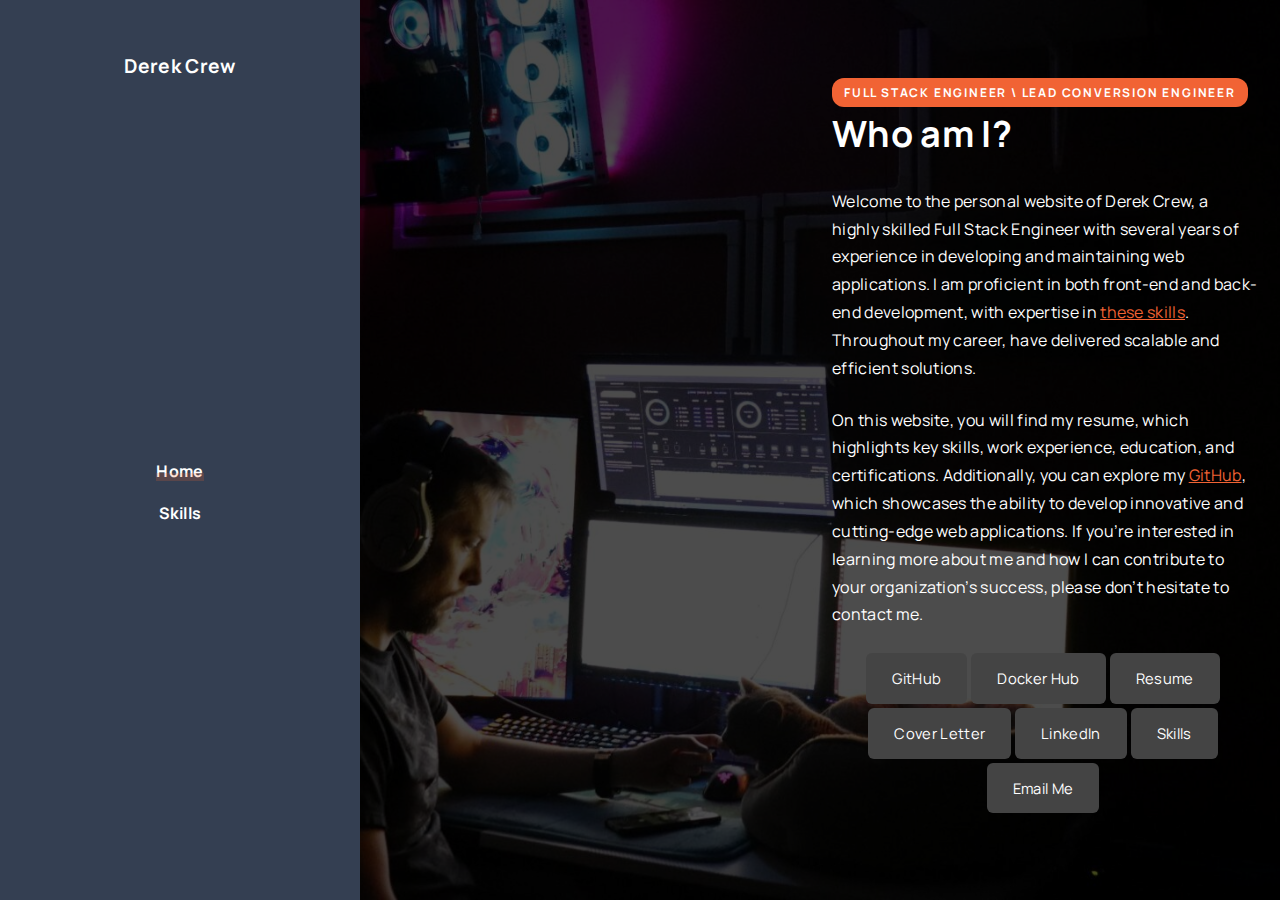
<file: index.html>
<!DOCTYPE html>
<html lang="en-US" class="no-js-disabled">
<head>
	<meta charset="UTF-8">
	<meta name="viewport" content="width=device-width, initial-scale=1">
	<link rel="profile" href="https://gmpg.org/xfn/11">
	<title>Derek Crew</title>
<meta name="robots" content="max-image-preview:large">
<link rel="dns-prefetch" href="//fonts.googleapis.com">
<link rel="alternate" type="application/rss+xml" title="Derek Crew &raquo; Feed" href="/feed/">
<link rel="alternate" type="application/rss+xml" title="Derek Crew &raquo; Comments Feed" href="/comments/feed/">
<script>
window._wpemojiSettings = {"baseUrl":"https:\/\/s.w.org\/images\/core\/emoji\/14.0.0\/72x72\/","ext":".png","svgUrl":"https:\/\/s.w.org\/images\/core\/emoji\/14.0.0\/svg\/","svgExt":".svg","source":{"concatemoji":"\/wp-includes\/js\/wp-emoji-release.min.js?ver=6.2"}};
/*! This file is auto-generated */
!function(e,a,t){var n,r,o,i=a.createElement("canvas"),p=i.getContext&&i.getContext("2d");function s(e,t){p.clearRect(0,0,i.width,i.height),p.fillText(e,0,0);e=i.toDataURL();return p.clearRect(0,0,i.width,i.height),p.fillText(t,0,0),e===i.toDataURL()}function c(e){var t=a.createElement("script");t.src=e,t.defer=t.type="text/javascript",a.getElementsByTagName("head")[0].appendChild(t)}for(o=Array("flag","emoji"),t.supports={everything:!0,everythingExceptFlag:!0},r=0;r<o.length;r++)t.supports[o[r]]=function(e){if(p&&p.fillText)switch(p.textBaseline="top",p.font="600 32px Arial",e){case"flag":return s("🏳️‍⚧️","🏳️​⚧️")?!1:!s("🇺🇳","🇺​🇳")&&!s("🏴󠁧󠁢󠁥󠁮󠁧󠁿","🏴​󠁧​󠁢​󠁥​󠁮​󠁧​󠁿");case"emoji":return!s("🫱🏻‍🫲🏿","🫱🏻​🫲🏿")}return!1}(o[r]),t.supports.everything=t.supports.everything&&t.supports[o[r]],"flag"!==o[r]&&(t.supports.everythingExceptFlag=t.supports.everythingExceptFlag&&t.supports[o[r]]);t.supports.everythingExceptFlag=t.supports.everythingExceptFlag&&!t.supports.flag,t.DOMReady=!1,t.readyCallback=function(){t.DOMReady=!0},t.supports.everything||(n=function(){t.readyCallback()},a.addEventListener?(a.addEventListener("DOMContentLoaded",n,!1),e.addEventListener("load",n,!1)):(e.attachEvent("onload",n),a.attachEvent("onreadystatechange",function(){"complete"===a.readyState&&t.readyCallback()})),(e=t.source||{}).concatemoji?c(e.concatemoji):e.wpemoji&&e.twemoji&&(c(e.twemoji),c(e.wpemoji)))}(window,document,window._wpemojiSettings);
</script>
<style>img.wp-smiley,
img.emoji {
	display: inline !important;
	border: none !important;
	box-shadow: none !important;
	height: 1em !important;
	width: 1em !important;
	margin: 0 0.07em !important;
	vertical-align: -0.1em !important;
	background: none !important;
	padding: 0 !important;
}</style>
	<link rel="stylesheet" id="wp-block-library-css" href="/wp-includes/css/dist/block-library/style.min.css?ver=6.2" media="all">
<link rel="stylesheet" id="exs-style-css" href="/wp-content/themes/exs/assets/css/min/main-1200.css?ver=1.0.0" media="all">
<link rel="stylesheet" id="exs-menu-desktop-type-style-css" href="/wp-content/themes/exs/assets/css/min/menu-desktop3.css?ver=1.0.0" media="all and (min-width: 1200px)">
<link rel="stylesheet" id="exs-burger-type-style-css" href="/wp-content/themes/exs/assets/css/min/burger-type1.css?ver=1.0.0" media="all">
<link rel="stylesheet" id="exs-pagination-type-style-css" href="/wp-content/themes/exs/assets/css/min/pagination-type2.css?ver=1.0.0" media="all">
<link rel="stylesheet" id="exs-totop-type-style-css" href="/wp-content/themes/exs/assets/css/min/totop-type2.css?ver=1.0.0" media="all">
<link rel="stylesheet" id="exs-glightbox-style-css" href="/wp-content/themes/exs/assets/vendors/glightbox/glightbox.min.css?ver=1.0.0" media="all">
<link rel="stylesheet" id="exs-portfolio-style-css" href="/wp-content/themes/exs-portfolio/assets/css/min/main.css?ver=1.0.0" media="all">
<link rel="stylesheet" id="exs-portfolio-side-header-style-css" href="/wp-content/themes/exs-portfolio/assets/css/min/header-side.css?ver=1.0.0" media="all and (min-width: 1200px)">
<link rel="stylesheet" id="exs-google-fonts-style-css" href="//fonts.googleapis.com/css?family=Manrope%3Aregular%2C700&#038;subset=latin%2Clatin-ext&#038;display=swap&#038;ver=1.0.0" media="all">
<style id="exs-google-fonts-style-inline-css">body,button,input,select,textarea{font-family:"Manrope",sans-serif}</style>
<style id="exs-style-inline-inline-css">:root{--colorLight:#ffffff;--colorLightRGB:255,255,255;--colorFont:#60697b;--colorFontMuted:#71757a;--colorBackground:#f7f7f7;--colorBorder:#e1e1e1;--colorDark:#444444;--colorDarkMuted:#343f52;--colorMain:#f16334;--colorMain2:#ff9470;--colorMain3:#f27a52;--colorMain4:#17a685;--btn-fs:.92em;--socialGap:1em;--wli-my:.5em;--sb-gap:5rem;--sideNavWidth:360px;--sideNavPX:40px;--mobileNavWidth:360px;--mobileNavPX:40px;--sfixWidth:320px;--sfixPX:30px;}body{font-weight:400;}h1{font-size:2.5em;font-weight:700;margin-bottom:0.5em;}h2{font-size:2.25em;font-weight:700;margin-bottom:0.4em;}h3{font-size:1.75em;font-weight:700;margin-bottom:0.5em;}h4{font-size:1.5em;font-weight:700;margin-bottom:0.75em;}h5{font-size:1.2em;font-weight:700;margin-bottom:0.35em;}h6{font-size:1.05em;font-weight:700;margin-bottom:0.5em;}.singular .entry-content a:not([class]){color:var(--colorMain);}.singular .entry-content a:not([class]):hover{color:var(--colorMain2);}</style>
<link rel="https://api.w.org/" href="/wp-json/">
<link rel="alternate" type="application/json" href="/wp-json/wp/v2/pages/9">
<link rel="EditURI" type="application/rsd+xml" title="RSD" href="/xmlrpc.php?rsd">
<link rel="wlwmanifest" type="application/wlwmanifest+xml" href="/wp-includes/wlwmanifest.xml">
<meta name="generator" content="WordPress 6.2">
<link rel="canonical" href="/">
<link rel="shortlink" href="/">
<link rel="alternate" type="application/json+oembed" href="/wp-json/oembed/1.0/embed?url=%2F">
<link rel="alternate" type="text/xml+oembed" href="/wp-json/oembed/1.0/embed?url=%2F#038;format=xml">
		<style id="wp-custom-css">.skills-column-header{
	text-align:center;
}
.skills-column-header img{
	height:150px;
	width:auto;
}
.skills-column-skill-group{
	text-align:center;
}
.skills-column-skill-group img{
	height:100px;
	width:auto;
}
.skills-column-skill-group p{
	text-align:justify;
}</style>
		</head>
<body id="body" class="home page-template page-template-page-templates page-template-no-sidebar-no-title page-template-page-templatesno-sidebar-no-title-php page page-id-9 singular no-sidebar btns-rounded meta-icons-main header-sticky menu-bold title-hidden" itemtype="https://schema.org/WebPage" itemscope="itemscope" data-nonce="13cd0ab085" data-ajax="http://52.32.189.154:8080/wp-admin/admin-ajax.php">
<svg xmlns="http://www.w3.org/2000/svg" viewbox="0 0 0 0" width="0" height="0" focusable="false" role="none" style="visibility: hidden; position: absolute; left: -9999px; overflow: hidden;"><defs><filter id="wp-duotone-dark-grayscale"><fecolormatrix color-interpolation-filters="sRGB" type="matrix" values=" .299 .587 .114 0 0 .299 .587 .114 0 0 .299 .587 .114 0 0 .299 .587 .114 0 0 "></fecolormatrix><fecomponenttransfer color-interpolation-filters="sRGB"><fefuncr type="table" tablevalues="0 0.49803921568627"></fefuncr><fefuncg type="table" tablevalues="0 0.49803921568627"></fefuncg><fefuncb type="table" tablevalues="0 0.49803921568627"></fefuncb><fefunca type="table" tablevalues="1 1"></fefunca></fecomponenttransfer><fecomposite in2="SourceGraphic" operator="in"></fecomposite></filter></defs></svg><svg xmlns="http://www.w3.org/2000/svg" viewbox="0 0 0 0" width="0" height="0" focusable="false" role="none" style="visibility: hidden; position: absolute; left: -9999px; overflow: hidden;"><defs><filter id="wp-duotone-grayscale"><fecolormatrix color-interpolation-filters="sRGB" type="matrix" values=" .299 .587 .114 0 0 .299 .587 .114 0 0 .299 .587 .114 0 0 .299 .587 .114 0 0 "></fecolormatrix><fecomponenttransfer color-interpolation-filters="sRGB"><fefuncr type="table" tablevalues="0 1"></fefuncr><fefuncg type="table" tablevalues="0 1"></fefuncg><fefuncb type="table" tablevalues="0 1"></fefuncb><fefunca type="table" tablevalues="1 1"></fefunca></fecomponenttransfer><fecomposite in2="SourceGraphic" operator="in"></fecomposite></filter></defs></svg><svg xmlns="http://www.w3.org/2000/svg" viewbox="0 0 0 0" width="0" height="0" focusable="false" role="none" style="visibility: hidden; position: absolute; left: -9999px; overflow: hidden;"><defs><filter id="wp-duotone-purple-yellow"><fecolormatrix color-interpolation-filters="sRGB" type="matrix" values=" .299 .587 .114 0 0 .299 .587 .114 0 0 .299 .587 .114 0 0 .299 .587 .114 0 0 "></fecolormatrix><fecomponenttransfer color-interpolation-filters="sRGB"><fefuncr type="table" tablevalues="0.54901960784314 0.98823529411765"></fefuncr><fefuncg type="table" tablevalues="0 1"></fefuncg><fefuncb type="table" tablevalues="0.71764705882353 0.25490196078431"></fefuncb><fefunca type="table" tablevalues="1 1"></fefunca></fecomponenttransfer><fecomposite in2="SourceGraphic" operator="in"></fecomposite></filter></defs></svg><svg xmlns="http://www.w3.org/2000/svg" viewbox="0 0 0 0" width="0" height="0" focusable="false" role="none" style="visibility: hidden; position: absolute; left: -9999px; overflow: hidden;"><defs><filter id="wp-duotone-blue-red"><fecolormatrix color-interpolation-filters="sRGB" type="matrix" values=" .299 .587 .114 0 0 .299 .587 .114 0 0 .299 .587 .114 0 0 .299 .587 .114 0 0 "></fecolormatrix><fecomponenttransfer color-interpolation-filters="sRGB"><fefuncr type="table" tablevalues="0 1"></fefuncr><fefuncg type="table" tablevalues="0 0.27843137254902"></fefuncg><fefuncb type="table" tablevalues="0.5921568627451 0.27843137254902"></fefuncb><fefunca type="table" tablevalues="1 1"></fefunca></fecomponenttransfer><fecomposite in2="SourceGraphic" operator="in"></fecomposite></filter></defs></svg><svg xmlns="http://www.w3.org/2000/svg" viewbox="0 0 0 0" width="0" height="0" focusable="false" role="none" style="visibility: hidden; position: absolute; left: -9999px; overflow: hidden;"><defs><filter id="wp-duotone-midnight"><fecolormatrix color-interpolation-filters="sRGB" type="matrix" values=" .299 .587 .114 0 0 .299 .587 .114 0 0 .299 .587 .114 0 0 .299 .587 .114 0 0 "></fecolormatrix><fecomponenttransfer color-interpolation-filters="sRGB"><fefuncr type="table" tablevalues="0 0"></fefuncr><fefuncg type="table" tablevalues="0 0.64705882352941"></fefuncg><fefuncb type="table" tablevalues="0 1"></fefuncb><fefunca type="table" tablevalues="1 1"></fefunca></fecomponenttransfer><fecomposite in2="SourceGraphic" operator="in"></fecomposite></filter></defs></svg><svg xmlns="http://www.w3.org/2000/svg" viewbox="0 0 0 0" width="0" height="0" focusable="false" role="none" style="visibility: hidden; position: absolute; left: -9999px; overflow: hidden;"><defs><filter id="wp-duotone-magenta-yellow"><fecolormatrix color-interpolation-filters="sRGB" type="matrix" values=" .299 .587 .114 0 0 .299 .587 .114 0 0 .299 .587 .114 0 0 .299 .587 .114 0 0 "></fecolormatrix><fecomponenttransfer color-interpolation-filters="sRGB"><fefuncr type="table" tablevalues="0.78039215686275 1"></fefuncr><fefuncg type="table" tablevalues="0 0.94901960784314"></fefuncg><fefuncb type="table" tablevalues="0.35294117647059 0.47058823529412"></fefuncb><fefunca type="table" tablevalues="1 1"></fefunca></fecomponenttransfer><fecomposite in2="SourceGraphic" operator="in"></fecomposite></filter></defs></svg><svg xmlns="http://www.w3.org/2000/svg" viewbox="0 0 0 0" width="0" height="0" focusable="false" role="none" style="visibility: hidden; position: absolute; left: -9999px; overflow: hidden;"><defs><filter id="wp-duotone-purple-green"><fecolormatrix color-interpolation-filters="sRGB" type="matrix" values=" .299 .587 .114 0 0 .299 .587 .114 0 0 .299 .587 .114 0 0 .299 .587 .114 0 0 "></fecolormatrix><fecomponenttransfer color-interpolation-filters="sRGB"><fefuncr type="table" tablevalues="0.65098039215686 0.40392156862745"></fefuncr><fefuncg type="table" tablevalues="0 1"></fefuncg><fefuncb type="table" tablevalues="0.44705882352941 0.4"></fefuncb><fefunca type="table" tablevalues="1 1"></fefunca></fecomponenttransfer><fecomposite in2="SourceGraphic" operator="in"></fecomposite></filter></defs></svg><svg xmlns="http://www.w3.org/2000/svg" viewbox="0 0 0 0" width="0" height="0" focusable="false" role="none" style="visibility: hidden; position: absolute; left: -9999px; overflow: hidden;"><defs><filter id="wp-duotone-blue-orange"><fecolormatrix color-interpolation-filters="sRGB" type="matrix" values=" .299 .587 .114 0 0 .299 .587 .114 0 0 .299 .587 .114 0 0 .299 .587 .114 0 0 "></fecolormatrix><fecomponenttransfer color-interpolation-filters="sRGB"><fefuncr type="table" tablevalues="0.098039215686275 1"></fefuncr><fefuncg type="table" tablevalues="0 0.66274509803922"></fefuncg><fefuncb type="table" tablevalues="0.84705882352941 0.41960784313725"></fefuncb><fefunca type="table" tablevalues="1 1"></fefunca></fecomponenttransfer><fecomposite in2="SourceGraphic" operator="in"></fecomposite></filter></defs></svg><a id="skip_link" class="screen-reader-text skip-link" href="#main">Skip to content</a>
<div id="box" class="box-normal">
	<div id="top-wrap" class="container-960">
<div id="header-affix-wrap" class="header-wrap i m  ">
		<header id="header" data-bg="i m" class="header header-1 i m  menu-right always-sticky   header-tall has-menu ">
						<div class="container">
			<a class="logo logo-left no-image   " href="/" rel="home" itemprop="url">
			<span class="logo-text">
						<span class="logo-text-primary ">
				<span class="fs-inherit fs-xl-inherit">
				Derek Crew				</span>
			</span><!-- .logo-text-primary -->
								</span><!-- .logo-text -->
	</a><!-- .logo -->
			<div id="logo-align"></div>
			<div id="overlay"></div>				<nav id="nav_top" class="top-nav" aria-label="Top Menu">
					<ul id="menu-primary" class="top-menu menu-low-items">
<li class="hidden menu-mobile-logo"><span><a class="logo logo-left no-image   " href="/" rel="home" itemprop="url">
			<span class="logo-text">
						<span class="logo-text-primary ">
				<span class="fs-inherit fs-xl-inherit">
				Derek Crew				</span>
			</span><!-- .logo-text-primary -->
								</span><!-- .logo-text -->
	</a><!-- .logo -->
</span></li>
<li id="menu-item-24" class="menu-item menu-item-type-custom menu-item-object-custom current-menu-item menu-item-home menu-item-24"><a href="/" data-hover="Home"><span class="nav-menu-item-inside" data-hover="Home">Home</span></a></li>
<li id="menu-item-116" class="menu-item menu-item-type-custom menu-item-object-custom menu-item-116"><a href="https://derek-crew.com/skills/index.html" data-hover="Skills"><span class="nav-menu-item-inside" data-hover="Skills">Skills</span></a></li>
</ul>							<button id="nav_close" class="nav-btn active" aria-controls="nav_top" aria-expanded="true" aria-label="Top Menu Close">
								<span></span>
							</button>
										</nav><!-- .top-nav -->
								<button id="nav_toggle" class="nav-btn" aria-controls="nav_top" aria-expanded="false" aria-label="Top Menu Toggler">
					<span></span>
				</button>
					</div>
<!-- .container -->
			</header><!-- #header -->
	</div>
<!-- #header-affix-wrap-->
</div>
<!-- #top-wrap-->	<div id="main" class="main sidebar-25 sidebar-gap-5 container-960">
		<div class="container pt-0 pb-0">
						<div id="columns" class="main-columns">
				<main id="col" class="column-main ">
						<div id="layout" class="layout-page">
		<article id="post-9" class="post-9 page type-page status-publish hentry no-post-thumbnail" itemtype="https://schema.org/WebPage" itemscope="itemscope">
			<div class="entry-content" itemprop="text">
				
<div class="wp-block-cover alignfull" style="min-height:100vh">
<span aria-hidden="true" class="wp-block-cover__background has-background-dim-70 has-background-dim"></span><img decoding="async" width="2048" height="1365" class="wp-block-cover__image-background wp-image-37" alt="" src="/wp-content/uploads/2023/03/me-and-the-war-kitteh.jpg" data-object-fit="cover" srcset="/wp-content/uploads/2023/03/me-and-the-war-kitteh.jpg 2048w, /wp-content/uploads/2023/03/me-and-the-war-kitteh-300x200.jpg 300w, /wp-content/uploads/2023/03/me-and-the-war-kitteh-1024x683.jpg 1024w, /wp-content/uploads/2023/03/me-and-the-war-kitteh-768x512.jpg 768w, /wp-content/uploads/2023/03/me-and-the-war-kitteh-1536x1024.jpg 1536w, /wp-content/uploads/2023/03/me-and-the-war-kitteh-1140x760.jpg 1140w" sizes="(max-width: 2048px) 100vw, 2048px"><div class="wp-block-cover__inner-container">
<div class="wp-block-columns is-layout-flex wp-container-4">
<div class="wp-block-column is-layout-flow"></div>



<div class="wp-block-column is-layout-flow">
<p class="is-style-small-text mb-05"><mark style="background-color:var(--colorMain)" class="has-inline-color has-light-color">Full Stack Engineer \ Lead Conversion Engineer</mark></p>



<h2 class="wp-block-heading" style="margin-top:0px;margin-right:0px;margin-bottom:30px;margin-left:0px"> Who am I?</h2>



<p>Welcome to the personal website of Derek Crew, a highly skilled Full Stack Engineer with several years of experience in developing and maintaining web applications. I am proficient in both front-end and back-end development, with expertise in <a href="/skills">these skills</a>. Throughout my career, have delivered scalable and efficient solutions.</p>



<p>On this website, you will find my resume, which highlights key skills, work experience, education, and certifications. Additionally, you can explore my <a rel="noreferrer noopener" href="https://github.com/crewderek" target="_blank">GitHub</a>, which showcases the ability to develop innovative and cutting-edge web applications. If you&#8217;re interested in learning more about me and how I can contribute to your organization&#8217;s success, please don&#8217;t hesitate to contact me.</p>



<div class="wp-block-buttons is-content-justification-center is-layout-flex wp-container-2">
<div class="wp-block-button is-style-fill"><a class="wp-block-button__link wp-element-button" href="https://github.com/crewderek" target="_blank" rel="noreferrer noopener">GitHub</a></div>



<div class="wp-block-button is-style-fill"><a class="wp-block-button__link wp-element-button" href="https://hub.docker.com/u/crewderek" target="_blank" rel="noreferrer noopener">Docker Hub</a></div>



<div class="wp-block-button is-style-fill"><a class="wp-block-button__link wp-element-button" href="https://docs.google.com/document/d/1MjJiNfIdxepn7fBmoxPLc1ZOfF9pmtiYyNaamh7wplo/edit?usp=sharing" target="_blank" rel="noreferrer noopener">Resume</a></div>



<div class="wp-block-button is-style-fill"><a class="wp-block-button__link wp-element-button" href="https://docs.google.com/document/d/1Mu9nd04DUkPQ3HHKqilbKBXURV0nYKN8qQZjAGN7684/edit?usp=sharing" target="_blank" rel="noreferrer noopener">Cover Letter</a></div>



<div class="wp-block-button is-style-fill"><a class="wp-block-button__link wp-element-button" href="https://www.linkedin.com/in/derek-crew-62444213b" target="_blank" rel="noreferrer noopener">LinkedIn</a></div>



<div class="wp-block-button is-style-fill"><a class="wp-block-button__link wp-element-button" href="https://derek-crew.com/skills/index.html">Skills</a></div>



<div class="wp-block-button is-style-fill"><a class="wp-block-button__link wp-element-button" href="mailto:crewderek@yahoo.com">Email Me</a></div>
</div>
</div>
</div>
</div>
</div>
			</div>
<!-- .entry-content -->
		</article><!-- #post-9 -->
			</div>
<!-- #layout -->
		</main><!-- #main -->
		</div>
<!-- #columns -->
		</div>
<!-- .container -->
	</div>
<!-- #main -->

<!-- #bottom-wrap -->
</div>
<!-- #box -->

<div id="search_dropdown">
	<form autocomplete="off" role="search" method="get" class="search-form" action="http://52.32.189.154:8080/">

	<input type="search" id="search-form-6433ab9e34d88" class="search-field" placeholder="Search" value="" name="s">
			<button type="submit" class="search-submit"><span class="svg-icon icon-magnify"><svg xmlns="http://www.w3.org/2000/svg" class="ionicon" width="512" height="512" viewbox="0 0 512 512"><path d="M456.69 421.39L362.6 327.3a173.81 173.81 0 0034.84-104.58C397.44 126.38 319.06 48 222.72 48S48 126.38 48 222.72s78.38 174.72 174.72 174.72A173.81 173.81 0 00327.3 362.6l94.09 94.09a25 25 0 0035.3-35.3zM97.92 222.72a124.8 124.8 0 11124.8 124.8 124.95 124.95 0 01-124.8-124.8z"></path></svg>
</span>			<span class="screen-reader-text">Search</span>
		</button>
		
	<label for="search-form-6433ab9e34d88" class="screen-reader-text">
		Search for:	</label>

</form>
<!-- .search-form -->
</div>
<!-- #search_dropdown -->
<button id="search_modal_close" class="nav-btn active" aria-controls="search_dropdown" aria-expanded="true" aria-label="Search Toggler">
	<span></span>
</button>

	<a id="to-top" href="#body">
		<span class="screen-reader-text">
			Go to top		</span>
	</a>
<style id="core-block-supports-inline-css">.wp-container-2.wp-container-2{justify-content:center;}.wp-container-4.wp-container-4{flex-wrap:nowrap;}</style>
<script src="/wp-content/themes/exs/assets/js/min/init.js?ver=1.0.0" id="exs-init-script-js"></script>
<script src="/wp-content/themes/exs/assets/vendors/glightbox/glightbox.min.js?ver=1.0.0" id="exs-glightbox-script-js"></script>
<script src="/wp-content/themes/exs/assets/vendors/glightbox/glightbox.init.js?ver=1.0.0" id="exs-glightbox-init-script-js"></script>
</body>
</html>
</file>
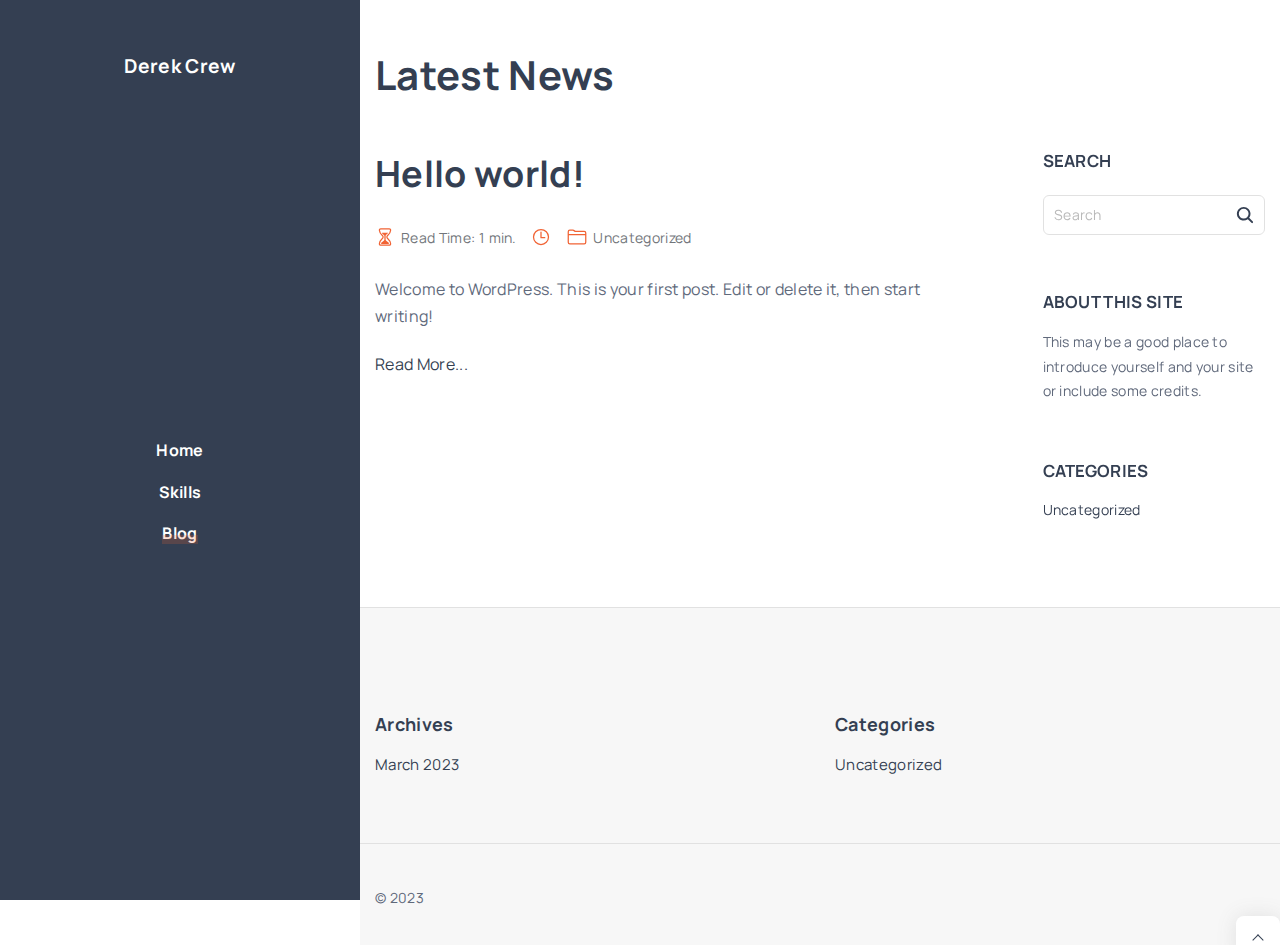
<file: blog/index.html>
<!DOCTYPE html>
<html lang="en-US" class="no-js-disabled">
<head>
	<meta charset="UTF-8">
	<meta name="viewport" content="width=device-width, initial-scale=1">
	<link rel="profile" href="https://gmpg.org/xfn/11">
	<title>Blog &#8211; Derek Crew</title>
<meta name="robots" content="max-image-preview:large">
<link rel="dns-prefetch" href="//fonts.googleapis.com">
<link rel="alternate" type="application/rss+xml" title="Derek Crew &raquo; Feed" href="/feed/">
<link rel="alternate" type="application/rss+xml" title="Derek Crew &raquo; Comments Feed" href="/comments/feed/">
<script>
window._wpemojiSettings = {"baseUrl":"https:\/\/s.w.org\/images\/core\/emoji\/14.0.0\/72x72\/","ext":".png","svgUrl":"https:\/\/s.w.org\/images\/core\/emoji\/14.0.0\/svg\/","svgExt":".svg","source":{"concatemoji":"\/wp-includes\/js\/wp-emoji-release.min.js?ver=6.2"}};
/*! This file is auto-generated */
!function(e,a,t){var n,r,o,i=a.createElement("canvas"),p=i.getContext&&i.getContext("2d");function s(e,t){p.clearRect(0,0,i.width,i.height),p.fillText(e,0,0);e=i.toDataURL();return p.clearRect(0,0,i.width,i.height),p.fillText(t,0,0),e===i.toDataURL()}function c(e){var t=a.createElement("script");t.src=e,t.defer=t.type="text/javascript",a.getElementsByTagName("head")[0].appendChild(t)}for(o=Array("flag","emoji"),t.supports={everything:!0,everythingExceptFlag:!0},r=0;r<o.length;r++)t.supports[o[r]]=function(e){if(p&&p.fillText)switch(p.textBaseline="top",p.font="600 32px Arial",e){case"flag":return s("🏳️‍⚧️","🏳️​⚧️")?!1:!s("🇺🇳","🇺​🇳")&&!s("🏴󠁧󠁢󠁥󠁮󠁧󠁿","🏴​󠁧​󠁢​󠁥​󠁮​󠁧​󠁿");case"emoji":return!s("🫱🏻‍🫲🏿","🫱🏻​🫲🏿")}return!1}(o[r]),t.supports.everything=t.supports.everything&&t.supports[o[r]],"flag"!==o[r]&&(t.supports.everythingExceptFlag=t.supports.everythingExceptFlag&&t.supports[o[r]]);t.supports.everythingExceptFlag=t.supports.everythingExceptFlag&&!t.supports.flag,t.DOMReady=!1,t.readyCallback=function(){t.DOMReady=!0},t.supports.everything||(n=function(){t.readyCallback()},a.addEventListener?(a.addEventListener("DOMContentLoaded",n,!1),e.addEventListener("load",n,!1)):(e.attachEvent("onload",n),a.attachEvent("onreadystatechange",function(){"complete"===a.readyState&&t.readyCallback()})),(e=t.source||{}).concatemoji?c(e.concatemoji):e.wpemoji&&e.twemoji&&(c(e.twemoji),c(e.wpemoji)))}(window,document,window._wpemojiSettings);
</script>
<style>img.wp-smiley,
img.emoji {
	display: inline !important;
	border: none !important;
	box-shadow: none !important;
	height: 1em !important;
	width: 1em !important;
	margin: 0 0.07em !important;
	vertical-align: -0.1em !important;
	background: none !important;
	padding: 0 !important;
}</style>
	<link rel="stylesheet" id="wp-block-library-css" href="/wp-includes/css/dist/block-library/style.min.css?ver=6.2" media="all">
<link rel="stylesheet" id="exs-style-css" href="/wp-content/themes/exs/assets/css/min/main-1200.css?ver=1.0.0" media="all">
<link rel="stylesheet" id="exs-menu-desktop-type-style-css" href="/wp-content/themes/exs/assets/css/min/menu-desktop3.css?ver=1.0.0" media="all and (min-width: 1200px)">
<link rel="stylesheet" id="exs-burger-type-style-css" href="/wp-content/themes/exs/assets/css/min/burger-type1.css?ver=1.0.0" media="all">
<link rel="stylesheet" id="exs-pagination-type-style-css" href="/wp-content/themes/exs/assets/css/min/pagination-type2.css?ver=1.0.0" media="all">
<link rel="stylesheet" id="exs-totop-type-style-css" href="/wp-content/themes/exs/assets/css/min/totop-type2.css?ver=1.0.0" media="all">
<link rel="stylesheet" id="exs-glightbox-style-css" href="/wp-content/themes/exs/assets/vendors/glightbox/glightbox.min.css?ver=1.0.0" media="all">
<link rel="stylesheet" id="exs-portfolio-style-css" href="/wp-content/themes/exs-portfolio/assets/css/min/main.css?ver=1.0.0" media="all">
<link rel="stylesheet" id="exs-portfolio-side-header-style-css" href="/wp-content/themes/exs-portfolio/assets/css/min/header-side.css?ver=1.0.0" media="all and (min-width: 1200px)">
<link rel="stylesheet" id="exs-google-fonts-style-css" href="//fonts.googleapis.com/css?family=Manrope%3Aregular%2C700&#038;subset=latin%2Clatin-ext&#038;display=swap&#038;ver=1.0.0" media="all">
<style id="exs-google-fonts-style-inline-css">body,button,input,select,textarea{font-family:"Manrope",sans-serif}</style>
<style id="exs-style-inline-inline-css">:root{--colorLight:#ffffff;--colorLightRGB:255,255,255;--colorFont:#60697b;--colorFontMuted:#71757a;--colorBackground:#f7f7f7;--colorBorder:#e1e1e1;--colorDark:#444444;--colorDarkMuted:#343f52;--colorMain:#f16334;--colorMain2:#ff9470;--colorMain3:#f27a52;--colorMain4:#17a685;--btn-fs:.92em;--socialGap:1em;--wli-my:.5em;--sb-gap:5rem;--sideNavWidth:360px;--sideNavPX:40px;--mobileNavWidth:360px;--mobileNavPX:40px;--sfixWidth:320px;--sfixPX:30px;}body{font-weight:400;}h1{font-size:2.5em;font-weight:700;margin-bottom:0.5em;}h2{font-size:2.25em;font-weight:700;margin-bottom:0.4em;}h3{font-size:1.75em;font-weight:700;margin-bottom:0.5em;}h4{font-size:1.5em;font-weight:700;margin-bottom:0.75em;}h5{font-size:1.2em;font-weight:700;margin-bottom:0.35em;}h6{font-size:1.05em;font-weight:700;margin-bottom:0.5em;}.singular .entry-content a:not([class]){color:var(--colorMain);}.singular .entry-content a:not([class]):hover{color:var(--colorMain2);}</style>
<link rel="https://api.w.org/" href="/wp-json/">
<link rel="EditURI" type="application/rsd+xml" title="RSD" href="/xmlrpc.php?rsd">
<link rel="wlwmanifest" type="application/wlwmanifest+xml" href="/wp-includes/wlwmanifest.xml">
<meta name="generator" content="WordPress 6.2">
		<style id="wp-custom-css">.skills-column-header{
	text-align:center;
}
.skills-column-header img{
	height:150px;
	width:auto;
}
.skills-column-skill-group{
	text-align:center;
}
.skills-column-skill-group img{
	height:100px;
	width:auto;
}
.skills-column-skill-group p{
	text-align:justify;
}</style>
		</head>
<body id="body" class="blog hfeed with-sidebar btns-rounded meta-icons-main header-sticky menu-bold" itemtype="https://schema.org/Blog" itemscope="itemscope" data-nonce="abbc78831f" data-ajax="http://52.32.189.154:8080/wp-admin/admin-ajax.php">
<svg xmlns="http://www.w3.org/2000/svg" viewbox="0 0 0 0" width="0" height="0" focusable="false" role="none" style="visibility: hidden; position: absolute; left: -9999px; overflow: hidden;"><defs><filter id="wp-duotone-dark-grayscale"><fecolormatrix color-interpolation-filters="sRGB" type="matrix" values=" .299 .587 .114 0 0 .299 .587 .114 0 0 .299 .587 .114 0 0 .299 .587 .114 0 0 "></fecolormatrix><fecomponenttransfer color-interpolation-filters="sRGB"><fefuncr type="table" tablevalues="0 0.49803921568627"></fefuncr><fefuncg type="table" tablevalues="0 0.49803921568627"></fefuncg><fefuncb type="table" tablevalues="0 0.49803921568627"></fefuncb><fefunca type="table" tablevalues="1 1"></fefunca></fecomponenttransfer><fecomposite in2="SourceGraphic" operator="in"></fecomposite></filter></defs></svg><svg xmlns="http://www.w3.org/2000/svg" viewbox="0 0 0 0" width="0" height="0" focusable="false" role="none" style="visibility: hidden; position: absolute; left: -9999px; overflow: hidden;"><defs><filter id="wp-duotone-grayscale"><fecolormatrix color-interpolation-filters="sRGB" type="matrix" values=" .299 .587 .114 0 0 .299 .587 .114 0 0 .299 .587 .114 0 0 .299 .587 .114 0 0 "></fecolormatrix><fecomponenttransfer color-interpolation-filters="sRGB"><fefuncr type="table" tablevalues="0 1"></fefuncr><fefuncg type="table" tablevalues="0 1"></fefuncg><fefuncb type="table" tablevalues="0 1"></fefuncb><fefunca type="table" tablevalues="1 1"></fefunca></fecomponenttransfer><fecomposite in2="SourceGraphic" operator="in"></fecomposite></filter></defs></svg><svg xmlns="http://www.w3.org/2000/svg" viewbox="0 0 0 0" width="0" height="0" focusable="false" role="none" style="visibility: hidden; position: absolute; left: -9999px; overflow: hidden;"><defs><filter id="wp-duotone-purple-yellow"><fecolormatrix color-interpolation-filters="sRGB" type="matrix" values=" .299 .587 .114 0 0 .299 .587 .114 0 0 .299 .587 .114 0 0 .299 .587 .114 0 0 "></fecolormatrix><fecomponenttransfer color-interpolation-filters="sRGB"><fefuncr type="table" tablevalues="0.54901960784314 0.98823529411765"></fefuncr><fefuncg type="table" tablevalues="0 1"></fefuncg><fefuncb type="table" tablevalues="0.71764705882353 0.25490196078431"></fefuncb><fefunca type="table" tablevalues="1 1"></fefunca></fecomponenttransfer><fecomposite in2="SourceGraphic" operator="in"></fecomposite></filter></defs></svg><svg xmlns="http://www.w3.org/2000/svg" viewbox="0 0 0 0" width="0" height="0" focusable="false" role="none" style="visibility: hidden; position: absolute; left: -9999px; overflow: hidden;"><defs><filter id="wp-duotone-blue-red"><fecolormatrix color-interpolation-filters="sRGB" type="matrix" values=" .299 .587 .114 0 0 .299 .587 .114 0 0 .299 .587 .114 0 0 .299 .587 .114 0 0 "></fecolormatrix><fecomponenttransfer color-interpolation-filters="sRGB"><fefuncr type="table" tablevalues="0 1"></fefuncr><fefuncg type="table" tablevalues="0 0.27843137254902"></fefuncg><fefuncb type="table" tablevalues="0.5921568627451 0.27843137254902"></fefuncb><fefunca type="table" tablevalues="1 1"></fefunca></fecomponenttransfer><fecomposite in2="SourceGraphic" operator="in"></fecomposite></filter></defs></svg><svg xmlns="http://www.w3.org/2000/svg" viewbox="0 0 0 0" width="0" height="0" focusable="false" role="none" style="visibility: hidden; position: absolute; left: -9999px; overflow: hidden;"><defs><filter id="wp-duotone-midnight"><fecolormatrix color-interpolation-filters="sRGB" type="matrix" values=" .299 .587 .114 0 0 .299 .587 .114 0 0 .299 .587 .114 0 0 .299 .587 .114 0 0 "></fecolormatrix><fecomponenttransfer color-interpolation-filters="sRGB"><fefuncr type="table" tablevalues="0 0"></fefuncr><fefuncg type="table" tablevalues="0 0.64705882352941"></fefuncg><fefuncb type="table" tablevalues="0 1"></fefuncb><fefunca type="table" tablevalues="1 1"></fefunca></fecomponenttransfer><fecomposite in2="SourceGraphic" operator="in"></fecomposite></filter></defs></svg><svg xmlns="http://www.w3.org/2000/svg" viewbox="0 0 0 0" width="0" height="0" focusable="false" role="none" style="visibility: hidden; position: absolute; left: -9999px; overflow: hidden;"><defs><filter id="wp-duotone-magenta-yellow"><fecolormatrix color-interpolation-filters="sRGB" type="matrix" values=" .299 .587 .114 0 0 .299 .587 .114 0 0 .299 .587 .114 0 0 .299 .587 .114 0 0 "></fecolormatrix><fecomponenttransfer color-interpolation-filters="sRGB"><fefuncr type="table" tablevalues="0.78039215686275 1"></fefuncr><fefuncg type="table" tablevalues="0 0.94901960784314"></fefuncg><fefuncb type="table" tablevalues="0.35294117647059 0.47058823529412"></fefuncb><fefunca type="table" tablevalues="1 1"></fefunca></fecomponenttransfer><fecomposite in2="SourceGraphic" operator="in"></fecomposite></filter></defs></svg><svg xmlns="http://www.w3.org/2000/svg" viewbox="0 0 0 0" width="0" height="0" focusable="false" role="none" style="visibility: hidden; position: absolute; left: -9999px; overflow: hidden;"><defs><filter id="wp-duotone-purple-green"><fecolormatrix color-interpolation-filters="sRGB" type="matrix" values=" .299 .587 .114 0 0 .299 .587 .114 0 0 .299 .587 .114 0 0 .299 .587 .114 0 0 "></fecolormatrix><fecomponenttransfer color-interpolation-filters="sRGB"><fefuncr type="table" tablevalues="0.65098039215686 0.40392156862745"></fefuncr><fefuncg type="table" tablevalues="0 1"></fefuncg><fefuncb type="table" tablevalues="0.44705882352941 0.4"></fefuncb><fefunca type="table" tablevalues="1 1"></fefunca></fecomponenttransfer><fecomposite in2="SourceGraphic" operator="in"></fecomposite></filter></defs></svg><svg xmlns="http://www.w3.org/2000/svg" viewbox="0 0 0 0" width="0" height="0" focusable="false" role="none" style="visibility: hidden; position: absolute; left: -9999px; overflow: hidden;"><defs><filter id="wp-duotone-blue-orange"><fecolormatrix color-interpolation-filters="sRGB" type="matrix" values=" .299 .587 .114 0 0 .299 .587 .114 0 0 .299 .587 .114 0 0 .299 .587 .114 0 0 "></fecolormatrix><fecomponenttransfer color-interpolation-filters="sRGB"><fefuncr type="table" tablevalues="0.098039215686275 1"></fefuncr><fefuncg type="table" tablevalues="0 0.66274509803922"></fefuncg><fefuncb type="table" tablevalues="0.84705882352941 0.41960784313725"></fefuncb><fefunca type="table" tablevalues="1 1"></fefunca></fecomponenttransfer><fecomposite in2="SourceGraphic" operator="in"></fecomposite></filter></defs></svg><a id="skip_link" class="screen-reader-text skip-link" href="#main">Skip to content</a>
<div id="box" class="box-normal">
	<div id="top-wrap" class="container-960">
<div id="header-affix-wrap" class="header-wrap i m  ">
		<header id="header" data-bg="i m" class="header header-1 i m  menu-right always-sticky   header-tall has-menu ">
						<div class="container">
			<a class="logo logo-left no-image   " href="/" rel="home" itemprop="url">
			<span class="logo-text">
						<span class="logo-text-primary ">
				<span class="fs-inherit fs-xl-inherit">
				Derek Crew				</span>
			</span><!-- .logo-text-primary -->
								</span><!-- .logo-text -->
	</a><!-- .logo -->
			<div id="logo-align"></div>
			<div id="overlay"></div>				<nav id="nav_top" class="top-nav" aria-label="Top Menu">
					<ul id="menu-primary" class="top-menu menu-low-items">
<li class="hidden menu-mobile-logo"><span><a class="logo logo-left no-image   " href="/" rel="home" itemprop="url">
			<span class="logo-text">
						<span class="logo-text-primary ">
				<span class="fs-inherit fs-xl-inherit">
				Derek Crew				</span>
			</span><!-- .logo-text-primary -->
								</span><!-- .logo-text -->
	</a><!-- .logo -->
</span></li>
<li id="menu-item-24" class="menu-item menu-item-type-custom menu-item-object-custom menu-item-home menu-item-24"><a href="/" data-hover="Home"><span class="nav-menu-item-inside" data-hover="Home">Home</span></a></li>
<li id="menu-item-26" class="menu-item menu-item-type-post_type menu-item-object-page menu-item-26"><a href="/skills/" data-hover="Skills"><span class="nav-menu-item-inside" data-hover="Skills">Skills</span></a></li>
<li id="menu-item-29" class="menu-item menu-item-type-post_type menu-item-object-page current-menu-item page_item page-item-14 current_page_item current_page_parent menu-item-29"><a href="/blog/" aria-current="page" data-hover="Blog"><span class="nav-menu-item-inside" data-hover="Blog">Blog</span></a></li>
</ul>							<button id="nav_close" class="nav-btn active" aria-controls="nav_top" aria-expanded="true" aria-label="Top Menu Close">
								<span></span>
							</button>
										</nav><!-- .top-nav -->
								<button id="nav_toggle" class="nav-btn" aria-controls="nav_top" aria-expanded="false" aria-label="Top Menu Toggler">
					<span></span>
				</button>
					</div>
<!-- .container -->
			</header><!-- #header -->
	</div>
<!-- #header-affix-wrap-->
<section class="title title-1    container-960">
		<div class="container pt-3 pb-3">
					<h1 itemprop="headline">Latest News</h1>
				</div>
<!-- .container -->
	</section><!-- #title -->
</div>
<!-- #top-wrap-->	<div id="main" class="main sidebar-25 sidebar-gap-5 container-960">
		<div class="container  pb-5">
						<div id="columns" class="main-columns">
				<main id="col" class="column-main ">
						<div id="layout" class="layout-default-absolute layout-cols-1 layout-gap-default">
		<article id="post-1" class="post-1 post type-post status-publish format-standard hentry category-uncategorized no-post-thumbnail" itemtype="https://schema.org/Article" itemscope="itemscope">
						<header class="entry-header">
				<h2 class="entry-title"><a href="/hello-world/" rel="bookmark">Hello world!</a></h2>		</header><!-- .entry-header -->
				<footer class="entry-footer entry-footer-top">			<span class="entry-readtime-wrap icon-inline ">
			<span class="svg-icon icon-hourglass-empty"><svg xmlns="http://www.w3.org/2000/svg" class="ionicon" width="512" height="512" viewbox="0 0 512 512"><path d="M145.61 464h220.78c19.8 0 35.55-16.29 33.42-35.06C386.06 308 304 310 304 256s83.11-51 95.8-172.94c2-18.78-13.61-35.06-33.41-35.06H145.61c-19.8 0-35.37 16.28-33.41 35.06C124.89 205 208 201 208 256s-82.06 52-95.8 172.94c-2.14 18.77 13.61 35.06 33.41 35.06z" fill="none" stroke="currentColor" stroke-linecap="round" stroke-linejoin="round" stroke-width="32"></path><path d="M343.3 432H169.13c-15.6 0-20-18-9.06-29.16C186.55 376 240 356.78 240 326V224c0-19.85-38-35-61.51-67.2-3.88-5.31-3.49-12.8 6.37-12.8h142.73c8.41 0 10.23 7.43 6.4 12.75C310.82 189 272 204.05 272 224v102c0 30.53 55.71 47 80.4 76.87 9.95 12.04 6.47 29.13-9.1 29.13z"></path></svg></span>				<span class="readtime-word meta-word">
					Read Time: 				</span><!--.readtime-word-->
							<span class="readtime-time meta-word">
			1				</span><!--.readtime-time-->
							<span class="readtime-word meta-word">
					min.				</span><!--.readtime-word-->
						</span><!--.entry-readtime-wrap-->
						<span class="entry-date-wrap icon-inline ">
			<span class="svg-icon icon-clock-outline"><svg xmlns="http://www.w3.org/2000/svg" class="ionicon" width="512" height="512" viewbox="0 0 512 512"><path d="M256 64C150 64 64 150 64 256s86 192 192 192 192-86 192-192S362 64 256 64z" fill="none" stroke="currentColor" stroke-miterlimit="10" stroke-width="32"></path><path fill="none" stroke="currentColor" stroke-linecap="round" stroke-linejoin="round" stroke-width="32" d="M256 128v144h96"></path></svg></span>					<a href="/hello-world/" rel="bookmark" itemprop="mainEntityOfPage">
								<span class="hidden" itemprop="datePublished">
				March 28, 2023				</span>
								<span class="hidden" itemprop="dateModified">
					March 28, 2023				</span>
									</a>
						</span><!--.entry-date-wrap-->
							<span class="entry-categories-wrap icon-inline ">
				<span class="svg-icon icon-folder-outline"><svg xmlns="http://www.w3.org/2000/svg" class="ionicon" width="512" height="512" viewbox="0 0 512 512"><path d="M440 432H72a40 40 0 01-40-40V120a40 40 0 0140-40h75.89a40 40 0 0122.19 6.72l27.84 18.56a40 40 0 0022.19 6.72H440a40 40 0 0140 40v240a40 40 0 01-40 40zM32 192h448" fill="none" stroke="currentColor" stroke-linecap="round" stroke-linejoin="round" stroke-width="32"></path></svg>
</span>					<span class="categories-list">
				<a href="/category/uncategorized/" rel="category tag">Uncategorized</a>					</span><!--.categories-list-->
				</span><!--.entry-categories-wrap-->
				</footer><!-- .entry-footer -->

		<div class="entry-content">
			<p>Welcome to WordPress. This is your first post. Edit or delete it, then start writing! <span class="more-tag d-block mt-05"><a class="more-link" href="/hello-world/">Read More...<span class="screen-reader-text"> "Hello world!"</span></a></span><!-- .more-tag --></p>
		</div>
<!-- .entry-content -->

		<footer class="entry-footer  entry-footer-bottom"></footer><!-- .entry-footer -->

	</article><!-- #post-1 -->

	</div>
<!-- #layout -->
	</main><!-- #main -->
	<aside id="aside" itemtype="https://schema.org/WPSideBar" itemscope="itemscope" class="column-aside fs-14  wt-uppercase">
	<div id="widgets-wrap" class="widgets-wrap sticky">

		<div id="search-2" class="widget widget_search">
<h3 class="widget-title"><span><span class="widget-title-word widget-title-word-1">Search</span></span></h3>
<form autocomplete="off" role="search" method="get" class="search-form" action="http://52.32.189.154:8080/">

	<input type="search" id="search-form-6424c1bb65a57" class="search-field" placeholder="Search" value="" name="s">
			<button type="submit" class="search-submit"><span class="svg-icon icon-magnify"><svg xmlns="http://www.w3.org/2000/svg" class="ionicon" width="512" height="512" viewbox="0 0 512 512"><path d="M456.69 421.39L362.6 327.3a173.81 173.81 0 0034.84-104.58C397.44 126.38 319.06 48 222.72 48S48 126.38 48 222.72s78.38 174.72 174.72 174.72A173.81 173.81 0 00327.3 362.6l94.09 94.09a25 25 0 0035.3-35.3zM97.92 222.72a124.8 124.8 0 11124.8 124.8 124.95 124.95 0 01-124.8-124.8z"></path></svg>
</span>			<span class="screen-reader-text">Search</span>
		</button>
		
	<label for="search-form-6424c1bb65a57" class="screen-reader-text">
		Search for:	</label>

</form>
<!-- .search-form -->
</div>
<div id="text-2" class="widget widget_text">
<h3 class="widget-title"><span><span class="widget-title-word widget-title-word-1">About</span> <span class="widget-title-word widget-title-word-2">This</span> <span class="widget-title-word widget-title-word-3">Site</span></span></h3>			<div class="textwidget">
<p>This may be a good place to introduce yourself and your site or include some credits.</p>
</div>
		</div>
<div id="categories-2" class="widget widget_categories">
<h3 class="widget-title"><span><span class="widget-title-word widget-title-word-1">Categories</span></span></h3>
			<ul>
					<li class="cat-item cat-item-1">
<a href="/category/uncategorized/">Uncategorized</a>
</li>
			</ul>

			</div>
	</div>
<!-- .widgets-wrap -->
</aside><!-- .column-aside -->
	</div>
<!-- #columns -->
		</div>
<!-- .container -->
	</div>
<!-- #main -->
	<div id="bottom-wrap" class="container-960 ">
<footer id="footer" class="footer footer-1 l m fs-15 ">
			<hr class="section-hr">
			<div class="container pt-7 pb-1">
				<div class="layout-cols-2 layout-gap-30">
			<aside class="footer-widgets grid-wrapper">
				<div id="block-5" class="grid-item widget widget_block"><div class="wp-block-group is-layout-flow">
<h2 class="wp-block-heading">Archives</h2>
<ul class="wp-block-archives-list wp-block-archives">	<li><a href="/2023/03/">March 2023</a></li>
</ul>
</div></div>
<div id="block-6" class="grid-item widget widget_block"><div class="wp-block-group is-layout-flow">
<h2 class="wp-block-heading">Categories</h2>
<ul class="wp-block-categories-list wp-block-categories">	<li class="cat-item cat-item-1">
<a href="/category/uncategorized/">Uncategorized</a>
</li>
</ul>
</div></div>			</aside><!-- .footer-widgets> -->
		</div>
			</div>
<!-- .container -->
			<hr class="section-hr">
		</footer><!-- #footer -->
<div id="copyright" class="copyright l m fs-14 ">
	<div class="container pt-2 pb-2">
		<div class="cols-2">

			<div class="copyright-text">
				&copy; <span class="copyright-year">2023</span>			</div>
					</div>
<!-- .cols-2 -->
	</div>
<!-- .container -->

</div>
<!-- #copyright -->
</div>
<!-- #bottom-wrap -->
</div>
<!-- #box -->

<div id="search_dropdown">
	<form autocomplete="off" role="search" method="get" class="search-form" action="http://52.32.189.154:8080/">

	<input type="search" id="search-form-6424c1bb67869" class="search-field" placeholder="Search" value="" name="s">
			<button type="submit" class="search-submit"><span class="svg-icon icon-magnify"><svg xmlns="http://www.w3.org/2000/svg" class="ionicon" width="512" height="512" viewbox="0 0 512 512"><path d="M456.69 421.39L362.6 327.3a173.81 173.81 0 0034.84-104.58C397.44 126.38 319.06 48 222.72 48S48 126.38 48 222.72s78.38 174.72 174.72 174.72A173.81 173.81 0 00327.3 362.6l94.09 94.09a25 25 0 0035.3-35.3zM97.92 222.72a124.8 124.8 0 11124.8 124.8 124.95 124.95 0 01-124.8-124.8z"></path></svg>
</span>			<span class="screen-reader-text">Search</span>
		</button>
		
	<label for="search-form-6424c1bb67869" class="screen-reader-text">
		Search for:	</label>

</form>
<!-- .search-form -->
</div>
<!-- #search_dropdown -->
<button id="search_modal_close" class="nav-btn active" aria-controls="search_dropdown" aria-expanded="true" aria-label="Search Toggler">
	<span></span>
</button>

	<a id="to-top" href="#body">
		<span class="screen-reader-text">
			Go to top		</span>
	</a>
<script src="/wp-content/themes/exs/assets/js/min/init.js?ver=1.0.0" id="exs-init-script-js"></script>
<script src="/wp-content/themes/exs/assets/vendors/glightbox/glightbox.min.js?ver=1.0.0" id="exs-glightbox-script-js"></script>
<script src="/wp-content/themes/exs/assets/vendors/glightbox/glightbox.init.js?ver=1.0.0" id="exs-glightbox-init-script-js"></script>
</body>
</html>
</file>
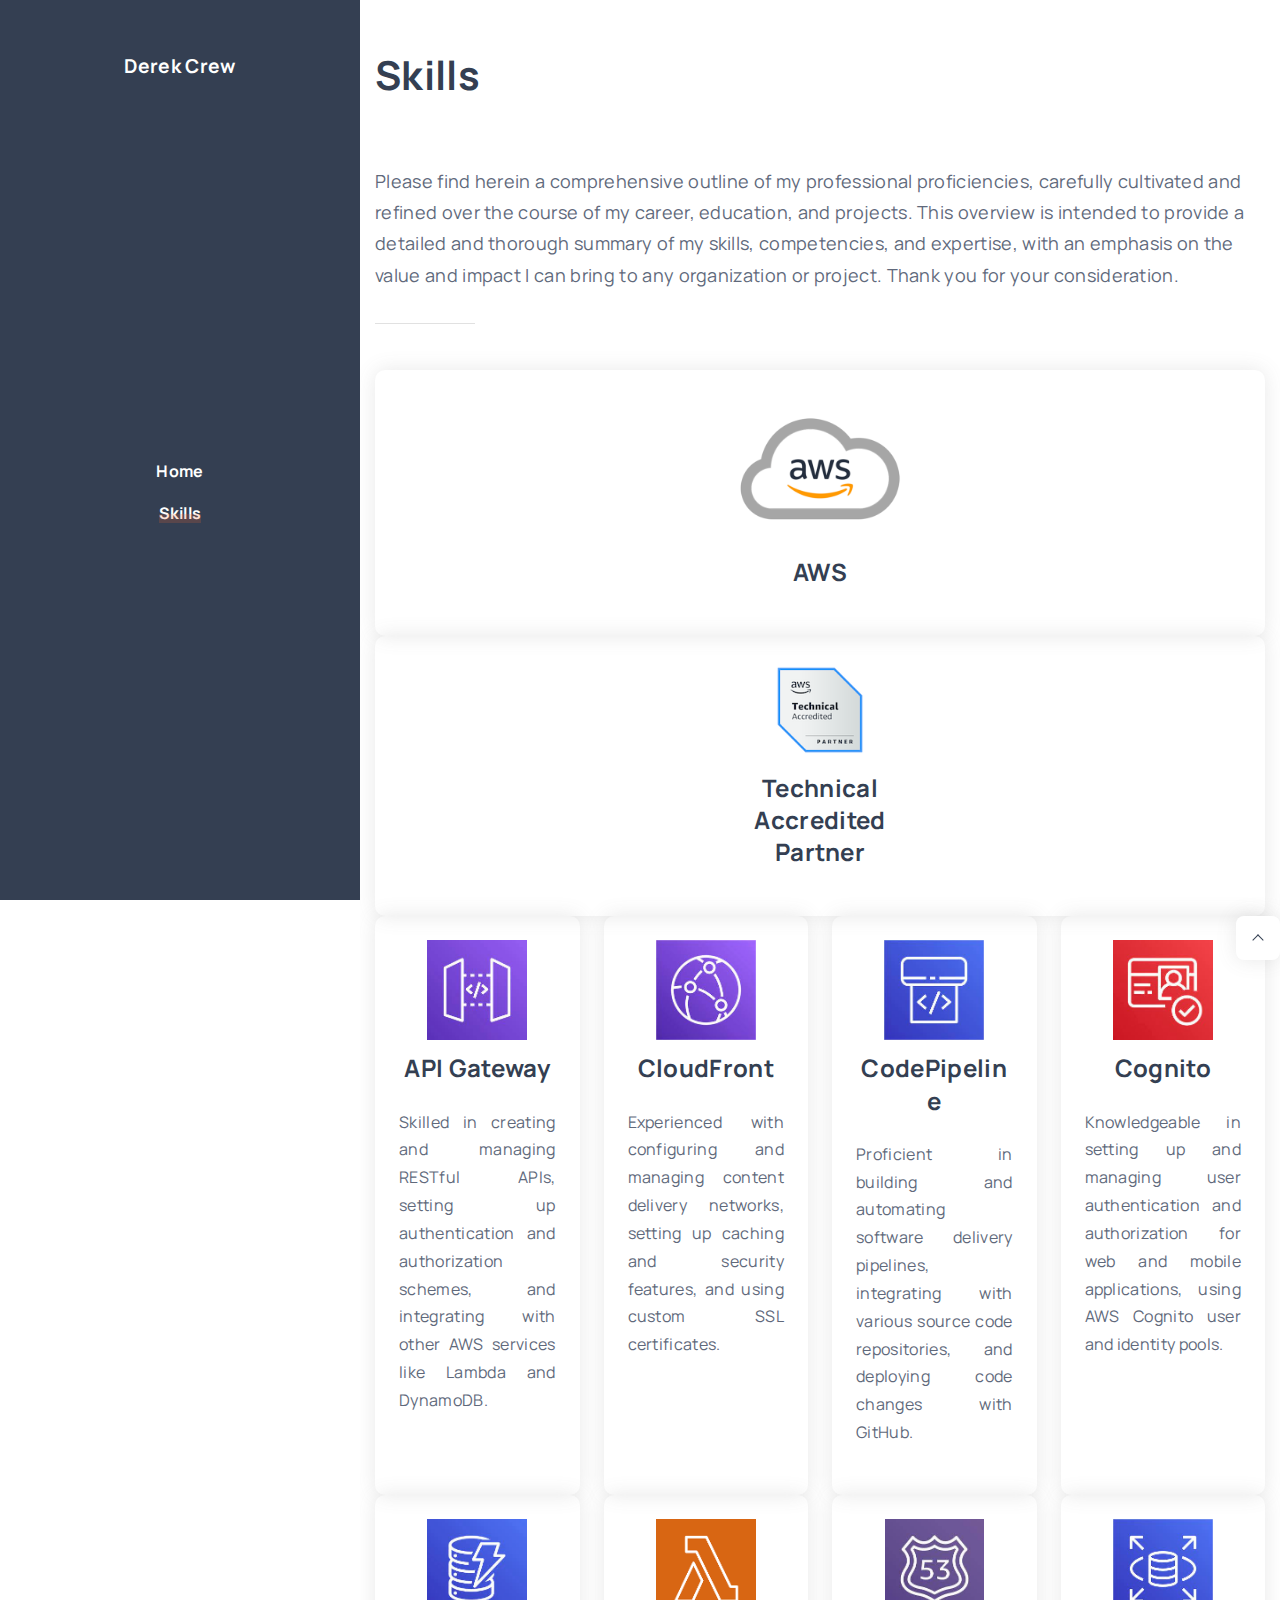
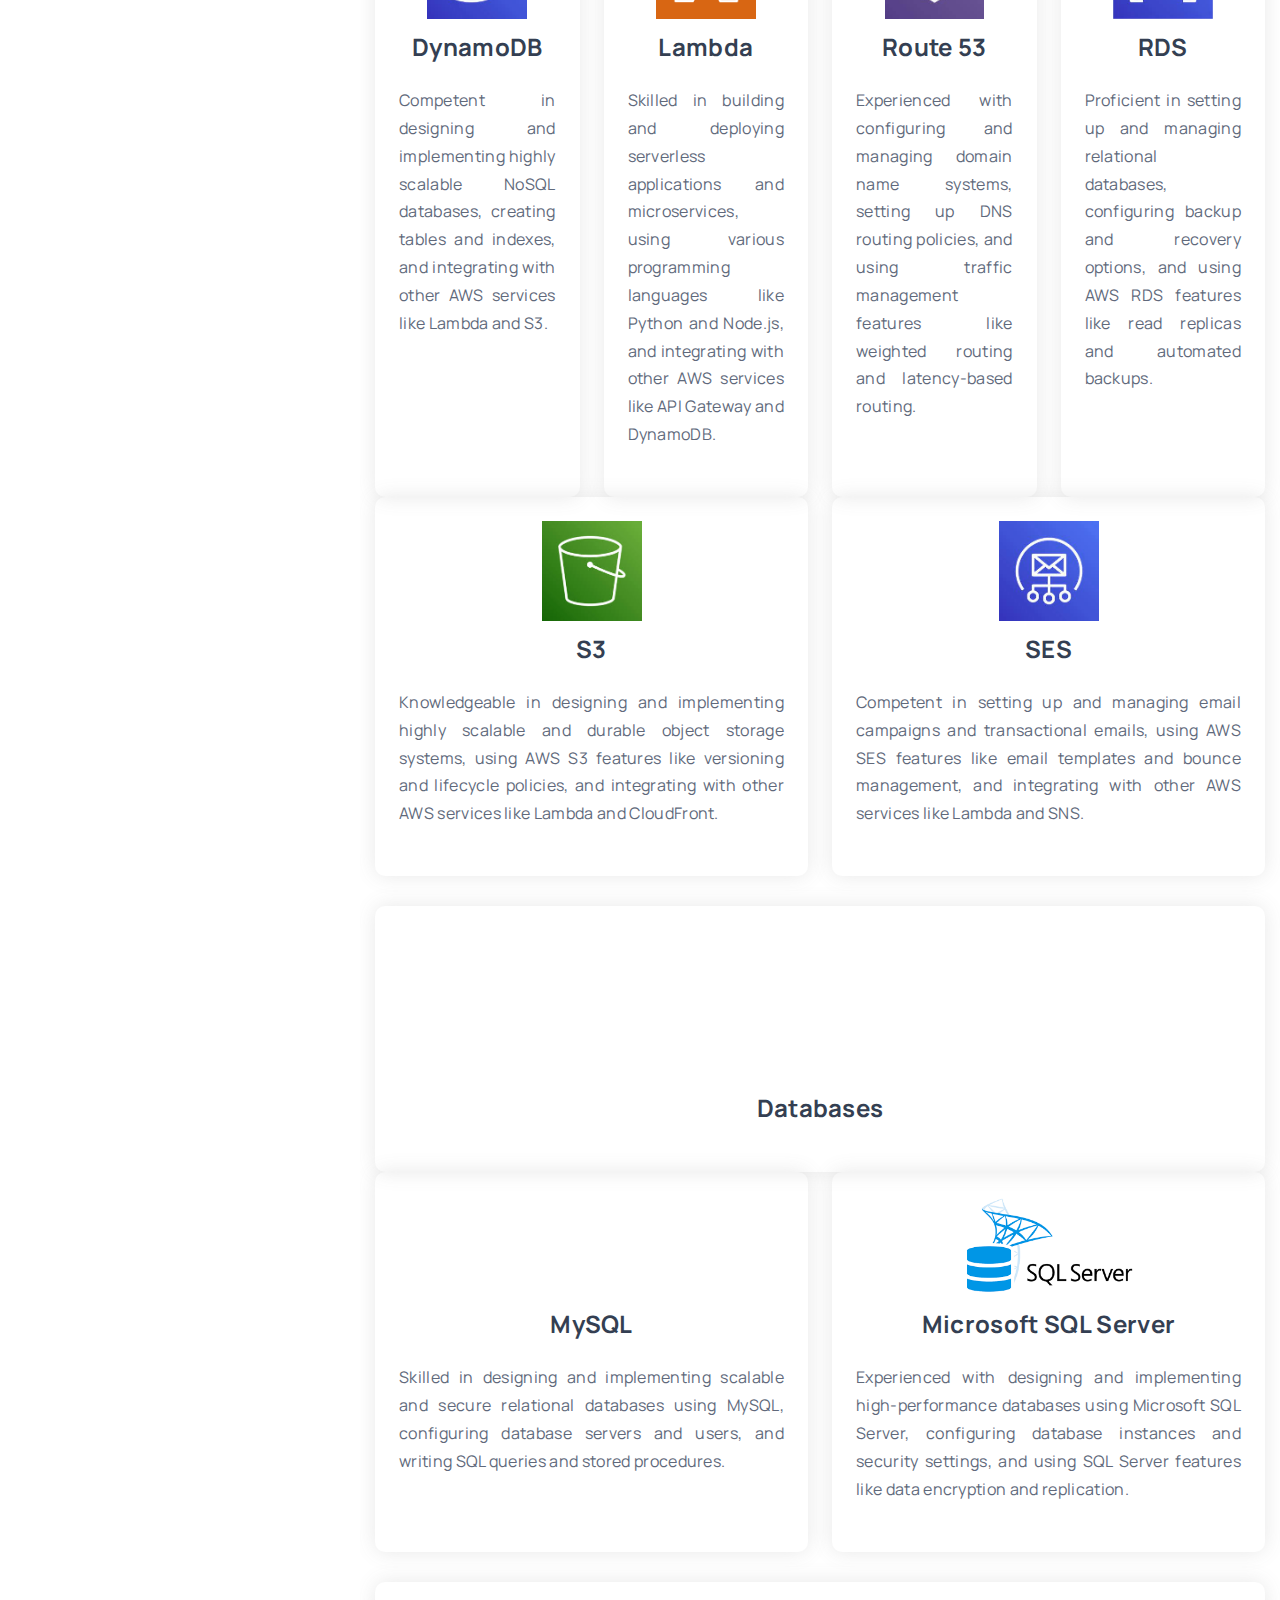
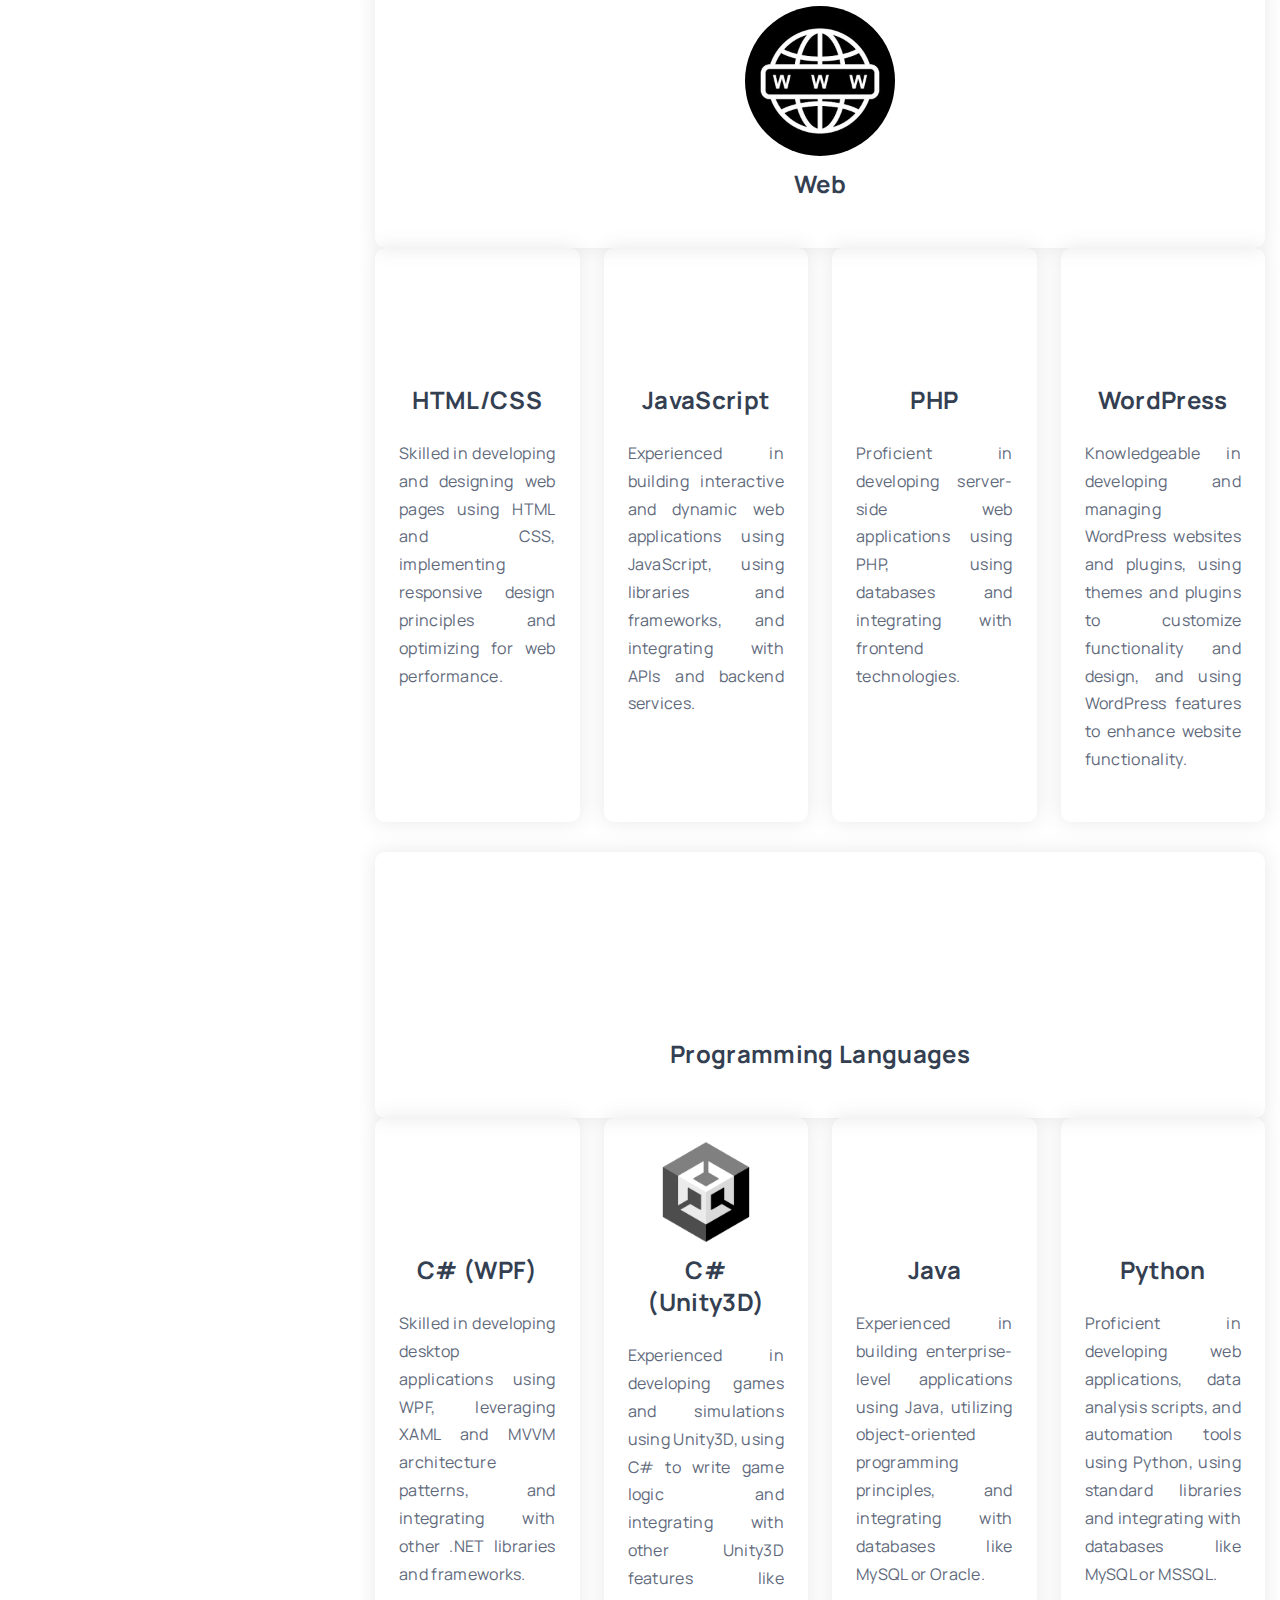
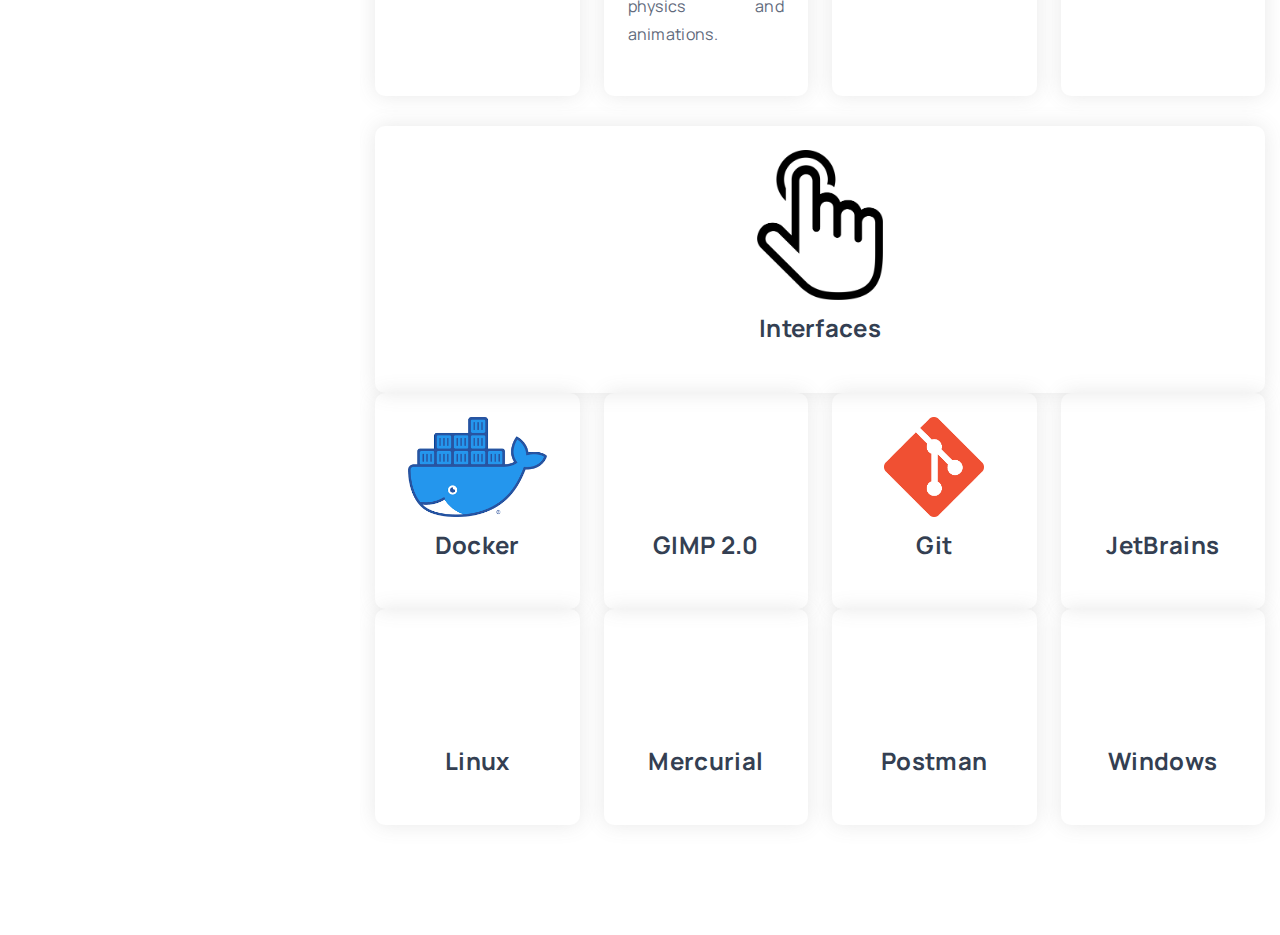
<file: skills/index.html>
<!DOCTYPE html>
<html lang="en-US" class="no-js-disabled">
<head>
	<meta charset="UTF-8">
	<meta name="viewport" content="width=device-width, initial-scale=1">
	<link rel="profile" href="https://gmpg.org/xfn/11">
	<title>Skills &#8211; Derek Crew</title>
<meta name="robots" content="max-image-preview:large">
<link rel="dns-prefetch" href="//fonts.googleapis.com">
<link rel="alternate" type="application/rss+xml" title="Derek Crew &raquo; Feed" href="/feed/">
<link rel="alternate" type="application/rss+xml" title="Derek Crew &raquo; Comments Feed" href="/comments/feed/">
<script>
window._wpemojiSettings = {"baseUrl":"https:\/\/s.w.org\/images\/core\/emoji\/14.0.0\/72x72\/","ext":".png","svgUrl":"https:\/\/s.w.org\/images\/core\/emoji\/14.0.0\/svg\/","svgExt":".svg","source":{"concatemoji":"\/wp-includes\/js\/wp-emoji-release.min.js?ver=6.2"}};
/*! This file is auto-generated */
!function(e,a,t){var n,r,o,i=a.createElement("canvas"),p=i.getContext&&i.getContext("2d");function s(e,t){p.clearRect(0,0,i.width,i.height),p.fillText(e,0,0);e=i.toDataURL();return p.clearRect(0,0,i.width,i.height),p.fillText(t,0,0),e===i.toDataURL()}function c(e){var t=a.createElement("script");t.src=e,t.defer=t.type="text/javascript",a.getElementsByTagName("head")[0].appendChild(t)}for(o=Array("flag","emoji"),t.supports={everything:!0,everythingExceptFlag:!0},r=0;r<o.length;r++)t.supports[o[r]]=function(e){if(p&&p.fillText)switch(p.textBaseline="top",p.font="600 32px Arial",e){case"flag":return s("🏳️‍⚧️","🏳️​⚧️")?!1:!s("🇺🇳","🇺​🇳")&&!s("🏴󠁧󠁢󠁥󠁮󠁧󠁿","🏴​󠁧​󠁢​󠁥​󠁮​󠁧​󠁿");case"emoji":return!s("🫱🏻‍🫲🏿","🫱🏻​🫲🏿")}return!1}(o[r]),t.supports.everything=t.supports.everything&&t.supports[o[r]],"flag"!==o[r]&&(t.supports.everythingExceptFlag=t.supports.everythingExceptFlag&&t.supports[o[r]]);t.supports.everythingExceptFlag=t.supports.everythingExceptFlag&&!t.supports.flag,t.DOMReady=!1,t.readyCallback=function(){t.DOMReady=!0},t.supports.everything||(n=function(){t.readyCallback()},a.addEventListener?(a.addEventListener("DOMContentLoaded",n,!1),e.addEventListener("load",n,!1)):(e.attachEvent("onload",n),a.attachEvent("onreadystatechange",function(){"complete"===a.readyState&&t.readyCallback()})),(e=t.source||{}).concatemoji?c(e.concatemoji):e.wpemoji&&e.twemoji&&(c(e.twemoji),c(e.wpemoji)))}(window,document,window._wpemojiSettings);
</script>
<style>img.wp-smiley,
img.emoji {
	display: inline !important;
	border: none !important;
	box-shadow: none !important;
	height: 1em !important;
	width: 1em !important;
	margin: 0 0.07em !important;
	vertical-align: -0.1em !important;
	background: none !important;
	padding: 0 !important;
}</style>
	<link rel="stylesheet" id="wp-block-library-css" href="/wp-includes/css/dist/block-library/style.min.css?ver=6.2" media="all">
<link rel="stylesheet" id="exs-style-css" href="/wp-content/themes/exs/assets/css/min/main-1200.css?ver=1.0.0" media="all">
<link rel="stylesheet" id="exs-menu-desktop-type-style-css" href="/wp-content/themes/exs/assets/css/min/menu-desktop3.css?ver=1.0.0" media="all and (min-width: 1200px)">
<link rel="stylesheet" id="exs-burger-type-style-css" href="/wp-content/themes/exs/assets/css/min/burger-type1.css?ver=1.0.0" media="all">
<link rel="stylesheet" id="exs-pagination-type-style-css" href="/wp-content/themes/exs/assets/css/min/pagination-type2.css?ver=1.0.0" media="all">
<link rel="stylesheet" id="exs-totop-type-style-css" href="/wp-content/themes/exs/assets/css/min/totop-type2.css?ver=1.0.0" media="all">
<link rel="stylesheet" id="exs-glightbox-style-css" href="/wp-content/themes/exs/assets/vendors/glightbox/glightbox.min.css?ver=1.0.0" media="all">
<link rel="stylesheet" id="exs-portfolio-style-css" href="/wp-content/themes/exs-portfolio/assets/css/min/main.css?ver=1.0.0" media="all">
<link rel="stylesheet" id="exs-portfolio-side-header-style-css" href="/wp-content/themes/exs-portfolio/assets/css/min/header-side.css?ver=1.0.0" media="all and (min-width: 1200px)">
<link rel="stylesheet" id="exs-google-fonts-style-css" href="//fonts.googleapis.com/css?family=Manrope%3Aregular%2C700&#038;subset=latin%2Clatin-ext&#038;display=swap&#038;ver=1.0.0" media="all">
<style id="exs-google-fonts-style-inline-css">body,button,input,select,textarea{font-family:"Manrope",sans-serif}</style>
<style id="exs-style-inline-inline-css">:root{--colorLight:#ffffff;--colorLightRGB:255,255,255;--colorFont:#60697b;--colorFontMuted:#71757a;--colorBackground:#f7f7f7;--colorBorder:#e1e1e1;--colorDark:#444444;--colorDarkMuted:#343f52;--colorMain:#f16334;--colorMain2:#ff9470;--colorMain3:#f27a52;--colorMain4:#17a685;--btn-fs:.92em;--socialGap:1em;--wli-my:.5em;--sb-gap:5rem;--sideNavWidth:360px;--sideNavPX:40px;--mobileNavWidth:360px;--mobileNavPX:40px;--sfixWidth:320px;--sfixPX:30px;}body{font-weight:400;}h1{font-size:2.5em;font-weight:700;margin-bottom:0.5em;}h2{font-size:2.25em;font-weight:700;margin-bottom:0.4em;}h3{font-size:1.75em;font-weight:700;margin-bottom:0.5em;}h4{font-size:1.5em;font-weight:700;margin-bottom:0.75em;}h5{font-size:1.2em;font-weight:700;margin-bottom:0.35em;}h6{font-size:1.05em;font-weight:700;margin-bottom:0.5em;}.singular .entry-content a:not([class]){color:var(--colorMain);}.singular .entry-content a:not([class]):hover{color:var(--colorMain2);}</style>
<link rel="https://api.w.org/" href="/wp-json/">
<link rel="alternate" type="application/json" href="/wp-json/wp/v2/pages/11">
<link rel="EditURI" type="application/rsd+xml" title="RSD" href="/xmlrpc.php?rsd">
<link rel="wlwmanifest" type="application/wlwmanifest+xml" href="/wp-includes/wlwmanifest.xml">
<meta name="generator" content="WordPress 6.2">
<link rel="canonical" href="/skills/">
<link rel="shortlink" href="/?p=11">
<link rel="alternate" type="application/json+oembed" href="/wp-json/oembed/1.0/embed?url=%2Fskills%2F">
<link rel="alternate" type="text/xml+oembed" href="/wp-json/oembed/1.0/embed?url=%2Fskills%2F#038;format=xml">
		<style id="wp-custom-css">.skills-column-header{
	text-align:center;
}
.skills-column-header img{
	height:150px;
	width:auto;
}
.skills-column-skill-group{
	text-align:center;
}
.skills-column-skill-group img{
	height:100px;
	width:auto;
}
.skills-column-skill-group p{
	text-align:justify;
}</style>
		</head>
<body id="body" class="page-template-default page page-id-11 singular no-sidebar btns-rounded meta-icons-main header-sticky menu-bold" itemtype="https://schema.org/WebPage" itemscope="itemscope" data-nonce="abbc78831f" data-ajax="http://52.32.189.154:8080/wp-admin/admin-ajax.php">
<svg xmlns="http://www.w3.org/2000/svg" viewbox="0 0 0 0" width="0" height="0" focusable="false" role="none" style="visibility: hidden; position: absolute; left: -9999px; overflow: hidden;"><defs><filter id="wp-duotone-dark-grayscale"><fecolormatrix color-interpolation-filters="sRGB" type="matrix" values=" .299 .587 .114 0 0 .299 .587 .114 0 0 .299 .587 .114 0 0 .299 .587 .114 0 0 "></fecolormatrix><fecomponenttransfer color-interpolation-filters="sRGB"><fefuncr type="table" tablevalues="0 0.49803921568627"></fefuncr><fefuncg type="table" tablevalues="0 0.49803921568627"></fefuncg><fefuncb type="table" tablevalues="0 0.49803921568627"></fefuncb><fefunca type="table" tablevalues="1 1"></fefunca></fecomponenttransfer><fecomposite in2="SourceGraphic" operator="in"></fecomposite></filter></defs></svg><svg xmlns="http://www.w3.org/2000/svg" viewbox="0 0 0 0" width="0" height="0" focusable="false" role="none" style="visibility: hidden; position: absolute; left: -9999px; overflow: hidden;"><defs><filter id="wp-duotone-grayscale"><fecolormatrix color-interpolation-filters="sRGB" type="matrix" values=" .299 .587 .114 0 0 .299 .587 .114 0 0 .299 .587 .114 0 0 .299 .587 .114 0 0 "></fecolormatrix><fecomponenttransfer color-interpolation-filters="sRGB"><fefuncr type="table" tablevalues="0 1"></fefuncr><fefuncg type="table" tablevalues="0 1"></fefuncg><fefuncb type="table" tablevalues="0 1"></fefuncb><fefunca type="table" tablevalues="1 1"></fefunca></fecomponenttransfer><fecomposite in2="SourceGraphic" operator="in"></fecomposite></filter></defs></svg><svg xmlns="http://www.w3.org/2000/svg" viewbox="0 0 0 0" width="0" height="0" focusable="false" role="none" style="visibility: hidden; position: absolute; left: -9999px; overflow: hidden;"><defs><filter id="wp-duotone-purple-yellow"><fecolormatrix color-interpolation-filters="sRGB" type="matrix" values=" .299 .587 .114 0 0 .299 .587 .114 0 0 .299 .587 .114 0 0 .299 .587 .114 0 0 "></fecolormatrix><fecomponenttransfer color-interpolation-filters="sRGB"><fefuncr type="table" tablevalues="0.54901960784314 0.98823529411765"></fefuncr><fefuncg type="table" tablevalues="0 1"></fefuncg><fefuncb type="table" tablevalues="0.71764705882353 0.25490196078431"></fefuncb><fefunca type="table" tablevalues="1 1"></fefunca></fecomponenttransfer><fecomposite in2="SourceGraphic" operator="in"></fecomposite></filter></defs></svg><svg xmlns="http://www.w3.org/2000/svg" viewbox="0 0 0 0" width="0" height="0" focusable="false" role="none" style="visibility: hidden; position: absolute; left: -9999px; overflow: hidden;"><defs><filter id="wp-duotone-blue-red"><fecolormatrix color-interpolation-filters="sRGB" type="matrix" values=" .299 .587 .114 0 0 .299 .587 .114 0 0 .299 .587 .114 0 0 .299 .587 .114 0 0 "></fecolormatrix><fecomponenttransfer color-interpolation-filters="sRGB"><fefuncr type="table" tablevalues="0 1"></fefuncr><fefuncg type="table" tablevalues="0 0.27843137254902"></fefuncg><fefuncb type="table" tablevalues="0.5921568627451 0.27843137254902"></fefuncb><fefunca type="table" tablevalues="1 1"></fefunca></fecomponenttransfer><fecomposite in2="SourceGraphic" operator="in"></fecomposite></filter></defs></svg><svg xmlns="http://www.w3.org/2000/svg" viewbox="0 0 0 0" width="0" height="0" focusable="false" role="none" style="visibility: hidden; position: absolute; left: -9999px; overflow: hidden;"><defs><filter id="wp-duotone-midnight"><fecolormatrix color-interpolation-filters="sRGB" type="matrix" values=" .299 .587 .114 0 0 .299 .587 .114 0 0 .299 .587 .114 0 0 .299 .587 .114 0 0 "></fecolormatrix><fecomponenttransfer color-interpolation-filters="sRGB"><fefuncr type="table" tablevalues="0 0"></fefuncr><fefuncg type="table" tablevalues="0 0.64705882352941"></fefuncg><fefuncb type="table" tablevalues="0 1"></fefuncb><fefunca type="table" tablevalues="1 1"></fefunca></fecomponenttransfer><fecomposite in2="SourceGraphic" operator="in"></fecomposite></filter></defs></svg><svg xmlns="http://www.w3.org/2000/svg" viewbox="0 0 0 0" width="0" height="0" focusable="false" role="none" style="visibility: hidden; position: absolute; left: -9999px; overflow: hidden;"><defs><filter id="wp-duotone-magenta-yellow"><fecolormatrix color-interpolation-filters="sRGB" type="matrix" values=" .299 .587 .114 0 0 .299 .587 .114 0 0 .299 .587 .114 0 0 .299 .587 .114 0 0 "></fecolormatrix><fecomponenttransfer color-interpolation-filters="sRGB"><fefuncr type="table" tablevalues="0.78039215686275 1"></fefuncr><fefuncg type="table" tablevalues="0 0.94901960784314"></fefuncg><fefuncb type="table" tablevalues="0.35294117647059 0.47058823529412"></fefuncb><fefunca type="table" tablevalues="1 1"></fefunca></fecomponenttransfer><fecomposite in2="SourceGraphic" operator="in"></fecomposite></filter></defs></svg><svg xmlns="http://www.w3.org/2000/svg" viewbox="0 0 0 0" width="0" height="0" focusable="false" role="none" style="visibility: hidden; position: absolute; left: -9999px; overflow: hidden;"><defs><filter id="wp-duotone-purple-green"><fecolormatrix color-interpolation-filters="sRGB" type="matrix" values=" .299 .587 .114 0 0 .299 .587 .114 0 0 .299 .587 .114 0 0 .299 .587 .114 0 0 "></fecolormatrix><fecomponenttransfer color-interpolation-filters="sRGB"><fefuncr type="table" tablevalues="0.65098039215686 0.40392156862745"></fefuncr><fefuncg type="table" tablevalues="0 1"></fefuncg><fefuncb type="table" tablevalues="0.44705882352941 0.4"></fefuncb><fefunca type="table" tablevalues="1 1"></fefunca></fecomponenttransfer><fecomposite in2="SourceGraphic" operator="in"></fecomposite></filter></defs></svg><svg xmlns="http://www.w3.org/2000/svg" viewbox="0 0 0 0" width="0" height="0" focusable="false" role="none" style="visibility: hidden; position: absolute; left: -9999px; overflow: hidden;"><defs><filter id="wp-duotone-blue-orange"><fecolormatrix color-interpolation-filters="sRGB" type="matrix" values=" .299 .587 .114 0 0 .299 .587 .114 0 0 .299 .587 .114 0 0 .299 .587 .114 0 0 "></fecolormatrix><fecomponenttransfer color-interpolation-filters="sRGB"><fefuncr type="table" tablevalues="0.098039215686275 1"></fefuncr><fefuncg type="table" tablevalues="0 0.66274509803922"></fefuncg><fefuncb type="table" tablevalues="0.84705882352941 0.41960784313725"></fefuncb><fefunca type="table" tablevalues="1 1"></fefunca></fecomponenttransfer><fecomposite in2="SourceGraphic" operator="in"></fecomposite></filter></defs></svg><a id="skip_link" class="screen-reader-text skip-link" href="#main">Skip to content</a>
<div id="box" class="box-normal">
	<div id="top-wrap" class="container-960">
<div id="header-affix-wrap" class="header-wrap i m  ">
		<header id="header" data-bg="i m" class="header header-1 i m  menu-right always-sticky   header-tall has-menu ">
						<div class="container">
			<a class="logo logo-left no-image   " href="/" rel="home" itemprop="url">
			<span class="logo-text">
						<span class="logo-text-primary ">
				<span class="fs-inherit fs-xl-inherit">
				Derek Crew				</span>
			</span><!-- .logo-text-primary -->
								</span><!-- .logo-text -->
	</a><!-- .logo -->
			<div id="logo-align"></div>
			<div id="overlay"></div>				<nav id="nav_top" class="top-nav" aria-label="Top Menu">
					<ul id="menu-primary" class="top-menu menu-low-items">
<li class="hidden menu-mobile-logo"><span><a class="logo logo-left no-image   " href="/" rel="home" itemprop="url">
			<span class="logo-text">
						<span class="logo-text-primary ">
				<span class="fs-inherit fs-xl-inherit">
				Derek Crew				</span>
			</span><!-- .logo-text-primary -->
								</span><!-- .logo-text -->
	</a><!-- .logo -->
</span></li>
<li id="menu-item-24" class="menu-item menu-item-type-custom menu-item-object-custom menu-item-home menu-item-24"><a href="/" data-hover="Home"><span class="nav-menu-item-inside" data-hover="Home">Home</span></a></li>
<li id="menu-item-26" class="menu-item menu-item-type-post_type menu-item-object-page current-menu-item page_item page-item-11 current_page_item menu-item-26"><a href="/skills/" aria-current="page" data-hover="Skills"><span class="nav-menu-item-inside" data-hover="Skills">Skills</span></a></li>
</ul>							<button id="nav_close" class="nav-btn active" aria-controls="nav_top" aria-expanded="true" aria-label="Top Menu Close">
								<span></span>
							</button>
										</nav><!-- .top-nav -->
								<button id="nav_toggle" class="nav-btn" aria-controls="nav_top" aria-expanded="false" aria-label="Top Menu Toggler">
					<span></span>
				</button>
					</div>
<!-- .container -->
			</header><!-- #header -->
	</div>
<!-- #header-affix-wrap-->
<section class="title title-1    container-960">
		<div class="container pt-3 pb-3">
					<h1 itemprop="headline">Skills</h1>
				</div>
<!-- .container -->
	</section><!-- #title -->
</div>
<!-- #top-wrap-->	<div id="main" class="main sidebar-25 sidebar-gap-5 container-960">
		<div class="container  pb-5">
						<div id="columns" class="main-columns">
				<main id="col" class="column-main ">
						<div id="layout" class="layout-page">
		<article id="post-11" class="post-11 page type-page status-publish hentry no-post-thumbnail" itemtype="https://schema.org/WebPage" itemscope="itemscope">
						<div class="entry-content" itemprop="text">
				
<div class="wp-block-group pt-1 pb-1 is-layout-flow">
<p class="has-normal-font-size">Please find herein a comprehensive outline of my professional proficiencies, carefully cultivated and refined over the course of my career, education, and projects. This overview is intended to provide a detailed and thorough summary of my skills, competencies, and expertise, with an emphasis on the value and impact I can bring to any organization or project. Thank you for your consideration.</p>



<hr class="wp-block-separator has-css-opacity mt-2">



<div style="height:30px" aria-hidden="true" class="wp-block-spacer"></div>
</div>



<div class="wp-block-columns cols-shadow cols-padding cols-rounded cols-shadow-hover is-layout-flex wp-container-3">
<div class="wp-block-column skills-column-header is-layout-flow">
<figure class="wp-block-image size-large"><img decoding="async" width="1024" height="768" src="/wp-content/uploads/2023/03/aws-logo-1024x768.png" alt="" class="wp-image-52" srcset="/wp-content/uploads/2023/03/aws-logo-1024x768.png 1024w, /wp-content/uploads/2023/03/aws-logo-300x225.png 300w, /wp-content/uploads/2023/03/aws-logo-768x576.png 768w, /wp-content/uploads/2023/03/aws-logo-1536x1152.png 1536w, /wp-content/uploads/2023/03/aws-logo-1140x855.png 1140w, /wp-content/uploads/2023/03/aws-logo.png 2000w" sizes="(max-width: 1024px) 100vw, 1024px"></figure>



<h4 class="wp-block-heading mb-1 mt-05" style="margin-top:1px;margin-bottom:15px">AWS</h4>
</div>
</div>



<div class="wp-block-columns cols-shadow cols-padding cols-rounded cols-shadow-hover is-layout-flex wp-container-5">
<div class="wp-block-column skills-column-skill-group is-layout-flow">
<figure class="wp-block-image size-full"><img decoding="async" width="132" height="132" src="/wp-content/uploads/2023/03/aws-partner-accreditation-technical.png" alt="" class="wp-image-93"></figure>



<h4 class="wp-block-heading mb-1 mt-05" style="margin-top:1px;margin-bottom:15px">Technical <br>Accredited<br>Partner</h4>
</div>
</div>



<div class="wp-block-columns cols-shadow cols-padding cols-rounded cols-shadow-hover is-layout-flex wp-container-10">
<div class="wp-block-column skills-column-skill-group is-layout-flow">
<figure class="wp-block-image size-full"><img decoding="async" width="225" height="225" src="/wp-content/uploads/2023/03/api-gateway.jpg" alt="" class="wp-image-44" srcset="/wp-content/uploads/2023/03/api-gateway.jpg 225w, /wp-content/uploads/2023/03/api-gateway-150x150.jpg 150w" sizes="(max-width: 225px) 100vw, 225px"></figure>



<h4 class="wp-block-heading mb-1 mt-05" style="margin-top:1px;margin-bottom:15px">API Gateway</h4>



<p>Skilled in creating and managing RESTful APIs, setting up authentication and authorization schemes, and integrating with other AWS services like Lambda and DynamoDB.</p>
</div>



<div class="wp-block-column skills-column-skill-group is-layout-flow">
<figure class="wp-block-image size-full"><img decoding="async" width="225" height="225" src="/wp-content/uploads/2023/03/cloudfront.jpeg" alt="" class="wp-image-53" srcset="/wp-content/uploads/2023/03/cloudfront.jpeg 225w, /wp-content/uploads/2023/03/cloudfront-150x150.jpeg 150w" sizes="(max-width: 225px) 100vw, 225px"></figure>



<h4 class="wp-block-heading mt-05 mb-1" style="margin-top:1px;margin-bottom:15px">CloudFront</h4>



<p>Experienced with configuring and managing content delivery networks, setting up caching and security features, and using custom SSL certificates.</p>
</div>



<div class="wp-block-column skills-column-skill-group is-layout-flow">
<figure class="wp-block-image size-full"><img decoding="async" width="225" height="225" src="/wp-content/uploads/2023/03/code-pipeline.jpg" alt="" class="wp-image-45" srcset="/wp-content/uploads/2023/03/code-pipeline.jpg 225w, /wp-content/uploads/2023/03/code-pipeline-150x150.jpg 150w" sizes="(max-width: 225px) 100vw, 225px"></figure>



<h4 class="wp-block-heading mt-05 mb-1" style="margin-top:1px;margin-bottom:15px">CodePipeline</h4>



<p>Proficient in building and automating software delivery pipelines, integrating with various source code repositories, and deploying code changes with GitHub.</p>
</div>



<div class="wp-block-column skills-column-skill-group is-layout-flow">
<figure class="wp-block-image size-full"><img decoding="async" width="225" height="225" src="/wp-content/uploads/2023/03/cognito.jpg" alt="" class="wp-image-46" srcset="/wp-content/uploads/2023/03/cognito.jpg 225w, /wp-content/uploads/2023/03/cognito-150x150.jpg 150w" sizes="(max-width: 225px) 100vw, 225px"></figure>



<h4 class="wp-block-heading mt-05 mb-1" style="margin-top:1px;margin-bottom:15px">Cognito</h4>



<p>Knowledgeable in setting up and managing user authentication and authorization for web and mobile applications, using AWS Cognito user and identity pools.</p>
</div>
</div>



<div class="wp-block-columns cols-shadow cols-shadow-hover cols-rounded cols-padding is-layout-flex wp-container-15">
<div class="wp-block-column skills-column-skill-group is-layout-flow">
<figure class="wp-block-image size-full"><img decoding="async" width="225" height="225" src="/wp-content/uploads/2023/03/dynamodb.jpg" alt="" class="wp-image-47" srcset="/wp-content/uploads/2023/03/dynamodb.jpg 225w, /wp-content/uploads/2023/03/dynamodb-150x150.jpg 150w" sizes="(max-width: 225px) 100vw, 225px"></figure>



<h4 class="wp-block-heading mt-05 mb-1" style="margin-top:1px;margin-bottom:15px">DynamoDB</h4>



<p>Competent in designing and implementing highly scalable NoSQL databases, creating tables and indexes, and integrating with other AWS services like Lambda and S3.</p>
</div>



<div class="wp-block-column skills-column-skill-group is-layout-flow">
<figure class="wp-block-image size-full"><img decoding="async" width="225" height="225" src="/wp-content/uploads/2023/03/lambda.png" alt="" class="wp-image-48" srcset="/wp-content/uploads/2023/03/lambda.png 225w, /wp-content/uploads/2023/03/lambda-150x150.png 150w" sizes="(max-width: 225px) 100vw, 225px"></figure>



<h4 class="wp-block-heading mt-05 mb-1" style="margin-top:1px;margin-bottom:15px">Lambda</h4>



<p>Skilled in building and deploying serverless applications and microservices, using various programming languages like Python and Node.js, and integrating with other AWS services like API Gateway and DynamoDB.</p>
</div>



<div class="wp-block-column skills-column-skill-group is-layout-flow">
<figure class="wp-block-image size-full"><img decoding="async" width="223" height="226" src="/wp-content/uploads/2023/03/route53.jpg" alt="" class="wp-image-49"></figure>



<h4 class="wp-block-heading mt-05 mb-1" style="margin-top:1px;margin-bottom:15px">Route 53</h4>



<p>Experienced with configuring and managing domain name systems, setting up DNS routing policies, and using traffic management features like weighted routing and latency-based routing.</p>
</div>



<div class="wp-block-column skills-column-skill-group is-layout-flow">
<figure class="wp-block-image size-full"><img decoding="async" width="225" height="225" src="/wp-content/uploads/2023/03/rdslogo.jpeg" alt="" class="wp-image-54" srcset="/wp-content/uploads/2023/03/rdslogo.jpeg 225w, /wp-content/uploads/2023/03/rdslogo-150x150.jpeg 150w" sizes="(max-width: 225px) 100vw, 225px"></figure>



<h4 class="wp-block-heading mt-05 mb-1" style="margin-top:1px;margin-bottom:15px">RDS</h4>



<p>Proficient in setting up and managing relational databases, configuring backup and recovery options, and using AWS RDS features like read replicas and automated backups.</p>
</div>
</div>



<div class="wp-block-columns cols-shadow cols-shadow-hover cols-rounded cols-padding is-layout-flex wp-container-18">
<div class="wp-block-column skills-column-skill-group is-layout-flow">
<figure class="wp-block-image size-full"><img decoding="async" width="225" height="225" src="/wp-content/uploads/2023/03/s3.jpg" alt="" class="wp-image-50" srcset="/wp-content/uploads/2023/03/s3.jpg 225w, /wp-content/uploads/2023/03/s3-150x150.jpg 150w" sizes="(max-width: 225px) 100vw, 225px"></figure>



<h4 class="wp-block-heading mt-05 mb-1" style="margin-top:1px;margin-bottom:15px">S3</h4>



<p>Knowledgeable in designing and implementing highly scalable and durable object storage systems, using AWS S3 features like versioning and lifecycle policies, and integrating with other AWS services like Lambda and CloudFront.</p>
</div>



<div class="wp-block-column skills-column-skill-group is-layout-flow">
<figure class="wp-block-image size-full"><img decoding="async" width="225" height="225" src="/wp-content/uploads/2023/03/ses.jpg" alt="" class="wp-image-51" srcset="/wp-content/uploads/2023/03/ses.jpg 225w, /wp-content/uploads/2023/03/ses-150x150.jpg 150w" sizes="(max-width: 225px) 100vw, 225px"></figure>



<h4 class="wp-block-heading mt-05 mb-1" style="margin-top:1px;margin-bottom:15px">SES</h4>



<p>Competent in setting up and managing email campaigns and transactional emails, using AWS SES features like email templates and bounce management, and integrating with other AWS services like Lambda and SNS.</p>
</div>
</div>



<div style="height:30px" aria-hidden="true" class="wp-block-spacer"></div>



<div class="wp-block-columns cols-shadow cols-padding cols-rounded cols-shadow-hover is-layout-flex wp-container-20">
<div class="wp-block-column skills-column-header is-layout-flow">
<figure class="wp-block-image size-full"><img decoding="async" width="900" height="420" src="/wp-content/uploads/2023/03/databases.png" alt="" class="wp-image-57" srcset="/wp-content/uploads/2023/03/databases.png 900w, /wp-content/uploads/2023/03/databases-300x140.png 300w, /wp-content/uploads/2023/03/databases-768x358.png 768w" sizes="(max-width: 900px) 100vw, 900px"></figure>



<h4 class="wp-block-heading mb-1 mt-05" style="margin-top:1px;margin-bottom:15px">Databases</h4>
</div>
</div>



<div class="wp-block-columns cols-shadow cols-padding cols-rounded cols-shadow-hover is-layout-flex wp-container-23">
<div class="wp-block-column skills-column-skill-group is-layout-flow">
<figure class="wp-block-image size-large"><img decoding="async" width="1024" height="640" src="/wp-content/uploads/2023/03/MySQL-1024x640.png" alt="" class="wp-image-59" srcset="/wp-content/uploads/2023/03/MySQL-1024x640.png 1024w, /wp-content/uploads/2023/03/MySQL-300x188.png 300w, /wp-content/uploads/2023/03/MySQL-768x480.png 768w, /wp-content/uploads/2023/03/MySQL-1536x960.png 1536w, /wp-content/uploads/2023/03/MySQL-2048x1280.png 2048w, /wp-content/uploads/2023/03/MySQL-1140x713.png 1140w" sizes="(max-width: 1024px) 100vw, 1024px"></figure>



<h4 class="wp-block-heading mb-1 mt-05" style="margin-top:1px;margin-bottom:15px">MySQL</h4>



<p>Skilled in designing and implementing scalable and secure relational databases using MySQL, configuring database servers and users, and writing SQL queries and stored procedures.</p>
</div>



<div class="wp-block-column skills-column-skill-group is-layout-flow">
<figure class="wp-block-image size-full"><img decoding="async" width="299" height="168" src="/wp-content/uploads/2023/03/MSSQL.png" alt="" class="wp-image-60"></figure>



<h4 class="wp-block-heading mt-05 mb-1" style="margin-top:1px;margin-bottom:15px">Microsoft SQL Server</h4>



<p>Experienced with designing and implementing high-performance databases using Microsoft SQL Server, configuring database instances and security settings, and using SQL Server features like data encryption and replication.</p>
</div>
</div>



<div style="height:30px" aria-hidden="true" class="wp-block-spacer"></div>



<div class="wp-block-columns cols-shadow cols-padding cols-rounded cols-shadow-hover is-layout-flex wp-container-25">
<div class="wp-block-column skills-column-header is-layout-flow">
<figure class="wp-block-image size-full is-style-rounded"><img decoding="async" width="225" height="225" src="/wp-content/uploads/2023/03/web-logo.png" alt="" class="wp-image-61" srcset="/wp-content/uploads/2023/03/web-logo.png 225w, /wp-content/uploads/2023/03/web-logo-150x150.png 150w" sizes="(max-width: 225px) 100vw, 225px"></figure>



<h4 class="wp-block-heading mb-1 mt-05" style="margin-top:1px;margin-bottom:15px">Web</h4>
</div>
</div>



<div class="wp-block-columns cols-shadow cols-padding cols-rounded cols-shadow-hover is-layout-flex wp-container-30">
<div class="wp-block-column skills-column-skill-group is-layout-flow">
<figure class="wp-block-image size-large"><img decoding="async" width="1024" height="663" src="/wp-content/uploads/2023/03/htmlcss-1024x663.png" alt="" class="wp-image-62" srcset="/wp-content/uploads/2023/03/htmlcss-1024x663.png 1024w, /wp-content/uploads/2023/03/htmlcss-300x194.png 300w, /wp-content/uploads/2023/03/htmlcss-768x497.png 768w, /wp-content/uploads/2023/03/htmlcss-1140x738.png 1140w, /wp-content/uploads/2023/03/htmlcss.png 1200w" sizes="(max-width: 1024px) 100vw, 1024px"></figure>



<h4 class="wp-block-heading mb-1 mt-05" style="margin-top:1px;margin-bottom:15px">HTML/CSS</h4>



<p>Skilled in developing and designing web pages using HTML and CSS, implementing responsive design principles and optimizing for web performance.</p>
</div>



<div class="wp-block-column skills-column-skill-group is-layout-flow">
<figure class="wp-block-image size-large"><img decoding="async" width="1024" height="640" src="/wp-content/uploads/2023/03/Javascript-1024x640.png" alt="" class="wp-image-63" srcset="/wp-content/uploads/2023/03/Javascript-1024x640.png 1024w, /wp-content/uploads/2023/03/Javascript-300x188.png 300w" sizes="(max-width: 1024px) 100vw, 1024px"></figure>



<h4 class="wp-block-heading mt-05 mb-1" style="margin-top:1px;margin-bottom:15px">JavaScript</h4>



<p>Experienced in building interactive and dynamic web applications using JavaScript, using libraries and frameworks, and integrating with APIs and backend services.</p>
</div>



<div class="wp-block-column skills-column-skill-group is-layout-flow">
<figure class="wp-block-image size-full"><img decoding="async" width="800" height="600" src="/wp-content/uploads/2023/03/php.png" alt="" class="wp-image-70" srcset="/wp-content/uploads/2023/03/php.png 800w, /wp-content/uploads/2023/03/php-300x225.png 300w, /wp-content/uploads/2023/03/php-768x576.png 768w" sizes="(max-width: 800px) 100vw, 800px"></figure>



<h4 class="wp-block-heading mt-05 mb-1" style="margin-top:1px;margin-bottom:15px">PHP</h4>



<p>Proficient in developing server-side web applications using PHP, using databases and integrating with frontend technologies.</p>
</div>



<div class="wp-block-column skills-column-skill-group is-layout-flow">
<figure class="wp-block-image size-large"><img decoding="async" width="1024" height="1024" src="/wp-content/uploads/2023/03/wordpress-logo-1024x1024.png" alt="" class="wp-image-89" srcset="/wp-content/uploads/2023/03/wordpress-logo-1024x1024.png 1024w, /wp-content/uploads/2023/03/wordpress-logo-300x300.png 300w, /wp-content/uploads/2023/03/wordpress-logo-150x150.png 150w, /wp-content/uploads/2023/03/wordpress-logo-768x768.png 768w, /wp-content/uploads/2023/03/wordpress-logo-1536x1536.png 1536w, /wp-content/uploads/2023/03/wordpress-logo-855x855.png 855w, /wp-content/uploads/2023/03/wordpress-logo-800x800.png 800w, /wp-content/uploads/2023/03/wordpress-logo.png 2048w" sizes="(max-width: 1024px) 100vw, 1024px"></figure>



<h4 class="wp-block-heading mt-05 mb-1" style="margin-top:1px;margin-bottom:15px">WordPress</h4>



<p>Knowledgeable in developing and managing WordPress websites and plugins, using themes and plugins to customize functionality and design, and using WordPress features to enhance website functionality.</p>
</div>
</div>



<div style="height:30px" aria-hidden="true" class="wp-block-spacer"></div>



<div class="wp-block-columns cols-shadow cols-padding cols-rounded cols-shadow-hover is-layout-flex wp-container-32">
<div class="wp-block-column skills-column-header is-layout-flow">
<figure class="wp-block-image size-full is-style-rounded"><img decoding="async" width="512" height="512" src="/wp-content/uploads/2023/03/person.png" alt="" class="wp-image-71" srcset="/wp-content/uploads/2023/03/person.png 512w, /wp-content/uploads/2023/03/person-300x300.png 300w, /wp-content/uploads/2023/03/person-150x150.png 150w" sizes="(max-width: 512px) 100vw, 512px"></figure>



<h4 class="wp-block-heading mb-1 mt-05" style="margin-top:1px;margin-bottom:15px">Programming Languages</h4>
</div>
</div>



<div class="wp-block-columns cols-shadow cols-padding cols-rounded cols-shadow-hover is-layout-flex wp-container-37">
<div class="wp-block-column skills-column-skill-group is-layout-flow">
<figure class="wp-block-image size-large"><img decoding="async" width="953" height="1024" src="/wp-content/uploads/2023/03/c-953x1024.png" alt="" class="wp-image-72" srcset="/wp-content/uploads/2023/03/c-953x1024.png 953w, /wp-content/uploads/2023/03/c-279x300.png 279w, /wp-content/uploads/2023/03/c-768x825.png 768w, /wp-content/uploads/2023/03/c-796x855.png 796w, /wp-content/uploads/2023/03/c.png 1044w" sizes="(max-width: 953px) 100vw, 953px"></figure>



<h4 class="wp-block-heading mb-1 mt-05" style="margin-top:1px;margin-bottom:15px">C# (WPF)</h4>



<p>Skilled in developing desktop applications using WPF, leveraging XAML and MVVM architecture patterns, and integrating with other .NET libraries and frameworks.</p>
</div>



<div class="wp-block-column skills-column-skill-group is-layout-flow">
<figure class="wp-block-image size-full"><img decoding="async" width="256" height="256" src="/wp-content/uploads/2023/03/Unity-Logo.png" alt="" class="wp-image-104" srcset="/wp-content/uploads/2023/03/Unity-Logo.png 256w, /wp-content/uploads/2023/03/Unity-Logo-150x150.png 150w" sizes="(max-width: 256px) 100vw, 256px"></figure>



<h4 class="wp-block-heading mb-1 mt-05" style="margin-top:1px;margin-bottom:15px">C# (Unity3D)</h4>



<p>Experienced in developing games and simulations using Unity3D, using C# to write game logic and integrating with other Unity3D features like physics and animations.</p>
</div>



<div class="wp-block-column skills-column-skill-group is-layout-flow">
<figure class="wp-block-image size-large"><img decoding="async" width="1024" height="640" src="/wp-content/uploads/2023/03/Java-Logo-1024x640.png" alt="" class="wp-image-73" srcset="/wp-content/uploads/2023/03/Java-Logo-1024x640.png 1024w, /wp-content/uploads/2023/03/Java-Logo-300x188.png 300w, /wp-content/uploads/2023/03/Java-Logo-768x480.png 768w, /wp-content/uploads/2023/03/Java-Logo-1536x960.png 1536w, /wp-content/uploads/2023/03/Java-Logo-2048x1280.png 2048w, /wp-content/uploads/2023/03/Java-Logo-1140x713.png 1140w" sizes="(max-width: 1024px) 100vw, 1024px"></figure>



<h4 class="wp-block-heading mt-05 mb-1" style="margin-top:1px;margin-bottom:15px">Java</h4>



<p>Experienced in building enterprise-level applications using Java, utilizing object-oriented programming principles, and integrating with databases like MySQL or Oracle.</p>
</div>



<div class="wp-block-column skills-column-skill-group is-layout-flow">
<figure class="wp-block-image size-large"><img decoding="async" width="935" height="1024" src="/wp-content/uploads/2023/03/python-935x1024.png" alt="" class="wp-image-80" srcset="/wp-content/uploads/2023/03/python-935x1024.png 935w, /wp-content/uploads/2023/03/python-274x300.png 274w, /wp-content/uploads/2023/03/python-768x842.png 768w, /wp-content/uploads/2023/03/python-1402x1536.png 1402w, /wp-content/uploads/2023/03/python-780x855.png 780w, /wp-content/uploads/2023/03/python.png 1869w" sizes="(max-width: 935px) 100vw, 935px"></figure>



<h4 class="wp-block-heading mt-05 mb-1" style="margin-top:1px;margin-bottom:15px">Python</h4>



<p>Proficient in developing web applications, data analysis scripts, and automation tools using Python, using standard libraries and integrating with databases like MySQL or MSSQL.</p>
</div>
</div>



<div style="height:30px" aria-hidden="true" class="wp-block-spacer"></div>



<div class="wp-block-columns cols-shadow cols-padding cols-rounded cols-shadow-hover is-layout-flex wp-container-39">
<div class="wp-block-column skills-column-header is-layout-flow">
<figure class="wp-block-image size-full is-style-default"><img decoding="async" width="320" height="381" src="/wp-content/uploads/2023/03/interfaces.png" alt="" class="wp-image-82" srcset="/wp-content/uploads/2023/03/interfaces.png 320w, /wp-content/uploads/2023/03/interfaces-252x300.png 252w" sizes="(max-width: 320px) 100vw, 320px"></figure>



<h4 class="wp-block-heading mb-1 mt-05" style="margin-top:1px;margin-bottom:15px">Interfaces</h4>
</div>
</div>



<div class="wp-block-columns cols-shadow cols-padding cols-rounded cols-shadow-hover is-layout-flex wp-container-44">
<div class="wp-block-column skills-column-skill-group is-layout-flow">
<figure class="wp-block-image size-full"><img decoding="async" width="265" height="190" src="/wp-content/uploads/2023/03/docker.png" alt="" class="wp-image-83"></figure>



<h4 class="wp-block-heading mb-1 mt-05" style="margin-top:1px;margin-bottom:15px">Docker</h4>



<p></p>
</div>



<div class="wp-block-column skills-column-skill-group is-layout-flow">
<figure class="wp-block-image size-large"><img decoding="async" width="1024" height="683" src="/wp-content/uploads/2023/03/gimp-1024x683.png" alt="" class="wp-image-84" srcset="/wp-content/uploads/2023/03/gimp-1024x683.png 1024w, /wp-content/uploads/2023/03/gimp-300x200.png 300w" sizes="(max-width: 1024px) 100vw, 1024px"></figure>



<h4 class="wp-block-heading mt-05 mb-1" style="margin-top:1px;margin-bottom:15px">GIMP 2.0</h4>



<p></p>
</div>



<div class="wp-block-column skills-column-skill-group is-layout-flow">
<figure class="wp-block-image size-full"><img decoding="async" width="383" height="383" src="/wp-content/uploads/2023/03/git.png" alt="" class="wp-image-85" srcset="/wp-content/uploads/2023/03/git.png 383w, /wp-content/uploads/2023/03/git-300x300.png 300w, /wp-content/uploads/2023/03/git-150x150.png 150w" sizes="(max-width: 383px) 100vw, 383px"></figure>



<h4 class="wp-block-heading mt-05 mb-1" style="margin-top:1px;margin-bottom:15px">Git</h4>



<p></p>
</div>



<div class="wp-block-column skills-column-skill-group is-layout-flow">
<figure class="wp-block-image size-full"><img decoding="async" width="960" height="960" src="/wp-content/uploads/2023/03/jetbrains-logo-1.png" alt="" class="wp-image-86" srcset="/wp-content/uploads/2023/03/jetbrains-logo-1.png 960w, /wp-content/uploads/2023/03/jetbrains-logo-1-300x300.png 300w, /wp-content/uploads/2023/03/jetbrains-logo-1-150x150.png 150w, /wp-content/uploads/2023/03/jetbrains-logo-1-768x768.png 768w, /wp-content/uploads/2023/03/jetbrains-logo-1-855x855.png 855w, /wp-content/uploads/2023/03/jetbrains-logo-1-800x800.png 800w" sizes="(max-width: 960px) 100vw, 960px"></figure>



<h4 class="wp-block-heading mt-05 mb-1" style="margin-top:1px;margin-bottom:15px">JetBrains</h4>



<p></p>
</div>
</div>



<div class="wp-block-columns cols-shadow cols-padding cols-rounded cols-shadow-hover is-layout-flex wp-container-49">
<div class="wp-block-column skills-column-skill-group is-layout-flow">
<figure class="wp-block-image size-large"><img decoding="async" width="1024" height="576" src="/wp-content/uploads/2023/03/linux-1024x576.png" alt="" class="wp-image-87" srcset="/wp-content/uploads/2023/03/linux-1024x576.png 1024w, /wp-content/uploads/2023/03/linux-300x169.png 300w, /wp-content/uploads/2023/03/linux-768x432.png 768w, /wp-content/uploads/2023/03/linux-1536x864.png 1536w" sizes="(max-width: 1024px) 100vw, 1024px"></figure>



<h4 class="wp-block-heading mb-1 mt-05" style="margin-top:1px;margin-bottom:15px">Linux</h4>



<p></p>
</div>



<div class="wp-block-column skills-column-skill-group is-layout-flow">
<figure class="wp-block-image size-large"><img decoding="async" width="797" height="1024" src="/wp-content/uploads/2023/03/mercurial.logo_-797x1024.png" alt="" class="wp-image-91" srcset="/wp-content/uploads/2023/03/mercurial.logo_-797x1024.png 797w, /wp-content/uploads/2023/03/mercurial.logo_-233x300.png 233w, /wp-content/uploads/2023/03/mercurial.logo_-768x987.png 768w, /wp-content/uploads/2023/03/mercurial.logo_-1195x1536.png 1195w, /wp-content/uploads/2023/03/mercurial.logo_-665x855.png 665w, /wp-content/uploads/2023/03/mercurial.logo_.png 1200w" sizes="(max-width: 797px) 100vw, 797px"></figure>



<h4 class="wp-block-heading mt-05 mb-1" style="margin-top:1px;margin-bottom:15px">Mercurial</h4>



<p></p>
</div>



<div class="wp-block-column skills-column-skill-group is-layout-flow">
<figure class="wp-block-image size-full"><img decoding="async" width="634" height="570" src="/wp-content/uploads/2023/03/postman-logo.png" alt="" class="wp-image-90" srcset="/wp-content/uploads/2023/03/postman-logo.png 634w, /wp-content/uploads/2023/03/postman-logo-300x270.png 300w" sizes="(max-width: 634px) 100vw, 634px"></figure>



<h4 class="wp-block-heading mt-05 mb-1" style="margin-top:1px;margin-bottom:15px">Postman</h4>



<p></p>
</div>



<div class="wp-block-column skills-column-skill-group is-layout-flow">
<figure class="wp-block-image size-full"><img decoding="async" width="1000" height="1000" src="/wp-content/uploads/2023/03/windows.png" alt="" class="wp-image-88" srcset="/wp-content/uploads/2023/03/windows.png 1000w, /wp-content/uploads/2023/03/windows-300x300.png 300w, /wp-content/uploads/2023/03/windows-150x150.png 150w, /wp-content/uploads/2023/03/windows-768x768.png 768w, /wp-content/uploads/2023/03/windows-855x855.png 855w, /wp-content/uploads/2023/03/windows-800x800.png 800w" sizes="(max-width: 1000px) 100vw, 1000px"></figure>



<h4 class="wp-block-heading mt-05 mb-1" style="margin-top:1px;margin-bottom:15px">Windows</h4>



<p></p>
</div>
</div>



<div style="height:30px" aria-hidden="true" class="wp-block-spacer"></div>
			</div>
<!-- .entry-content -->
		</article><!-- #post-11 -->
			</div>
<!-- #layout -->
		</main><!-- #main -->
		</div>
<!-- #columns -->
		</div>
<!-- .container -->
	</div>
<!-- #main -->

<!-- #bottom-wrap -->
</div>
<!-- #box -->

<div id="search_dropdown">
	<form autocomplete="off" role="search" method="get" class="search-form" action="http://52.32.189.154:8080/">

	<input type="search" id="search-form-6424c1c012368" class="search-field" placeholder="Search" value="" name="s">
			<button type="submit" class="search-submit"><span class="svg-icon icon-magnify"><svg xmlns="http://www.w3.org/2000/svg" class="ionicon" width="512" height="512" viewbox="0 0 512 512"><path d="M456.69 421.39L362.6 327.3a173.81 173.81 0 0034.84-104.58C397.44 126.38 319.06 48 222.72 48S48 126.38 48 222.72s78.38 174.72 174.72 174.72A173.81 173.81 0 00327.3 362.6l94.09 94.09a25 25 0 0035.3-35.3zM97.92 222.72a124.8 124.8 0 11124.8 124.8 124.95 124.95 0 01-124.8-124.8z"></path></svg>
</span>			<span class="screen-reader-text">Search</span>
		</button>
		
	<label for="search-form-6424c1c012368" class="screen-reader-text">
		Search for:	</label>

</form>
<!-- .search-form -->
</div>
<!-- #search_dropdown -->
<button id="search_modal_close" class="nav-btn active" aria-controls="search_dropdown" aria-expanded="true" aria-label="Search Toggler">
	<span></span>
</button>

	<a id="to-top" href="#body">
		<span class="screen-reader-text">
			Go to top		</span>
	</a>
<style id="core-block-supports-inline-css">.wp-container-3.wp-container-3,.wp-container-5.wp-container-5,.wp-container-10.wp-container-10,.wp-container-15.wp-container-15,.wp-container-18.wp-container-18,.wp-container-20.wp-container-20,.wp-container-23.wp-container-23,.wp-container-25.wp-container-25,.wp-container-30.wp-container-30,.wp-container-32.wp-container-32,.wp-container-37.wp-container-37,.wp-container-39.wp-container-39,.wp-container-44.wp-container-44,.wp-container-49.wp-container-49{flex-wrap:nowrap;}</style>
<script src="/wp-content/themes/exs/assets/js/min/init.js?ver=1.0.0" id="exs-init-script-js"></script>
<script src="/wp-content/themes/exs/assets/vendors/glightbox/glightbox.min.js?ver=1.0.0" id="exs-glightbox-script-js"></script>
<script src="/wp-content/themes/exs/assets/vendors/glightbox/glightbox.init.js?ver=1.0.0" id="exs-glightbox-init-script-js"></script>
</body>
</html>
</file>
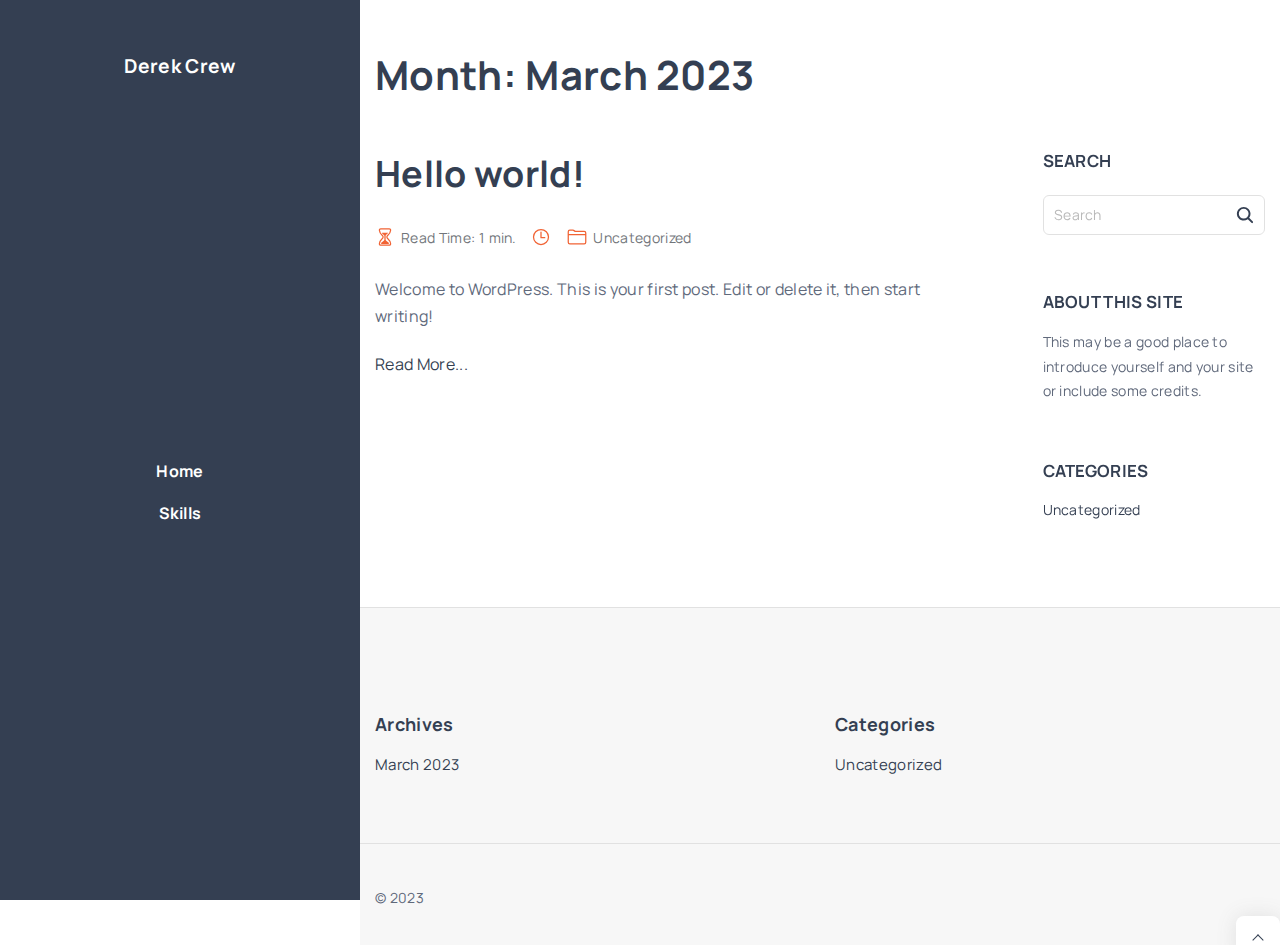
<file: 2023/03/index.html>
<!DOCTYPE html>
<html lang="en-US" class="no-js-disabled">
<head>
	<meta charset="UTF-8">
	<meta name="viewport" content="width=device-width, initial-scale=1">
	<link rel="profile" href="https://gmpg.org/xfn/11">
	<title>March 2023 &#8211; Derek Crew</title>
<meta name="robots" content="max-image-preview:large">
<link rel="dns-prefetch" href="//fonts.googleapis.com">
<link rel="alternate" type="application/rss+xml" title="Derek Crew &raquo; Feed" href="/feed/">
<link rel="alternate" type="application/rss+xml" title="Derek Crew &raquo; Comments Feed" href="/comments/feed/">
<script>
window._wpemojiSettings = {"baseUrl":"https:\/\/s.w.org\/images\/core\/emoji\/14.0.0\/72x72\/","ext":".png","svgUrl":"https:\/\/s.w.org\/images\/core\/emoji\/14.0.0\/svg\/","svgExt":".svg","source":{"concatemoji":"\/wp-includes\/js\/wp-emoji-release.min.js?ver=6.2"}};
/*! This file is auto-generated */
!function(e,a,t){var n,r,o,i=a.createElement("canvas"),p=i.getContext&&i.getContext("2d");function s(e,t){p.clearRect(0,0,i.width,i.height),p.fillText(e,0,0);e=i.toDataURL();return p.clearRect(0,0,i.width,i.height),p.fillText(t,0,0),e===i.toDataURL()}function c(e){var t=a.createElement("script");t.src=e,t.defer=t.type="text/javascript",a.getElementsByTagName("head")[0].appendChild(t)}for(o=Array("flag","emoji"),t.supports={everything:!0,everythingExceptFlag:!0},r=0;r<o.length;r++)t.supports[o[r]]=function(e){if(p&&p.fillText)switch(p.textBaseline="top",p.font="600 32px Arial",e){case"flag":return s("🏳️‍⚧️","🏳️​⚧️")?!1:!s("🇺🇳","🇺​🇳")&&!s("🏴󠁧󠁢󠁥󠁮󠁧󠁿","🏴​󠁧​󠁢​󠁥​󠁮​󠁧​󠁿");case"emoji":return!s("🫱🏻‍🫲🏿","🫱🏻​🫲🏿")}return!1}(o[r]),t.supports.everything=t.supports.everything&&t.supports[o[r]],"flag"!==o[r]&&(t.supports.everythingExceptFlag=t.supports.everythingExceptFlag&&t.supports[o[r]]);t.supports.everythingExceptFlag=t.supports.everythingExceptFlag&&!t.supports.flag,t.DOMReady=!1,t.readyCallback=function(){t.DOMReady=!0},t.supports.everything||(n=function(){t.readyCallback()},a.addEventListener?(a.addEventListener("DOMContentLoaded",n,!1),e.addEventListener("load",n,!1)):(e.attachEvent("onload",n),a.attachEvent("onreadystatechange",function(){"complete"===a.readyState&&t.readyCallback()})),(e=t.source||{}).concatemoji?c(e.concatemoji):e.wpemoji&&e.twemoji&&(c(e.twemoji),c(e.wpemoji)))}(window,document,window._wpemojiSettings);
</script>
<style>img.wp-smiley,
img.emoji {
	display: inline !important;
	border: none !important;
	box-shadow: none !important;
	height: 1em !important;
	width: 1em !important;
	margin: 0 0.07em !important;
	vertical-align: -0.1em !important;
	background: none !important;
	padding: 0 !important;
}</style>
	<link rel="stylesheet" id="wp-block-library-css" href="/wp-includes/css/dist/block-library/style.min.css?ver=6.2" media="all">
<link rel="stylesheet" id="exs-style-css" href="/wp-content/themes/exs/assets/css/min/main-1200.css?ver=1.0.0" media="all">
<link rel="stylesheet" id="exs-menu-desktop-type-style-css" href="/wp-content/themes/exs/assets/css/min/menu-desktop3.css?ver=1.0.0" media="all and (min-width: 1200px)">
<link rel="stylesheet" id="exs-burger-type-style-css" href="/wp-content/themes/exs/assets/css/min/burger-type1.css?ver=1.0.0" media="all">
<link rel="stylesheet" id="exs-pagination-type-style-css" href="/wp-content/themes/exs/assets/css/min/pagination-type2.css?ver=1.0.0" media="all">
<link rel="stylesheet" id="exs-totop-type-style-css" href="/wp-content/themes/exs/assets/css/min/totop-type2.css?ver=1.0.0" media="all">
<link rel="stylesheet" id="exs-glightbox-style-css" href="/wp-content/themes/exs/assets/vendors/glightbox/glightbox.min.css?ver=1.0.0" media="all">
<link rel="stylesheet" id="exs-portfolio-style-css" href="/wp-content/themes/exs-portfolio/assets/css/min/main.css?ver=1.0.0" media="all">
<link rel="stylesheet" id="exs-portfolio-side-header-style-css" href="/wp-content/themes/exs-portfolio/assets/css/min/header-side.css?ver=1.0.0" media="all and (min-width: 1200px)">
<link rel="stylesheet" id="exs-google-fonts-style-css" href="//fonts.googleapis.com/css?family=Manrope%3Aregular%2C700&#038;subset=latin%2Clatin-ext&#038;display=swap&#038;ver=1.0.0" media="all">
<style id="exs-google-fonts-style-inline-css">body,button,input,select,textarea{font-family:"Manrope",sans-serif}</style>
<style id="exs-style-inline-inline-css">:root{--colorLight:#ffffff;--colorLightRGB:255,255,255;--colorFont:#60697b;--colorFontMuted:#71757a;--colorBackground:#f7f7f7;--colorBorder:#e1e1e1;--colorDark:#444444;--colorDarkMuted:#343f52;--colorMain:#f16334;--colorMain2:#ff9470;--colorMain3:#f27a52;--colorMain4:#17a685;--btn-fs:.92em;--socialGap:1em;--wli-my:.5em;--sb-gap:5rem;--sideNavWidth:360px;--sideNavPX:40px;--mobileNavWidth:360px;--mobileNavPX:40px;--sfixWidth:320px;--sfixPX:30px;}body{font-weight:400;}h1{font-size:2.5em;font-weight:700;margin-bottom:0.5em;}h2{font-size:2.25em;font-weight:700;margin-bottom:0.4em;}h3{font-size:1.75em;font-weight:700;margin-bottom:0.5em;}h4{font-size:1.5em;font-weight:700;margin-bottom:0.75em;}h5{font-size:1.2em;font-weight:700;margin-bottom:0.35em;}h6{font-size:1.05em;font-weight:700;margin-bottom:0.5em;}.singular .entry-content a:not([class]){color:var(--colorMain);}.singular .entry-content a:not([class]):hover{color:var(--colorMain2);}</style>
<link rel="https://api.w.org/" href="/wp-json/">
<link rel="EditURI" type="application/rsd+xml" title="RSD" href="/xmlrpc.php?rsd">
<link rel="wlwmanifest" type="application/wlwmanifest+xml" href="/wp-includes/wlwmanifest.xml">
<meta name="generator" content="WordPress 6.2">
		<style id="wp-custom-css">.skills-column-header{
	text-align:center;
}
.skills-column-header img{
	height:150px;
	width:auto;
}
.skills-column-skill-group{
	text-align:center;
}
.skills-column-skill-group img{
	height:100px;
	width:auto;
}
.skills-column-skill-group p{
	text-align:justify;
}</style>
		</head>
<body id="body" class="archive date hfeed with-sidebar btns-rounded meta-icons-main header-sticky menu-bold" itemtype="https://schema.org/Blog" itemscope="itemscope" data-nonce="13cd0ab085" data-ajax="http://52.32.189.154:8080/wp-admin/admin-ajax.php">
<svg xmlns="http://www.w3.org/2000/svg" viewbox="0 0 0 0" width="0" height="0" focusable="false" role="none" style="visibility: hidden; position: absolute; left: -9999px; overflow: hidden;"><defs><filter id="wp-duotone-dark-grayscale"><fecolormatrix color-interpolation-filters="sRGB" type="matrix" values=" .299 .587 .114 0 0 .299 .587 .114 0 0 .299 .587 .114 0 0 .299 .587 .114 0 0 "></fecolormatrix><fecomponenttransfer color-interpolation-filters="sRGB"><fefuncr type="table" tablevalues="0 0.49803921568627"></fefuncr><fefuncg type="table" tablevalues="0 0.49803921568627"></fefuncg><fefuncb type="table" tablevalues="0 0.49803921568627"></fefuncb><fefunca type="table" tablevalues="1 1"></fefunca></fecomponenttransfer><fecomposite in2="SourceGraphic" operator="in"></fecomposite></filter></defs></svg><svg xmlns="http://www.w3.org/2000/svg" viewbox="0 0 0 0" width="0" height="0" focusable="false" role="none" style="visibility: hidden; position: absolute; left: -9999px; overflow: hidden;"><defs><filter id="wp-duotone-grayscale"><fecolormatrix color-interpolation-filters="sRGB" type="matrix" values=" .299 .587 .114 0 0 .299 .587 .114 0 0 .299 .587 .114 0 0 .299 .587 .114 0 0 "></fecolormatrix><fecomponenttransfer color-interpolation-filters="sRGB"><fefuncr type="table" tablevalues="0 1"></fefuncr><fefuncg type="table" tablevalues="0 1"></fefuncg><fefuncb type="table" tablevalues="0 1"></fefuncb><fefunca type="table" tablevalues="1 1"></fefunca></fecomponenttransfer><fecomposite in2="SourceGraphic" operator="in"></fecomposite></filter></defs></svg><svg xmlns="http://www.w3.org/2000/svg" viewbox="0 0 0 0" width="0" height="0" focusable="false" role="none" style="visibility: hidden; position: absolute; left: -9999px; overflow: hidden;"><defs><filter id="wp-duotone-purple-yellow"><fecolormatrix color-interpolation-filters="sRGB" type="matrix" values=" .299 .587 .114 0 0 .299 .587 .114 0 0 .299 .587 .114 0 0 .299 .587 .114 0 0 "></fecolormatrix><fecomponenttransfer color-interpolation-filters="sRGB"><fefuncr type="table" tablevalues="0.54901960784314 0.98823529411765"></fefuncr><fefuncg type="table" tablevalues="0 1"></fefuncg><fefuncb type="table" tablevalues="0.71764705882353 0.25490196078431"></fefuncb><fefunca type="table" tablevalues="1 1"></fefunca></fecomponenttransfer><fecomposite in2="SourceGraphic" operator="in"></fecomposite></filter></defs></svg><svg xmlns="http://www.w3.org/2000/svg" viewbox="0 0 0 0" width="0" height="0" focusable="false" role="none" style="visibility: hidden; position: absolute; left: -9999px; overflow: hidden;"><defs><filter id="wp-duotone-blue-red"><fecolormatrix color-interpolation-filters="sRGB" type="matrix" values=" .299 .587 .114 0 0 .299 .587 .114 0 0 .299 .587 .114 0 0 .299 .587 .114 0 0 "></fecolormatrix><fecomponenttransfer color-interpolation-filters="sRGB"><fefuncr type="table" tablevalues="0 1"></fefuncr><fefuncg type="table" tablevalues="0 0.27843137254902"></fefuncg><fefuncb type="table" tablevalues="0.5921568627451 0.27843137254902"></fefuncb><fefunca type="table" tablevalues="1 1"></fefunca></fecomponenttransfer><fecomposite in2="SourceGraphic" operator="in"></fecomposite></filter></defs></svg><svg xmlns="http://www.w3.org/2000/svg" viewbox="0 0 0 0" width="0" height="0" focusable="false" role="none" style="visibility: hidden; position: absolute; left: -9999px; overflow: hidden;"><defs><filter id="wp-duotone-midnight"><fecolormatrix color-interpolation-filters="sRGB" type="matrix" values=" .299 .587 .114 0 0 .299 .587 .114 0 0 .299 .587 .114 0 0 .299 .587 .114 0 0 "></fecolormatrix><fecomponenttransfer color-interpolation-filters="sRGB"><fefuncr type="table" tablevalues="0 0"></fefuncr><fefuncg type="table" tablevalues="0 0.64705882352941"></fefuncg><fefuncb type="table" tablevalues="0 1"></fefuncb><fefunca type="table" tablevalues="1 1"></fefunca></fecomponenttransfer><fecomposite in2="SourceGraphic" operator="in"></fecomposite></filter></defs></svg><svg xmlns="http://www.w3.org/2000/svg" viewbox="0 0 0 0" width="0" height="0" focusable="false" role="none" style="visibility: hidden; position: absolute; left: -9999px; overflow: hidden;"><defs><filter id="wp-duotone-magenta-yellow"><fecolormatrix color-interpolation-filters="sRGB" type="matrix" values=" .299 .587 .114 0 0 .299 .587 .114 0 0 .299 .587 .114 0 0 .299 .587 .114 0 0 "></fecolormatrix><fecomponenttransfer color-interpolation-filters="sRGB"><fefuncr type="table" tablevalues="0.78039215686275 1"></fefuncr><fefuncg type="table" tablevalues="0 0.94901960784314"></fefuncg><fefuncb type="table" tablevalues="0.35294117647059 0.47058823529412"></fefuncb><fefunca type="table" tablevalues="1 1"></fefunca></fecomponenttransfer><fecomposite in2="SourceGraphic" operator="in"></fecomposite></filter></defs></svg><svg xmlns="http://www.w3.org/2000/svg" viewbox="0 0 0 0" width="0" height="0" focusable="false" role="none" style="visibility: hidden; position: absolute; left: -9999px; overflow: hidden;"><defs><filter id="wp-duotone-purple-green"><fecolormatrix color-interpolation-filters="sRGB" type="matrix" values=" .299 .587 .114 0 0 .299 .587 .114 0 0 .299 .587 .114 0 0 .299 .587 .114 0 0 "></fecolormatrix><fecomponenttransfer color-interpolation-filters="sRGB"><fefuncr type="table" tablevalues="0.65098039215686 0.40392156862745"></fefuncr><fefuncg type="table" tablevalues="0 1"></fefuncg><fefuncb type="table" tablevalues="0.44705882352941 0.4"></fefuncb><fefunca type="table" tablevalues="1 1"></fefunca></fecomponenttransfer><fecomposite in2="SourceGraphic" operator="in"></fecomposite></filter></defs></svg><svg xmlns="http://www.w3.org/2000/svg" viewbox="0 0 0 0" width="0" height="0" focusable="false" role="none" style="visibility: hidden; position: absolute; left: -9999px; overflow: hidden;"><defs><filter id="wp-duotone-blue-orange"><fecolormatrix color-interpolation-filters="sRGB" type="matrix" values=" .299 .587 .114 0 0 .299 .587 .114 0 0 .299 .587 .114 0 0 .299 .587 .114 0 0 "></fecolormatrix><fecomponenttransfer color-interpolation-filters="sRGB"><fefuncr type="table" tablevalues="0.098039215686275 1"></fefuncr><fefuncg type="table" tablevalues="0 0.66274509803922"></fefuncg><fefuncb type="table" tablevalues="0.84705882352941 0.41960784313725"></fefuncb><fefunca type="table" tablevalues="1 1"></fefunca></fecomponenttransfer><fecomposite in2="SourceGraphic" operator="in"></fecomposite></filter></defs></svg><a id="skip_link" class="screen-reader-text skip-link" href="#main">Skip to content</a>
<div id="box" class="box-normal">
	<div id="top-wrap" class="container-960">
<div id="header-affix-wrap" class="header-wrap i m  ">
		<header id="header" data-bg="i m" class="header header-1 i m  menu-right always-sticky   header-tall has-menu ">
						<div class="container">
			<a class="logo logo-left no-image   " href="/" rel="home" itemprop="url">
			<span class="logo-text">
						<span class="logo-text-primary ">
				<span class="fs-inherit fs-xl-inherit">
				Derek Crew				</span>
			</span><!-- .logo-text-primary -->
								</span><!-- .logo-text -->
	</a><!-- .logo -->
			<div id="logo-align"></div>
			<div id="overlay"></div>				<nav id="nav_top" class="top-nav" aria-label="Top Menu">
					<ul id="menu-primary" class="top-menu menu-low-items">
<li class="hidden menu-mobile-logo"><span><a class="logo logo-left no-image   " href="/" rel="home" itemprop="url">
			<span class="logo-text">
						<span class="logo-text-primary ">
				<span class="fs-inherit fs-xl-inherit">
				Derek Crew				</span>
			</span><!-- .logo-text-primary -->
								</span><!-- .logo-text -->
	</a><!-- .logo -->
</span></li>
<li id="menu-item-24" class="menu-item menu-item-type-custom menu-item-object-custom menu-item-home menu-item-24"><a href="/" data-hover="Home"><span class="nav-menu-item-inside" data-hover="Home">Home</span></a></li>
<li id="menu-item-116" class="menu-item menu-item-type-custom menu-item-object-custom menu-item-116"><a href="https://derek-crew.com/skills/index.html" data-hover="Skills"><span class="nav-menu-item-inside" data-hover="Skills">Skills</span></a></li>
</ul>							<button id="nav_close" class="nav-btn active" aria-controls="nav_top" aria-expanded="true" aria-label="Top Menu Close">
								<span></span>
							</button>
										</nav><!-- .top-nav -->
								<button id="nav_toggle" class="nav-btn" aria-controls="nav_top" aria-expanded="false" aria-label="Top Menu Toggler">
					<span></span>
				</button>
					</div>
<!-- .container -->
			</header><!-- #header -->
	</div>
<!-- #header-affix-wrap-->
<section class="title title-1    container-960">
		<div class="container pt-3 pb-3">
					<h1 itemprop="headline"><span class="tax-name"><span class="taxonomy-name-title">Month: </span><span>March 2023</span></span></h1>
				</div>
<!-- .container -->
	</section><!-- #title -->
</div>
<!-- #top-wrap-->	<div id="main" class="main sidebar-25 sidebar-gap-5 container-960">
		<div class="container  pb-5">
						<div id="columns" class="main-columns">
				<main id="col" class="column-main ">
						<div id="layout" class="layout-default-absolute layout-cols-1 layout-gap-default">
		<article id="post-1" class="post-1 post type-post status-publish format-standard hentry category-uncategorized no-post-thumbnail" itemtype="https://schema.org/Article" itemscope="itemscope">
						<header class="entry-header">
				<h2 class="entry-title"><a href="/hello-world/" rel="bookmark">Hello world!</a></h2>		</header><!-- .entry-header -->
				<footer class="entry-footer entry-footer-top">			<span class="entry-readtime-wrap icon-inline ">
			<span class="svg-icon icon-hourglass-empty"><svg xmlns="http://www.w3.org/2000/svg" class="ionicon" width="512" height="512" viewbox="0 0 512 512"><path d="M145.61 464h220.78c19.8 0 35.55-16.29 33.42-35.06C386.06 308 304 310 304 256s83.11-51 95.8-172.94c2-18.78-13.61-35.06-33.41-35.06H145.61c-19.8 0-35.37 16.28-33.41 35.06C124.89 205 208 201 208 256s-82.06 52-95.8 172.94c-2.14 18.77 13.61 35.06 33.41 35.06z" fill="none" stroke="currentColor" stroke-linecap="round" stroke-linejoin="round" stroke-width="32"></path><path d="M343.3 432H169.13c-15.6 0-20-18-9.06-29.16C186.55 376 240 356.78 240 326V224c0-19.85-38-35-61.51-67.2-3.88-5.31-3.49-12.8 6.37-12.8h142.73c8.41 0 10.23 7.43 6.4 12.75C310.82 189 272 204.05 272 224v102c0 30.53 55.71 47 80.4 76.87 9.95 12.04 6.47 29.13-9.1 29.13z"></path></svg></span>				<span class="readtime-word meta-word">
					Read Time: 				</span><!--.readtime-word-->
							<span class="readtime-time meta-word">
			1				</span><!--.readtime-time-->
							<span class="readtime-word meta-word">
					min.				</span><!--.readtime-word-->
						</span><!--.entry-readtime-wrap-->
						<span class="entry-date-wrap icon-inline ">
			<span class="svg-icon icon-clock-outline"><svg xmlns="http://www.w3.org/2000/svg" class="ionicon" width="512" height="512" viewbox="0 0 512 512"><path d="M256 64C150 64 64 150 64 256s86 192 192 192 192-86 192-192S362 64 256 64z" fill="none" stroke="currentColor" stroke-miterlimit="10" stroke-width="32"></path><path fill="none" stroke="currentColor" stroke-linecap="round" stroke-linejoin="round" stroke-width="32" d="M256 128v144h96"></path></svg></span>					<a href="/hello-world/" rel="bookmark" itemprop="mainEntityOfPage">
								<span class="hidden" itemprop="datePublished">
				March 28, 2023				</span>
								<span class="hidden" itemprop="dateModified">
					March 28, 2023				</span>
									</a>
						</span><!--.entry-date-wrap-->
							<span class="entry-categories-wrap icon-inline ">
				<span class="svg-icon icon-folder-outline"><svg xmlns="http://www.w3.org/2000/svg" class="ionicon" width="512" height="512" viewbox="0 0 512 512"><path d="M440 432H72a40 40 0 01-40-40V120a40 40 0 0140-40h75.89a40 40 0 0122.19 6.72l27.84 18.56a40 40 0 0022.19 6.72H440a40 40 0 0140 40v240a40 40 0 01-40 40zM32 192h448" fill="none" stroke="currentColor" stroke-linecap="round" stroke-linejoin="round" stroke-width="32"></path></svg>
</span>					<span class="categories-list">
				<a href="/category/uncategorized/" rel="category tag">Uncategorized</a>					</span><!--.categories-list-->
				</span><!--.entry-categories-wrap-->
				</footer><!-- .entry-footer -->

		<div class="entry-content">
			<p>Welcome to WordPress. This is your first post. Edit or delete it, then start writing! <span class="more-tag d-block mt-05"><a class="more-link" href="/hello-world/">Read More...<span class="screen-reader-text"> "Hello world!"</span></a></span><!-- .more-tag --></p>
		</div>
<!-- .entry-content -->

		<footer class="entry-footer  entry-footer-bottom"></footer><!-- .entry-footer -->

	</article><!-- #post-1 -->

	</div>
<!-- #layout -->
	</main><!-- #main -->
	<aside id="aside" itemtype="https://schema.org/WPSideBar" itemscope="itemscope" class="column-aside fs-14  wt-uppercase">
	<div id="widgets-wrap" class="widgets-wrap sticky">

		<div id="search-2" class="widget widget_search">
<h3 class="widget-title"><span><span class="widget-title-word widget-title-word-1">Search</span></span></h3>
<form autocomplete="off" role="search" method="get" class="search-form" action="http://52.32.189.154:8080/">

	<input type="search" id="search-form-6433ab9ec079c" class="search-field" placeholder="Search" value="" name="s">
			<button type="submit" class="search-submit"><span class="svg-icon icon-magnify"><svg xmlns="http://www.w3.org/2000/svg" class="ionicon" width="512" height="512" viewbox="0 0 512 512"><path d="M456.69 421.39L362.6 327.3a173.81 173.81 0 0034.84-104.58C397.44 126.38 319.06 48 222.72 48S48 126.38 48 222.72s78.38 174.72 174.72 174.72A173.81 173.81 0 00327.3 362.6l94.09 94.09a25 25 0 0035.3-35.3zM97.92 222.72a124.8 124.8 0 11124.8 124.8 124.95 124.95 0 01-124.8-124.8z"></path></svg>
</span>			<span class="screen-reader-text">Search</span>
		</button>
		
	<label for="search-form-6433ab9ec079c" class="screen-reader-text">
		Search for:	</label>

</form>
<!-- .search-form -->
</div>
<div id="text-2" class="widget widget_text">
<h3 class="widget-title"><span><span class="widget-title-word widget-title-word-1">About</span> <span class="widget-title-word widget-title-word-2">This</span> <span class="widget-title-word widget-title-word-3">Site</span></span></h3>			<div class="textwidget">
<p>This may be a good place to introduce yourself and your site or include some credits.</p>
</div>
		</div>
<div id="categories-2" class="widget widget_categories">
<h3 class="widget-title"><span><span class="widget-title-word widget-title-word-1">Categories</span></span></h3>
			<ul>
					<li class="cat-item cat-item-1">
<a href="/category/uncategorized/">Uncategorized</a>
</li>
			</ul>

			</div>
	</div>
<!-- .widgets-wrap -->
</aside><!-- .column-aside -->
	</div>
<!-- #columns -->
		</div>
<!-- .container -->
	</div>
<!-- #main -->
	<div id="bottom-wrap" class="container-960 ">
<footer id="footer" class="footer footer-1 l m fs-15 ">
			<hr class="section-hr">
			<div class="container pt-7 pb-1">
				<div class="layout-cols-2 layout-gap-30">
			<aside class="footer-widgets grid-wrapper">
				<div id="block-5" class="grid-item widget widget_block"><div class="wp-block-group is-layout-flow">
<h2 class="wp-block-heading">Archives</h2>
<ul class="wp-block-archives-list wp-block-archives">	<li><a href="/2023/03/" aria-current="page">March 2023</a></li>
</ul>
</div></div>
<div id="block-6" class="grid-item widget widget_block"><div class="wp-block-group is-layout-flow">
<h2 class="wp-block-heading">Categories</h2>
<ul class="wp-block-categories-list wp-block-categories">	<li class="cat-item cat-item-1">
<a href="/category/uncategorized/">Uncategorized</a>
</li>
</ul>
</div></div>			</aside><!-- .footer-widgets> -->
		</div>
			</div>
<!-- .container -->
			<hr class="section-hr">
		</footer><!-- #footer -->
<div id="copyright" class="copyright l m fs-14 ">
	<div class="container pt-2 pb-2">
		<div class="cols-2">

			<div class="copyright-text">
				&copy; <span class="copyright-year">2023</span>			</div>
					</div>
<!-- .cols-2 -->
	</div>
<!-- .container -->

</div>
<!-- #copyright -->
</div>
<!-- #bottom-wrap -->
</div>
<!-- #box -->

<div id="search_dropdown">
	<form autocomplete="off" role="search" method="get" class="search-form" action="http://52.32.189.154:8080/">

	<input type="search" id="search-form-6433ab9ec2648" class="search-field" placeholder="Search" value="" name="s">
			<button type="submit" class="search-submit"><span class="svg-icon icon-magnify"><svg xmlns="http://www.w3.org/2000/svg" class="ionicon" width="512" height="512" viewbox="0 0 512 512"><path d="M456.69 421.39L362.6 327.3a173.81 173.81 0 0034.84-104.58C397.44 126.38 319.06 48 222.72 48S48 126.38 48 222.72s78.38 174.72 174.72 174.72A173.81 173.81 0 00327.3 362.6l94.09 94.09a25 25 0 0035.3-35.3zM97.92 222.72a124.8 124.8 0 11124.8 124.8 124.95 124.95 0 01-124.8-124.8z"></path></svg>
</span>			<span class="screen-reader-text">Search</span>
		</button>
		
	<label for="search-form-6433ab9ec2648" class="screen-reader-text">
		Search for:	</label>

</form>
<!-- .search-form -->
</div>
<!-- #search_dropdown -->
<button id="search_modal_close" class="nav-btn active" aria-controls="search_dropdown" aria-expanded="true" aria-label="Search Toggler">
	<span></span>
</button>

	<a id="to-top" href="#body">
		<span class="screen-reader-text">
			Go to top		</span>
	</a>
<script src="/wp-content/themes/exs/assets/js/min/init.js?ver=1.0.0" id="exs-init-script-js"></script>
<script src="/wp-content/themes/exs/assets/vendors/glightbox/glightbox.min.js?ver=1.0.0" id="exs-glightbox-script-js"></script>
<script src="/wp-content/themes/exs/assets/vendors/glightbox/glightbox.init.js?ver=1.0.0" id="exs-glightbox-init-script-js"></script>
</body>
</html>
</file>
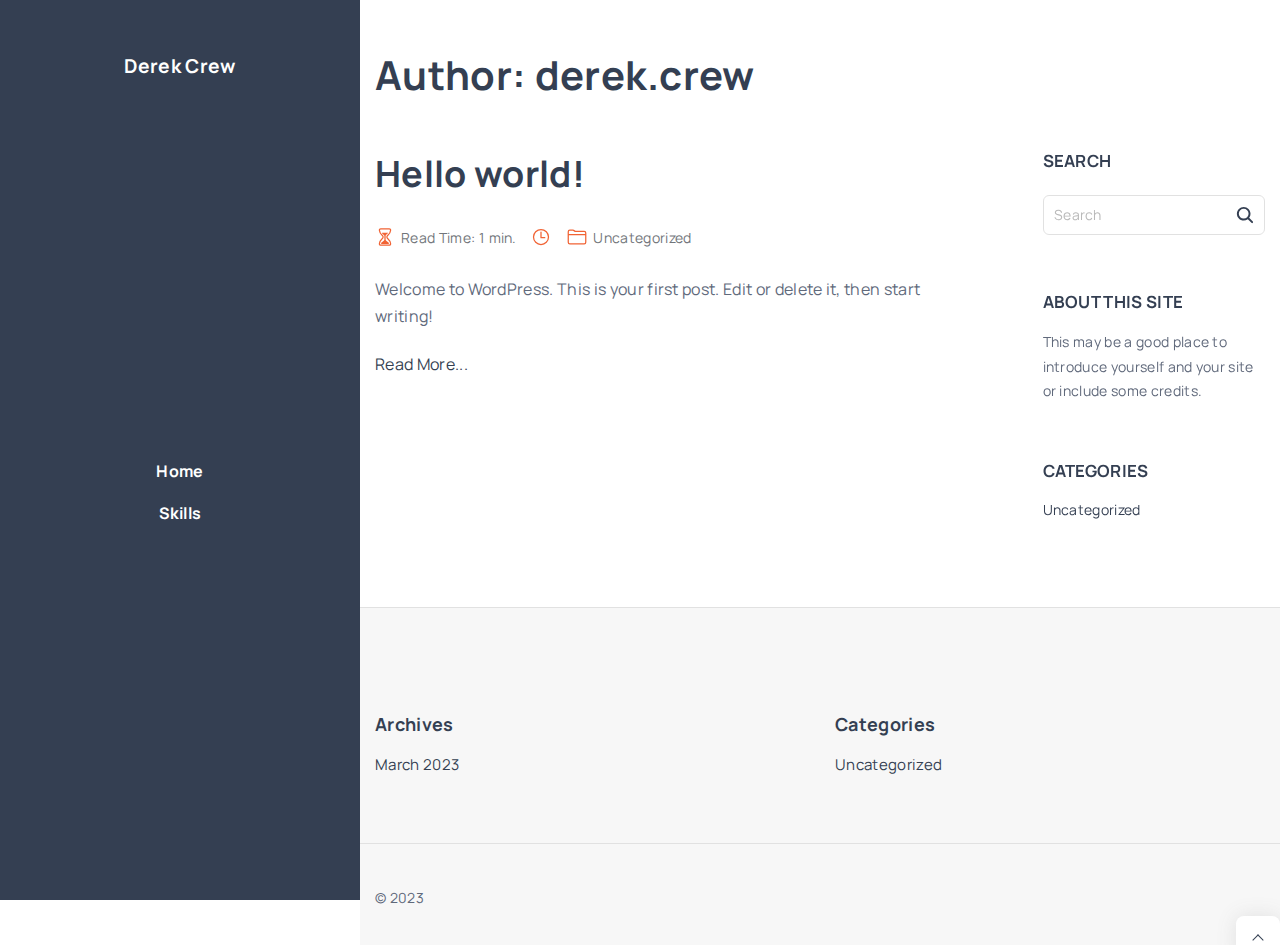
<file: author/derek-crew/index.html>
<!DOCTYPE html>
<html lang="en-US" class="no-js-disabled">
<head>
	<meta charset="UTF-8">
	<meta name="viewport" content="width=device-width, initial-scale=1">
	<link rel="profile" href="https://gmpg.org/xfn/11">
	<title>derek.crew &#8211; Derek Crew</title>
<meta name="robots" content="max-image-preview:large">
<link rel="dns-prefetch" href="//fonts.googleapis.com">
<link rel="alternate" type="application/rss+xml" title="Derek Crew &raquo; Feed" href="/feed/">
<link rel="alternate" type="application/rss+xml" title="Derek Crew &raquo; Comments Feed" href="/comments/feed/">
<link rel="alternate" type="application/rss+xml" title="Derek Crew &raquo; Posts by derek.crew Feed" href="/author/derek-crew/feed/">
<script>
window._wpemojiSettings = {"baseUrl":"https:\/\/s.w.org\/images\/core\/emoji\/14.0.0\/72x72\/","ext":".png","svgUrl":"https:\/\/s.w.org\/images\/core\/emoji\/14.0.0\/svg\/","svgExt":".svg","source":{"concatemoji":"\/wp-includes\/js\/wp-emoji-release.min.js?ver=6.2"}};
/*! This file is auto-generated */
!function(e,a,t){var n,r,o,i=a.createElement("canvas"),p=i.getContext&&i.getContext("2d");function s(e,t){p.clearRect(0,0,i.width,i.height),p.fillText(e,0,0);e=i.toDataURL();return p.clearRect(0,0,i.width,i.height),p.fillText(t,0,0),e===i.toDataURL()}function c(e){var t=a.createElement("script");t.src=e,t.defer=t.type="text/javascript",a.getElementsByTagName("head")[0].appendChild(t)}for(o=Array("flag","emoji"),t.supports={everything:!0,everythingExceptFlag:!0},r=0;r<o.length;r++)t.supports[o[r]]=function(e){if(p&&p.fillText)switch(p.textBaseline="top",p.font="600 32px Arial",e){case"flag":return s("🏳️‍⚧️","🏳️​⚧️")?!1:!s("🇺🇳","🇺​🇳")&&!s("🏴󠁧󠁢󠁥󠁮󠁧󠁿","🏴​󠁧​󠁢​󠁥​󠁮​󠁧​󠁿");case"emoji":return!s("🫱🏻‍🫲🏿","🫱🏻​🫲🏿")}return!1}(o[r]),t.supports.everything=t.supports.everything&&t.supports[o[r]],"flag"!==o[r]&&(t.supports.everythingExceptFlag=t.supports.everythingExceptFlag&&t.supports[o[r]]);t.supports.everythingExceptFlag=t.supports.everythingExceptFlag&&!t.supports.flag,t.DOMReady=!1,t.readyCallback=function(){t.DOMReady=!0},t.supports.everything||(n=function(){t.readyCallback()},a.addEventListener?(a.addEventListener("DOMContentLoaded",n,!1),e.addEventListener("load",n,!1)):(e.attachEvent("onload",n),a.attachEvent("onreadystatechange",function(){"complete"===a.readyState&&t.readyCallback()})),(e=t.source||{}).concatemoji?c(e.concatemoji):e.wpemoji&&e.twemoji&&(c(e.twemoji),c(e.wpemoji)))}(window,document,window._wpemojiSettings);
</script>
<style>img.wp-smiley,
img.emoji {
	display: inline !important;
	border: none !important;
	box-shadow: none !important;
	height: 1em !important;
	width: 1em !important;
	margin: 0 0.07em !important;
	vertical-align: -0.1em !important;
	background: none !important;
	padding: 0 !important;
}</style>
	<link rel="stylesheet" id="wp-block-library-css" href="/wp-includes/css/dist/block-library/style.min.css?ver=6.2" media="all">
<link rel="stylesheet" id="exs-style-css" href="/wp-content/themes/exs/assets/css/min/main-1200.css?ver=1.0.0" media="all">
<link rel="stylesheet" id="exs-menu-desktop-type-style-css" href="/wp-content/themes/exs/assets/css/min/menu-desktop3.css?ver=1.0.0" media="all and (min-width: 1200px)">
<link rel="stylesheet" id="exs-burger-type-style-css" href="/wp-content/themes/exs/assets/css/min/burger-type1.css?ver=1.0.0" media="all">
<link rel="stylesheet" id="exs-pagination-type-style-css" href="/wp-content/themes/exs/assets/css/min/pagination-type2.css?ver=1.0.0" media="all">
<link rel="stylesheet" id="exs-totop-type-style-css" href="/wp-content/themes/exs/assets/css/min/totop-type2.css?ver=1.0.0" media="all">
<link rel="stylesheet" id="exs-glightbox-style-css" href="/wp-content/themes/exs/assets/vendors/glightbox/glightbox.min.css?ver=1.0.0" media="all">
<link rel="stylesheet" id="exs-portfolio-style-css" href="/wp-content/themes/exs-portfolio/assets/css/min/main.css?ver=1.0.0" media="all">
<link rel="stylesheet" id="exs-portfolio-side-header-style-css" href="/wp-content/themes/exs-portfolio/assets/css/min/header-side.css?ver=1.0.0" media="all and (min-width: 1200px)">
<link rel="stylesheet" id="exs-google-fonts-style-css" href="//fonts.googleapis.com/css?family=Manrope%3Aregular%2C700&#038;subset=latin%2Clatin-ext&#038;display=swap&#038;ver=1.0.0" media="all">
<style id="exs-google-fonts-style-inline-css">body,button,input,select,textarea{font-family:"Manrope",sans-serif}</style>
<style id="exs-style-inline-inline-css">:root{--colorLight:#ffffff;--colorLightRGB:255,255,255;--colorFont:#60697b;--colorFontMuted:#71757a;--colorBackground:#f7f7f7;--colorBorder:#e1e1e1;--colorDark:#444444;--colorDarkMuted:#343f52;--colorMain:#f16334;--colorMain2:#ff9470;--colorMain3:#f27a52;--colorMain4:#17a685;--btn-fs:.92em;--socialGap:1em;--wli-my:.5em;--sb-gap:5rem;--sideNavWidth:360px;--sideNavPX:40px;--mobileNavWidth:360px;--mobileNavPX:40px;--sfixWidth:320px;--sfixPX:30px;}body{font-weight:400;}h1{font-size:2.5em;font-weight:700;margin-bottom:0.5em;}h2{font-size:2.25em;font-weight:700;margin-bottom:0.4em;}h3{font-size:1.75em;font-weight:700;margin-bottom:0.5em;}h4{font-size:1.5em;font-weight:700;margin-bottom:0.75em;}h5{font-size:1.2em;font-weight:700;margin-bottom:0.35em;}h6{font-size:1.05em;font-weight:700;margin-bottom:0.5em;}.singular .entry-content a:not([class]){color:var(--colorMain);}.singular .entry-content a:not([class]):hover{color:var(--colorMain2);}</style>
<link rel="https://api.w.org/" href="/wp-json/">
<link rel="alternate" type="application/json" href="/wp-json/wp/v2/users/1">
<link rel="EditURI" type="application/rsd+xml" title="RSD" href="/xmlrpc.php?rsd">
<link rel="wlwmanifest" type="application/wlwmanifest+xml" href="/wp-includes/wlwmanifest.xml">
<meta name="generator" content="WordPress 6.2">
		<style id="wp-custom-css">.skills-column-header{
	text-align:center;
}
.skills-column-header img{
	height:150px;
	width:auto;
}
.skills-column-skill-group{
	text-align:center;
}
.skills-column-skill-group img{
	height:100px;
	width:auto;
}
.skills-column-skill-group p{
	text-align:justify;
}</style>
		</head>
<body id="body" class="archive author author-derek-crew author-1 hfeed with-sidebar btns-rounded meta-icons-main header-sticky menu-bold" itemtype="https://schema.org/Blog" itemscope="itemscope" data-nonce="13cd0ab085" data-ajax="http://52.32.189.154:8080/wp-admin/admin-ajax.php">
<svg xmlns="http://www.w3.org/2000/svg" viewbox="0 0 0 0" width="0" height="0" focusable="false" role="none" style="visibility: hidden; position: absolute; left: -9999px; overflow: hidden;"><defs><filter id="wp-duotone-dark-grayscale"><fecolormatrix color-interpolation-filters="sRGB" type="matrix" values=" .299 .587 .114 0 0 .299 .587 .114 0 0 .299 .587 .114 0 0 .299 .587 .114 0 0 "></fecolormatrix><fecomponenttransfer color-interpolation-filters="sRGB"><fefuncr type="table" tablevalues="0 0.49803921568627"></fefuncr><fefuncg type="table" tablevalues="0 0.49803921568627"></fefuncg><fefuncb type="table" tablevalues="0 0.49803921568627"></fefuncb><fefunca type="table" tablevalues="1 1"></fefunca></fecomponenttransfer><fecomposite in2="SourceGraphic" operator="in"></fecomposite></filter></defs></svg><svg xmlns="http://www.w3.org/2000/svg" viewbox="0 0 0 0" width="0" height="0" focusable="false" role="none" style="visibility: hidden; position: absolute; left: -9999px; overflow: hidden;"><defs><filter id="wp-duotone-grayscale"><fecolormatrix color-interpolation-filters="sRGB" type="matrix" values=" .299 .587 .114 0 0 .299 .587 .114 0 0 .299 .587 .114 0 0 .299 .587 .114 0 0 "></fecolormatrix><fecomponenttransfer color-interpolation-filters="sRGB"><fefuncr type="table" tablevalues="0 1"></fefuncr><fefuncg type="table" tablevalues="0 1"></fefuncg><fefuncb type="table" tablevalues="0 1"></fefuncb><fefunca type="table" tablevalues="1 1"></fefunca></fecomponenttransfer><fecomposite in2="SourceGraphic" operator="in"></fecomposite></filter></defs></svg><svg xmlns="http://www.w3.org/2000/svg" viewbox="0 0 0 0" width="0" height="0" focusable="false" role="none" style="visibility: hidden; position: absolute; left: -9999px; overflow: hidden;"><defs><filter id="wp-duotone-purple-yellow"><fecolormatrix color-interpolation-filters="sRGB" type="matrix" values=" .299 .587 .114 0 0 .299 .587 .114 0 0 .299 .587 .114 0 0 .299 .587 .114 0 0 "></fecolormatrix><fecomponenttransfer color-interpolation-filters="sRGB"><fefuncr type="table" tablevalues="0.54901960784314 0.98823529411765"></fefuncr><fefuncg type="table" tablevalues="0 1"></fefuncg><fefuncb type="table" tablevalues="0.71764705882353 0.25490196078431"></fefuncb><fefunca type="table" tablevalues="1 1"></fefunca></fecomponenttransfer><fecomposite in2="SourceGraphic" operator="in"></fecomposite></filter></defs></svg><svg xmlns="http://www.w3.org/2000/svg" viewbox="0 0 0 0" width="0" height="0" focusable="false" role="none" style="visibility: hidden; position: absolute; left: -9999px; overflow: hidden;"><defs><filter id="wp-duotone-blue-red"><fecolormatrix color-interpolation-filters="sRGB" type="matrix" values=" .299 .587 .114 0 0 .299 .587 .114 0 0 .299 .587 .114 0 0 .299 .587 .114 0 0 "></fecolormatrix><fecomponenttransfer color-interpolation-filters="sRGB"><fefuncr type="table" tablevalues="0 1"></fefuncr><fefuncg type="table" tablevalues="0 0.27843137254902"></fefuncg><fefuncb type="table" tablevalues="0.5921568627451 0.27843137254902"></fefuncb><fefunca type="table" tablevalues="1 1"></fefunca></fecomponenttransfer><fecomposite in2="SourceGraphic" operator="in"></fecomposite></filter></defs></svg><svg xmlns="http://www.w3.org/2000/svg" viewbox="0 0 0 0" width="0" height="0" focusable="false" role="none" style="visibility: hidden; position: absolute; left: -9999px; overflow: hidden;"><defs><filter id="wp-duotone-midnight"><fecolormatrix color-interpolation-filters="sRGB" type="matrix" values=" .299 .587 .114 0 0 .299 .587 .114 0 0 .299 .587 .114 0 0 .299 .587 .114 0 0 "></fecolormatrix><fecomponenttransfer color-interpolation-filters="sRGB"><fefuncr type="table" tablevalues="0 0"></fefuncr><fefuncg type="table" tablevalues="0 0.64705882352941"></fefuncg><fefuncb type="table" tablevalues="0 1"></fefuncb><fefunca type="table" tablevalues="1 1"></fefunca></fecomponenttransfer><fecomposite in2="SourceGraphic" operator="in"></fecomposite></filter></defs></svg><svg xmlns="http://www.w3.org/2000/svg" viewbox="0 0 0 0" width="0" height="0" focusable="false" role="none" style="visibility: hidden; position: absolute; left: -9999px; overflow: hidden;"><defs><filter id="wp-duotone-magenta-yellow"><fecolormatrix color-interpolation-filters="sRGB" type="matrix" values=" .299 .587 .114 0 0 .299 .587 .114 0 0 .299 .587 .114 0 0 .299 .587 .114 0 0 "></fecolormatrix><fecomponenttransfer color-interpolation-filters="sRGB"><fefuncr type="table" tablevalues="0.78039215686275 1"></fefuncr><fefuncg type="table" tablevalues="0 0.94901960784314"></fefuncg><fefuncb type="table" tablevalues="0.35294117647059 0.47058823529412"></fefuncb><fefunca type="table" tablevalues="1 1"></fefunca></fecomponenttransfer><fecomposite in2="SourceGraphic" operator="in"></fecomposite></filter></defs></svg><svg xmlns="http://www.w3.org/2000/svg" viewbox="0 0 0 0" width="0" height="0" focusable="false" role="none" style="visibility: hidden; position: absolute; left: -9999px; overflow: hidden;"><defs><filter id="wp-duotone-purple-green"><fecolormatrix color-interpolation-filters="sRGB" type="matrix" values=" .299 .587 .114 0 0 .299 .587 .114 0 0 .299 .587 .114 0 0 .299 .587 .114 0 0 "></fecolormatrix><fecomponenttransfer color-interpolation-filters="sRGB"><fefuncr type="table" tablevalues="0.65098039215686 0.40392156862745"></fefuncr><fefuncg type="table" tablevalues="0 1"></fefuncg><fefuncb type="table" tablevalues="0.44705882352941 0.4"></fefuncb><fefunca type="table" tablevalues="1 1"></fefunca></fecomponenttransfer><fecomposite in2="SourceGraphic" operator="in"></fecomposite></filter></defs></svg><svg xmlns="http://www.w3.org/2000/svg" viewbox="0 0 0 0" width="0" height="0" focusable="false" role="none" style="visibility: hidden; position: absolute; left: -9999px; overflow: hidden;"><defs><filter id="wp-duotone-blue-orange"><fecolormatrix color-interpolation-filters="sRGB" type="matrix" values=" .299 .587 .114 0 0 .299 .587 .114 0 0 .299 .587 .114 0 0 .299 .587 .114 0 0 "></fecolormatrix><fecomponenttransfer color-interpolation-filters="sRGB"><fefuncr type="table" tablevalues="0.098039215686275 1"></fefuncr><fefuncg type="table" tablevalues="0 0.66274509803922"></fefuncg><fefuncb type="table" tablevalues="0.84705882352941 0.41960784313725"></fefuncb><fefunca type="table" tablevalues="1 1"></fefunca></fecomponenttransfer><fecomposite in2="SourceGraphic" operator="in"></fecomposite></filter></defs></svg><a id="skip_link" class="screen-reader-text skip-link" href="#main">Skip to content</a>
<div id="box" class="box-normal">
	<div id="top-wrap" class="container-960">
<div id="header-affix-wrap" class="header-wrap i m  ">
		<header id="header" data-bg="i m" class="header header-1 i m  menu-right always-sticky   header-tall has-menu ">
						<div class="container">
			<a class="logo logo-left no-image   " href="/" rel="home" itemprop="url">
			<span class="logo-text">
						<span class="logo-text-primary ">
				<span class="fs-inherit fs-xl-inherit">
				Derek Crew				</span>
			</span><!-- .logo-text-primary -->
								</span><!-- .logo-text -->
	</a><!-- .logo -->
			<div id="logo-align"></div>
			<div id="overlay"></div>				<nav id="nav_top" class="top-nav" aria-label="Top Menu">
					<ul id="menu-primary" class="top-menu menu-low-items">
<li class="hidden menu-mobile-logo"><span><a class="logo logo-left no-image   " href="/" rel="home" itemprop="url">
			<span class="logo-text">
						<span class="logo-text-primary ">
				<span class="fs-inherit fs-xl-inherit">
				Derek Crew				</span>
			</span><!-- .logo-text-primary -->
								</span><!-- .logo-text -->
	</a><!-- .logo -->
</span></li>
<li id="menu-item-24" class="menu-item menu-item-type-custom menu-item-object-custom menu-item-home menu-item-24"><a href="/" data-hover="Home"><span class="nav-menu-item-inside" data-hover="Home">Home</span></a></li>
<li id="menu-item-116" class="menu-item menu-item-type-custom menu-item-object-custom menu-item-116"><a href="https://derek-crew.com/skills/index.html" data-hover="Skills"><span class="nav-menu-item-inside" data-hover="Skills">Skills</span></a></li>
</ul>							<button id="nav_close" class="nav-btn active" aria-controls="nav_top" aria-expanded="true" aria-label="Top Menu Close">
								<span></span>
							</button>
										</nav><!-- .top-nav -->
								<button id="nav_toggle" class="nav-btn" aria-controls="nav_top" aria-expanded="false" aria-label="Top Menu Toggler">
					<span></span>
				</button>
					</div>
<!-- .container -->
			</header><!-- #header -->
	</div>
<!-- #header-affix-wrap-->
<section class="title title-1    container-960">
		<div class="container pt-3 pb-3">
					<h1 itemprop="headline"><span class="tax-name"><span class="taxonomy-name-title">Author: </span><span>derek.crew</span></span></h1>
				</div>
<!-- .container -->
	</section><!-- #title -->
</div>
<!-- #top-wrap-->	<div id="main" class="main sidebar-25 sidebar-gap-5 container-960">
		<div class="container  pb-5">
						<div id="columns" class="main-columns">
				<main id="col" class="column-main ">
						<div id="layout" class="layout-default-absolute layout-cols-1 layout-gap-default">
		<article id="post-1" class="post-1 post type-post status-publish format-standard hentry category-uncategorized no-post-thumbnail" itemtype="https://schema.org/Article" itemscope="itemscope">
						<header class="entry-header">
				<h2 class="entry-title"><a href="/hello-world/" rel="bookmark">Hello world!</a></h2>		</header><!-- .entry-header -->
				<footer class="entry-footer entry-footer-top">			<span class="entry-readtime-wrap icon-inline ">
			<span class="svg-icon icon-hourglass-empty"><svg xmlns="http://www.w3.org/2000/svg" class="ionicon" width="512" height="512" viewbox="0 0 512 512"><path d="M145.61 464h220.78c19.8 0 35.55-16.29 33.42-35.06C386.06 308 304 310 304 256s83.11-51 95.8-172.94c2-18.78-13.61-35.06-33.41-35.06H145.61c-19.8 0-35.37 16.28-33.41 35.06C124.89 205 208 201 208 256s-82.06 52-95.8 172.94c-2.14 18.77 13.61 35.06 33.41 35.06z" fill="none" stroke="currentColor" stroke-linecap="round" stroke-linejoin="round" stroke-width="32"></path><path d="M343.3 432H169.13c-15.6 0-20-18-9.06-29.16C186.55 376 240 356.78 240 326V224c0-19.85-38-35-61.51-67.2-3.88-5.31-3.49-12.8 6.37-12.8h142.73c8.41 0 10.23 7.43 6.4 12.75C310.82 189 272 204.05 272 224v102c0 30.53 55.71 47 80.4 76.87 9.95 12.04 6.47 29.13-9.1 29.13z"></path></svg></span>				<span class="readtime-word meta-word">
					Read Time: 				</span><!--.readtime-word-->
							<span class="readtime-time meta-word">
			1				</span><!--.readtime-time-->
							<span class="readtime-word meta-word">
					min.				</span><!--.readtime-word-->
						</span><!--.entry-readtime-wrap-->
						<span class="entry-date-wrap icon-inline ">
			<span class="svg-icon icon-clock-outline"><svg xmlns="http://www.w3.org/2000/svg" class="ionicon" width="512" height="512" viewbox="0 0 512 512"><path d="M256 64C150 64 64 150 64 256s86 192 192 192 192-86 192-192S362 64 256 64z" fill="none" stroke="currentColor" stroke-miterlimit="10" stroke-width="32"></path><path fill="none" stroke="currentColor" stroke-linecap="round" stroke-linejoin="round" stroke-width="32" d="M256 128v144h96"></path></svg></span>					<a href="/hello-world/" rel="bookmark" itemprop="mainEntityOfPage">
								<span class="hidden" itemprop="datePublished">
				March 28, 2023				</span>
								<span class="hidden" itemprop="dateModified">
					March 28, 2023				</span>
									</a>
						</span><!--.entry-date-wrap-->
							<span class="entry-categories-wrap icon-inline ">
				<span class="svg-icon icon-folder-outline"><svg xmlns="http://www.w3.org/2000/svg" class="ionicon" width="512" height="512" viewbox="0 0 512 512"><path d="M440 432H72a40 40 0 01-40-40V120a40 40 0 0140-40h75.89a40 40 0 0122.19 6.72l27.84 18.56a40 40 0 0022.19 6.72H440a40 40 0 0140 40v240a40 40 0 01-40 40zM32 192h448" fill="none" stroke="currentColor" stroke-linecap="round" stroke-linejoin="round" stroke-width="32"></path></svg>
</span>					<span class="categories-list">
				<a href="/category/uncategorized/" rel="category tag">Uncategorized</a>					</span><!--.categories-list-->
				</span><!--.entry-categories-wrap-->
				</footer><!-- .entry-footer -->

		<div class="entry-content">
			<p>Welcome to WordPress. This is your first post. Edit or delete it, then start writing! <span class="more-tag d-block mt-05"><a class="more-link" href="/hello-world/">Read More...<span class="screen-reader-text"> "Hello world!"</span></a></span><!-- .more-tag --></p>
		</div>
<!-- .entry-content -->

		<footer class="entry-footer  entry-footer-bottom"></footer><!-- .entry-footer -->

	</article><!-- #post-1 -->

	</div>
<!-- #layout -->
	</main><!-- #main -->
	<aside id="aside" itemtype="https://schema.org/WPSideBar" itemscope="itemscope" class="column-aside fs-14  wt-uppercase">
	<div id="widgets-wrap" class="widgets-wrap sticky">

		<div id="search-2" class="widget widget_search">
<h3 class="widget-title"><span><span class="widget-title-word widget-title-word-1">Search</span></span></h3>
<form autocomplete="off" role="search" method="get" class="search-form" action="http://52.32.189.154:8080/">

	<input type="search" id="search-form-6433aba05757d" class="search-field" placeholder="Search" value="" name="s">
			<button type="submit" class="search-submit"><span class="svg-icon icon-magnify"><svg xmlns="http://www.w3.org/2000/svg" class="ionicon" width="512" height="512" viewbox="0 0 512 512"><path d="M456.69 421.39L362.6 327.3a173.81 173.81 0 0034.84-104.58C397.44 126.38 319.06 48 222.72 48S48 126.38 48 222.72s78.38 174.72 174.72 174.72A173.81 173.81 0 00327.3 362.6l94.09 94.09a25 25 0 0035.3-35.3zM97.92 222.72a124.8 124.8 0 11124.8 124.8 124.95 124.95 0 01-124.8-124.8z"></path></svg>
</span>			<span class="screen-reader-text">Search</span>
		</button>
		
	<label for="search-form-6433aba05757d" class="screen-reader-text">
		Search for:	</label>

</form>
<!-- .search-form -->
</div>
<div id="text-2" class="widget widget_text">
<h3 class="widget-title"><span><span class="widget-title-word widget-title-word-1">About</span> <span class="widget-title-word widget-title-word-2">This</span> <span class="widget-title-word widget-title-word-3">Site</span></span></h3>			<div class="textwidget">
<p>This may be a good place to introduce yourself and your site or include some credits.</p>
</div>
		</div>
<div id="categories-2" class="widget widget_categories">
<h3 class="widget-title"><span><span class="widget-title-word widget-title-word-1">Categories</span></span></h3>
			<ul>
					<li class="cat-item cat-item-1">
<a href="/category/uncategorized/">Uncategorized</a>
</li>
			</ul>

			</div>
	</div>
<!-- .widgets-wrap -->
</aside><!-- .column-aside -->
	</div>
<!-- #columns -->
		</div>
<!-- .container -->
	</div>
<!-- #main -->
	<div id="bottom-wrap" class="container-960 ">
<footer id="footer" class="footer footer-1 l m fs-15 ">
			<hr class="section-hr">
			<div class="container pt-7 pb-1">
				<div class="layout-cols-2 layout-gap-30">
			<aside class="footer-widgets grid-wrapper">
				<div id="block-5" class="grid-item widget widget_block"><div class="wp-block-group is-layout-flow">
<h2 class="wp-block-heading">Archives</h2>
<ul class="wp-block-archives-list wp-block-archives">	<li><a href="/2023/03/">March 2023</a></li>
</ul>
</div></div>
<div id="block-6" class="grid-item widget widget_block"><div class="wp-block-group is-layout-flow">
<h2 class="wp-block-heading">Categories</h2>
<ul class="wp-block-categories-list wp-block-categories">	<li class="cat-item cat-item-1">
<a href="/category/uncategorized/">Uncategorized</a>
</li>
</ul>
</div></div>			</aside><!-- .footer-widgets> -->
		</div>
			</div>
<!-- .container -->
			<hr class="section-hr">
		</footer><!-- #footer -->
<div id="copyright" class="copyright l m fs-14 ">
	<div class="container pt-2 pb-2">
		<div class="cols-2">

			<div class="copyright-text">
				&copy; <span class="copyright-year">2023</span>			</div>
					</div>
<!-- .cols-2 -->
	</div>
<!-- .container -->

</div>
<!-- #copyright -->
</div>
<!-- #bottom-wrap -->
</div>
<!-- #box -->

<div id="search_dropdown">
	<form autocomplete="off" role="search" method="get" class="search-form" action="http://52.32.189.154:8080/">

	<input type="search" id="search-form-6433aba059485" class="search-field" placeholder="Search" value="" name="s">
			<button type="submit" class="search-submit"><span class="svg-icon icon-magnify"><svg xmlns="http://www.w3.org/2000/svg" class="ionicon" width="512" height="512" viewbox="0 0 512 512"><path d="M456.69 421.39L362.6 327.3a173.81 173.81 0 0034.84-104.58C397.44 126.38 319.06 48 222.72 48S48 126.38 48 222.72s78.38 174.72 174.72 174.72A173.81 173.81 0 00327.3 362.6l94.09 94.09a25 25 0 0035.3-35.3zM97.92 222.72a124.8 124.8 0 11124.8 124.8 124.95 124.95 0 01-124.8-124.8z"></path></svg>
</span>			<span class="screen-reader-text">Search</span>
		</button>
		
	<label for="search-form-6433aba059485" class="screen-reader-text">
		Search for:	</label>

</form>
<!-- .search-form -->
</div>
<!-- #search_dropdown -->
<button id="search_modal_close" class="nav-btn active" aria-controls="search_dropdown" aria-expanded="true" aria-label="Search Toggler">
	<span></span>
</button>

	<a id="to-top" href="#body">
		<span class="screen-reader-text">
			Go to top		</span>
	</a>
<script src="/wp-content/themes/exs/assets/js/min/init.js?ver=1.0.0" id="exs-init-script-js"></script>
<script src="/wp-content/themes/exs/assets/vendors/glightbox/glightbox.min.js?ver=1.0.0" id="exs-glightbox-script-js"></script>
<script src="/wp-content/themes/exs/assets/vendors/glightbox/glightbox.init.js?ver=1.0.0" id="exs-glightbox-init-script-js"></script>
</body>
</html>
</file>
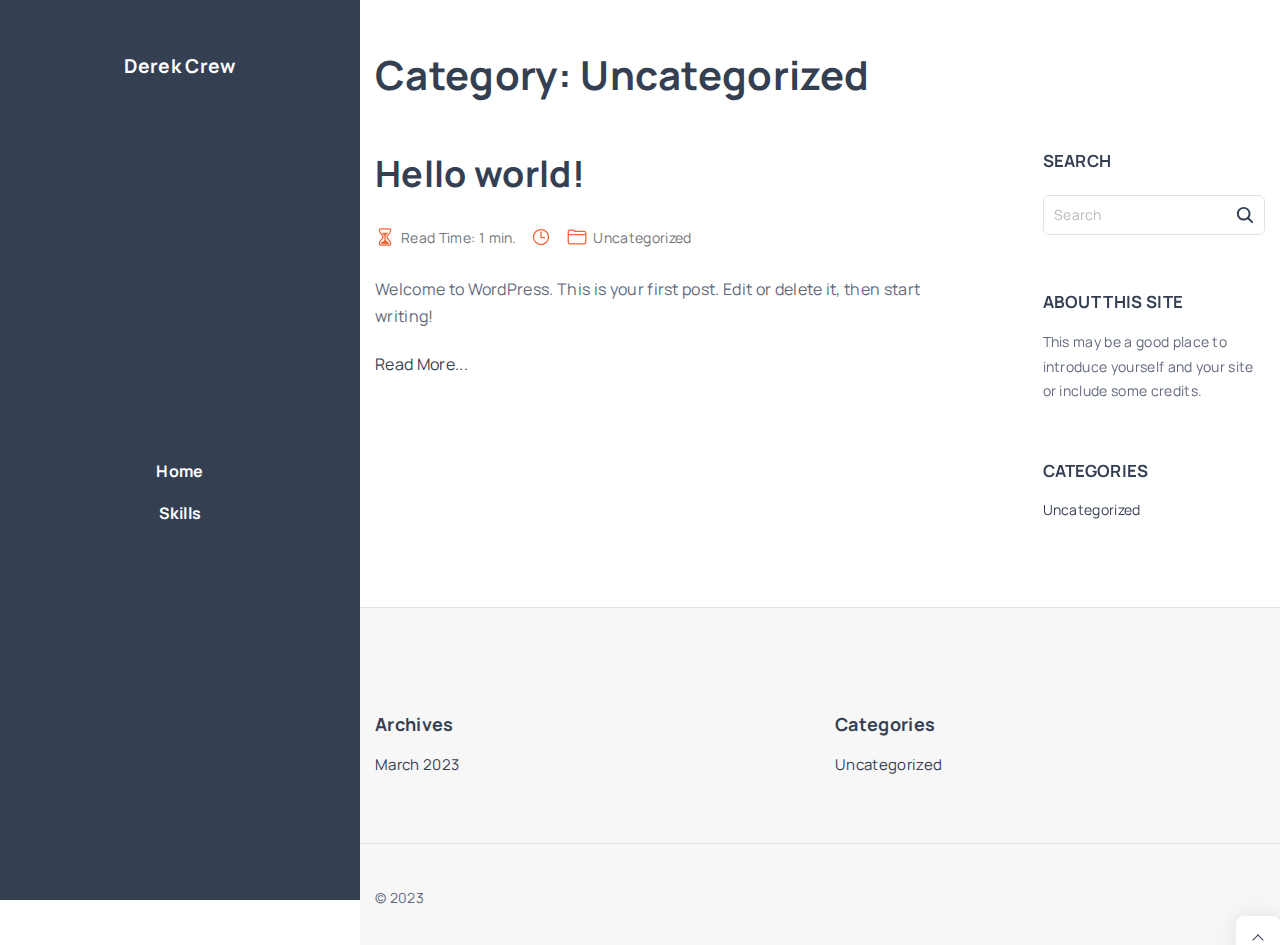
<file: category/uncategorized/index.html>
<!DOCTYPE html>
<html lang="en-US" class="no-js-disabled">
<head>
	<meta charset="UTF-8">
	<meta name="viewport" content="width=device-width, initial-scale=1">
	<link rel="profile" href="https://gmpg.org/xfn/11">
	<title>Uncategorized &#8211; Derek Crew</title>
<meta name="robots" content="max-image-preview:large">
<link rel="dns-prefetch" href="//fonts.googleapis.com">
<link rel="alternate" type="application/rss+xml" title="Derek Crew &raquo; Feed" href="/feed/">
<link rel="alternate" type="application/rss+xml" title="Derek Crew &raquo; Comments Feed" href="/comments/feed/">
<link rel="alternate" type="application/rss+xml" title="Derek Crew &raquo; Uncategorized Category Feed" href="/category/uncategorized/feed/">
<script>
window._wpemojiSettings = {"baseUrl":"https:\/\/s.w.org\/images\/core\/emoji\/14.0.0\/72x72\/","ext":".png","svgUrl":"https:\/\/s.w.org\/images\/core\/emoji\/14.0.0\/svg\/","svgExt":".svg","source":{"concatemoji":"\/wp-includes\/js\/wp-emoji-release.min.js?ver=6.2"}};
/*! This file is auto-generated */
!function(e,a,t){var n,r,o,i=a.createElement("canvas"),p=i.getContext&&i.getContext("2d");function s(e,t){p.clearRect(0,0,i.width,i.height),p.fillText(e,0,0);e=i.toDataURL();return p.clearRect(0,0,i.width,i.height),p.fillText(t,0,0),e===i.toDataURL()}function c(e){var t=a.createElement("script");t.src=e,t.defer=t.type="text/javascript",a.getElementsByTagName("head")[0].appendChild(t)}for(o=Array("flag","emoji"),t.supports={everything:!0,everythingExceptFlag:!0},r=0;r<o.length;r++)t.supports[o[r]]=function(e){if(p&&p.fillText)switch(p.textBaseline="top",p.font="600 32px Arial",e){case"flag":return s("🏳️‍⚧️","🏳️​⚧️")?!1:!s("🇺🇳","🇺​🇳")&&!s("🏴󠁧󠁢󠁥󠁮󠁧󠁿","🏴​󠁧​󠁢​󠁥​󠁮​󠁧​󠁿");case"emoji":return!s("🫱🏻‍🫲🏿","🫱🏻​🫲🏿")}return!1}(o[r]),t.supports.everything=t.supports.everything&&t.supports[o[r]],"flag"!==o[r]&&(t.supports.everythingExceptFlag=t.supports.everythingExceptFlag&&t.supports[o[r]]);t.supports.everythingExceptFlag=t.supports.everythingExceptFlag&&!t.supports.flag,t.DOMReady=!1,t.readyCallback=function(){t.DOMReady=!0},t.supports.everything||(n=function(){t.readyCallback()},a.addEventListener?(a.addEventListener("DOMContentLoaded",n,!1),e.addEventListener("load",n,!1)):(e.attachEvent("onload",n),a.attachEvent("onreadystatechange",function(){"complete"===a.readyState&&t.readyCallback()})),(e=t.source||{}).concatemoji?c(e.concatemoji):e.wpemoji&&e.twemoji&&(c(e.twemoji),c(e.wpemoji)))}(window,document,window._wpemojiSettings);
</script>
<style>img.wp-smiley,
img.emoji {
	display: inline !important;
	border: none !important;
	box-shadow: none !important;
	height: 1em !important;
	width: 1em !important;
	margin: 0 0.07em !important;
	vertical-align: -0.1em !important;
	background: none !important;
	padding: 0 !important;
}</style>
	<link rel="stylesheet" id="wp-block-library-css" href="/wp-includes/css/dist/block-library/style.min.css?ver=6.2" media="all">
<link rel="stylesheet" id="exs-style-css" href="/wp-content/themes/exs/assets/css/min/main-1200.css?ver=1.0.0" media="all">
<link rel="stylesheet" id="exs-menu-desktop-type-style-css" href="/wp-content/themes/exs/assets/css/min/menu-desktop3.css?ver=1.0.0" media="all and (min-width: 1200px)">
<link rel="stylesheet" id="exs-burger-type-style-css" href="/wp-content/themes/exs/assets/css/min/burger-type1.css?ver=1.0.0" media="all">
<link rel="stylesheet" id="exs-pagination-type-style-css" href="/wp-content/themes/exs/assets/css/min/pagination-type2.css?ver=1.0.0" media="all">
<link rel="stylesheet" id="exs-totop-type-style-css" href="/wp-content/themes/exs/assets/css/min/totop-type2.css?ver=1.0.0" media="all">
<link rel="stylesheet" id="exs-glightbox-style-css" href="/wp-content/themes/exs/assets/vendors/glightbox/glightbox.min.css?ver=1.0.0" media="all">
<link rel="stylesheet" id="exs-portfolio-style-css" href="/wp-content/themes/exs-portfolio/assets/css/min/main.css?ver=1.0.0" media="all">
<link rel="stylesheet" id="exs-portfolio-side-header-style-css" href="/wp-content/themes/exs-portfolio/assets/css/min/header-side.css?ver=1.0.0" media="all and (min-width: 1200px)">
<link rel="stylesheet" id="exs-google-fonts-style-css" href="//fonts.googleapis.com/css?family=Manrope%3Aregular%2C700&#038;subset=latin%2Clatin-ext&#038;display=swap&#038;ver=1.0.0" media="all">
<style id="exs-google-fonts-style-inline-css">body,button,input,select,textarea{font-family:"Manrope",sans-serif}</style>
<style id="exs-style-inline-inline-css">:root{--colorLight:#ffffff;--colorLightRGB:255,255,255;--colorFont:#60697b;--colorFontMuted:#71757a;--colorBackground:#f7f7f7;--colorBorder:#e1e1e1;--colorDark:#444444;--colorDarkMuted:#343f52;--colorMain:#f16334;--colorMain2:#ff9470;--colorMain3:#f27a52;--colorMain4:#17a685;--btn-fs:.92em;--socialGap:1em;--wli-my:.5em;--sb-gap:5rem;--sideNavWidth:360px;--sideNavPX:40px;--mobileNavWidth:360px;--mobileNavPX:40px;--sfixWidth:320px;--sfixPX:30px;}body{font-weight:400;}h1{font-size:2.5em;font-weight:700;margin-bottom:0.5em;}h2{font-size:2.25em;font-weight:700;margin-bottom:0.4em;}h3{font-size:1.75em;font-weight:700;margin-bottom:0.5em;}h4{font-size:1.5em;font-weight:700;margin-bottom:0.75em;}h5{font-size:1.2em;font-weight:700;margin-bottom:0.35em;}h6{font-size:1.05em;font-weight:700;margin-bottom:0.5em;}.singular .entry-content a:not([class]){color:var(--colorMain);}.singular .entry-content a:not([class]):hover{color:var(--colorMain2);}</style>
<link rel="https://api.w.org/" href="/wp-json/">
<link rel="alternate" type="application/json" href="/wp-json/wp/v2/categories/1">
<link rel="EditURI" type="application/rsd+xml" title="RSD" href="/xmlrpc.php?rsd">
<link rel="wlwmanifest" type="application/wlwmanifest+xml" href="/wp-includes/wlwmanifest.xml">
<meta name="generator" content="WordPress 6.2">
		<style id="wp-custom-css">.skills-column-header{
	text-align:center;
}
.skills-column-header img{
	height:150px;
	width:auto;
}
.skills-column-skill-group{
	text-align:center;
}
.skills-column-skill-group img{
	height:100px;
	width:auto;
}
.skills-column-skill-group p{
	text-align:justify;
}</style>
		</head>
<body id="body" class="archive category category-uncategorized category-1 hfeed with-sidebar btns-rounded meta-icons-main header-sticky menu-bold" itemtype="https://schema.org/Blog" itemscope="itemscope" data-nonce="13cd0ab085" data-ajax="http://52.32.189.154:8080/wp-admin/admin-ajax.php">
<svg xmlns="http://www.w3.org/2000/svg" viewbox="0 0 0 0" width="0" height="0" focusable="false" role="none" style="visibility: hidden; position: absolute; left: -9999px; overflow: hidden;"><defs><filter id="wp-duotone-dark-grayscale"><fecolormatrix color-interpolation-filters="sRGB" type="matrix" values=" .299 .587 .114 0 0 .299 .587 .114 0 0 .299 .587 .114 0 0 .299 .587 .114 0 0 "></fecolormatrix><fecomponenttransfer color-interpolation-filters="sRGB"><fefuncr type="table" tablevalues="0 0.49803921568627"></fefuncr><fefuncg type="table" tablevalues="0 0.49803921568627"></fefuncg><fefuncb type="table" tablevalues="0 0.49803921568627"></fefuncb><fefunca type="table" tablevalues="1 1"></fefunca></fecomponenttransfer><fecomposite in2="SourceGraphic" operator="in"></fecomposite></filter></defs></svg><svg xmlns="http://www.w3.org/2000/svg" viewbox="0 0 0 0" width="0" height="0" focusable="false" role="none" style="visibility: hidden; position: absolute; left: -9999px; overflow: hidden;"><defs><filter id="wp-duotone-grayscale"><fecolormatrix color-interpolation-filters="sRGB" type="matrix" values=" .299 .587 .114 0 0 .299 .587 .114 0 0 .299 .587 .114 0 0 .299 .587 .114 0 0 "></fecolormatrix><fecomponenttransfer color-interpolation-filters="sRGB"><fefuncr type="table" tablevalues="0 1"></fefuncr><fefuncg type="table" tablevalues="0 1"></fefuncg><fefuncb type="table" tablevalues="0 1"></fefuncb><fefunca type="table" tablevalues="1 1"></fefunca></fecomponenttransfer><fecomposite in2="SourceGraphic" operator="in"></fecomposite></filter></defs></svg><svg xmlns="http://www.w3.org/2000/svg" viewbox="0 0 0 0" width="0" height="0" focusable="false" role="none" style="visibility: hidden; position: absolute; left: -9999px; overflow: hidden;"><defs><filter id="wp-duotone-purple-yellow"><fecolormatrix color-interpolation-filters="sRGB" type="matrix" values=" .299 .587 .114 0 0 .299 .587 .114 0 0 .299 .587 .114 0 0 .299 .587 .114 0 0 "></fecolormatrix><fecomponenttransfer color-interpolation-filters="sRGB"><fefuncr type="table" tablevalues="0.54901960784314 0.98823529411765"></fefuncr><fefuncg type="table" tablevalues="0 1"></fefuncg><fefuncb type="table" tablevalues="0.71764705882353 0.25490196078431"></fefuncb><fefunca type="table" tablevalues="1 1"></fefunca></fecomponenttransfer><fecomposite in2="SourceGraphic" operator="in"></fecomposite></filter></defs></svg><svg xmlns="http://www.w3.org/2000/svg" viewbox="0 0 0 0" width="0" height="0" focusable="false" role="none" style="visibility: hidden; position: absolute; left: -9999px; overflow: hidden;"><defs><filter id="wp-duotone-blue-red"><fecolormatrix color-interpolation-filters="sRGB" type="matrix" values=" .299 .587 .114 0 0 .299 .587 .114 0 0 .299 .587 .114 0 0 .299 .587 .114 0 0 "></fecolormatrix><fecomponenttransfer color-interpolation-filters="sRGB"><fefuncr type="table" tablevalues="0 1"></fefuncr><fefuncg type="table" tablevalues="0 0.27843137254902"></fefuncg><fefuncb type="table" tablevalues="0.5921568627451 0.27843137254902"></fefuncb><fefunca type="table" tablevalues="1 1"></fefunca></fecomponenttransfer><fecomposite in2="SourceGraphic" operator="in"></fecomposite></filter></defs></svg><svg xmlns="http://www.w3.org/2000/svg" viewbox="0 0 0 0" width="0" height="0" focusable="false" role="none" style="visibility: hidden; position: absolute; left: -9999px; overflow: hidden;"><defs><filter id="wp-duotone-midnight"><fecolormatrix color-interpolation-filters="sRGB" type="matrix" values=" .299 .587 .114 0 0 .299 .587 .114 0 0 .299 .587 .114 0 0 .299 .587 .114 0 0 "></fecolormatrix><fecomponenttransfer color-interpolation-filters="sRGB"><fefuncr type="table" tablevalues="0 0"></fefuncr><fefuncg type="table" tablevalues="0 0.64705882352941"></fefuncg><fefuncb type="table" tablevalues="0 1"></fefuncb><fefunca type="table" tablevalues="1 1"></fefunca></fecomponenttransfer><fecomposite in2="SourceGraphic" operator="in"></fecomposite></filter></defs></svg><svg xmlns="http://www.w3.org/2000/svg" viewbox="0 0 0 0" width="0" height="0" focusable="false" role="none" style="visibility: hidden; position: absolute; left: -9999px; overflow: hidden;"><defs><filter id="wp-duotone-magenta-yellow"><fecolormatrix color-interpolation-filters="sRGB" type="matrix" values=" .299 .587 .114 0 0 .299 .587 .114 0 0 .299 .587 .114 0 0 .299 .587 .114 0 0 "></fecolormatrix><fecomponenttransfer color-interpolation-filters="sRGB"><fefuncr type="table" tablevalues="0.78039215686275 1"></fefuncr><fefuncg type="table" tablevalues="0 0.94901960784314"></fefuncg><fefuncb type="table" tablevalues="0.35294117647059 0.47058823529412"></fefuncb><fefunca type="table" tablevalues="1 1"></fefunca></fecomponenttransfer><fecomposite in2="SourceGraphic" operator="in"></fecomposite></filter></defs></svg><svg xmlns="http://www.w3.org/2000/svg" viewbox="0 0 0 0" width="0" height="0" focusable="false" role="none" style="visibility: hidden; position: absolute; left: -9999px; overflow: hidden;"><defs><filter id="wp-duotone-purple-green"><fecolormatrix color-interpolation-filters="sRGB" type="matrix" values=" .299 .587 .114 0 0 .299 .587 .114 0 0 .299 .587 .114 0 0 .299 .587 .114 0 0 "></fecolormatrix><fecomponenttransfer color-interpolation-filters="sRGB"><fefuncr type="table" tablevalues="0.65098039215686 0.40392156862745"></fefuncr><fefuncg type="table" tablevalues="0 1"></fefuncg><fefuncb type="table" tablevalues="0.44705882352941 0.4"></fefuncb><fefunca type="table" tablevalues="1 1"></fefunca></fecomponenttransfer><fecomposite in2="SourceGraphic" operator="in"></fecomposite></filter></defs></svg><svg xmlns="http://www.w3.org/2000/svg" viewbox="0 0 0 0" width="0" height="0" focusable="false" role="none" style="visibility: hidden; position: absolute; left: -9999px; overflow: hidden;"><defs><filter id="wp-duotone-blue-orange"><fecolormatrix color-interpolation-filters="sRGB" type="matrix" values=" .299 .587 .114 0 0 .299 .587 .114 0 0 .299 .587 .114 0 0 .299 .587 .114 0 0 "></fecolormatrix><fecomponenttransfer color-interpolation-filters="sRGB"><fefuncr type="table" tablevalues="0.098039215686275 1"></fefuncr><fefuncg type="table" tablevalues="0 0.66274509803922"></fefuncg><fefuncb type="table" tablevalues="0.84705882352941 0.41960784313725"></fefuncb><fefunca type="table" tablevalues="1 1"></fefunca></fecomponenttransfer><fecomposite in2="SourceGraphic" operator="in"></fecomposite></filter></defs></svg><a id="skip_link" class="screen-reader-text skip-link" href="#main">Skip to content</a>
<div id="box" class="box-normal">
	<div id="top-wrap" class="container-960">
<div id="header-affix-wrap" class="header-wrap i m  ">
		<header id="header" data-bg="i m" class="header header-1 i m  menu-right always-sticky   header-tall has-menu ">
						<div class="container">
			<a class="logo logo-left no-image   " href="/" rel="home" itemprop="url">
			<span class="logo-text">
						<span class="logo-text-primary ">
				<span class="fs-inherit fs-xl-inherit">
				Derek Crew				</span>
			</span><!-- .logo-text-primary -->
								</span><!-- .logo-text -->
	</a><!-- .logo -->
			<div id="logo-align"></div>
			<div id="overlay"></div>				<nav id="nav_top" class="top-nav" aria-label="Top Menu">
					<ul id="menu-primary" class="top-menu menu-low-items">
<li class="hidden menu-mobile-logo"><span><a class="logo logo-left no-image   " href="/" rel="home" itemprop="url">
			<span class="logo-text">
						<span class="logo-text-primary ">
				<span class="fs-inherit fs-xl-inherit">
				Derek Crew				</span>
			</span><!-- .logo-text-primary -->
								</span><!-- .logo-text -->
	</a><!-- .logo -->
</span></li>
<li id="menu-item-24" class="menu-item menu-item-type-custom menu-item-object-custom menu-item-home menu-item-24"><a href="/" data-hover="Home"><span class="nav-menu-item-inside" data-hover="Home">Home</span></a></li>
<li id="menu-item-116" class="menu-item menu-item-type-custom menu-item-object-custom menu-item-116"><a href="https://derek-crew.com/skills/index.html" data-hover="Skills"><span class="nav-menu-item-inside" data-hover="Skills">Skills</span></a></li>
</ul>							<button id="nav_close" class="nav-btn active" aria-controls="nav_top" aria-expanded="true" aria-label="Top Menu Close">
								<span></span>
							</button>
										</nav><!-- .top-nav -->
								<button id="nav_toggle" class="nav-btn" aria-controls="nav_top" aria-expanded="false" aria-label="Top Menu Toggler">
					<span></span>
				</button>
					</div>
<!-- .container -->
			</header><!-- #header -->
	</div>
<!-- #header-affix-wrap-->
<section class="title title-1    container-960">
		<div class="container pt-3 pb-3">
					<h1 itemprop="headline"><span class="tax-name"><span class="taxonomy-name-title">Category: </span><span>Uncategorized</span></span></h1>
				</div>
<!-- .container -->
	</section><!-- #title -->
</div>
<!-- #top-wrap-->	<div id="main" class="main sidebar-25 sidebar-gap-5 container-960">
		<div class="container  pb-5">
						<div id="columns" class="main-columns">
				<main id="col" class="column-main ">
						<div id="layout" class="layout-default-absolute layout-cols-1 layout-gap-default">
		<article id="post-1" class="post-1 post type-post status-publish format-standard hentry category-uncategorized no-post-thumbnail" itemtype="https://schema.org/Article" itemscope="itemscope">
						<header class="entry-header">
				<h2 class="entry-title"><a href="/hello-world/" rel="bookmark">Hello world!</a></h2>		</header><!-- .entry-header -->
				<footer class="entry-footer entry-footer-top">			<span class="entry-readtime-wrap icon-inline ">
			<span class="svg-icon icon-hourglass-empty"><svg xmlns="http://www.w3.org/2000/svg" class="ionicon" width="512" height="512" viewbox="0 0 512 512"><path d="M145.61 464h220.78c19.8 0 35.55-16.29 33.42-35.06C386.06 308 304 310 304 256s83.11-51 95.8-172.94c2-18.78-13.61-35.06-33.41-35.06H145.61c-19.8 0-35.37 16.28-33.41 35.06C124.89 205 208 201 208 256s-82.06 52-95.8 172.94c-2.14 18.77 13.61 35.06 33.41 35.06z" fill="none" stroke="currentColor" stroke-linecap="round" stroke-linejoin="round" stroke-width="32"></path><path d="M343.3 432H169.13c-15.6 0-20-18-9.06-29.16C186.55 376 240 356.78 240 326V224c0-19.85-38-35-61.51-67.2-3.88-5.31-3.49-12.8 6.37-12.8h142.73c8.41 0 10.23 7.43 6.4 12.75C310.82 189 272 204.05 272 224v102c0 30.53 55.71 47 80.4 76.87 9.95 12.04 6.47 29.13-9.1 29.13z"></path></svg></span>				<span class="readtime-word meta-word">
					Read Time: 				</span><!--.readtime-word-->
							<span class="readtime-time meta-word">
			1				</span><!--.readtime-time-->
							<span class="readtime-word meta-word">
					min.				</span><!--.readtime-word-->
						</span><!--.entry-readtime-wrap-->
						<span class="entry-date-wrap icon-inline ">
			<span class="svg-icon icon-clock-outline"><svg xmlns="http://www.w3.org/2000/svg" class="ionicon" width="512" height="512" viewbox="0 0 512 512"><path d="M256 64C150 64 64 150 64 256s86 192 192 192 192-86 192-192S362 64 256 64z" fill="none" stroke="currentColor" stroke-miterlimit="10" stroke-width="32"></path><path fill="none" stroke="currentColor" stroke-linecap="round" stroke-linejoin="round" stroke-width="32" d="M256 128v144h96"></path></svg></span>					<a href="/hello-world/" rel="bookmark" itemprop="mainEntityOfPage">
								<span class="hidden" itemprop="datePublished">
				March 28, 2023				</span>
								<span class="hidden" itemprop="dateModified">
					March 28, 2023				</span>
									</a>
						</span><!--.entry-date-wrap-->
							<span class="entry-categories-wrap icon-inline ">
				<span class="svg-icon icon-folder-outline"><svg xmlns="http://www.w3.org/2000/svg" class="ionicon" width="512" height="512" viewbox="0 0 512 512"><path d="M440 432H72a40 40 0 01-40-40V120a40 40 0 0140-40h75.89a40 40 0 0122.19 6.72l27.84 18.56a40 40 0 0022.19 6.72H440a40 40 0 0140 40v240a40 40 0 01-40 40zM32 192h448" fill="none" stroke="currentColor" stroke-linecap="round" stroke-linejoin="round" stroke-width="32"></path></svg>
</span>					<span class="categories-list">
				<a href="/category/uncategorized/" rel="category tag">Uncategorized</a>					</span><!--.categories-list-->
				</span><!--.entry-categories-wrap-->
				</footer><!-- .entry-footer -->

		<div class="entry-content">
			<p>Welcome to WordPress. This is your first post. Edit or delete it, then start writing! <span class="more-tag d-block mt-05"><a class="more-link" href="/hello-world/">Read More...<span class="screen-reader-text"> "Hello world!"</span></a></span><!-- .more-tag --></p>
		</div>
<!-- .entry-content -->

		<footer class="entry-footer  entry-footer-bottom"></footer><!-- .entry-footer -->

	</article><!-- #post-1 -->

	</div>
<!-- #layout -->
	</main><!-- #main -->
	<aside id="aside" itemtype="https://schema.org/WPSideBar" itemscope="itemscope" class="column-aside fs-14  wt-uppercase">
	<div id="widgets-wrap" class="widgets-wrap sticky">

		<div id="search-2" class="widget widget_search">
<h3 class="widget-title"><span><span class="widget-title-word widget-title-word-1">Search</span></span></h3>
<form autocomplete="off" role="search" method="get" class="search-form" action="http://52.32.189.154:8080/">

	<input type="search" id="search-form-6433ab9eeb93b" class="search-field" placeholder="Search" value="" name="s">
			<button type="submit" class="search-submit"><span class="svg-icon icon-magnify"><svg xmlns="http://www.w3.org/2000/svg" class="ionicon" width="512" height="512" viewbox="0 0 512 512"><path d="M456.69 421.39L362.6 327.3a173.81 173.81 0 0034.84-104.58C397.44 126.38 319.06 48 222.72 48S48 126.38 48 222.72s78.38 174.72 174.72 174.72A173.81 173.81 0 00327.3 362.6l94.09 94.09a25 25 0 0035.3-35.3zM97.92 222.72a124.8 124.8 0 11124.8 124.8 124.95 124.95 0 01-124.8-124.8z"></path></svg>
</span>			<span class="screen-reader-text">Search</span>
		</button>
		
	<label for="search-form-6433ab9eeb93b" class="screen-reader-text">
		Search for:	</label>

</form>
<!-- .search-form -->
</div>
<div id="text-2" class="widget widget_text">
<h3 class="widget-title"><span><span class="widget-title-word widget-title-word-1">About</span> <span class="widget-title-word widget-title-word-2">This</span> <span class="widget-title-word widget-title-word-3">Site</span></span></h3>			<div class="textwidget">
<p>This may be a good place to introduce yourself and your site or include some credits.</p>
</div>
		</div>
<div id="categories-2" class="widget widget_categories">
<h3 class="widget-title"><span><span class="widget-title-word widget-title-word-1">Categories</span></span></h3>
			<ul>
					<li class="cat-item cat-item-1 current-cat">
<a aria-current="page" href="/category/uncategorized/">Uncategorized</a>
</li>
			</ul>

			</div>
	</div>
<!-- .widgets-wrap -->
</aside><!-- .column-aside -->
	</div>
<!-- #columns -->
		</div>
<!-- .container -->
	</div>
<!-- #main -->
	<div id="bottom-wrap" class="container-960 ">
<footer id="footer" class="footer footer-1 l m fs-15 ">
			<hr class="section-hr">
			<div class="container pt-7 pb-1">
				<div class="layout-cols-2 layout-gap-30">
			<aside class="footer-widgets grid-wrapper">
				<div id="block-5" class="grid-item widget widget_block"><div class="wp-block-group is-layout-flow">
<h2 class="wp-block-heading">Archives</h2>
<ul class="wp-block-archives-list wp-block-archives">	<li><a href="/2023/03/">March 2023</a></li>
</ul>
</div></div>
<div id="block-6" class="grid-item widget widget_block"><div class="wp-block-group is-layout-flow">
<h2 class="wp-block-heading">Categories</h2>
<ul class="wp-block-categories-list wp-block-categories">	<li class="cat-item cat-item-1 current-cat">
<a aria-current="page" href="/category/uncategorized/">Uncategorized</a>
</li>
</ul>
</div></div>			</aside><!-- .footer-widgets> -->
		</div>
			</div>
<!-- .container -->
			<hr class="section-hr">
		</footer><!-- #footer -->
<div id="copyright" class="copyright l m fs-14 ">
	<div class="container pt-2 pb-2">
		<div class="cols-2">

			<div class="copyright-text">
				&copy; <span class="copyright-year">2023</span>			</div>
					</div>
<!-- .cols-2 -->
	</div>
<!-- .container -->

</div>
<!-- #copyright -->
</div>
<!-- #bottom-wrap -->
</div>
<!-- #box -->

<div id="search_dropdown">
	<form autocomplete="off" role="search" method="get" class="search-form" action="http://52.32.189.154:8080/">

	<input type="search" id="search-form-6433ab9eeda63" class="search-field" placeholder="Search" value="" name="s">
			<button type="submit" class="search-submit"><span class="svg-icon icon-magnify"><svg xmlns="http://www.w3.org/2000/svg" class="ionicon" width="512" height="512" viewbox="0 0 512 512"><path d="M456.69 421.39L362.6 327.3a173.81 173.81 0 0034.84-104.58C397.44 126.38 319.06 48 222.72 48S48 126.38 48 222.72s78.38 174.72 174.72 174.72A173.81 173.81 0 00327.3 362.6l94.09 94.09a25 25 0 0035.3-35.3zM97.92 222.72a124.8 124.8 0 11124.8 124.8 124.95 124.95 0 01-124.8-124.8z"></path></svg>
</span>			<span class="screen-reader-text">Search</span>
		</button>
		
	<label for="search-form-6433ab9eeda63" class="screen-reader-text">
		Search for:	</label>

</form>
<!-- .search-form -->
</div>
<!-- #search_dropdown -->
<button id="search_modal_close" class="nav-btn active" aria-controls="search_dropdown" aria-expanded="true" aria-label="Search Toggler">
	<span></span>
</button>

	<a id="to-top" href="#body">
		<span class="screen-reader-text">
			Go to top		</span>
	</a>
<script src="/wp-content/themes/exs/assets/js/min/init.js?ver=1.0.0" id="exs-init-script-js"></script>
<script src="/wp-content/themes/exs/assets/vendors/glightbox/glightbox.min.js?ver=1.0.0" id="exs-glightbox-script-js"></script>
<script src="/wp-content/themes/exs/assets/vendors/glightbox/glightbox.init.js?ver=1.0.0" id="exs-glightbox-init-script-js"></script>
</body>
</html>
</file>
<file: wp-content/themes/exs/assets/css/min/main-1200.css>
:root{--colorLight: #ffffff;--colorLightRGB: 255, 255, 255;--colorFont: #555555;--colorFontMuted: #666666;--colorBackground: #f7f7f7;--colorBorder: #e1e1e1;--colorDark: #444444;--colorDarkMuted: #222222;--colorMain: #a17de8;--colorMain2: #8a8dff;--colorMain3: #e678f5;--colorMain4: #7892f5;--btn-fs: .92em;--sb-gap: 2.5rem;--wli-my: .5em;--sideNavWidth: 290px;--mobileNavWidth: 290px;--sideNavPX: 20px;--mobileNavPX: 20px;--socialGap: 1em;--overlay-dark: 0.55;--overlay-light: 0.75;--c-facebook: #3b5998;--c-twitter: #1da1f2;--c-youtube: #ff0000;--c-instagram: #c13584;--c-pinterest: #bd081c;--c-linkedin: #0077b5;--c-github: #333333;--c-skype: #00aff0;--c-tiktok: #000000;--c-buffer: #2c4bff;--c-tumblr: #455974;--c-reddit: #f84300;--c-evernote: #82bd3e;--c-delicious: #3399ff;--c-stumbleupon: #eb4823;--c-telegram: #2fa3d9;--c-mastodon: #6364ff}.svg-icon{line-height:.8}.svg-icon svg{max-width:20px;max-height:20px;fill:var(--colorDarkMuted)}.social-links{line-height:1;display:flex}.social-links a{display:inline-block}.social-links a svg{max-width:18px;max-height:18px}.social-links a:hover{opacity:.7}.social-links a+a{margin-left:var(--socialGap)}.icon-inline{display:inline-flex;align-items:center;vertical-align:middle}.icon-inline .svg-icon{margin-right:6px}.icon-inline .svg-icon:last-child{margin-right:0}.icon-inline>strong{white-space:nowrap;margin-right:4px}.entry-footer .icon-inline:not([class*=fs-]){align-items:flex-start}.icons-media .icon-inline{align-items:flex-start;padding-top:0;text-align:left}.icons-media .icon-inline strong{display:block;line-height:1}.meta-icons-main .icon-inline .svg-icon svg{fill:var(--colorMain);color:var(--colorMain)}.meta-icons-main .c .icon-inline .svg-icon svg{fill:#fff;color:#fff}.meta-icons-main2 .icon-inline .svg-icon svg{fill:var(--colorMain2);color:var(--colorMain2)}.meta-icons-main2 .c2 .icon-inline .svg-icon svg{fill:#fff;color:#fff}.meta-icons-border .icon-inline .svg-icon svg{fill:var(--colorBorder);color:var(--colorBorder)}.meta-icons-dark .icon-inline .svg-icon svg{fill:var(--colorDark);color:var(--colorDark)}.meta-icons-dark-muted .icon-inline .svg-icon svg{fill:var(--colorDarkMuted);color:var(--colorDarkMuted)}.animation-enabled .animate,[data-animate*=".column-aside .widget"] .column-aside .widget,[data-animate*=".footer-widgets .widget"] .footer-widgets .widget,[data-animate*=".hfeed article.post"].hfeed .post,[data-animate*=".hfeed .post .post-thumbnail img"].hfeed .post .post-thumbnail img{visibility:hidden}.animated{visibility:visible !important}.preloader{position:fixed;top:5px;right:0;z-index:13000;opacity:1;transition:all .35s ease}.no-js .preloader{display:none}.preloader.cover{top:0;left:0;bottom:0;background:rgba(255,255,255,.95);height:100%}.preloader.cover .preloader_css{position:absolute;left:50%;top:50%;margin:-20px 0 0 -20px}.preloader.loaded{opacity:0;z-index:-1}.preloader.loaded .preloader_css{opacity:0;-webkit-animation-play-state:paused;animation-play-state:paused}.preloader_css{width:30px;height:30px;margin:10px;border:3px solid #f7f7f7;border-radius:50%;border-top-color:var(--colorMain);opacity:1;transition:opacity .35s ease;-webkit-animation:spin .5s infinite linear;animation:spin .5s infinite linear}@-webkit-keyframes spin{0%{-webkit-transform:rotate(0deg);transform:rotate(0deg)}100%{-webkit-transform:rotate(359deg);transform:rotate(359deg)}}@keyframes spin{0%{-webkit-transform:rotate(0deg);transform:rotate(0deg)}100%{-webkit-transform:rotate(359deg);transform:rotate(359deg)}}/*! normalize.css v8.0.1 | MIT License | github.com/necolas/normalize.css */html{line-height:1.15;-webkit-text-size-adjust:100%}body{margin:0}main{display:block}hr{box-sizing:content-box;overflow:visible}pre{font-family:monospace,monospace;font-size:1em}a{background-color:rgba(0,0,0,0)}abbr[title]{border-bottom:none;text-decoration:underline;-webkit-text-decoration:underline dotted;text-decoration:underline dotted}b,strong{font-weight:700}code,kbd,samp{font-family:monospace,monospace;font-size:1em}small{font-size:80%}sub,sup{font-size:75%;line-height:0;position:relative;vertical-align:baseline}sub{bottom:-0.25em}sup{top:-0.5em}img{border-style:none}button,input,optgroup,select,textarea{font-family:inherit;font-size:100%;line-height:1.15;margin:0}button,input{overflow:visible}button,select{text-transform:none}button,[type=button],[type=reset],[type=submit]{-webkit-appearance:button;cursor:pointer}button::-moz-focus-inner,[type=button]::-moz-focus-inner,[type=reset]::-moz-focus-inner,[type=submit]::-moz-focus-inner{border-style:none;padding:0}button:-moz-focusring,[type=button]:-moz-focusring,[type=reset]:-moz-focusring,[type=submit]:-moz-focusring{outline:1px dotted ButtonText}fieldset{padding:.35em .75em .625em}legend{box-sizing:border-box;color:inherit;display:table;max-width:100%;padding:0;white-space:normal}progress{vertical-align:baseline}textarea{overflow:auto}[type=checkbox],[type=radio]{box-sizing:border-box;padding:0}[type=number]::-webkit-inner-spin-button,[type=number]::-webkit-outer-spin-button{height:auto}[type=search]{-webkit-appearance:textfield;outline-offset:-2px}[type=search]::-webkit-search-decoration{-webkit-appearance:none}::-webkit-file-upload-button{-webkit-appearance:button;font:inherit}details{display:block}summary{display:list-item}template{display:none}[hidden]{display:none}*{box-sizing:border-box}html{scroll-behavior:smooth;overflow-x:hidden;width:100%}html.customize-preview{scroll-behavior:initial}body{background-color:var(--colorLight);text-rendering:optimizeLegibility;word-break:break-word;width:100%;position:relative;font-weight:300}body,button,input,select,textarea{color:var(--colorFont);font-family:-apple-system,BlinkMacSystemFont,"Segoe UI",Roboto,Oxygen-Sans,Ubuntu,Cantarell,"Helvetica Neue",sans-serif;font-size:16px;font-size:1rem;line-height:1.74;letter-spacing:.02em}iframe{max-width:100%}figure,img{margin:0;max-width:100%;height:auto}figcaption{font-size:14px;text-align:center;line-height:1.4;padding:.2em .3em}table{width:100%;border-collapse:collapse}td,th{padding:.5em 1em;word-break:initial}th{text-align:inherit;background-color:var(--colorBackground)}.i th{background-color:rgba(0,0,0,0)}code{padding:0 .5rem;font-size:.85rem;display:inline-block;background-color:var(--colorBackground)}pre{margin:1.5em 0;max-width:100%;overflow-x:auto;font-size:.85rem;padding:1em;background-color:var(--colorBackground)}blockquote{margin:2em 0;padding:1em 0 1em 1.75em;border-left:3px solid;border-color:var(--colorMain) !important}blockquote:last-child,blockquote p:last-child{margin-bottom:0}blockquote cite img{max-width:50px;border-radius:50%;margin-right:.5em;vertical-align:middle}cite{font-style:normal;font-size:.92em}a{outline:none;text-decoration:none;transition:.2s all ease;color:var(--colorDarkMuted)}a:focus,a:hover{color:var(--colorMain)}a:focus{outline:1px dotted rgba(124,124,124,.9);outline-offset:2px}ol,ul,dd{padding-left:20px}dt{font-weight:bolder}dd{margin-left:0}ol.styled,ul.styled{padding-left:0;list-style:none}ol.styled li,ul.styled li{padding:.5em 0}ol.bordersul,ul.bordersul{border-top:1px solid var(--colorBorder);border-bottom:1px solid var(--colorBorder)}ol.bordersli li,ul.bordersli li{padding:.75em 0}ol.bordersli li+li,ul.bordersli li+li{border-top:1px solid var(--colorBorder)}ol.styled{counter-reset:olc}ol.styled li{counter-increment:olc}ol.styled li:before{content:counter(olc) ". ";color:var(--colorMain)}ul.styled li:before{content:"";display:inline-block;width:.5em;height:1em;margin-right:1.5em;border:2px solid var(--colorMain);border-width:0 2px 2px 0;position:relative;bottom:.05em;left:.5em;-webkit-transform:rotate(45deg);transform:rotate(45deg)}nav>ul{margin-top:0}h1,h2,h3,h4,h5,h6{color:var(--colorDarkMuted);line-height:1.34;margin-top:2em;margin-bottom:1em;font-weight:400}h1:first-child:not([class*=mt-]),h2:first-child:not([class*=mt-]),h3:first-child:not([class*=mt-]),h4:first-child:not([class*=mt-]),h5:first-child:not([class*=mt-]),h6:first-child:not([class*=mt-]){margin-top:0}h1{font-size:2em}h2{font-size:1.5em}h3{font-size:1.3em}h4{font-size:1.2em}h5{font-size:1.1em}h6{font-size:1em}p{margin-top:0;margin-bottom:1.5em}p:last-child:after{content:"";display:block;clear:both}address{margin-bottom:1.5em}hr{border:0;height:1px;margin:0;background-color:var(--colorBorder)}mark{color:inherit;background-color:rgba(0,0,0,0)}.special{font-size:2em;text-transform:uppercase}.small{font-size:.92em}.normal{font-size:1em}.big{font-size:3em}.huge{font-size:4.5em}fieldset{border-color:var(--colorBorder);border-width:1px;border-style:solid;padding:.5em 1.25em 1.25em}input,label,select,button,textarea{font-size:inherit;margin:0;border:0;padding:0;display:inline-block;vertical-align:middle;white-space:normal;background:none}label{cursor:pointer;font-size:.92em}button:focus,input:focus,textarea:focus{outline:1px dotted rgba(124,124,124,.9);outline-offset:2px}input[type=date],input[type=datetime],input[type=datetime-local],input[type=email],input[type=month],input[type=number],input[type=password],input[type=search],input[type=tel],input[type=text],input[type=time],input[type=url],input[type=week],textarea,select{padding:.15em .75em;min-height:40px;border:1px solid;border-color:var(--colorBorder);background-color:var(--colorLight);box-shadow:none}textarea{padding-top:.25em;padding-bottom:.25em}input[type=number]{padding-right:0}select{height:40px;line-height:40px;white-space:nowrap}input[type=checkbox],input[type=radio]{width:13px;height:13px;margin-right:.25em;position:relative;top:-0.15em}input[type=search]{-webkit-appearance:textfield}::-webkit-search-decoration{display:none}.wp-block-button__link:visited,.wp-block-button__link:active,.wp-block-button__link:focus{color:var(--colorLight)}[type=reset],[type=button],[type=submit],.wp-block-button__link{overflow:hidden;width:auto;position:relative;border:3px solid;border-color:rgba(0,0,0,0);display:inline-block;line-height:1;font-size:var(--btn-fs);font-weight:normal;text-align:center;padding:15px 23px 15px;border-radius:1px;background-color:var(--colorDark);color:var(--colorLight);cursor:pointer;transition:color .25s,background-color .25s,border-color .25s ease-out,opacity .25s ease-out}[type=reset]:hover,[type=button]:hover,[type=submit]:hover,.wp-block-button__link:hover{background-color:var(--colorMain);color:#fff;cursor:pointer;opacity:.9}.btns-big [type=reset],.btns-big [type=button],.btns-big [type=submit],.btns-big .wp-block-button__link{padding:20px 35px 20px}.btns-uppercase [type=reset],.btns-uppercase [type=button],.btns-uppercase [type=submit],.btns-uppercase .wp-block-button__link{text-transform:uppercase}.btns-bold [type=reset],.btns-bold [type=button],.btns-bold [type=submit],.btns-bold .wp-block-button__link{font-weight:bold}.btns-rounded [type=reset],.btns-rounded [type=button],.btns-rounded [type=submit],.btns-rounded .wp-block-button__link{border-radius:6px}.btns-round [type=reset],.btns-round [type=button],.btns-round [type=submit],.btns-round .wp-block-button__link{border-radius:40px}.btns-colormain [type=reset],.btns-colormain [type=button],.btns-colormain [type=submit],.btns-colormain .wp-block-button__link{background-color:var(--colorMain);color:#fff}.btns-colormain [type=reset]:hover,.btns-colormain [type=button]:hover,.btns-colormain [type=submit]:hover,.btns-colormain .wp-block-button__link:hover{background-color:var(--colorDark);color:var(--colorLight)}.btns-outline [type=reset],.btns-outline [type=button],.btns-outline [type=submit],.btns-outline .wp-block-button__link{background-color:rgba(0,0,0,0);color:var(--colorDark);border-color:var(--colorDark)}.btns-outline [type=reset]:hover,.btns-outline [type=button]:hover,.btns-outline [type=submit]:hover,.btns-outline .wp-block-button__link:hover{background-color:var(--colorDark);color:var(--colorLight)}.btns-colormain.btns-outline [type=reset],.btns-colormain.btns-outline [type=button],.btns-colormain.btns-outline [type=submit],.btns-colormain.btns-outline .wp-block-button__link{color:var(--colorMain);border-color:var(--colorMain)}.btns-colormain.btns-outline [type=reset]:hover,.btns-colormain.btns-outline [type=button]:hover,.btns-colormain.btns-outline [type=submit]:hover,.btns-colormain.btns-outline .wp-block-button__link:hover{border-color:var(--colorMain);background-color:var(--colorMain);color:#fff}button:disabled,[type=submit]:disabled{cursor:not-allowed;opacity:.5}.is-style-outline [class].wp-block-button__link{padding:15px 23px 15px}.btns-big .is-style-outline [class].wp-block-button__link{padding:20px 35px 20px}.is-style-outline .wp-block-button__link{background-color:rgba(0,0,0,0);border-width:3px}.btns-rounded input,.btns-rounded select,.btns-rounded textarea{border-radius:6px}.btns-round input,.btns-round select,.btns-round textarea{border-radius:20px}input[type=file]{display:block}textarea{vertical-align:top;overflow:auto}select[multiple]{vertical-align:top}::-webkit-input-placeholder{opacity:.5;-webkit-transition:opacity .6s ease;transition:opacity .6s ease}:-ms-input-placeholder{opacity:.5;-ms-transition:opacity .6s ease;transition:opacity .6s ease}::placeholder{opacity:.5;transition:opacity .6s ease}:focus::-webkit-input-placeholder{opacity:0}:focus:-ms-input-placeholder{opacity:0}:focus::placeholder{opacity:0}.l{background-color:var(--colorLight)}.m{background-color:var(--colorBackground)}.i{background-color:var(--colorDark);color:rgba(var(--colorLightRGB), 0.8)}.i input,.i select,.i textarea{color:rgba(var(--colorLightRGB), 0.8);border-color:rgba(var(--colorLightRGB), 0.3);background:rgba(0,0,0,0)}.i ::-webkit-input-placeholder{color:rgba(var(--colorLightRGB), 0.8)}.i :-ms-input-placeholder{color:rgba(var(--colorLightRGB), 0.8)}.i ::placeholder{color:rgba(var(--colorLightRGB), 0.8)}.i h1,.i h2,.i h3,.i h4,.i h5,.i h6{color:var(--colorLight)}.i a{color:var(--colorLight)}.i a:hover{color:var(--colorMain)}.i .button,.i button,.i input[type=reset],.i input[type=button],.i input[type=submit],.i .wp-block-button__link{background-color:var(--colorLight);color:var(--colorDarkMuted)}.i .button:hover,.i button:hover,.i input[type=reset]:hover,.i input[type=button]:hover,.i input[type=submit]:hover,.i .wp-block-button__link:hover{background-color:var(--colorMain);color:#fff}.btns-colormain .i .button,.btns-colormain .i button,.btns-colormain .i input[type=reset],.btns-colormain .i input[type=button],.btns-colormain .i input[type=submit],.btns-colormain .i .wp-block-button__link{background-color:var(--colorMain);color:#fff}.btns-outline .i .button,.btns-outline .i button,.btns-outline .i input[type=reset],.btns-outline .i input[type=button],.btns-outline .i input[type=submit],.btns-outline .i .wp-block-button__link{background:rgba(0,0,0,0);border-color:var(--colorLight);color:var(--colorLight)}.i .is-style-outline a.wp-block-button__link{border-color:var(--colorLight);color:var(--colorLight);background:rgba(0,0,0,0)}.i .is-style-outline a.wp-block-button__link:hover{border-color:rgba(0,0,0,0);background-color:var(--colorMain)}.i.m{background-color:var(--colorDarkMuted)}.i.c{background-color:var(--colorMain);color:rgba(255,255,255,.8)}.i.c input,.i.c select,.i.c textarea{color:rgba(255,255,255,.8);border-color:rgba(255,255,255,.3);background:rgba(0,0,0,0)}.i.c ::-webkit-input-placeholder{color:rgba(255,255,255,.8)}.i.c :-ms-input-placeholder{color:rgba(255,255,255,.8)}.i.c ::placeholder{color:rgba(255,255,255,.8)}.i.c h1,.i.c h2,.i.c h3,.i.c h4,.i.c h5,.i.c h6{color:#fff}.i.c a.logo,.i.c a:not([class]){color:#fff}.i.c a.logo:hover,.i.c a:not([class]):hover{opacity:.7;color:#fff}.i.c .button:hover,.i.c button:hover,.i.c input[type=reset]:hover,.i.c input[type=button]:hover,.i.c input[type=submit]:hover,.i.c .wp-block-button__link:hover{background-color:var(--colorMain2);border-color:rgba(0,0,0,0)}.btns-colormain .i.c .button,.btns-colormain .i.c button,.btns-colormain .i.c input[type=reset],.btns-colormain .i.c input[type=button],.btns-colormain .i.c input[type=submit],.btns-colormain .i.c .wp-block-button__link{background-color:var(--colorMain2)}.btns-colormain.btns-outline .i.c .button,.btns-colormain.btns-outline .i.c button,.btns-colormain.btns-outline .i.c input[type=reset],.btns-colormain.btns-outline .i.c input[type=button],.btns-colormain.btns-outline .i.c input[type=submit],.btns-colormain.btns-outline .i.c .wp-block-button__link{background-color:rgba(0,0,0,0)}.btns-colormain.btns-outline .i.c .button:hover,.btns-colormain.btns-outline .i.c button:hover,.btns-colormain.btns-outline .i.c input[type=reset]:hover,.btns-colormain.btns-outline .i.c input[type=button]:hover,.btns-colormain.btns-outline .i.c input[type=submit]:hover,.btns-colormain.btns-outline .i.c .wp-block-button__link:hover{background-color:var(--colorMain2)}.i.c .is-style-outline a.wp-block-button__link{border-color:var(--colorLight);color:var(--colorLight);background:rgba(0,0,0,0)}.i.c .is-style-outline a.wp-block-button__link:hover{border-color:rgba(0,0,0,0);background-color:var(--colorDarkMuted)}.i.c .svg-icon svg,.i.c .icon-inline .svg-icon svg{fill:#fff}.i.c.c2{background-color:var(--colorMain2)}.i.c.c3{background-color:var(--colorMain3)}.i.c.c4{background-color:var(--colorMain4)}.i.c.gradient{background-image:linear-gradient(0deg, var(--colorMain), var(--colorMain2))}.i.c.gradient.horizontal{background-image:linear-gradient(90deg, var(--colorMain), var(--colorMain2))}.i.c.gradient.diagonal{background-image:linear-gradient(45deg, var(--colorMain), var(--colorMain2))}.i .svg-icon svg,.i .icon-inline .svg-icon svg{fill:var(--colorLight)}.i .l.affix .svg-icon svg{fill:var(--colorDarkMuted)}.i .affix.l{color:#fff}.i .affix.l a:not([class*=button]){color:var(--colorDarkMuted)}.i .affix.l a:not([class*=button]):hover{color:var(--colorMain)}.i .affix.l [type=search]{border-color:var(--colorBorder);color:var(--colorDarkMuted)}.i .section-hr{background-color:rgba(255,255,255,.15)}.d-block{display:block}.bordered{border:1px solid;border-color:var(--colorBorder)}.i .bordered{border-color:rgba(255,255,255,.15)}.muted{background-color:var(--colorBackground)}.l.m .muted{background-color:var(--colorLight)}.i .muted{background-color:rgba(255,255,255,.1)}.shadow{box-shadow:0 0 20px 0 rgba(100,100,100,.15)}.i .shadow{box-shadow:0 0 20px 0 rgba(255,255,255,.1)}.extra-padding,.bordered,.muted,.shadow{padding:1.5em}.rounded{border-radius:10px;overflow:hidden}.background-overlay{position:relative}.background-overlay:before{content:"";position:absolute;top:0;right:0;bottom:0;left:0;background-color:rgba(0, 0, 0, var(--overlay-dark))}.background-overlay.overlay-light:before{background-color:rgba(255, 255, 255, var(--overlay-light))}.background-overlay>*{position:relative}.background-cover{background-position:50% 0;background-size:cover}.background-cover.cover-center{background-position:50% 50%}.background-fixed{background-attachment:fixed}.dropdown{position:relative}.fs-9{font-size:9px}.fs-10{font-size:10px}.fs-11{font-size:11px}.fs-12{font-size:12px}.fs-13{font-size:13px}.fs-14{font-size:14px}.fs-15{font-size:15px}.fs-16{font-size:16px}.fs-17{font-size:17px}.fs-18{font-size:18px}.fs-19{font-size:19px}.fs-20{font-size:20px}.fs-21{font-size:21px}.fs-22{font-size:22px}.fs-23{font-size:23px}.fs-24{font-size:24px}.fs-25{font-size:25px}.fs-26{font-size:26px}@media(min-width: 1200px){.fs-xl-9{font-size:9px}.fs-xl-10{font-size:10px}.fs-xl-11{font-size:11px}.fs-xl-12{font-size:12px}.fs-xl-13{font-size:13px}.fs-xl-14{font-size:14px}.fs-xl-15{font-size:15px}.fs-xl-16{font-size:16px}.fs-xl-17{font-size:17px}.fs-xl-18{font-size:18px}.fs-xl-19{font-size:19px}.fs-xl-20{font-size:20px}.fs-xl-21{font-size:21px}.fs-xl-22{font-size:22px}.fs-xl-23{font-size:23px}.fs-xl-24{font-size:24px}.fs-xl-25{font-size:25px}.fs-xl-26{font-size:26px}}.small-text{font-size:.75em;text-transform:uppercase;font-weight:bold;letter-spacing:.15em}.fw-700{font-weight:700}.text-uppercase{text-transform:uppercase}.text-right{text-align:right}.text-center{text-align:center}.text-right{text-align:right}.bg-main{color:#fff;background-color:var(--colorMain)}.lists-inline li{display:inline;padding-right:.5em}.container{position:relative;max-width:1400px;margin:auto}.container:before,.container:after{content:"";display:block;clear:both}.container-1400 .container{max-width:1400px}.container-1140 .container{max-width:1140px}.container-960 .container{max-width:960px}.container-720 .container{max-width:720px}.container-1400>.container{max-width:1400px}.container-1140>.container{max-width:1140px}.container-960>.container{max-width:960px}.container-720>.container{max-width:720px}.row:before,.row:after{content:"";display:block;clear:both}.container-fluid{position:relative;padding-left:15px;padding-right:15px}.container-fluid:before,.container-fluid:after{content:"";display:block;clear:both}@media(max-width: 1430px){.container{padding-left:15px;padding-right:15px}}.container-flex{display:flex;flex-wrap:wrap}@media(min-width: 992px){.container-md-flex{display:flex;align-items:center}}.cols-1,.gallery-columns-1{display:block}.cols-1>*,.cols-1>.grid-sizer,.cols-1>.grid-item,.gallery-columns-1>*,.gallery-columns-1>.grid-sizer,.gallery-columns-1>.grid-item{width:100%}.cols-2,.gallery-columns-2{display:flex;flex-wrap:wrap}.cols-2>*,.gallery-columns-2>*{width:50%}.cols-3,.gallery-columns-3{display:flex;flex-wrap:wrap}.cols-3>*,.gallery-columns-3>*{width:33.333%}.cols-4,.gallery-columns-4{display:flex;flex-wrap:wrap}.cols-4>*,.gallery-columns-4>*{width:25%}.cols-5,.gallery-columns-5{display:flex;flex-wrap:wrap}.cols-5>*,.gallery-columns-5>*{width:20%}.cols-6,.gallery-columns-6{display:flex;flex-wrap:wrap}.cols-6>*,.gallery-columns-6>*{width:16.666%}.gallery-columns-7,.gallery-columns-8,.gallery-columns-9{display:flex;flex-wrap:wrap}.gallery-columns-7>*,.gallery-columns-8>*,.gallery-columns-9>*{width:16.666%}.grid-wrapper{display:flex;flex-wrap:wrap}.grid-wrapper .grid-sizer{display:none}.grid-item .has-post-thumbnail>.item-content{padding-top:.75em}.grid-item .post-title{font-size:1.1em;margin:0 0 .5em}.layout-gap-1 .grid-wrapper,.layout-gap-1 .masonry{margin-left:-1px;margin-right:0px}.layout-gap-1 .grid-item{padding-right:0px;padding-left:1px;padding-bottom:1px}.layout-gap-2 .grid-wrapper,.layout-gap-2 .masonry{margin-left:-1px;margin-right:-1px}.layout-gap-2 .grid-item{padding-right:1px;padding-left:1px;padding-bottom:2px}.layout-gap-3 .grid-wrapper,.layout-gap-3 .masonry{margin-left:-2px;margin-right:-1px}.layout-gap-3 .grid-item{padding-right:1px;padding-left:2px;padding-bottom:3px}.layout-gap-4 .grid-wrapper,.layout-gap-4 .masonry{margin-left:-2px;margin-right:-2px}.layout-gap-4 .grid-item{padding-right:2px;padding-left:2px;padding-bottom:4px}.layout-gap-5 .grid-wrapper,.layout-gap-5 .masonry{margin-left:-3px;margin-right:-2px}.layout-gap-5 .grid-item{padding-right:2px;padding-left:3px;padding-bottom:5px}.layout-gap-10 .grid-wrapper,.layout-gap-10 .masonry{margin-left:-5px;margin-right:-5px}.layout-gap-10 .grid-item{padding-right:5px;padding-left:5px;padding-bottom:10px}.layout-gap-15 .grid-wrapper,.layout-gap-15 .masonry{margin-left:-8px;margin-right:-7px}.layout-gap-15 .grid-item{padding-right:7px;padding-left:8px;padding-bottom:15px}.layout-gap-20 .grid-wrapper,.layout-gap-20 .masonry{margin-left:-10px;margin-right:-10px}.layout-gap-20 .grid-item{padding-right:10px;padding-left:10px;padding-bottom:20px}.layout-gap-30 .grid-wrapper,.layout-gap-30 .masonry{margin-left:-15px;margin-right:-15px}.layout-gap-30 .grid-item{padding-right:15px;padding-left:15px;padding-bottom:30px}.layout-gap-40 .grid-wrapper,.layout-gap-40 .masonry{margin-left:-20px;margin-right:-20px}.layout-gap-40 .grid-item{padding-right:20px;padding-left:20px;padding-bottom:40px}.layout-gap-50 .grid-wrapper,.layout-gap-50 .masonry{margin-left:-25px;margin-right:-25px}.layout-gap-50 .grid-item{padding-right:25px;padding-left:25px;padding-bottom:50px}.layout-gap-60 .grid-wrapper,.layout-gap-60 .masonry{margin-left:-30px;margin-right:-30px}.layout-gap-60 .grid-item{padding-right:30px;padding-left:30px;padding-bottom:60px}.grid-sizer,.grid-item{width:100%}@media screen and (min-width: 576px){.grid-sizer,.grid-item{width:50%}.layout-cols-1 .grid-item{width:100%}}@media screen and (min-width: 992px){.layout-cols-3 .grid-sizer,.layout-cols-3 .grid-item{width:33.3333%}.layout-cols-4 .grid-sizer,.layout-cols-4 .grid-item,.layout-cols-5 .grid-sizer,.layout-cols-5 .grid-item,.layout-cols-6 .grid-sizer,.layout-cols-6 .grid-item{width:25%}}@media screen and (min-width: 1200px){.layout-cols-5 .grid-sizer,.layout-cols-5 .grid-item{width:20%}.layout-cols-6 .grid-sizer,.layout-cols-6 .grid-item{width:16.666%}}.section{margin-left:-100em;margin-right:-100em;padding-left:100em;padding-right:100em}.section.extra-padding{padding-left:101.5em;padding-right:101.5em}.section.extra-padding.alignfull{padding-left:1.5em;padding-right:1.5em}.with-sidebar .section{margin-left:0;margin-right:0;padding-left:1.5em;padding-right:1.5em}@media(max-width: 1200px){.section.alignfull{padding-left:0;padding-right:0}}@media screen and (min-width: 1300px){.section.alignwide{padding-left:0;padding-right:0}.section.alignwide.extra-padding{padding-left:1.5em;padding-right:1.5em}}.decor{position:relative;z-index:2;-webkit-clip-path:inset(-60px 0);clip-path:inset(-60px 0);overflow:visible}.decor:before,.decor:after{content:"";position:absolute;left:0;right:0;height:60px;top:-59px;background-color:var(--colorLight);-webkit-clip-path:polygon(100% 0, 0% 100%, 100% 100%);clip-path:polygon(100% 0, 0% 100%, 100% 100%);display:none}.decor:after{top:auto;bottom:-59px;-webkit-transform:scaleY(-1) scaleX(-1);transform:scaleY(-1) scaleX(-1)}@media(max-width: 1199px){.decor:before,.decor:after{height:30px;top:-29px}.decor:after{top:auto;bottom:-29px}}.decor.section:before,.decor.section:after{left:50%;right:50%;margin-left:-50vw;margin-right:-50vw}.decor.decor-t-inverse:before{-webkit-transform:scaleX(-1);transform:scaleX(-1)}.decor.decor-b-inverse:after{-webkit-transform:scaleY(-1);transform:scaleY(-1)}.decor.chev-t:before{-webkit-clip-path:polygon(50% 100%, 100% 0, 100% 100%, 0 100%, 0 0);clip-path:polygon(50% 100%, 100% 0, 100% 100%, 0 100%, 0 0)}.decor.chev-b:after{-webkit-clip-path:polygon(50% 100%, 100% 0, 100% 100%, 0 100%, 0 0);clip-path:polygon(50% 100%, 100% 0, 100% 100%, 0 100%, 0 0)}.decor.arr-t:before{-webkit-clip-path:polygon(50% 0, 100% 0, 50% 100%, 0 0);clip-path:polygon(50% 0, 100% 0, 50% 100%, 0 0);-webkit-transform:scaleY(-1);transform:scaleY(-1)}.decor.arr-b:after{-webkit-clip-path:polygon(50% 0, 100% 0, 50% 100%, 0 0);clip-path:polygon(50% 0, 100% 0, 50% 100%, 0 0);-webkit-transform:none;transform:none}.decor.m:before,.decor.m:after{background-color:var(--colorBackground)}.decor.i:before,.decor.i:after{background-color:var(--colorDark)}.decor.i.m:before,.decor.i.m:after{background-color:var(--colorDarkMuted)}.decor.c:before,.decor.c:after{background-color:var(--colorMain)}.decor.c2:before,.decor.c2:after{background-color:var(--colorMain2)}.decor.gradient:after{background-color:var(--colorMain2)}.decor-t:before,.decor-t-inverse:before,.arr-t:before,.chev-t:before,.decor-b:after,.decor-b-inverse:after,.arr-b:after,.chev-b:after{display:block}.screen{min-height:100vh;display:flex;flex-direction:column;justify-content:center}.posts-list{padding:0;margin:0;text-align:left}.posts-list img{display:block;line-height:1}.posts-list li{display:flex}.posts-list li img{max-width:80px !important;min-width:80px;height:auto}@media screen and (max-width: 1199px){.posts-list li img{max-width:60px !important;min-width:60px}}.posts-list li h3,.posts-list li h4{line-height:1.4;margin:.3em 0 .3em;font-size:1em}.posts-list li+li{margin-top:1rem}.posts-list .posts-list-thumbnail{margin-right:1rem;width:auto}.posts-list .posts-list-thumbnail:focus{outline-offset:-1px}li .post-date.icon-inline{font-size:14px;margin-top:8px;line-height:1;display:flex;align-items:flex-start;color:var(--colorFontMuted)}li .post-date.icon-inline svg{fill:var(--colorFontMuted);max-width:1em;max-height:1em}.i li .post-date.icon-inline{color:var(--colorLight)}.i li .post-date.icon-inline svg{fill:var(--colorLight)}.posts-list-thumbnail{display:block;position:relative;width:100%}.posts-list-thumbnail img{display:block;height:100%;width:100%;-o-object-fit:cover;object-fit:cover}.posts-list-thumbnail .svg-icon{position:absolute;top:0;right:0;line-height:38px;width:30px;height:30px;text-align:center;background-color:rgba(0,0,0,.5)}.posts-list-thumbnail .svg-icon svg{fill:#fff;color:#fff}.post-title{word-break:break-word;-webkit-hyphens:auto;-ms-hyphens:auto;hyphens:auto;margin-bottom:0}.sub-title{margin-bottom:3em}@media screen and (max-width: 767px){.posts-featured{margin-bottom:1em}.posts-featured-item{margin-bottom:1em}}@media screen and (min-width: 768px){.posts-wrap .content-absolute{height:100%}}.posts-single-item+.posts-single-item,.posts-single-item+.posts-side-item,.posts-side-item+.posts-single-item,.posts-side-item+.posts-side-item{margin-top:2em}.widget .posts-side-item .entry-header{padding:0}.widget .posts-side-item .entry-header .entry-title{font-size:1.2em}.widget-posts-title-only h3.post-title{margin-top:0}.widget-posts-title-only li+li{margin-top:0}.column-aside .posts-wrap{display:block}.column-aside .posts-wrap>*{width:100%}.column-aside .grid-wrapper{display:block}.column-aside .grid-wrapper .grid-item{width:100%}.column-aside .posts-featured-item{margin-bottom:2em}.layout-cols article{margin-bottom:1.5em}@media(min-width: 768px){.d-grid{display:grid;grid-gap:1em}.d-grid [class*=item-]{position:relative;overflow:hidden}.d-grid [class*=item-] img{-o-object-fit:cover;object-fit:cover;width:100%;height:100%}.layout-gap-1 .d-grid{grid-gap:1px}.layout-gap-2 .d-grid{grid-gap:2px}.layout-gap-3 .d-grid{grid-gap:3px}.layout-gap-4 .d-grid{grid-gap:4px}.layout-gap-5 .d-grid{grid-gap:5px}.layout-gap-10 .d-grid{grid-gap:10px}.layout-gap-15 .d-grid{grid-gap:15px}.layout-gap-20 .d-grid{grid-gap:20px}.layout-gap-30 .d-grid{grid-gap:30px}.layout-gap-40 .d-grid{grid-gap:40px}.layout-gap-50 .d-grid{grid-gap:50px}.layout-gap-60 .d-grid{grid-gap:60px}.grid-4-cols,.grid-2-cols{grid-template-columns:1fr 1fr}.grid-2-cols-big-first{grid-template-columns:2fr 1fr}.grid-3-cols{grid-template-columns:1fr 1fr 1fr}.layout-2-cols-loop .post-grid-item:nth-child(6n-1),.layout-2-cols-loop .post-grid-item:nth-child(6n+1),.layout-2-cols-loop .post-grid-item:nth-child(1){grid-row:auto/span 2}}@media(min-width: 992px){.grid-4-cols{grid-template-columns:1fr 1fr 1fr 1fr}}.read-all-link{display:block;margin-top:2em;text-align:right}.text-center .read-all-link{text-align:center}div.cats-pills{margin:.5em 0 .8em}div.cats-pills a{display:inline-block;padding:.125em 1em;color:#fff !important;background-color:var(--colorMain);border-radius:3em}div.cats-pills a:hover{background-color:var(--colorDark)}div.cats-pills-first a{display:none}div.cats-pills-first a:first-child{display:inline-block}.cats-links-first a,.cats-links-first .cats-separator{display:none}.cats-links-first a:first-child,.cats-links-first .svg-icon+a{display:inline}.side-item .post-thumbnail{margin-bottom:0}.side-item .item-content{padding-top:2em}@media screen and (min-width: 576px){.side-item{display:flex}.side-item>*{flex:2 1}.side-item>*:first-child{flex:1 1;margin-right:30px}.side-item.has-post-thumbnail .item-content{padding-top:0}.side-item.has-post-thumbnail.article-even,.side-item.has-post-thumbnail.article-odd{align-items:center}.side-item.has-post-thumbnail.article-even>*,.side-item.has-post-thumbnail.article-odd>*{flex:1 1}.side-item.has-post-thumbnail.article-even{flex-direction:row-reverse;text-align:right}.side-item.has-post-thumbnail.article-even>*:first-child{margin-right:0;margin-left:30px}}.item-media img{display:block}.content-absolute{position:relative;display:flex}.content-absolute .entry-title{margin-bottom:.3em}.content-absolute .overlap-content{position:absolute;padding:3em 1em .75em;bottom:0;right:0;left:0;pointer-events:none;background:linear-gradient(0deg, rgba(0, 0, 0, 0.8) 0%, rgba(0, 0, 0, 0) 100%);color:#fff}.content-absolute .overlap-content h1,.content-absolute .overlap-content h2,.content-absolute .overlap-content h3,.content-absolute .overlap-content h4{color:#fff}.content-absolute .overlap-content a{color:#fff;pointer-events:initial}.content-absolute .overlap-content a:hover{color:#fff;opacity:.7}.content-absolute .overlap-content span .svg-icon svg{fill:#fff;color:#fff}.content-absolute .overlap-content .entry-footer{margin-top:.5em;color:rgba(255,255,255,.7)}.content-absolute .overlap-content .entry-footer span{color:rgba(255,255,255,.7)}.content-absolute .overlap-content .entry-footer a:hover{color:var(--colorMain)}.content-absolute h2,.content-absolute h3{margin-bottom:.15em}.content-absolute p:last-child{margin-bottom:0}.abs-link{position:absolute;top:0;left:0;right:0;bottom:0}.icon-box{margin-bottom:2em}.icon-box .icon-box-content{padding-top:1em}.icon-box h3{margin-bottom:.75em}.icon-box .icon-box-media{display:block}.icon-box .icon-box-media img,.icon-box .icon-box-media svg{display:block;margin-bottom:1.75em}.icon-box.text-center img,.icon-box.text-center svg{margin-left:auto;margin-right:auto}.icon-box.horizontal{display:flex}.icon-box.horizontal img,.icon-box.horizontal svg{max-width:100px;margin-right:1em}.icon-box.horizontal h3{margin-bottom:.5em}.topline{position:relative;z-index:11}.header-absolute-wrap .topline{background-color:rgba(0,0,0,0);z-index:12}.topline .container,.topline .container-fluid{display:flex;align-items:center;padding-top:.75em;padding-bottom:.75em}.topline .container>*:first-child,.topline .container-fluid>*:first-child{margin-right:auto}.topline .icon-inline{margin:0 1em 0 0}.topline .icon-inline:last-child{margin-right:0}.topline .login-links span:last-child a{margin-right:0}@media screen and (max-width: 991px){.topline .dropdown-menu-md{display:none}.topline .dropdown-menu-md .login-links{padding:0;display:block}.topline .dropdown-menu-md .login-links .svg-icon{display:none}.topline .dropdown-menu-md .login-links a{margin-top:.7em;display:block}.topline .active .dropdown-menu-md{min-width:300px;max-width:310px;padding:1.5em;display:block;position:absolute;z-index:11;background-color:var(--colorLight);color:var(--colorFont);box-shadow:0 0 20px 0 rgba(100,100,100,.15)}.topline .active .dropdown-menu-md a:not([class]){color:var(--colorDarkMuted)}.topline .active .dropdown-menu-md a:not([class]):hover{color:var(--colorMain)}.topline .active .dropdown-menu-md .svg-icon svg{fill:var(--colorDarkMuted)}.topline .active .dropdown-menu-md>*{line-height:1.4}.topline .active .dropdown-menu-md>*+*{margin-top:.7em}.topline .dropdown-menu-md .icon-inline{display:flex;align-items:flex-start;margin-right:0;height:auto}}.right .dropdown-menu{right:0}#topline_dropdown_toggle{height:26px;margin-left:-0.5em}.right #topline_dropdown_toggle{margin-right:-0.5em}@media screen and (min-width: 992px){#topline_dropdown_toggle{display:none}}.toplogo{position:relative}.header-absolute-wrap .toplogo{background-color:rgba(0,0,0,0);z-index:11}.toplogo .meta-wrap>*{margin:.5em 0}.toplogo [class*=cols-]{align-items:center}@media(max-width: 599px){.toplogo [class*=cols-]{flex-direction:column}.toplogo [class*=cols-]>*{width:auto}.toplogo [class*=cols-] .search-social-wrap>*,.toplogo [class*=cols-] .meta-wrap>*{margin:1em 0}}@media(min-width: 600px){.toplogo [class*=cols-]>*:last-child{text-align:right;justify-content:flex-end}}.toplogo .search-social-wrap.flex-column{align-items:flex-end;flex-direction:column}.toplogo .search-social-wrap.flex-column>*{margin:1em 0}.toplogo .search-social-wrap.flex-column>*+*{margin-top:0}.toplogo .container-md-flex .logo{justify-content:center;margin-right:auto}.toplogo .container-md-flex .icon-inline,.toplogo .container-md-flex .search-social-wrap{padding:6px 0}@media(min-width: 992px){.toplogo .container-md-flex .icon-inline,.toplogo .container-md-flex .search-social-wrap{margin-left:1.25em}}@media(max-width: 991px){.toplogo .container-md-flex{text-align:center}}.toplogo .flex-icons{display:flex;flex-wrap:wrap;justify-content:space-between;gap:9px}.search-social-wrap{display:flex;align-items:center;justify-content:center}.header-absolute-wrap{position:relative}.header-absolute-content{position:absolute;top:0;left:0;right:0}.header>div.container,.header>div.container-fluid,.header-wrap{min-height:60px}.header-wrap.transparent{background-color:rgba(0,0,0,0)}.header-wrap.absolute{min-height:0}.header{top:0;left:0;right:0;position:relative;transition-property:background-color,-webkit-transform;transition-property:transform,background-color;transition-property:transform,background-color,-webkit-transform;z-index:10}.top-menu-active .header{z-index:12}.header.transparent:not(.affix){background-color:rgba(0,0,0,0);background-image:none}.header.affix{position:fixed;-webkit-transform:translateY(-100%);transform:translateY(-100%);box-shadow:0 0 20px 0 rgba(100,100,100,.1)}.header.affix.scrolling-down{transition-timing-function:ease-in;transition-duration:.25s}.header.affix.scrolling-up{transition-timing-function:ease-out;transition-duration:.3s;-webkit-transform:translateY(0);transform:translateY(0)}.header.affix.always-sticky{-webkit-transform:none;transform:none}.header>div.container,.header>div.container-fluid{display:flex;justify-content:center;align-items:center}@media(max-width: 1199px){.header>div.container,.header>div.container-fluid{padding:0}}.header>div.container-fluid{padding:0}.header #nav_toggle{display:none}.header.header-2:not(.affix) .logo,.header.header-3:not(.affix) .logo{display:none;opacity:0}.header-bottom{position:relative}#header-image .l:not(.affix),#header-image .i:not(.affix),#header-image .m:not(.affix){background-color:rgba(0,0,0,0);background-image:none}.login-links{padding-left:1em;white-space:nowrap}.login-links a{display:inline-block;margin-right:.5em}@media(min-width: 1200px){.header .container-fluid .login-links span:last-child a{margin-right:1em}}.header-search{position:relative}@media(min-width: 400px){.header .header-search .search-form{margin:0 1em}}.header-search #search_toggle{border:none;background:rgba(0,0,0,0);padding:.25em .85em .2em;line-height:1}a.header-button{white-space:nowrap;margin:5px 15px}@media screen and (min-width: 1200px){.container a.header-button{margin-right:0}}@media screen and (max-width: 575px){#header a.header-button{padding-left:1em;padding-right:1em}}#search_dropdown{z-index:-1;opacity:0;position:fixed;top:0;right:0;left:0;padding:1.5em;transition:all .25s ease-in-out;-webkit-transform:scale(0);transform:scale(0)}@media screen and (max-width: 767px){#search_dropdown{padding:.5em}}@media screen and (max-width: 390px){#search_dropdown{padding-right:45px}}#search_dropdown form{max-width:300px;margin:auto;display:none}#search_dropdown.active{opacity:1;background-color:#fff;background-color:var(--colorLight);z-index:21;-webkit-transform:scale(1);transform:scale(1)}#search_dropdown.active form{display:block}#search_modal_close{position:fixed;right:-60px;top:5px;transition:right .6s ease}.active+#search_modal_close{right:0;z-index:22}.logo-wrap{text-align:center;line-height:1}.logo-link{display:inline-block}.header a.logo:first-child{margin-right:1em}.logo{display:flex;align-items:center;line-height:1;white-space:nowrap}.logo.px{padding-left:1.5em;padding-right:1.5em}.logo .logo-text{margin:0 1em}.logo .logo-text span{margin-top:5px;margin-bottom:5px}@media(min-width: 1200px){.container-fluid .logo.no-image .logo-text{margin:0 1em}.header:not(.header-7) .container .logo.no-image .logo-text{margin-left:0}}.toplogo .logo.no-image .logo-text{margin:0}.logo:not(.logo-between) .logo-text-primary{font-size:1.2em;font-weight:bold}#toplogo.header-tall .logo{padding-top:1.5em;padding-bottom:1.5em}@media(max-width: 991px){#toplogo.header-tall .logo{padding-top:1em;padding-bottom:1em}}#header.header-tall:not(.affix) .logo{padding-top:1.5em;padding-bottom:1.5em}.logo.logo-left{text-align:left}.logo.logo-left span span{display:block}.logo.logo-vertical{display:inline-block;text-align:center}.logo.logo-vertical span{display:block}.logo.logo-between>span{padding:0 1em}.logo.logo-between.no-image{padding:0 .25em}.logo.logo-between.no-image>span{padding:0 .25em}.logo img{max-height:100px;width:auto;display:inline}.header .logo.w0{width:0}.header .logo.w0:first-child{margin-right:0}.header .logo.w0 img{max-width:none}#logo-align{margin-right:auto}.section-hr{box-sizing:border-box;position:absolute;margin:0 auto;padding:0;left:0;right:0;bottom:0;background-color:var(--colorBorder);width:100%}.container .section-hr,.section-hr.container{left:0;right:0}.customize-partial-edit-shortcut+.section-hr,.section-hr:first-child{bottom:auto;top:0}#message_top .message-top-text{padding:.5em 1em;display:inline-block}#message_bottom{position:fixed;bottom:0;right:0;left:0;z-index:20;padding:.5em 1em}#message_bottom.thin{left:auto;right:10px;bottom:10px;max-width:300px;padding:1em}#message_bottom.thin .message-bottom-text{display:block;padding:0}#message_bottom.thin button{margin-top:1em}#box{display:flex;flex-direction:column;min-height:100vh}#box.box-fade-in{transition:opacity .35s ease-out;opacity:0}.window-loaded #box.box-fade-in{opacity:1}.title{position:relative}.title h1{margin-top:0;margin-bottom:0}.title .breadcrumbs{margin:.5em 0}.title .breadcrumbs li{display:inline-block}.title .search-form{margin:1em 0;max-width:400px}.title.text-center .search-form{margin-left:auto;margin-right:auto}@media(min-width: 768px){.title.title-inline>[class*=container]{display:flex;flex-wrap:wrap;align-items:center}.title.title-inline h1+nav{margin-left:2em;padding-left:2em;border-left:1px solid var(--colorBorder)}.title.title-inline .search-form{margin-left:2em;margin-right:2em}}@media(min-width: 768px){.intro .d-grid{align-items:center}.intro.image-right .d-grid>*:first-child{order:2}}@media(max-width: 767px){.intro .d-grid .intro-section-text{padding-top:2em;text-align:center}}.intro.image-top .intro-section-text{margin-top:3em}.intro.image-bottom .intro-section-text{margin-bottom:3em}.intro .search-form{margin:2em 0;max-width:400px}.intro.text-right .search-form{margin-left:auto}.intro.text-center .search-form{margin:2em auto}.intro-buttons{margin-top:2em}.intro-teasers.intro-top-overlap{background-color:rgba(0,0,0,0)}.intro-teasers .top-overlap{margin-top:-5rem}.intro-teasers-grid-wrap.px{padding-left:1em;padding-right:1em}.intro-teasers-description{margin-bottom:2em}#main{position:relative;flex-grow:1;overflow:hidden}.overflow-visible #main,.with-sidebar #main{overflow:visible}.column-aside{max-width:430px;margin:4em 0 0}.column-aside .widgets-wrap.sticky{position:-webkit-sticky;position:sticky;top:40px}.column-aside .widgets-wrap>*+*{margin-top:4em}@media screen and (min-width: 576px)and (max-width: 991px){.column-aside{max-width:none}.column-aside .widgets-wrap{display:flex;flex-wrap:wrap}.column-aside .widgets-wrap>*{margin-top:0;margin-bottom:3em;flex:1 1 46%}.column-aside .widgets-wrap>*:nth-child(odd){margin-right:2%}.column-aside .widgets-wrap>*:nth-child(odd):last-child{margin-bottom:0}.column-aside .widgets-wrap>*:nth-child(even){margin-left:2%}}@media screen and (min-width: 992px){.with-sidebar .main-columns{display:flex}.with-sidebar .column-main{width:66.666%;padding-right:var(--sb-gap)}.with-sidebar .column-aside{margin-top:0;width:33.333%}.with-sidebar .sidebar-25 .column-main{width:75%}.with-sidebar .sidebar-25 .column-aside{width:25%}.sidebar-left .column-aside{order:1}.sidebar-left .column-main{order:2;padding-right:0 !important;padding-left:var(--sb-gap)}}.sidebar-home>*{margin-bottom:4em}@media screen and (min-width: 767px){.sidebar-home{display:grid;grid-template-columns:1fr 1fr 1fr;grid-gap:2em}.sidebar-home>*{margin-bottom:0}.sidebar-home>.widget-fullwidth{grid-column:1/span 3}}.sidebar-home-before{margin-bottom:4em}.sidebar-home-after{margin-top:4em}.footer,.footer-top{position:relative;overflow:hidden}.footer-widgets>*{margin-bottom:1em}@media screen and (min-width: 768px){.footer-widgets.one-half-only{width:50%;margin-left:auto;margin-right:auto}}@media screen and (min-width: 1200px){.footer-widgets.one-half-first>*:first-child{width:50%}.footer-widgets.one-half-second>*:nth-child(2){width:50%}}.footer-widgets-fullwidth>*+*{margin-top:3em}.copyright{position:relative}.copyright .copyright-text{margin:.5em 0}.copyright .copyright-menu{margin:.5em 0;padding:0;list-style:none}.copyright .copyright-menu li{display:inline-block;margin:0 .25em}.copyright .cols-2{align-items:center}@media screen and (max-width: 767px){.copyright .cols-2{display:block}.copyright .cols-2>*{width:auto}}.copyright .cols-2>*:last-child{margin-top:1em;display:block}@media screen and (min-width: 768px){.copyright .cols-2>*:last-child:not(:only-child){margin-top:0;text-align:right}}#bottom-wrap[style] .footer-top,#bottom-wrap[style] .footer,#bottom-wrap[style] .copyright{background-color:rgba(0,0,0,0)}#to-top{position:fixed;right:0;bottom:-60px;background-color:var(--colorLight);box-shadow:0 0 20px 0 rgba(100,100,100,.15);width:44px;height:44px;line-height:44px;font-size:1rem;text-align:center;transition:bottom .3s ease-in-out;z-index:2}#to-top.visible{bottom:0}#to-top:before{content:"";display:inline-block;position:relative;top:0;width:7px;height:7px;border-style:solid;border-width:1px 1px 0 0;border-color:var(--colorDarkMuted);-webkit-transform:rotate(-45deg);transform:rotate(-45deg)}#overlay{position:fixed;top:0;left:0;height:100vh;width:100vw;z-index:20;opacity:0;visibility:hidden;background-color:rgba(0,0,0,.001);transition:all .2s ease;cursor:url("[data-uri]"),auto}.side-menu-active #overlay,.search-dropdown-active #overlay{background-color:rgba(0,0,0,.5);opacity:1;visibility:visible}ul a:not([href]):empty{display:none}.nav-btn{width:44px;height:44px;border:none;text-align:center;position:relative;cursor:pointer}.nav-btn[class]{padding:0}.nav-btn[id][id][id]{background:rgba(0,0,0,0)}.nav-btn:hover,.nav-btn:focus{background:rgba(0,0,0,0) !important}.nav-btn span,.nav-btn span:before,.nav-btn span:after{width:18px;height:2px;margin:auto;left:0;display:block;position:relative;content:"";background:var(--colorDarkMuted);transition:.25s all ease-in-out}.i .nav-btn span,.i .nav-btn span:before,.i .nav-btn span:after{background:var(--colorLight)}.i.c .nav-btn span,.i.c .nav-btn span:before,.i.c .nav-btn span:after{background:#fff}.i .l.affix .nav-btn span,.i .l.affix .nav-btn span:before,.i .l.affix .nav-btn span:after{background:var(--colorDarkMuted)}.nav-btn.active span{background:rgba(0,0,0,0) !important}.nav-btn span:before{bottom:5px;opacity:1}.nav-btn span:after{top:3px}.nav-btn.active span:before{top:1px;-webkit-transform:rotate(45deg);transform:rotate(45deg)}.nav-btn.active span:after{top:-1px;-webkit-transform:rotate(-45deg);transform:rotate(-45deg)}.nav-btn.type-dots{width:28px;height:28px}.nav-btn.type-dots span,.nav-btn.type-dots span:before,.nav-btn.type-dots span:after{height:3px;width:3px;border-radius:50%}.nav-btn.type-dots span:before{bottom:6px}.nav-btn.type-dots span:after{top:3px}.nav-btn.type-dots.active span,.nav-btn.type-dots.active span:before,.nav-btn.type-dots.active span:after{width:22px;height:2px;border-radius:0}.nav-btn.type-dots.active span:after{top:-1px}[class*=container]>.nav-btn:first-child{margin:0 .5em}[class*=container]>.nav-btn:last-child{margin:0 .5em}@media screen and (min-width: 1200px){.top-nav{position:relative;flex:1 1;display:flex;align-items:center}.container-fluid .top-nav{padding:0 1em}.menu-center .top-nav{justify-content:center}.menu-right .top-nav{justify-content:flex-end}.top-nav .nav-btn{display:none}.top-menu>li:first-child{margin-left:0}.top-menu{display:flex;list-style:none;padding:0;margin:0;flex-wrap:wrap;line-height:1.1;align-items:center}.menu-right .top-menu{justify-content:flex-end}.menu-center .top-menu{justify-content:center}.top-menu ul{list-style:none;position:absolute;top:100%;left:0;min-width:11em;margin-top:5px;opacity:0;transition:all .2s ease-in;background:#fff;background:var(--colorLight);border-radius:1px;box-shadow:0 0 20px 0 rgba(100,100,100,.15);padding:.5em 0}.top-menu ul li{display:flex;align-items:center;justify-content:space-between;padding-right:.5em}.top-menu ul li.menu-item-has-children:after{top:.1em}.top-menu ul li ul li{display:block;padding-right:0}.top-menu ul a{font-size:14px;display:inline-block;padding:.5em 1em}.top-menu .dropdown-right ul{right:0;left:auto}.top-menu .dropdown-small ul{min-width:0;white-space:nowrap}.top-menu .sub-menu a:not([id]){color:var(--colorDarkMuted)}.top-menu .sub-menu a:not([id]):hover{color:var(--colorMain)}.top-menu ul.sub-menu .current-menu-item>a{color:var(--colorMain)}.top-menu li{position:relative}.top-menu li.menu-item-has-children>a{padding-right:.1em}.top-menu li.menu-item-has-children:after{content:"";display:inline-block;position:relative;top:-0.1em;width:5px;height:5px;border-style:solid;border-width:2px 2px 0 0;border-color:var(--colorBorder);-webkit-transform:rotate(45deg);transform:rotate(45deg);margin-left:3px;margin-right:3px}.top-menu li:hover,.top-menu li:focus,.top-menu li:focus-within{overflow:visible}.top-menu li:hover>ul,.top-menu li:focus>ul,.top-menu li:focus-within>ul{z-index:2;display:block;opacity:1;margin-top:0}.top-menu ul ul{top:-0.5em;left:100%}.top-menu ul ul li.menu-item-has-children:after{position:absolute;right:1em;top:.5em;-webkit-transform:rotate(135deg);transform:rotate(135deg)}.top-menu ul ul ul{min-width:0;padding:0 0 0 .5em;top:0;left:0;margin-top:0;opacity:1;position:relative;display:block;box-shadow:none;background-color:rgba(0,0,0,0)}.top-menu>li{margin:0 .75em;overflow:hidden}.top-menu>li:hover,.top-menu>li:focus,.top-menu>li:focus-within{overflow:visible}.top-menu>li>a{display:inline-block;padding:.5em 0;position:relative}.menu-bold .top-menu>li>a{font-weight:700}.menu-uppercase .top-menu>li>a{text-transform:uppercase}.top-menu>li>a:before{position:absolute;transition:all .35s ease;height:3px;content:"";background-color:var(--colorMain);width:0;bottom:0;left:0}.i.c .top-menu>li>a:before{background-color:var(--colorLight)}.top-menu>li>a:hover:before{width:100%}.top-menu>.current-menu-parent>a:before,.top-menu>.current-menu-item>a:before{width:100%}.top-menu>li.menu-item-has-children:after{-webkit-transform:rotate(135deg);transform:rotate(135deg)}.header li.desktop-logo-menu-item{display:block !important}.header li.desktop-logo-menu-item a:before,.header li.desktop-logo-menu-item a:after{display:none}}@media screen and (max-width: 1199px){.top-menu{display:none}.top-menu .hidden{display:block !important;margin:2em 0}.top-menu .hidden:first-child{margin-top:0}.top-menu .hidden:last-child{margin-bottom:0}.top-menu-active{height:100%;overflow:hidden;-ms-scroll-chaining:none;overscroll-behavior:contain}.top-menu-active .top-menu{display:block}.top-nav{position:fixed;width:var(--mobileNavWidth);right:calc(0px - var(--mobileNavWidth));top:0;bottom:0;overflow:auto;z-index:21;transition:right .2s ease;height:100vh;padding:2.5em var(--mobileNavPX);background:var(--colorLight)}.top-nav.active{right:0;box-shadow:0 0 20px 0 rgba(100,100,100,.15);max-width:100vw}.top-nav ul{margin:0;padding:0;list-style:none}.top-nav ul ul{margin-top:.4em;font-size:.92em}.top-nav li{padding:.2em 0}.top-nav li:before{content:"";display:inline-block;position:relative;top:-0.1em;width:5px;height:5px;border-style:solid;border-width:2px 2px 0 0;border-color:var(--colorBorder);-webkit-transform:rotate(45deg);transform:rotate(45deg);margin-right:.8em}.top-nav .top-menu>li{padding:.4em 0}.top-nav .top-menu>li:before{display:none}.top-nav .top-menu a:not([id]){color:var(--colorDarkMuted)}.top-nav .top-menu a:not([id]):focus,.top-nav .top-menu a:not([id]):hover{color:var(--colorMain)}.top-nav .nav-btn{position:fixed;right:0;top:0;background-color:var(--colorLight) !important}.top-nav .nav-btn span,.top-nav .nav-btn span:before,.top-nav .nav-btn span:after{background:var(--colorDark)}.top-nav .nav-btn#nav_close{position:absolute;margin:0;opacity:0}.top-nav .nav-btn#nav_close span:before,.top-nav .nav-btn#nav_close span:after{background:var(--colorDark)}.top-nav.active #nav_close.nav-btn{opacity:1}#header #nav_toggle{display:block}#header.no-logo #nav_toggle{margin-left:auto}#header.mobile-menu-toggler-center #nav_toggle{margin:0;position:absolute}#header .header-button+#nav_toggle{margin-left:0}#header .logo:first-child{margin-right:0}.top-menu-active #overlay{background-color:rgba(0,0,0,.5);opacity:1;visibility:visible}#nav_close{display:none}.active #nav_close{display:block}span.mobile-logo-visible{display:block !important}#nav_top{color:var(--colorFont)}#nav_top [type=search]{color:var(--colorFont);background:var(--colorLight);border-color:var(--colorBorder)}#nav_top svg{fill:var(--colorMain);color:var(--colorMain)}#nav_top .logo{display:flex;opacity:1}#header #nav_top .logo{padding-top:0;padding-bottom:0}}.topline-menu{list-style:none;padding:0;margin:0;display:inline-block}@media screen and (max-width: 991px){.dropdown-menu-md .topline-menu{display:block}.dropdown-menu-md .topline-menu li{display:block;margin:0}.dropdown-menu-md .topline-menu li+li{margin-top:.7em}}.topline-menu li{margin:0 .5em;display:inline-block}.topline-menu li:first-child{margin-left:0}.topline-menu li:last-child{margin-right:0}.size-auto,.size-full,.size-large,.size-medium,.size-thumbnail{max-width:100%;height:auto}.wp-caption{margin-bottom:1em}.wp-caption-text{font-size:14px;text-align:center;line-height:1.4;padding:.2em .3em;margin-bottom:1em}.sticky{display:block;position:relative}.screen-reader-text{border:0;clip:rect(1px, 1px, 1px, 1px);-webkit-clip-path:inset(50%);clip-path:inset(50%);height:1px;margin:-1px;overflow:hidden;padding:0;position:absolute !important;width:1px;word-wrap:normal !important}.screen-reader-text:focus{background-color:var(--colorLight);clip:auto !important;-webkit-clip-path:none;clip-path:none;display:block;font-weight:bold;height:auto;left:5px;line-height:normal;padding:15px 23px 14px;text-decoration:none;top:5px;width:auto;z-index:100000}.gallery-item{text-align:center}.gallery-item img{display:block;margin:auto}.gallery-caption{font-size:14px;text-align:center;line-height:1.4;padding:.2em .3em}.bypostauthor{display:block}.alignleft{max-width:50%;float:left;margin-top:0;margin-right:1.5em;margin-bottom:1em;clear:both}.alignright{max-width:50%;float:right;margin-top:0;margin-left:1.5em;margin-bottom:1em;clear:both}.aligncenter{text-align:center;clear:both;margin-left:auto;margin-right:auto}.search-form{position:relative}.search-form input{padding-right:2.5em;width:100%}.search-form button{position:absolute;right:0;top:0}.search-form button.search-submit{padding:10px 10px 8px 10px;font-size:0}.search-form button.search-submit:hover{opacity:.5}.search-form button.search-submit,.search-form button.search-submit:hover{border:none;background:none !important}.category-description{margin-bottom:4em}.has-post-thumbnail>.item-content{padding-top:1.5em}@media(min-width: 768px){.has-post-thumbnail>.item-content.content-narrow{padding-left:4.5em;padding-right:4.5em}}.post-thumbnail{position:relative;line-height:0;overflow:hidden}.thumbnail-fullwidth .post-thumbnail:not(.alignleft):not(.alignfull),.thumbnail-fullwidth .post-thumbnail:not(.alignleft) img{width:100%}.post-thumbnail .svg-icon{font-size:19px;position:absolute;top:0;right:0;line-height:45px;width:40px;height:40px;text-align:center;background-color:rgba(0,0,0,.5)}.post-thumbnail .svg-icon svg{fill:#fff;color:#fff}.post-thumbnail img{transition:all .3s ease-in-out}.grid-item article:hover .post-thumbnail img,.hfeed article:hover .post-thumbnail img{opacity:.7;-webkit-transform:scale(1.2);transform:scale(1.2)}.post-thumbnail.alignfull img{width:100%}.post-thumbnail .featured-image-date{position:absolute;left:15px;top:15px;line-height:1;padding:.5em;background-color:var(--colorDarkMuted);color:var(--colorLight)}.post-thumbnail .featured-image-date.top-right{left:auto;right:15px}.post-thumbnail .featured-image-date.bottom-left{top:auto;bottom:15px}.post-thumbnail .featured-image-date.bottom-right{top:auto;left:auto;right:15px;bottom:15px}.btns-round .post-thumbnail .featured-image-date{border-radius:50px}.btns-rounded .post-thumbnail .featured-image-date{border-radius:6px}.post-thumbnail .featured-image-categories{line-height:1;position:absolute;top:15px;left:15px}.post-thumbnail .featured-image-categories.top-right{left:auto;right:15px;text-align:right}.post-thumbnail .featured-image-categories.bottom-left{top:auto;bottom:15px}.post-thumbnail .featured-image-categories.bottom-right{top:auto;left:auto;right:15px;bottom:15px;text-align:right}.post-thumbnail .featured-image-categories a{display:inline-block;padding:.5em;margin:0 4px 4px 0;background-color:var(--colorDarkMuted);color:var(--colorLight)}.post-thumbnail .featured-image-categories a:hover{background-color:var(--colorMain);color:#fff}.btns-round .post-thumbnail .featured-image-categories a{border-radius:50px}.btns-rounded .post-thumbnail .featured-image-categories a{border-radius:6px}.post-thumbnail-inner:focus{display:inline-block;outline-offset:-1px}.entry-header .sticky-post{float:right;font-size:14px;line-height:1}.entry-header+.entry-footer{margin-top:-0.75em}.entry-header.entry-header-small+.entry-footer{margin-top:-0.5em}.entry-title{margin-top:0;margin-bottom:.75em}.entry-content:after{content:"";display:block;clear:both}.entry-content p:last-child:not([class*=mb-]){margin-bottom:0 !important}.read-more{clear:both}.entry-footer{word-break:initial;clear:both;font-size:14px;line-height:1.5;margin:0 0 1em;color:var(--colorFontMuted)}.entry-footer:empty{display:none}.entry-footer:before,.entry-footer:after{content:"";display:block;clear:both}.entry-footer:first-child{margin-top:0}.entry-footer:last-child{margin-top:1em;margin-bottom:0}.entry-footer a{color:var(--colorFontMuted)}.entry-footer a:focus,.entry-footer a:hover{color:var(--colorMain);opacity:.8}.entry-footer .author-avatar{display:inline-block;position:relative;width:30px;text-align:left}.entry-footer .author-avatar img{max-width:30px;border-radius:50%;position:absolute;top:-20px}.entry-footer .entry-author-wrap,.entry-footer .entry-date-wrap{white-space:nowrap}.entry-footer .svg-icon svg{fill:var(--colorFontMuted)}.entry-footer>*{margin-right:.5em}.entry-footer .meta-word{margin-right:4px}.entry-footer.last-right>*:last-child:not(:only-child),.entry-footer .comments-link{float:right;margin-right:0;margin-left:1.5em}.text-center .entry-footer .comments-link{float:none;margin:0}.post-thumbnail+.entry-footer{margin-top:0}.meta-text-main .entry-footer{color:var(--colorMain)}.meta-text-main .entry-footer a{color:var(--colorMain)}.meta-text-main2 .entry-footer{color:var(--colorMain2)}.meta-text-main2 .entry-footer a{color:var(--colorMain2)}.meta-text-border .entry-footer{color:var(--colorBorder)}.meta-text-border .entry-footer a{color:var(--colorBorder)}.meta-text-dark .entry-footer{color:var(--colorDark)}.meta-text-dark .entry-footer a{color:var(--colorDark)}.meta-text-dark-muted .entry-footer{color:var(--colorDarkMuted)}.meta-text-dark-muted .entry-footer a{color:var(--colorDarkMuted)}.categories-list,.tags-list{white-space:initial}.entry-categories-separator:before{content:", "}.entry-tags-separator:before{content:", "}.hfeed article{clear:both}.hfeed article+article{margin-top:4.5em}.post-password-form{margin:1em 0}.grid-item .entry-title{font-size:1.15em}.grid-item .post-title+.entry-footer{margin-top:.5em}.hide-tax-name .taxonomy-name-title{display:none}.layout-meta-top .entry-footer-top{margin-bottom:2em}.layout-meta-top .entry-footer-bottom{margin-top:2em}.layout-side-small .post-thumbnail{margin-right:20px;margin-bottom:15px}.layout-side-small .post-thumbnail img{max-width:100px}.layout-side-small .post-thumbnail~*{overflow:hidden}.layout-side-small .item-content{padding-top:0}.layout-side-small .grid-item .has-post-thumbnail .item-content{padding-top:0}.layout-cols-excerpt{text-align:center}.layout-title-only h3{font-size:inherit;margin-bottom:0}.layout-title-only article+article{margin-top:0}.layout-title-meta-only h3{font-size:1.25em;margin-bottom:0}.layout-title-meta-only .entry-footer{margin-bottom:.5em}.layout-title-meta-only article+article{margin-top:4em}.single .post-thumbnail-background .container{padding-top:8vw;padding-bottom:8vw}.single span[id^=more-]+h3{margin-top:0}.single .format-chat p:nth-child(odd){background:var(--colorBackground);padding:.5em 1em}.related-posts{margin-top:3em;margin-bottom:3em}.related-posts h5{margin-bottom:.5em}.related-posts h6{margin-bottom:.25em}.author-meta{margin:3em 0;font-size:.92em}.about-author-heading{margin-bottom:-1em}.post-nav{margin:3em 0;display:flex;justify-content:center}@media screen and (max-width: 767px){.post-nav{flex-wrap:wrap}}.post-nav>*{position:relative;display:block;flex:1 1;max-width:50%}@media screen and (max-width: 575px){.post-nav>*{width:100%;max-width:none;flex-basis:auto}.post-nav>*:last-child{border-top:1px solid;border-color:var(--colorBorder)}}.post-nav .prev-item{text-align:left}.post-nav .next-item{text-align:right}.post-nav .post-nav-word{display:block;font-weight:bolder;font-size:13px;opacity:.75}.post-nav .post-nav-title{word-break:break-word;-webkit-hyphens:auto;-ms-hyphens:auto;hyphens:auto}.post-nav .background-cover{color:#fff}.post-nav-item{display:flex;padding:1em 0;height:100%;align-items:center}.post-nav-item.next-item{justify-content:flex-end}.post-nav-item.bg-item{padding:2em 1em}.post-nav-arrow{margin-right:1em}.has-image .post-nav-arrow svg{fill:#fff}.next-item .post-nav-arrow{margin-right:0;margin-left:1em}.post-nav-thumb{margin-right:1em}.post-nav-thumb img{display:block;max-width:80px}@media screen and (max-width: 767px){.post-nav-thumb img{max-width:60px}}.next-item .post-nav-thumb{margin-right:0;margin-left:1em}.layout-meta-side .post-thumbnail+.entry-header{padding-top:1.5em}@media(min-width: 600px){.item-content.d-flex{display:flex}.entry-header+.item-content.d-flex{padding-top:0}.item-content.d-flex .entry-content{width:calc(100% - 12em)}.item-content.d-flex .entry-footer-side:empty+.entry-content{width:100%}.entry-footer-side{display:flex;flex-direction:column;width:18em;padding-right:2em}.entry-footer-side.entry-footer-sticky{position:-webkit-sticky;position:sticky;top:80px}.entry-footer-side .comments-link{float:none;order:2;margin-left:0}.entry-footer-side>span{margin:.25em 0}}.required{color:var(--colorMain)}.comments-area{margin-top:5em}.comment-list{padding:0}ol.children{margin-top:2em;padding-left:50px}.comment,.pingback,.trackback{list-style:none;margin-bottom:1em}.pingback+.comment,.trackback+.comment{margin-top:2em}.comment{margin-bottom:3em}.comment-meta{position:relative;margin-left:50px;margin-right:5em;min-height:50px;color:var(--colorFontMuted);font-size:14px;margin-bottom:.5em}.comment-author{line-height:1.3}.comment-author img{background-color:var(--colorBackground);width:35px;height:35px;position:absolute;left:-50px;top:0}.comment-content{margin-left:50px}.comment-body{position:relative}.comment-body .edit-link:before{content:" | "}.comment .reply{position:absolute;right:0;top:0;font-size:14px}.comment .reply .svg-icon{position:relative;top:4px}.comment-reply-title a{color:var(--colorFontMuted);margin:0 .5em}.comment-form{display:flex;flex-wrap:wrap}.comment-form textarea{height:100%}.comment-form p{width:100%;margin-bottom:1em}.comment-form .form-submit{margin-bottom:0}.comment-form .logged-in-as,.comment-form .comment-notes{font-size:.92em;margin-bottom:.5em;color:var(--colorFontMuted)}.comment-form .comment-form-cookies-consent{line-height:1.2}.comment-form .comment-form-cookies-consent label{display:inline;margin-left:.3em}.comment-form textarea,.comment-form input[type=text],.comment-form input[type=email],.comment-form input[type=url]{width:100%}@media screen and (min-width: 992px){.comment-form .comment-form-author,.comment-form .comment-form-email{width:50%;padding-right:.5em}.comment-form .comment-form-email{padding-right:0;padding-left:.5em}}li .comment-respond{margin-top:1em}.widget>ul,.widget>ul ul{margin:0;padding:0;list-style:none;width:100%}.widget ul:last-child,.widget ol:last-child{margin-bottom:0}.widget>.wp-block-group>h2,.widget .wp-block-group__inner-container>h2,.widget .widget-title{font-size:1.2em;margin-top:0;margin-bottom:1em}.widget select{display:block;width:100%}.wt-hide .widget>.wp-block-group>h2,.wt-hide .widget .wp-block-group__inner-container>h2,.wt-hide .widget-title{display:none}.wt-uppercase .widget>.wp-block-group>h2,.wt-uppercase .widget .wp-block-group__inner-container>h2,.wt-uppercase .widget-title{text-transform:uppercase}.wt-bold .widget>.wp-block-group>h2,.wt-bold .widget .wp-block-group__inner-container>h2,.wt-bold .widget-title{font-weight:700}.wt-decor .widget>.wp-block-group>h2,.wt-decor .widget .wp-block-group__inner-container>h2,.wt-decor .widget-title{position:relative;padding-bottom:1.5em}.wt-decor .widget>.wp-block-group>h2:after,.wt-decor .widget .wp-block-group__inner-container>h2:after,.wt-decor .widget-title:after{content:"";position:absolute;bottom:calc(.5em - 3px);left:0;height:3px;width:3em;background-color:var(--colorMain)}.widget_search .widget-title+form,.widget_categories .widget-title+form{margin-top:1.65em}.widget_archive select{margin-top:1.65em}a.tag-cloud-link{display:inline-block;line-height:1;border:1px solid var(--colorBorder);padding:.5em 1em;margin-bottom:4px;font-size:14px !important}.widget_rss li+li{margin-top:1em}.widget_rss .rsswidget{font-weight:700}.widget_rss .rss-date{display:block;font-size:14px;margin-bottom:.5em}.wp-block-latest-posts ul ul,.wp-block-latest-comments:not(.has-avatars) ul ul,.wp-block-categories-list ul ul,.wp-block-archives-list ul ul,.widget_archive ul ul,.widget_categories ul ul,.widget_pages ul ul,.widget_meta ul ul,.widget_nav_menu ul ul,.widget_recent_entries ul ul,.widget_recent-posts ul ul,.widget_recent_comments ul ul{padding-left:1em}.wp-block-latest-posts li,.wp-block-latest-comments:not(.has-avatars) li,.wp-block-categories-list li,.wp-block-archives-list li,.widget_archive li,.widget_categories li,.widget_pages li,.widget_meta li,.widget_nav_menu li,.widget_recent_entries li,.widget_recent-posts li,.widget_recent_comments li{margin:var(--wli-my) 0;line-height:1.5;position:relative;word-break:break-word;-webkit-hyphens:auto;-ms-hyphens:auto;hyphens:auto}.wp-block-latest-posts li .count,.wp-block-latest-comments:not(.has-avatars) li .count,.wp-block-categories-list li .count,.wp-block-archives-list li .count,.widget_archive li .count,.widget_categories li .count,.widget_pages li .count,.widget_meta li .count,.widget_nav_menu li .count,.widget_recent_entries li .count,.widget_recent-posts li .count,.widget_recent_comments li .count{float:right}.widget_nav_menu ul{margin:0;padding:0;list-style:none;width:100%}.widget_nav_menu .current-menu-item>a,.widget_nav_menu .current_page_item>a{font-weight:700}.widget_recent_entries .post-date{display:flex;font-size:14px;margin-bottom:.5em;color:var(--colorFontMuted)}.i .widget_recent_entries .post-date{color:var(--colorLight)}.wp-block-calendar,.widget_calendar{max-width:300px;text-align:center}.wp-block-calendar a,.widget_calendar a{text-decoration:none}.wp-block-calendar table th,.widget_calendar table th{font-weight:700;border:none;background:var(--colorBackground);padding:.8em .1em}.wp-block-calendar table caption,.widget_calendar table caption{color:var(--colorDark);font-weight:bolder;padding-bottom:.75em}.wp-block-calendar tbody a,.widget_calendar tbody a{font-weight:bold}.wp-block-calendar tbody td,.widget_calendar tbody td{padding:.5em .1em;border:none}.wp-block-calendar nav,.widget_calendar nav{display:flex;justify-content:space-between;padding:.25em}.widget_theme_meta .sub-title{margin-bottom:.5em}.widget_theme_meta .theme-meta .icon-inline{margin:.8em 0;display:flex}.widget_theme_meta .social-links{display:block;margin-top:1em}.text-center .theme-meta .icon-inline{justify-content:center}.widget_theme_category a,.widget_theme_category .category-block{display:block;height:100%}.widget_theme_category a:hover{outline:3px solid}.widget_theme_category h5,.widget_theme_category p{margin-bottom:0}.widget_theme_spacer hr{height:3px;background-color:var(--colorMain);width:4em;margin-left:0;margin-top:1.5em}.widget_theme_spacer .text-center hr{margin-left:auto}body{--wp--style--block-gap:1.5em;--wp--preset--spacing--20: 0.44rem;--wp--preset--spacing--30: 0.67rem;--wp--preset--spacing--40: 1rem;--wp--preset--spacing--50: 1.5rem;--wp--preset--spacing--60: 2.25rem;--wp--preset--spacing--70: 3.38rem;--wp--preset--spacing--80: 5.06rem}.has-drop-cap:not(:focus):first-letter{font-size:3.4em;line-height:.9}.has-drop-cap:not(:focus):after{padding-top:0}.blocks-gallery-caption,.wp-block-embed figcaption,.wp-block-image figcaption{opacity:.7;width:100%;display:block}.wp-block-separator{margin-left:0;margin-right:0;min-width:100px;max-width:100px;border:0}.wp-block-separator.is-style-dots{max-width:220px;height:auto}.wp-block-separator.center:not([class*=align]),.wp-block-separator.aligncenter{margin-left:auto;margin-right:auto}.wp-block-separator.is-style-wide,.wp-block-separator.alignfull,.wp-block-separator.alignwide{max-width:none !important}.wp-block-cover,.wp-block-cover-image{position:relative !important;height:auto}.wp-block-cover__inner-container{padding-left:15px;padding-right:15px}.container-1400 .wp-block-cover__inner-container{max-width:1400px}.container-1140 .wp-block-cover__inner-container{max-width:1140px}.container-960 .wp-block-cover__inner-container{max-width:960px}.container-720 .wp-block-cover__inner-container{max-width:720px}@media(max-width: 600px){.wp-block-cover-image .wp-block-cover__inner-container,.wp-block-cover .wp-block-cover__inner-container{width:100%;padding-top:2em;padding-bottom:2em}}.wp-block-buttons.alignleft,.wp-block-buttons.alignright{max-width:none}.wp-block-buttons.aligncenter{justify-content:center}.wp-block-buttons .wp-block-button a{display:inline-flex;margin:0 4px 4px 0;justify-content:center}.is-style-outline .wp-block-button__link{background-color:rgba(0,0,0,0);border-color:var(--colorDarkMuted);color:var(--colorDarkMuted)}.is-style-arrow .wp-block-button__link,.is-style-arrow-transparent .wp-block-button__link{display:inline-flex;align-items:center;justify-content:center}.is-style-arrow .wp-block-button__link:before,.is-style-arrow .wp-block-button__link:after,.is-style-arrow-transparent .wp-block-button__link:before,.is-style-arrow-transparent .wp-block-button__link:after{transition:all .2s ease-in-out}.is-style-arrow .wp-block-button__link:before,.is-style-arrow-transparent .wp-block-button__link:before{content:"";height:2px;width:1.25em;background:var(--colorLight);order:2;position:relative;right:-6px;top:.05em;margin-left:1em}.is-style-arrow .wp-block-button__link:after,.is-style-arrow-transparent .wp-block-button__link:after{order:3;right:0;content:"";display:inline-block;position:relative;top:.05em;width:6px;height:6px;border-style:solid;border-width:2px 2px 0 0;border-color:var(--colorLight);-webkit-transform:rotate(45deg);transform:rotate(45deg)}.is-style-arrow .wp-block-button__link:hover:before,.is-style-arrow-transparent .wp-block-button__link:hover:before{right:-14px}.is-style-arrow .wp-block-button__link:hover:after,.is-style-arrow-transparent .wp-block-button__link:hover:after{right:-8px}.wp-block-buttons .is-style-transparent .wp-block-button__link,.wp-block-buttons .is-style-arrow-transparent .wp-block-button__link{background:rgba(0,0,0,0);border-color:rgba(0,0,0,0);color:var(--colorDarkMuted)}.is-style-arrow-transparent .wp-block-button__link:before{background:var(--colorDarkMuted)}.is-style-arrow-transparent .wp-block-button__link:after{border-color:var(--colorDarkMuted)}.btns-outline.btns-colormain .is-style-arrow-transparent .wp-block-button__link:hover:before{background-color:var(--colorLight)}.btns-outline.btns-colormain .is-style-arrow-transparent .wp-block-button__link:hover:after{border-color:var(--colorLight)}.btns-outline.btns-colormain .is-style-arrow .wp-block-button__link:before{background-color:var(--colorMain)}.btns-outline.btns-colormain .is-style-arrow .wp-block-button__link:after{border-color:var(--colorMain)}.btns-outline .is-style-arrow .wp-block-button__link:before{background-color:var(--colorDark)}.btns-outline .is-style-arrow .wp-block-button__link:after{border-color:var(--colorDark)}.btns-outline .is-style-arrow .wp-block-button__link:hover:before{background-color:var(--colorLight)}.btns-outline .is-style-arrow .wp-block-button__link:hover:after{border-color:var(--colorLight)}.wp-block-pullquote{padding:0;border-top:none;border-bottom:none;position:relative}.cols-padding .wp-block-pullquote{margin-top:-1.5em !important}.wp-block-pullquote:before{color:#fff;background-color:var(--colorMain);content:"”";position:absolute;top:-20px;left:50%;margin-left:-20px;width:40px;height:40px;border-radius:50%;line-height:65px;font-size:50px}.wp-block-pullquote blockquote{border:none;padding:3em 0 0;margin:0;text-align:center}.wp-block-pullquote p{font-size:20px}.wp-block-pullquote cite{font-size:14px;text-transform:uppercase}.wp-block-quote[style*="text-align:right"],.wp-block-quote[style*="text-align: right"]{padding-left:0;padding-right:1.25em !important}.wp-block-gallery img{transition:all .3s ease;opacity:.7}.wp-block-gallery img:hover{opacity:1}.wp-block-image{line-height:0}.wp-block-image .alignleft{min-width:60px;margin-right:2em;margin-bottom:1em}.wp-block-image .alignright{min-width:60px;margin-left:2em;margin-bottom:1em}.wp-block-image .alignfull{max-width:none}.wp-block-image.is-style-shadow img{padding:3px;border-radius:3px;box-shadow:0 0 10px 0 rgba(100,100,100,.3)}.wp-block-image.is-style-shadow>a{display:block;overflow:hidden}.wp-block-image.is-style-shadow>a>img{transition:all .3s ease-in-out}.wp-block-image.is-style-shadow:hover>a>img{opacity:.7;-webkit-transform:scale(1.2);transform:scale(1.2)}.wp-block-image.is-style-bg-colormain img{padding:20%;border-radius:25%;background-color:var(--colorMain)}.wp-block-image.is-style-bg-colormain-round img{padding:20%;border-radius:50%;background-color:var(--colorMain)}@media(min-width: 768px){.wp-block-media-text:not(.alignfull) .wp-block-media-text__content{padding:0 0 0 8%}.wp-block-media-text:not(.alignfull).has-media-on-the-right .wp-block-media-text__content{padding-right:8%;padding-left:0}.wp-block-media-text:not(.alignfull).is-style-text-overlap .wp-block-media-text__content{padding:60px;background-color:var(--colorLight);margin-left:-120px;z-index:2;box-shadow:0 0 10px 2px rgba(0,0,0,.03)}.wp-block-media-text:not(.alignfull).has-media-on-the-right.is-style-text-overlap .wp-block-media-text__content{margin-left:0;margin-right:-120px}}@media(max-width: 767px){.wp-block-media-text:not(.alignfull){display:block}.wp-block-media-text:not(.alignfull) .wp-block-media-text__content{padding:2em 0}}.wp-block-preformatted{white-space:pre-wrap}.wp-block-social-links{margin-top:5px;margin-bottom:5px}p[style*=font-size],.has-medium-font-size,.has-huge-font-size,.has-large-font-size{line-height:1.36;margin-bottom:.75em}.has-normal-font-size{font-size:18px}.has-medium-font-size{font-size:1.35em}.has-large-font-size{font-size:1.45em}.has-huge-font-size{font-size:1.65em}.has-xl-font-size{line-height:1.36;font-size:calc(1em + 1.5vmin)}.has-xxl-font-size{line-height:1.14;font-size:calc(2em + 2vmin)}.has-xxxl-font-size{line-height:1;font-size:calc(2.25em + 5vmin)}.has-xxxxl-font-size{line-height:1;font-size:calc(2.25em + 7vmin)}.wp-block-table{margin-top:1.5em;margin-bottom:1.5em}.is-style-small-text{font-size:.75em;text-transform:uppercase;font-weight:bold;letter-spacing:.15em}.is-style-small-text mark{padding:.5em 1em;border-radius:1em}.is-style-small-text mark[style="background-color:rgba(0, 0, 0, 0)"]{padding:0}.is-style-decor1:before{content:"―";padding-right:.5em;font-weight:900;color:var(--colorMain)}.is-style-decor2:before{content:"|";padding-right:.5em;font-weight:500;color:var(--colorMain)}.is-style-decor3:before{content:"";content:"";display:inline-block;position:relative;top:-0.1em;width:.4em;height:.4em;border-style:solid;border-width:2px 2px 0 0;border-color:var(--colorMain);-webkit-transform:rotate(45deg);transform:rotate(45deg);margin-right:.5em}.is-style-decor4:before{content:"";content:"";display:inline-block;position:relative;top:-0.25em;width:.4em;height:.4em;border-style:solid;border-width:2px 2px 0 0;border-color:var(--colorMain);-webkit-transform:rotate(135deg);transform:rotate(135deg);margin-right:.5em;padding-right:.5em}.is-style-text-outline{color:rgba(0,0,0,0) !important;-webkit-text-stroke:1px var(--colorDarkMuted);font-weight:900}.i .is-style-text-outline,.wp-block-cover .is-style-text-outline:not(.has-text-color){-webkit-text-stroke-color:var(--colorLight)}.is-style-circle-bg{width:2em;height:2em;line-height:2em;text-align:center;padding:0 !important;border-radius:50%;overflow:hidden}.is-style-circle-bg mark{display:block}.wp-block-embed__wrapper{position:relative}.wp-block-embed__wrapper:before{content:"";display:block}.wp-block-embed__wrapper iframe{position:absolute;top:0;right:0;bottom:0;left:0;width:100%;height:100%}.wp-block-embed:not([class*=wp-embed-aspect-]) iframe{position:relative;height:auto}.wp-block-embed.wp-embed-aspect-21-9 .wp-block-embed__wrapper:before{padding-top:42.85%}.wp-block-embed.wp-embed-aspect-18-9 .wp-block-embed__wrapper:before{padding-top:50%}.wp-block-embed.wp-embed-aspect-16-9 .wp-block-embed__wrapper:before{padding-top:56.25%}.wp-block-embed.wp-embed-aspect-4-3 .wp-block-embed__wrapper:before{padding-top:75%}.wp-block-embed.wp-embed-aspect-1-1 .wp-block-embed__wrapper:before{padding-top:100%}.wp-block-embed.wp-embed-aspect-9-6 .wp-block-embed__wrapper:before{padding-top:66.66%}.wp-block-embed.wp-embed-aspect-1-2 .wp-block-embed__wrapper:before{padding-top:200%}.wp-block-latest-posts,.wp-block-latest-comments,.wp-block-categories-list,.wp-block-archives-list{padding:0;list-style:none}.wp-block-latest-posts ul,.wp-block-latest-comments ul,.wp-block-categories-list ul,.wp-block-archives-list ul{list-style:none}.wp-block-archives-list,.wp-block-latest-posts,.wp-block-categories-list{max-width:360px}.lists-inline .wp-block-categories-list{max-width:none}.wp-block-search.wp-block-search__button-inside .wp-block-search__inside-wrapper,.wp-block-search .wp-block-search__input{border-color:var(--colorBorder);flex:1 1}.wp-block-search.wp-block-search__button-inside .wp-block-search__button{background-color:rgba(0,0,0,0)}[class*=wp-block].is-grid{max-width:none}.wp-block-latest-comments li{position:relative}.wp-block-latest-comments article{display:inline-block}.wp-block-latest-comments .avatar{position:absolute}.wp-block-latest-posts__featured-image{margin-bottom:.75em}.wp-block-latest-posts__featured-image+a{display:block;line-height:1.34;margin-bottom:.25em}.wp-block-latest-posts__post-author,.wp-block-latest-posts__post-date{color:var(--colorFontMuted)}.wp-block-tag-cloud span{margin-left:0}.align-center{align-items:center}.has-background:not(hr):not(a):not(.wp-block-media-text):not(.rich-text){padding:1.5em}.has-background:not(hr):not(a):not(.wp-block-media-text):not(.rich-text) p:last-child{margin-bottom:0}.is-layout-flex{display:flex;flex-wrap:wrap}[class*=wp-block-columns] .wp-block-column>p:not([class*=mb-]){margin-bottom:1.5em !important}.wp-block-columns{margin-bottom:0}.wp-block-column{margin-left:0 !important}.wp-block-column>*:first-child:not([class*=mt-]){margin-top:0}.wp-block-column:after{content:"";display:block;clear:both}.cols-highlight>.wp-block-column{background-color:var(--colorBackground)}.cols-highlight.l.m>.wp-block-column{background-color:var(--colorLight)}.cols-highlight.i>.wp-block-column{background-color:rgba(255,255,255,.1)}.cols-bordered>.wp-block-column{border:1px solid var(--colorBorder)}.cols-bordered.i>.wp-block-column{border-color:rgba(255,255,255,.15)}.cols-shadow>.wp-block-column{box-shadow:0 0 20px 0 rgba(100,100,100,.15)}@media(max-width: 781px){.cols-highlight>.wp-block-column,.cols-bordered>.wp-block-column,.cols-shadow>.wp-block-column{width:100%}}.cols-shadow-hover>.wp-block-column{position:relative;bottom:0;transition:all .15s ease-in}.cols-shadow-hover>.wp-block-column:hover{bottom:2px;box-shadow:0 0 40px 0 rgba(100,100,100,.2)}.cols-padding>.wp-block-column{padding:1.5em}.cols-padding>.wp-block-column>.alignwide{margin-top:-1.5em;margin-left:-1.5em;max-width:none;width:calc(100% + 3em)}.cols-rounded>.wp-block-column{border-radius:10px;overflow:hidden}.wp-block-columns{gap:1.5em}div [class].gap-0{gap:0}div [class].gap-1{gap:1px}div [class].gap-2{gap:2px}div [class].gap-3{gap:3px}div [class].gap-5{gap:5px}div [class].gap-10{gap:10px}div [class].gap-15{gap:15px}div [class].gap-20{gap:20px}div [class].gap-30{gap:30px}div [class].gap-50{gap:50px}div [class].gap-60{gap:60px}.wp-block-column .wp-block-column:first-child,.wp-block-column .wp-block-column:last-child{min-width:40px}@media(max-width: 599px){.wp-block-column .wp-block-column [class*=gap-]>.wp-block-column:not(:first-child){margin-left:0}}@media(max-width: 781px){#box .wp-block-column .cols-single-none .wp-block-column{flex-basis:inherit !important;flex-grow:0}}@media(max-width: 781px){.cols-single-sm[class]{display:block}.cols-single-sm>.wp-block-column{margin-bottom:2em}.cols-single-sm>.wp-block-column:last-child{margin-bottom:0}#box .cols-single-sm>.wp-block-column:not(:first-child){margin-left:0}.cols-single-sm>.wp-block-column:empty{display:none}}@media(max-width: 991px){.cols-single-md[class]{display:block}.cols-single-md>.wp-block-column{margin-bottom:2em}.cols-single-md>.wp-block-column:last-child{margin-bottom:0}#box .cols-single-md>.wp-block-column:not(:first-child){margin-left:0}.cols-single-md>.wp-block-column:empty{display:none}}@media(max-width: 1199px){.cols-single-lg[class]{display:block}.cols-single-lg>.wp-block-column{margin-bottom:2em}.cols-single-lg>.wp-block-column:last-child{margin-bottom:0}#box .cols-single-lg>.wp-block-column:not(:first-child){margin-left:0}.cols-single-lg>.wp-block-column:empty{display:none}}.cols-single[class]{display:block}#box .cols-single>.wp-block-column:not(:first-child){margin-left:0}.cols-single>.wp-block-column:empty{display:none}.cols-single-none{flex-wrap:nowrap !important}@media(min-width: 576px)and (max-width: 992px){.entry-content>.wp-block-columns{flex-wrap:wrap !important}.entry-content>.wp-block-columns:not(.is-not-stacked-on-mobile)>.wp-block-column{flex-basis:40% !important}}.has-background-dim{color:rgba(255,255,255,.75)}.has-light-color{color:var(--colorLight)}.has-font-color{color:var(--colorFont)}.has-font-muted-color{color:var(--colorFontMuted)}.has-background-color{color:var(--colorBackground)}.has-border-color{color:var(--colorBorder)}.has-dark-color{color:var(--colorDark)}.has-dark-muted-color{color:var(--colorDarkMuted)}.has-main-color{color:var(--colorMain)}.has-main-2-color{color:var(--colorMain2)}.has-main-3-color{color:var(--colorMain3)}.has-main-4-color{color:var(--colorMain4)}.has-light-background-color{background-color:var(--colorLight)}.has-font-background-color{background-color:var(--colorFont)}.has-font-muted-background-color{background-color:var(--colorFontMuted)}.has-background-background-color{background-color:var(--colorBackground)}.has-border-background-color{background-color:var(--colorBorder)}.has-dark-background-color{background-color:var(--colorDark)}.has-dark-muted-background-color{background-color:var(--colorDarkMuted)}.has-main-background-color{background-color:var(--colorMain)}.has-main-2-background-color{background-color:var(--colorMain2)}.has-main-3-background-color{background-color:var(--colorMain3)}.has-main-4-background-color{background-color:var(--colorMain4)}.alignfull{width:100vw;position:relative;left:50%;right:50%;margin-left:-50vw;margin-right:-50vw;max-width:none}@media(min-width: 1200px){.alignfull{padding-left:7px;padding-right:7px}}.alignfull.wp-block-image>img{max-width:none;width:100vw}#columns .layout-meta-side .alignfull,.with-sidebar #columns .alignfull{width:100%;max-width:100%;margin-left:0;left:0;right:0;padding-left:0;padding-right:0}.with-sidebar .alignfull>img{max-width:100%;width:auto}.alignfull.extra-padding{padding-left:1.5em;padding-right:1.5em}@media screen and (min-width: 1300px){.alignwide{margin-left:-3em;max-width:none;width:calc(100% + 6em)}}@media screen and (min-width: 1400px){.alignwide{margin-left:-5em;max-width:none;width:calc(100% + 10em)}}.with-sidebar #columns .alignwide{max-width:100%;width:auto;margin-left:0}@media(max-width: 1600px){.container-1400 .alignwide{max-width:100%;margin-left:0;margin-right:0}}.exs-ajax-form [type=text],.exs-ajax-form [type=email],.exs-ajax-form textarea{display:block;width:100%}.exs-ajax-form textarea{min-height:7em}.exs-form-message{width:100%;margin-top:.5em}[class*=center] .exs-form-message{text-align:center}.wp-block-media-text__media a[href*=youtu],.wp-block-image a[href*=youtu]{position:relative;display:block}.wp-block-media-text__media a[href*=youtu]:before,.wp-block-media-text__media a[href*=youtu]:after,.wp-block-image a[href*=youtu]:before,.wp-block-image a[href*=youtu]:after{position:absolute;content:"";top:50%;left:50%;-webkit-transform:translate(-50%, -50%) scale(0.7);transform:translate(-50%, -50%) scale(0.7);transition:all .25s ease-in-out;opacity:.5}.wp-block-media-text__media a[href*=youtu]:before,.wp-block-image a[href*=youtu]:before{width:80px;height:80px;background-color:var(--colorDark);border-radius:50%}.wp-block-media-text__media a[href*=youtu]:after,.wp-block-image a[href*=youtu]:after{width:0;height:0;margin-left:2px;border-top:8px solid rgba(0,0,0,0);border-bottom:8px solid rgba(0,0,0,0);border-left:16px solid var(--colorLight)}.wp-block-media-text__media a[href*=youtu]:hover:before,.wp-block-media-text__media a[href*=youtu]:hover:after,.wp-block-image a[href*=youtu]:hover:before,.wp-block-image a[href*=youtu]:hover:after{opacity:1;-webkit-transform:translate(-50%, -50%) scale(1);transform:translate(-50%, -50%) scale(1)}.nav-links:empty{display:none}.nav-links .next,.nav-links .prev{padding:5px 6px 5px}.nav-links .icon-inline .svg-icon svg{fill:var(--colorDarkMuted);max-width:1em;max-height:1em}.nav-links .icon-inline{vertical-align:bottom}.nav-links,.page-links{line-height:1;clear:both;margin:2em 0}.nav-links:before,.nav-links:after,.page-links:before,.page-links:after{content:"";display:block;clear:both}.nav-links:last-child,.page-links:last-child{margin-bottom:0}.nav-links a,.nav-links .current,.page-links a,.page-links .current{display:inline-block;padding:5px 9px;font-size:14px}.nav-links .current,.page-links .current{background-color:var(--colorBackground)}.page-links span:first-child{border:none;padding-right:0;padding-left:0}.pagination{margin-top:4em;text-align:center}.comments-pagination{margin-bottom:2em}.p-05{padding:.5em}.p-1{padding:1em}.p-2{padding:2em}.p-3{padding:3em}.p-big{padding:2em 8%}.pt-0{padding-top:0em}.pt-1{padding-top:1em}.pt-2{padding-top:2em}.pt-3{padding-top:3em}.pt-4{padding-top:4em}.pt-5{padding-top:5em}.pt-6{padding-top:6em}.pt-7{padding-top:7em}.pt-8{padding-top:8em}.pt-9{padding-top:9em}.pt-10{padding-top:10em}.pb-0{padding-bottom:0em}.pb-1{padding-bottom:1em}.pb-2{padding-bottom:2em}.pb-3{padding-bottom:3em}.pb-4{padding-bottom:4em}.pb-5{padding-bottom:5em}.pb-6{padding-bottom:6em}.pb-7{padding-bottom:7em}.pb-8{padding-bottom:8em}.pb-9{padding-bottom:9em}.pb-10{padding-bottom:10em}.mt-05{margin-top:.5em !important}.mt-15{margin-top:1.5em !important}.mt-0{margin-top:0em !important}.mt-1{margin-top:1em !important}.mt-2{margin-top:2em !important}.mt-3{margin-top:3em !important}.mt-4{margin-top:4em !important}.mt-5{margin-top:5em !important}.mb-05{margin-bottom:.5em !important}.mb-15{margin-bottom:1.5em !important}.mb-0{margin-bottom:0em !important}.mb-1{margin-bottom:1em !important}.mb-2{margin-bottom:2em !important}.mb-3{margin-bottom:3em !important}.mb-4{margin-bottom:4em !important}.mb-5{margin-bottom:5em !important}.h-1{height:1px}.h-2{height:2px}.h-3{height:3px}.h-4{height:4px}.h-5{height:5px}.hidden,.d-none{display:none !important}@media(max-width: 1599px){.hidden-xl{display:none !important}}@media(max-width: 1199px){.hidden-lg{display:none !important}}@media(max-width: 991px){.hidden-md{display:none !important}}@media(max-width: 767px){.hidden-sm{display:none !important}}@media(max-width: 599px){.hidden-xs{display:none !important}}@media(max-width: 499px){.hidden-xxs{display:none !important}}@media(max-width: 399px){.hidden-xxxs{display:none !important}}@media(max-width: 991px){.visible-md{display:block !important}}
</file>
<file: wp-content/themes/exs/assets/css/min/menu-desktop3.css>
.top-menu>li>a:before{opacity:.2;height:.55em;bottom:.45em}
</file>
<file: wp-content/themes/exs/assets/css/min/burger-type1.css>
.nav-btn span,.nav-btn span:before,.nav-btn span:after{height:1px;width:26px}.nav-btn span:before{bottom:6px}.nav-btn span:after{top:5px}.nav-btn.type-dots.active span,.nav-btn.type-dots.active span:before,.nav-btn.type-dots.active span:after{width:25px;height:1px}.nav-btn.type-dots.active span:after{top:0}
</file>
<file: wp-content/themes/exs/assets/css/min/pagination-type2.css>
#box .nav-links .next,#box .nav-links .prev{padding:0}#box .nav-links .icon-inline .svg-icon svg{fill:var(--colorDarkMuted);color:currentColor;max-width:1em;max-height:1em}#box .nav-links .icon-inline{vertical-align:bottom}#box .nav-links,#box .page-links{line-height:1;clear:both;margin:2em 0}#box .nav-links:before,#box .nav-links:after,#box .page-links:before,#box .page-links:after{content:"";display:block;clear:both}#box .nav-links:last-child,#box .page-links:last-child{margin-bottom:0}#box .nav-links a,#box .nav-links .current,#box .page-links a,#box .page-links .current{display:inline-block;margin:3px;padding:0;font-size:inherit;min-width:50px;line-height:50px;text-align:center;border-radius:7px;background-color:var(--colorBackground)}#box .nav-links a .svg-icon,#box .nav-links .current .svg-icon,#box .page-links a .svg-icon,#box .page-links .current .svg-icon{line-height:inherit}#box .nav-links a:hover,#box .nav-links a:focus,#box .page-links a:hover,#box .page-links a:focus{background-color:var(--colorMain);color:#fff}#box .nav-links .current,#box .page-links .current{background-color:var(--colorMain);color:#fff}#box .page-links>span:first-child{border:none;padding-right:.5em;padding-left:0}
</file>
<file: wp-content/themes/exs/assets/css/min/totop-type2.css>
#to-top{border-radius:8px}
</file>
<file: wp-content/themes/exs-portfolio/assets/css/min/main.css>
.singular .comment-content a:not([class]),.singular #layout article .entry-content a:not([class]){text-decoration:underline}.singular .comment-content a:not([class]):hover,.singular #layout article .entry-content a:not([class]):hover{text-decoration:none}.content-absolute .overlap-content{padding:3em 2em 2em}@media(max-width: 575px){.content-absolute .overlap-content{padding:1.25em 1em}}.content-absolute .entry-title{font-size:1.6em;margin-bottom:.75em}.content-absolute .entry-header+.entry-footer{margin-bottom:0}.entry-footer-top{margin:1em 0 2em}.entry-header+.entry-footer{margin:0 0 2em}.entry-footer:last-child{margin-top:2em}.more-tag{padding-top:.75em}.post-title{font-size:1.6em}
</file>
<file: wp-content/themes/exs-portfolio/assets/css/min/header-side.css>
#box{margin-left:var(--mobileNavWidth)}#header,#header-affix-wrap{position:fixed;width:var(--mobileNavWidth);right:auto;left:0;top:0 !important;bottom:0;-webkit-transform:none;transform:none;box-shadow:none;z-index:10}#header #overlay{margin:0}#header .logo{margin-left:0;margin-right:0;padding:0 !important;display:flex;opacity:1}#header .logo.logo-vertical{display:inline-block}#header .logo.no-image .logo-text{margin:0}#header .header-button{flex-shrink:0}#header #nav_side_toggle.nav-btn:first-child{margin-left:0;padding:10px}#header>div.container,#header>div.container-fluid{flex-direction:column;justify-content:flex-start;height:100%;padding:2.5em var(--mobileNavPX) 2em;overflow-y:auto}#header>div.container:before,#header>div.container:after,#header>div.container-fluid:before,#header>div.container-fluid:after{display:none}#header>div.container>*,#header>div.container-fluid>*{margin:.75em 0}#header>div.container .login-links,#header>div.container-fluid .login-links{padding-left:0}#header>div.container>.top-nav,#header>div.container-fluid>.top-nav{margin-top:auto;margin-bottom:auto;flex:initial}.top-menu{flex-direction:column}.top-menu li{display:flex;flex-wrap:wrap;justify-content:center;align-items:center;width:100%}.top-menu li>a{order:1}.top-menu li:after{order:2}.top-menu li>ul{order:3}.top-menu li ul{width:100%}.top-menu>li{margin:0;padding:.25em 0;overflow:visible}.top-menu ul{position:static;opacity:1;background:rgba(0,0,0,0);box-shadow:none;border:none;margin:0}.top-menu ul li{justify-content:center}.top-menu ul li ul li{display:flex}.top-menu ul a{color:inherit !important}.top-menu ul a:hover{opacity:.7}.top-menu .hidden.menu-mobile-search,.top-menu .hidden.menu-mobile-meta{display:flex !important;margin:1em 0}.top-menu .icon-inline{display:flex;padding:.5em 0}.top-menu .icon-inline span:last-child{line-height:1.34}.alignfull{width:calc(100vw - var(--mobileNavWidth));left:calc(50% + var(--mobileNavWidth)/2)}
</file>
<file: wp-includes/css/dist/block-library/style.min.css>
@charset "UTF-8";.wp-block-archives{box-sizing:border-box}.wp-block-archives-dropdown label{display:block}.wp-block-avatar{box-sizing:border-box}.wp-block-avatar.aligncenter{text-align:center}.wp-block-audio{box-sizing:border-box}.wp-block-audio figcaption{margin-bottom:1em;margin-top:.5em}.wp-block-audio audio{min-width:300px;width:100%}.wp-block-button__link{box-sizing:border-box;cursor:pointer;display:inline-block;text-align:center;word-break:break-word}.wp-block-button__link.aligncenter{text-align:center}.wp-block-button__link.alignright{text-align:right}:where(.wp-block-button__link){border-radius:9999px;box-shadow:none;padding:calc(.667em + 2px) calc(1.333em + 2px);text-decoration:none}.wp-block-button[style*=text-decoration] .wp-block-button__link{text-decoration:inherit}.wp-block-buttons>.wp-block-button.has-custom-width{max-width:none}.wp-block-buttons>.wp-block-button.has-custom-width .wp-block-button__link{width:100%}.wp-block-buttons>.wp-block-button.has-custom-font-size .wp-block-button__link{font-size:inherit}.wp-block-buttons>.wp-block-button.wp-block-button__width-25{width:calc(25% - var(--wp--style--block-gap, .5em)*.75)}.wp-block-buttons>.wp-block-button.wp-block-button__width-50{width:calc(50% - var(--wp--style--block-gap, .5em)*.5)}.wp-block-buttons>.wp-block-button.wp-block-button__width-75{width:calc(75% - var(--wp--style--block-gap, .5em)*.25)}.wp-block-buttons>.wp-block-button.wp-block-button__width-100{flex-basis:100%;width:100%}.wp-block-buttons.is-vertical>.wp-block-button.wp-block-button__width-25{width:25%}.wp-block-buttons.is-vertical>.wp-block-button.wp-block-button__width-50{width:50%}.wp-block-buttons.is-vertical>.wp-block-button.wp-block-button__width-75{width:75%}.wp-block-button.is-style-squared,.wp-block-button__link.wp-block-button.is-style-squared{border-radius:0}.wp-block-button.no-border-radius,.wp-block-button__link.no-border-radius{border-radius:0!important}.wp-block-button .wp-block-button__link.is-style-outline,.wp-block-button.is-style-outline>.wp-block-button__link{border:2px solid;padding:.667em 1.333em}.wp-block-button .wp-block-button__link.is-style-outline:not(.has-text-color),.wp-block-button.is-style-outline>.wp-block-button__link:not(.has-text-color){color:currentColor}.wp-block-button .wp-block-button__link.is-style-outline:not(.has-background),.wp-block-button.is-style-outline>.wp-block-button__link:not(.has-background){background-color:transparent;background-image:none}.wp-block-buttons.is-vertical{flex-direction:column}.wp-block-buttons.is-vertical>.wp-block-button:last-child{margin-bottom:0}.wp-block-buttons>.wp-block-button{display:inline-block;margin:0}.wp-block-buttons.is-content-justification-left{justify-content:flex-start}.wp-block-buttons.is-content-justification-left.is-vertical{align-items:flex-start}.wp-block-buttons.is-content-justification-center{justify-content:center}.wp-block-buttons.is-content-justification-center.is-vertical{align-items:center}.wp-block-buttons.is-content-justification-right{justify-content:flex-end}.wp-block-buttons.is-content-justification-right.is-vertical{align-items:flex-end}.wp-block-buttons.is-content-justification-space-between{justify-content:space-between}.wp-block-buttons.aligncenter{text-align:center}.wp-block-buttons:not(.is-content-justification-space-between,.is-content-justification-right,.is-content-justification-left,.is-content-justification-center) .wp-block-button.aligncenter{margin-left:auto;margin-right:auto;width:100%}.wp-block-buttons[style*=text-decoration] .wp-block-button,.wp-block-buttons[style*=text-decoration] .wp-block-button__link{text-decoration:inherit}.wp-block-buttons.has-custom-font-size .wp-block-button__link{font-size:inherit}.wp-block-button.aligncenter,.wp-block-calendar{text-align:center}.wp-block-calendar td,.wp-block-calendar th{border:1px solid;padding:.25em}.wp-block-calendar th{font-weight:400}.wp-block-calendar caption{background-color:inherit}.wp-block-calendar table{border-collapse:collapse;width:100%}.wp-block-calendar table:where(:not(.has-text-color)){color:#40464d}.wp-block-calendar table:where(:not(.has-text-color)) td,.wp-block-calendar table:where(:not(.has-text-color)) th{border-color:#ddd}.wp-block-calendar table.has-background th{background-color:inherit}.wp-block-calendar table.has-text-color th{color:inherit}:where(.wp-block-calendar table:not(.has-background) th){background:#ddd}.wp-block-categories{box-sizing:border-box}.wp-block-categories.alignleft{margin-right:2em}.wp-block-categories.alignright{margin-left:2em}.wp-block-code{box-sizing:border-box}.wp-block-code code{display:block;font-family:inherit;overflow-wrap:break-word;white-space:pre-wrap}.wp-block-columns{align-items:normal!important;box-sizing:border-box;display:flex;flex-wrap:wrap!important;margin-bottom:1.75em}@media (min-width:782px){.wp-block-columns{flex-wrap:nowrap!important}}.wp-block-columns.are-vertically-aligned-top{align-items:flex-start}.wp-block-columns.are-vertically-aligned-center{align-items:center}.wp-block-columns.are-vertically-aligned-bottom{align-items:flex-end}@media (max-width:781px){.wp-block-columns:not(.is-not-stacked-on-mobile)>.wp-block-column{flex-basis:100%!important}}@media (min-width:782px){.wp-block-columns:not(.is-not-stacked-on-mobile)>.wp-block-column{flex-basis:0;flex-grow:1}.wp-block-columns:not(.is-not-stacked-on-mobile)>.wp-block-column[style*=flex-basis]{flex-grow:0}}.wp-block-columns.is-not-stacked-on-mobile{flex-wrap:nowrap!important}.wp-block-columns.is-not-stacked-on-mobile>.wp-block-column{flex-basis:0;flex-grow:1}.wp-block-columns.is-not-stacked-on-mobile>.wp-block-column[style*=flex-basis]{flex-grow:0}:where(.wp-block-columns.has-background){padding:1.25em 2.375em}.wp-block-column{flex-grow:1;min-width:0;overflow-wrap:break-word;word-break:break-word}.wp-block-column.is-vertically-aligned-top{align-self:flex-start}.wp-block-column.is-vertically-aligned-center{align-self:center}.wp-block-column.is-vertically-aligned-bottom{align-self:flex-end}.wp-block-column.is-vertically-aligned-bottom,.wp-block-column.is-vertically-aligned-center,.wp-block-column.is-vertically-aligned-top{width:100%}.wp-block-post-comments{box-sizing:border-box}.wp-block-post-comments .alignleft{float:left}.wp-block-post-comments .alignright{float:right}.wp-block-post-comments .navigation:after{clear:both;content:"";display:table}.wp-block-post-comments .commentlist{clear:both;list-style:none;margin:0;padding:0}.wp-block-post-comments .commentlist .comment{min-height:2.25em;padding-left:3.25em}.wp-block-post-comments .commentlist .comment p{font-size:1em;line-height:1.8;margin:1em 0}.wp-block-post-comments .commentlist .children{list-style:none;margin:0;padding:0}.wp-block-post-comments .comment-author{line-height:1.5}.wp-block-post-comments .comment-author .avatar{border-radius:1.5em;display:block;float:left;height:2.5em;margin-right:.75em;margin-top:.5em;width:2.5em}.wp-block-post-comments .comment-author cite{font-style:normal}.wp-block-post-comments .comment-meta{font-size:.875em;line-height:1.5}.wp-block-post-comments .comment-meta b{font-weight:400}.wp-block-post-comments .comment-meta .comment-awaiting-moderation{display:block;margin-bottom:1em;margin-top:1em}.wp-block-post-comments .comment-body .commentmetadata{font-size:.875em}.wp-block-post-comments .comment-form-author label,.wp-block-post-comments .comment-form-comment label,.wp-block-post-comments .comment-form-email label,.wp-block-post-comments .comment-form-url label{display:block;margin-bottom:.25em}.wp-block-post-comments .comment-form input:not([type=submit]):not([type=checkbox]),.wp-block-post-comments .comment-form textarea{box-sizing:border-box;display:block;width:100%}.wp-block-post-comments .comment-form-cookies-consent{display:flex;gap:.25em}.wp-block-post-comments .comment-form-cookies-consent #wp-comment-cookies-consent{margin-top:.35em}.wp-block-post-comments .comment-reply-title{margin-bottom:0}.wp-block-post-comments .comment-reply-title :where(small){font-size:var(--wp--preset--font-size--medium,smaller);margin-left:.5em}.wp-block-post-comments .reply{font-size:.875em;margin-bottom:1.4em}.wp-block-post-comments input:not([type=submit]),.wp-block-post-comments textarea{border:1px solid #949494;font-family:inherit;font-size:1em}.wp-block-post-comments input:not([type=submit]):not([type=checkbox]),.wp-block-post-comments textarea{padding:calc(.667em + 2px)}:where(.wp-block-post-comments input[type=submit]){border:none}.wp-block-comments-pagination>.wp-block-comments-pagination-next,.wp-block-comments-pagination>.wp-block-comments-pagination-numbers,.wp-block-comments-pagination>.wp-block-comments-pagination-previous{margin-bottom:.5em;margin-right:.5em}.wp-block-comments-pagination>.wp-block-comments-pagination-next:last-child,.wp-block-comments-pagination>.wp-block-comments-pagination-numbers:last-child,.wp-block-comments-pagination>.wp-block-comments-pagination-previous:last-child{margin-right:0}.wp-block-comments-pagination .wp-block-comments-pagination-previous-arrow{display:inline-block;margin-right:1ch}.wp-block-comments-pagination .wp-block-comments-pagination-previous-arrow:not(.is-arrow-chevron){transform:scaleX(1)}.wp-block-comments-pagination .wp-block-comments-pagination-next-arrow{display:inline-block;margin-left:1ch}.wp-block-comments-pagination .wp-block-comments-pagination-next-arrow:not(.is-arrow-chevron){transform:scaleX(1)}.wp-block-comments-pagination.aligncenter{justify-content:center}.wp-block-comment-template{box-sizing:border-box;list-style:none;margin-bottom:0;max-width:100%;padding:0}.wp-block-comment-template li{clear:both}.wp-block-comment-template ol{list-style:none;margin-bottom:0;max-width:100%;padding-left:2rem}.wp-block-comment-template.alignleft{float:left}.wp-block-comment-template.aligncenter{margin-left:auto;margin-right:auto;width:-moz-fit-content;width:fit-content}.wp-block-comment-template.alignright{float:right}.wp-block-cover,.wp-block-cover-image{align-items:center;background-position:50%;box-sizing:border-box;display:flex;justify-content:center;min-height:430px;padding:1em;position:relative}.wp-block-cover .has-background-dim:not([class*=-background-color]),.wp-block-cover-image .has-background-dim:not([class*=-background-color]),.wp-block-cover-image.has-background-dim:not([class*=-background-color]),.wp-block-cover.has-background-dim:not([class*=-background-color]){background-color:#000}.wp-block-cover .has-background-dim.has-background-gradient,.wp-block-cover-image .has-background-dim.has-background-gradient{background-color:transparent}.wp-block-cover-image.has-background-dim:before,.wp-block-cover.has-background-dim:before{background-color:inherit;content:""}.wp-block-cover .wp-block-cover__background,.wp-block-cover .wp-block-cover__gradient-background,.wp-block-cover-image .wp-block-cover__background,.wp-block-cover-image .wp-block-cover__gradient-background,.wp-block-cover-image.has-background-dim:not(.has-background-gradient):before,.wp-block-cover.has-background-dim:not(.has-background-gradient):before{bottom:0;left:0;opacity:.5;position:absolute;right:0;top:0;z-index:1}.wp-block-cover-image.has-background-dim.has-background-dim-10 .wp-block-cover__background,.wp-block-cover-image.has-background-dim.has-background-dim-10 .wp-block-cover__gradient-background,.wp-block-cover-image.has-background-dim.has-background-dim-10:not(.has-background-gradient):before,.wp-block-cover.has-background-dim.has-background-dim-10 .wp-block-cover__background,.wp-block-cover.has-background-dim.has-background-dim-10 .wp-block-cover__gradient-background,.wp-block-cover.has-background-dim.has-background-dim-10:not(.has-background-gradient):before{opacity:.1}.wp-block-cover-image.has-background-dim.has-background-dim-20 .wp-block-cover__background,.wp-block-cover-image.has-background-dim.has-background-dim-20 .wp-block-cover__gradient-background,.wp-block-cover-image.has-background-dim.has-background-dim-20:not(.has-background-gradient):before,.wp-block-cover.has-background-dim.has-background-dim-20 .wp-block-cover__background,.wp-block-cover.has-background-dim.has-background-dim-20 .wp-block-cover__gradient-background,.wp-block-cover.has-background-dim.has-background-dim-20:not(.has-background-gradient):before{opacity:.2}.wp-block-cover-image.has-background-dim.has-background-dim-30 .wp-block-cover__background,.wp-block-cover-image.has-background-dim.has-background-dim-30 .wp-block-cover__gradient-background,.wp-block-cover-image.has-background-dim.has-background-dim-30:not(.has-background-gradient):before,.wp-block-cover.has-background-dim.has-background-dim-30 .wp-block-cover__background,.wp-block-cover.has-background-dim.has-background-dim-30 .wp-block-cover__gradient-background,.wp-block-cover.has-background-dim.has-background-dim-30:not(.has-background-gradient):before{opacity:.3}.wp-block-cover-image.has-background-dim.has-background-dim-40 .wp-block-cover__background,.wp-block-cover-image.has-background-dim.has-background-dim-40 .wp-block-cover__gradient-background,.wp-block-cover-image.has-background-dim.has-background-dim-40:not(.has-background-gradient):before,.wp-block-cover.has-background-dim.has-background-dim-40 .wp-block-cover__background,.wp-block-cover.has-background-dim.has-background-dim-40 .wp-block-cover__gradient-background,.wp-block-cover.has-background-dim.has-background-dim-40:not(.has-background-gradient):before{opacity:.4}.wp-block-cover-image.has-background-dim.has-background-dim-50 .wp-block-cover__background,.wp-block-cover-image.has-background-dim.has-background-dim-50 .wp-block-cover__gradient-background,.wp-block-cover-image.has-background-dim.has-background-dim-50:not(.has-background-gradient):before,.wp-block-cover.has-background-dim.has-background-dim-50 .wp-block-cover__background,.wp-block-cover.has-background-dim.has-background-dim-50 .wp-block-cover__gradient-background,.wp-block-cover.has-background-dim.has-background-dim-50:not(.has-background-gradient):before{opacity:.5}.wp-block-cover-image.has-background-dim.has-background-dim-60 .wp-block-cover__background,.wp-block-cover-image.has-background-dim.has-background-dim-60 .wp-block-cover__gradient-background,.wp-block-cover-image.has-background-dim.has-background-dim-60:not(.has-background-gradient):before,.wp-block-cover.has-background-dim.has-background-dim-60 .wp-block-cover__background,.wp-block-cover.has-background-dim.has-background-dim-60 .wp-block-cover__gradient-background,.wp-block-cover.has-background-dim.has-background-dim-60:not(.has-background-gradient):before{opacity:.6}.wp-block-cover-image.has-background-dim.has-background-dim-70 .wp-block-cover__background,.wp-block-cover-image.has-background-dim.has-background-dim-70 .wp-block-cover__gradient-background,.wp-block-cover-image.has-background-dim.has-background-dim-70:not(.has-background-gradient):before,.wp-block-cover.has-background-dim.has-background-dim-70 .wp-block-cover__background,.wp-block-cover.has-background-dim.has-background-dim-70 .wp-block-cover__gradient-background,.wp-block-cover.has-background-dim.has-background-dim-70:not(.has-background-gradient):before{opacity:.7}.wp-block-cover-image.has-background-dim.has-background-dim-80 .wp-block-cover__background,.wp-block-cover-image.has-background-dim.has-background-dim-80 .wp-block-cover__gradient-background,.wp-block-cover-image.has-background-dim.has-background-dim-80:not(.has-background-gradient):before,.wp-block-cover.has-background-dim.has-background-dim-80 .wp-block-cover__background,.wp-block-cover.has-background-dim.has-background-dim-80 .wp-block-cover__gradient-background,.wp-block-cover.has-background-dim.has-background-dim-80:not(.has-background-gradient):before{opacity:.8}.wp-block-cover-image.has-background-dim.has-background-dim-90 .wp-block-cover__background,.wp-block-cover-image.has-background-dim.has-background-dim-90 .wp-block-cover__gradient-background,.wp-block-cover-image.has-background-dim.has-background-dim-90:not(.has-background-gradient):before,.wp-block-cover.has-background-dim.has-background-dim-90 .wp-block-cover__background,.wp-block-cover.has-background-dim.has-background-dim-90 .wp-block-cover__gradient-background,.wp-block-cover.has-background-dim.has-background-dim-90:not(.has-background-gradient):before{opacity:.9}.wp-block-cover-image.has-background-dim.has-background-dim-100 .wp-block-cover__background,.wp-block-cover-image.has-background-dim.has-background-dim-100 .wp-block-cover__gradient-background,.wp-block-cover-image.has-background-dim.has-background-dim-100:not(.has-background-gradient):before,.wp-block-cover.has-background-dim.has-background-dim-100 .wp-block-cover__background,.wp-block-cover.has-background-dim.has-background-dim-100 .wp-block-cover__gradient-background,.wp-block-cover.has-background-dim.has-background-dim-100:not(.has-background-gradient):before{opacity:1}.wp-block-cover .wp-block-cover__background.has-background-dim.has-background-dim-0,.wp-block-cover .wp-block-cover__gradient-background.has-background-dim.has-background-dim-0,.wp-block-cover-image .wp-block-cover__background.has-background-dim.has-background-dim-0,.wp-block-cover-image .wp-block-cover__gradient-background.has-background-dim.has-background-dim-0{opacity:0}.wp-block-cover .wp-block-cover__background.has-background-dim.has-background-dim-10,.wp-block-cover .wp-block-cover__gradient-background.has-background-dim.has-background-dim-10,.wp-block-cover-image .wp-block-cover__background.has-background-dim.has-background-dim-10,.wp-block-cover-image .wp-block-cover__gradient-background.has-background-dim.has-background-dim-10{opacity:.1}.wp-block-cover .wp-block-cover__background.has-background-dim.has-background-dim-20,.wp-block-cover .wp-block-cover__gradient-background.has-background-dim.has-background-dim-20,.wp-block-cover-image .wp-block-cover__background.has-background-dim.has-background-dim-20,.wp-block-cover-image .wp-block-cover__gradient-background.has-background-dim.has-background-dim-20{opacity:.2}.wp-block-cover .wp-block-cover__background.has-background-dim.has-background-dim-30,.wp-block-cover .wp-block-cover__gradient-background.has-background-dim.has-background-dim-30,.wp-block-cover-image .wp-block-cover__background.has-background-dim.has-background-dim-30,.wp-block-cover-image .wp-block-cover__gradient-background.has-background-dim.has-background-dim-30{opacity:.3}.wp-block-cover .wp-block-cover__background.has-background-dim.has-background-dim-40,.wp-block-cover .wp-block-cover__gradient-background.has-background-dim.has-background-dim-40,.wp-block-cover-image .wp-block-cover__background.has-background-dim.has-background-dim-40,.wp-block-cover-image .wp-block-cover__gradient-background.has-background-dim.has-background-dim-40{opacity:.4}.wp-block-cover .wp-block-cover__background.has-background-dim.has-background-dim-50,.wp-block-cover .wp-block-cover__gradient-background.has-background-dim.has-background-dim-50,.wp-block-cover-image .wp-block-cover__background.has-background-dim.has-background-dim-50,.wp-block-cover-image .wp-block-cover__gradient-background.has-background-dim.has-background-dim-50{opacity:.5}.wp-block-cover .wp-block-cover__background.has-background-dim.has-background-dim-60,.wp-block-cover .wp-block-cover__gradient-background.has-background-dim.has-background-dim-60,.wp-block-cover-image .wp-block-cover__background.has-background-dim.has-background-dim-60,.wp-block-cover-image .wp-block-cover__gradient-background.has-background-dim.has-background-dim-60{opacity:.6}.wp-block-cover .wp-block-cover__background.has-background-dim.has-background-dim-70,.wp-block-cover .wp-block-cover__gradient-background.has-background-dim.has-background-dim-70,.wp-block-cover-image .wp-block-cover__background.has-background-dim.has-background-dim-70,.wp-block-cover-image .wp-block-cover__gradient-background.has-background-dim.has-background-dim-70{opacity:.7}.wp-block-cover .wp-block-cover__background.has-background-dim.has-background-dim-80,.wp-block-cover .wp-block-cover__gradient-background.has-background-dim.has-background-dim-80,.wp-block-cover-image .wp-block-cover__background.has-background-dim.has-background-dim-80,.wp-block-cover-image .wp-block-cover__gradient-background.has-background-dim.has-background-dim-80{opacity:.8}.wp-block-cover .wp-block-cover__background.has-background-dim.has-background-dim-90,.wp-block-cover .wp-block-cover__gradient-background.has-background-dim.has-background-dim-90,.wp-block-cover-image .wp-block-cover__background.has-background-dim.has-background-dim-90,.wp-block-cover-image .wp-block-cover__gradient-background.has-background-dim.has-background-dim-90{opacity:.9}.wp-block-cover .wp-block-cover__background.has-background-dim.has-background-dim-100,.wp-block-cover .wp-block-cover__gradient-background.has-background-dim.has-background-dim-100,.wp-block-cover-image .wp-block-cover__background.has-background-dim.has-background-dim-100,.wp-block-cover-image .wp-block-cover__gradient-background.has-background-dim.has-background-dim-100{opacity:1}.wp-block-cover-image.alignleft,.wp-block-cover-image.alignright,.wp-block-cover.alignleft,.wp-block-cover.alignright{max-width:420px;width:100%}.wp-block-cover-image:after,.wp-block-cover:after{content:"";display:block;font-size:0;min-height:inherit}@supports (position:sticky){.wp-block-cover-image:after,.wp-block-cover:after{content:none}}.wp-block-cover-image.aligncenter,.wp-block-cover-image.alignleft,.wp-block-cover-image.alignright,.wp-block-cover.aligncenter,.wp-block-cover.alignleft,.wp-block-cover.alignright{display:flex}.wp-block-cover .wp-block-cover__inner-container,.wp-block-cover-image .wp-block-cover__inner-container{color:#fff;width:100%;z-index:1}.wp-block-cover-image.is-light .wp-block-cover__inner-container,.wp-block-cover.is-light .wp-block-cover__inner-container{color:#000}.wp-block-cover h1:not(.has-text-color),.wp-block-cover h2:not(.has-text-color),.wp-block-cover h3:not(.has-text-color),.wp-block-cover h4:not(.has-text-color),.wp-block-cover h5:not(.has-text-color),.wp-block-cover h6:not(.has-text-color),.wp-block-cover p:not(.has-text-color),.wp-block-cover-image h1:not(.has-text-color),.wp-block-cover-image h2:not(.has-text-color),.wp-block-cover-image h3:not(.has-text-color),.wp-block-cover-image h4:not(.has-text-color),.wp-block-cover-image h5:not(.has-text-color),.wp-block-cover-image h6:not(.has-text-color),.wp-block-cover-image p:not(.has-text-color){color:inherit}.wp-block-cover-image.is-position-top-left,.wp-block-cover.is-position-top-left{align-items:flex-start;justify-content:flex-start}.wp-block-cover-image.is-position-top-center,.wp-block-cover.is-position-top-center{align-items:flex-start;justify-content:center}.wp-block-cover-image.is-position-top-right,.wp-block-cover.is-position-top-right{align-items:flex-start;justify-content:flex-end}.wp-block-cover-image.is-position-center-left,.wp-block-cover.is-position-center-left{align-items:center;justify-content:flex-start}.wp-block-cover-image.is-position-center-center,.wp-block-cover.is-position-center-center{align-items:center;justify-content:center}.wp-block-cover-image.is-position-center-right,.wp-block-cover.is-position-center-right{align-items:center;justify-content:flex-end}.wp-block-cover-image.is-position-bottom-left,.wp-block-cover.is-position-bottom-left{align-items:flex-end;justify-content:flex-start}.wp-block-cover-image.is-position-bottom-center,.wp-block-cover.is-position-bottom-center{align-items:flex-end;justify-content:center}.wp-block-cover-image.is-position-bottom-right,.wp-block-cover.is-position-bottom-right{align-items:flex-end;justify-content:flex-end}.wp-block-cover-image.has-custom-content-position.has-custom-content-position .wp-block-cover__inner-container,.wp-block-cover.has-custom-content-position.has-custom-content-position .wp-block-cover__inner-container{margin:0;width:auto}.wp-block-cover .wp-block-cover__image-background,.wp-block-cover video.wp-block-cover__video-background,.wp-block-cover-image .wp-block-cover__image-background,.wp-block-cover-image video.wp-block-cover__video-background{border:none;bottom:0;box-shadow:none;height:100%;left:0;margin:0;max-height:none;max-width:none;-o-object-fit:cover;object-fit:cover;outline:none;padding:0;position:absolute;right:0;top:0;width:100%}.wp-block-cover-image.has-parallax,.wp-block-cover.has-parallax,.wp-block-cover__image-background.has-parallax,video.wp-block-cover__video-background.has-parallax{background-attachment:fixed;background-repeat:no-repeat;background-size:cover}@supports (-webkit-overflow-scrolling:touch){.wp-block-cover-image.has-parallax,.wp-block-cover.has-parallax,.wp-block-cover__image-background.has-parallax,video.wp-block-cover__video-background.has-parallax{background-attachment:scroll}}@media (prefers-reduced-motion:reduce){.wp-block-cover-image.has-parallax,.wp-block-cover.has-parallax,.wp-block-cover__image-background.has-parallax,video.wp-block-cover__video-background.has-parallax{background-attachment:scroll}}.wp-block-cover-image.is-repeated,.wp-block-cover.is-repeated,.wp-block-cover__image-background.is-repeated,video.wp-block-cover__video-background.is-repeated{background-repeat:repeat;background-size:auto}.wp-block-cover__image-background,.wp-block-cover__video-background{z-index:0}.wp-block-cover-image-text,.wp-block-cover-image-text a,.wp-block-cover-image-text a:active,.wp-block-cover-image-text a:focus,.wp-block-cover-image-text a:hover,.wp-block-cover-text,.wp-block-cover-text a,.wp-block-cover-text a:active,.wp-block-cover-text a:focus,.wp-block-cover-text a:hover,section.wp-block-cover-image h2,section.wp-block-cover-image h2 a,section.wp-block-cover-image h2 a:active,section.wp-block-cover-image h2 a:focus,section.wp-block-cover-image h2 a:hover{color:#fff}.wp-block-cover-image .wp-block-cover.has-left-content{justify-content:flex-start}.wp-block-cover-image .wp-block-cover.has-right-content{justify-content:flex-end}.wp-block-cover-image.has-left-content .wp-block-cover-image-text,.wp-block-cover.has-left-content .wp-block-cover-text,section.wp-block-cover-image.has-left-content>h2{margin-left:0;text-align:left}.wp-block-cover-image.has-right-content .wp-block-cover-image-text,.wp-block-cover.has-right-content .wp-block-cover-text,section.wp-block-cover-image.has-right-content>h2{margin-right:0;text-align:right}.wp-block-cover .wp-block-cover-text,.wp-block-cover-image .wp-block-cover-image-text,section.wp-block-cover-image>h2{font-size:2em;line-height:1.25;margin-bottom:0;max-width:840px;padding:.44em;text-align:center;z-index:1}.wp-block-embed.alignleft,.wp-block-embed.alignright,.wp-block[data-align=left]>[data-type="core/embed"],.wp-block[data-align=right]>[data-type="core/embed"]{max-width:360px;width:100%}.wp-block-embed.alignleft .wp-block-embed__wrapper,.wp-block-embed.alignright .wp-block-embed__wrapper,.wp-block[data-align=left]>[data-type="core/embed"] .wp-block-embed__wrapper,.wp-block[data-align=right]>[data-type="core/embed"] .wp-block-embed__wrapper{min-width:280px}.wp-block-cover .wp-block-embed{min-height:240px;min-width:320px}.wp-block-embed{overflow-wrap:break-word}.wp-block-embed figcaption{margin-bottom:1em;margin-top:.5em}.wp-block-embed iframe{max-width:100%}.wp-block-embed__wrapper{position:relative}.wp-embed-responsive .wp-has-aspect-ratio .wp-block-embed__wrapper:before{content:"";display:block;padding-top:50%}.wp-embed-responsive .wp-has-aspect-ratio iframe{bottom:0;height:100%;left:0;position:absolute;right:0;top:0;width:100%}.wp-embed-responsive .wp-embed-aspect-21-9 .wp-block-embed__wrapper:before{padding-top:42.85%}.wp-embed-responsive .wp-embed-aspect-18-9 .wp-block-embed__wrapper:before{padding-top:50%}.wp-embed-responsive .wp-embed-aspect-16-9 .wp-block-embed__wrapper:before{padding-top:56.25%}.wp-embed-responsive .wp-embed-aspect-4-3 .wp-block-embed__wrapper:before{padding-top:75%}.wp-embed-responsive .wp-embed-aspect-1-1 .wp-block-embed__wrapper:before{padding-top:100%}.wp-embed-responsive .wp-embed-aspect-9-16 .wp-block-embed__wrapper:before{padding-top:177.77%}.wp-embed-responsive .wp-embed-aspect-1-2 .wp-block-embed__wrapper:before{padding-top:200%}.wp-block-file{margin-bottom:1.5em}.wp-block-file:not(.wp-element-button){font-size:.8em}.wp-block-file.aligncenter{text-align:center}.wp-block-file.alignright{text-align:right}.wp-block-file *+.wp-block-file__button{margin-left:.75em}.wp-block-file__embed{margin-bottom:1em}:where(.wp-block-file__button){border-radius:2em;padding:.5em 1em}:where(.wp-block-file__button):is(a):active,:where(.wp-block-file__button):is(a):focus,:where(.wp-block-file__button):is(a):hover,:where(.wp-block-file__button):is(a):visited{box-shadow:none;color:#fff;opacity:.85;text-decoration:none}.blocks-gallery-grid:not(.has-nested-images),.wp-block-gallery:not(.has-nested-images){display:flex;flex-wrap:wrap;list-style-type:none;margin:0;padding:0}.blocks-gallery-grid:not(.has-nested-images) .blocks-gallery-image,.blocks-gallery-grid:not(.has-nested-images) .blocks-gallery-item,.wp-block-gallery:not(.has-nested-images) .blocks-gallery-image,.wp-block-gallery:not(.has-nested-images) .blocks-gallery-item{display:flex;flex-direction:column;flex-grow:1;justify-content:center;margin:0 1em 1em 0;position:relative;width:calc(50% - 1em)}.blocks-gallery-grid:not(.has-nested-images) .blocks-gallery-image:nth-of-type(2n),.blocks-gallery-grid:not(.has-nested-images) .blocks-gallery-item:nth-of-type(2n),.wp-block-gallery:not(.has-nested-images) .blocks-gallery-image:nth-of-type(2n),.wp-block-gallery:not(.has-nested-images) .blocks-gallery-item:nth-of-type(2n){margin-right:0}.blocks-gallery-grid:not(.has-nested-images) .blocks-gallery-image figure,.blocks-gallery-grid:not(.has-nested-images) .blocks-gallery-item figure,.wp-block-gallery:not(.has-nested-images) .blocks-gallery-image figure,.wp-block-gallery:not(.has-nested-images) .blocks-gallery-item figure{align-items:flex-end;display:flex;height:100%;justify-content:flex-start;margin:0}.blocks-gallery-grid:not(.has-nested-images) .blocks-gallery-image img,.blocks-gallery-grid:not(.has-nested-images) .blocks-gallery-item img,.wp-block-gallery:not(.has-nested-images) .blocks-gallery-image img,.wp-block-gallery:not(.has-nested-images) .blocks-gallery-item img{display:block;height:auto;max-width:100%;width:auto}.blocks-gallery-grid:not(.has-nested-images) .blocks-gallery-image figcaption,.blocks-gallery-grid:not(.has-nested-images) .blocks-gallery-item figcaption,.wp-block-gallery:not(.has-nested-images) .blocks-gallery-image figcaption,.wp-block-gallery:not(.has-nested-images) .blocks-gallery-item figcaption{background:linear-gradient(0deg,rgba(0,0,0,.7),rgba(0,0,0,.3) 70%,transparent);bottom:0;box-sizing:border-box;color:#fff;font-size:.8em;margin:0;max-height:100%;overflow:auto;padding:3em .77em .7em;position:absolute;text-align:center;width:100%;z-index:2}.blocks-gallery-grid:not(.has-nested-images) .blocks-gallery-image figcaption img,.blocks-gallery-grid:not(.has-nested-images) .blocks-gallery-item figcaption img,.wp-block-gallery:not(.has-nested-images) .blocks-gallery-image figcaption img,.wp-block-gallery:not(.has-nested-images) .blocks-gallery-item figcaption img{display:inline}.blocks-gallery-grid:not(.has-nested-images) figcaption,.wp-block-gallery:not(.has-nested-images) figcaption{flex-grow:1}.blocks-gallery-grid:not(.has-nested-images).is-cropped .blocks-gallery-image a,.blocks-gallery-grid:not(.has-nested-images).is-cropped .blocks-gallery-image img,.blocks-gallery-grid:not(.has-nested-images).is-cropped .blocks-gallery-item a,.blocks-gallery-grid:not(.has-nested-images).is-cropped .blocks-gallery-item img,.wp-block-gallery:not(.has-nested-images).is-cropped .blocks-gallery-image a,.wp-block-gallery:not(.has-nested-images).is-cropped .blocks-gallery-image img,.wp-block-gallery:not(.has-nested-images).is-cropped .blocks-gallery-item a,.wp-block-gallery:not(.has-nested-images).is-cropped .blocks-gallery-item img{flex:1;height:100%;-o-object-fit:cover;object-fit:cover;width:100%}.blocks-gallery-grid:not(.has-nested-images).columns-1 .blocks-gallery-image,.blocks-gallery-grid:not(.has-nested-images).columns-1 .blocks-gallery-item,.wp-block-gallery:not(.has-nested-images).columns-1 .blocks-gallery-image,.wp-block-gallery:not(.has-nested-images).columns-1 .blocks-gallery-item{margin-right:0;width:100%}@media (min-width:600px){.blocks-gallery-grid:not(.has-nested-images).columns-3 .blocks-gallery-image,.blocks-gallery-grid:not(.has-nested-images).columns-3 .blocks-gallery-item,.wp-block-gallery:not(.has-nested-images).columns-3 .blocks-gallery-image,.wp-block-gallery:not(.has-nested-images).columns-3 .blocks-gallery-item{margin-right:1em;width:calc(33.33333% - .66667em)}.blocks-gallery-grid:not(.has-nested-images).columns-4 .blocks-gallery-image,.blocks-gallery-grid:not(.has-nested-images).columns-4 .blocks-gallery-item,.wp-block-gallery:not(.has-nested-images).columns-4 .blocks-gallery-image,.wp-block-gallery:not(.has-nested-images).columns-4 .blocks-gallery-item{margin-right:1em;width:calc(25% - .75em)}.blocks-gallery-grid:not(.has-nested-images).columns-5 .blocks-gallery-image,.blocks-gallery-grid:not(.has-nested-images).columns-5 .blocks-gallery-item,.wp-block-gallery:not(.has-nested-images).columns-5 .blocks-gallery-image,.wp-block-gallery:not(.has-nested-images).columns-5 .blocks-gallery-item{margin-right:1em;width:calc(20% - .8em)}.blocks-gallery-grid:not(.has-nested-images).columns-6 .blocks-gallery-image,.blocks-gallery-grid:not(.has-nested-images).columns-6 .blocks-gallery-item,.wp-block-gallery:not(.has-nested-images).columns-6 .blocks-gallery-image,.wp-block-gallery:not(.has-nested-images).columns-6 .blocks-gallery-item{margin-right:1em;width:calc(16.66667% - .83333em)}.blocks-gallery-grid:not(.has-nested-images).columns-7 .blocks-gallery-image,.blocks-gallery-grid:not(.has-nested-images).columns-7 .blocks-gallery-item,.wp-block-gallery:not(.has-nested-images).columns-7 .blocks-gallery-image,.wp-block-gallery:not(.has-nested-images).columns-7 .blocks-gallery-item{margin-right:1em;width:calc(14.28571% - .85714em)}.blocks-gallery-grid:not(.has-nested-images).columns-8 .blocks-gallery-image,.blocks-gallery-grid:not(.has-nested-images).columns-8 .blocks-gallery-item,.wp-block-gallery:not(.has-nested-images).columns-8 .blocks-gallery-image,.wp-block-gallery:not(.has-nested-images).columns-8 .blocks-gallery-item{margin-right:1em;width:calc(12.5% - .875em)}.blocks-gallery-grid:not(.has-nested-images).columns-1 .blocks-gallery-image:nth-of-type(1n),.blocks-gallery-grid:not(.has-nested-images).columns-1 .blocks-gallery-item:nth-of-type(1n),.blocks-gallery-grid:not(.has-nested-images).columns-2 .blocks-gallery-image:nth-of-type(2n),.blocks-gallery-grid:not(.has-nested-images).columns-2 .blocks-gallery-item:nth-of-type(2n),.blocks-gallery-grid:not(.has-nested-images).columns-3 .blocks-gallery-image:nth-of-type(3n),.blocks-gallery-grid:not(.has-nested-images).columns-3 .blocks-gallery-item:nth-of-type(3n),.blocks-gallery-grid:not(.has-nested-images).columns-4 .blocks-gallery-image:nth-of-type(4n),.blocks-gallery-grid:not(.has-nested-images).columns-4 .blocks-gallery-item:nth-of-type(4n),.blocks-gallery-grid:not(.has-nested-images).columns-5 .blocks-gallery-image:nth-of-type(5n),.blocks-gallery-grid:not(.has-nested-images).columns-5 .blocks-gallery-item:nth-of-type(5n),.blocks-gallery-grid:not(.has-nested-images).columns-6 .blocks-gallery-image:nth-of-type(6n),.blocks-gallery-grid:not(.has-nested-images).columns-6 .blocks-gallery-item:nth-of-type(6n),.blocks-gallery-grid:not(.has-nested-images).columns-7 .blocks-gallery-image:nth-of-type(7n),.blocks-gallery-grid:not(.has-nested-images).columns-7 .blocks-gallery-item:nth-of-type(7n),.blocks-gallery-grid:not(.has-nested-images).columns-8 .blocks-gallery-image:nth-of-type(8n),.blocks-gallery-grid:not(.has-nested-images).columns-8 .blocks-gallery-item:nth-of-type(8n),.wp-block-gallery:not(.has-nested-images).columns-1 .blocks-gallery-image:nth-of-type(1n),.wp-block-gallery:not(.has-nested-images).columns-1 .blocks-gallery-item:nth-of-type(1n),.wp-block-gallery:not(.has-nested-images).columns-2 .blocks-gallery-image:nth-of-type(2n),.wp-block-gallery:not(.has-nested-images).columns-2 .blocks-gallery-item:nth-of-type(2n),.wp-block-gallery:not(.has-nested-images).columns-3 .blocks-gallery-image:nth-of-type(3n),.wp-block-gallery:not(.has-nested-images).columns-3 .blocks-gallery-item:nth-of-type(3n),.wp-block-gallery:not(.has-nested-images).columns-4 .blocks-gallery-image:nth-of-type(4n),.wp-block-gallery:not(.has-nested-images).columns-4 .blocks-gallery-item:nth-of-type(4n),.wp-block-gallery:not(.has-nested-images).columns-5 .blocks-gallery-image:nth-of-type(5n),.wp-block-gallery:not(.has-nested-images).columns-5 .blocks-gallery-item:nth-of-type(5n),.wp-block-gallery:not(.has-nested-images).columns-6 .blocks-gallery-image:nth-of-type(6n),.wp-block-gallery:not(.has-nested-images).columns-6 .blocks-gallery-item:nth-of-type(6n),.wp-block-gallery:not(.has-nested-images).columns-7 .blocks-gallery-image:nth-of-type(7n),.wp-block-gallery:not(.has-nested-images).columns-7 .blocks-gallery-item:nth-of-type(7n),.wp-block-gallery:not(.has-nested-images).columns-8 .blocks-gallery-image:nth-of-type(8n),.wp-block-gallery:not(.has-nested-images).columns-8 .blocks-gallery-item:nth-of-type(8n){margin-right:0}}.blocks-gallery-grid:not(.has-nested-images) .blocks-gallery-image:last-child,.blocks-gallery-grid:not(.has-nested-images) .blocks-gallery-item:last-child,.wp-block-gallery:not(.has-nested-images) .blocks-gallery-image:last-child,.wp-block-gallery:not(.has-nested-images) .blocks-gallery-item:last-child{margin-right:0}.blocks-gallery-grid:not(.has-nested-images).alignleft,.blocks-gallery-grid:not(.has-nested-images).alignright,.wp-block-gallery:not(.has-nested-images).alignleft,.wp-block-gallery:not(.has-nested-images).alignright{max-width:420px;width:100%}.blocks-gallery-grid:not(.has-nested-images).aligncenter .blocks-gallery-item figure,.wp-block-gallery:not(.has-nested-images).aligncenter .blocks-gallery-item figure{justify-content:center}.wp-block-gallery:not(.is-cropped) .blocks-gallery-item{align-self:flex-start}figure.wp-block-gallery.has-nested-images{align-items:normal}.wp-block-gallery.has-nested-images figure.wp-block-image:not(#individual-image){margin:0;width:calc(50% - var(--wp--style--unstable-gallery-gap, 16px)/2)}.wp-block-gallery.has-nested-images figure.wp-block-image{box-sizing:border-box;display:flex;flex-direction:column;flex-grow:1;justify-content:center;max-width:100%;position:relative}.wp-block-gallery.has-nested-images figure.wp-block-image>a,.wp-block-gallery.has-nested-images figure.wp-block-image>div{flex-direction:column;flex-grow:1;margin:0}.wp-block-gallery.has-nested-images figure.wp-block-image img{display:block;height:auto;max-width:100%!important;width:auto}.wp-block-gallery.has-nested-images figure.wp-block-image figcaption{background:linear-gradient(0deg,rgba(0,0,0,.7),rgba(0,0,0,.3) 70%,transparent);bottom:0;box-sizing:border-box;color:#fff;font-size:13px;left:0;margin-bottom:0;max-height:60%;overflow:auto;padding:0 8px 8px;position:absolute;text-align:center;width:100%}.wp-block-gallery.has-nested-images figure.wp-block-image figcaption img{display:inline}.wp-block-gallery.has-nested-images figure.wp-block-image figcaption a{color:inherit}.wp-block-gallery.has-nested-images figure.wp-block-image.has-custom-border img{box-sizing:border-box}.wp-block-gallery.has-nested-images figure.wp-block-image.has-custom-border>a,.wp-block-gallery.has-nested-images figure.wp-block-image.has-custom-border>div,.wp-block-gallery.has-nested-images figure.wp-block-image.is-style-rounded>a,.wp-block-gallery.has-nested-images figure.wp-block-image.is-style-rounded>div{flex:1 1 auto}.wp-block-gallery.has-nested-images figure.wp-block-image.has-custom-border figcaption,.wp-block-gallery.has-nested-images figure.wp-block-image.is-style-rounded figcaption{background:none;color:inherit;flex:initial;margin:0;padding:10px 10px 9px;position:relative}.wp-block-gallery.has-nested-images figcaption{flex-basis:100%;flex-grow:1;text-align:center}.wp-block-gallery.has-nested-images:not(.is-cropped) figure.wp-block-image:not(#individual-image){margin-bottom:auto;margin-top:0}.wp-block-gallery.has-nested-images.is-cropped figure.wp-block-image:not(#individual-image){align-self:inherit}.wp-block-gallery.has-nested-images.is-cropped figure.wp-block-image:not(#individual-image)>a,.wp-block-gallery.has-nested-images.is-cropped figure.wp-block-image:not(#individual-image)>div:not(.components-drop-zone){display:flex}.wp-block-gallery.has-nested-images.is-cropped figure.wp-block-image:not(#individual-image) a,.wp-block-gallery.has-nested-images.is-cropped figure.wp-block-image:not(#individual-image) img{flex:1 0 0%;height:100%;-o-object-fit:cover;object-fit:cover;width:100%}.wp-block-gallery.has-nested-images.columns-1 figure.wp-block-image:not(#individual-image){width:100%}@media (min-width:600px){.wp-block-gallery.has-nested-images.columns-3 figure.wp-block-image:not(#individual-image){width:calc(33.33333% - var(--wp--style--unstable-gallery-gap, 16px)*.66667)}.wp-block-gallery.has-nested-images.columns-4 figure.wp-block-image:not(#individual-image){width:calc(25% - var(--wp--style--unstable-gallery-gap, 16px)*.75)}.wp-block-gallery.has-nested-images.columns-5 figure.wp-block-image:not(#individual-image){width:calc(20% - var(--wp--style--unstable-gallery-gap, 16px)*.8)}.wp-block-gallery.has-nested-images.columns-6 figure.wp-block-image:not(#individual-image){width:calc(16.66667% - var(--wp--style--unstable-gallery-gap, 16px)*.83333)}.wp-block-gallery.has-nested-images.columns-7 figure.wp-block-image:not(#individual-image){width:calc(14.28571% - var(--wp--style--unstable-gallery-gap, 16px)*.85714)}.wp-block-gallery.has-nested-images.columns-8 figure.wp-block-image:not(#individual-image){width:calc(12.5% - var(--wp--style--unstable-gallery-gap, 16px)*.875)}.wp-block-gallery.has-nested-images.columns-default figure.wp-block-image:not(#individual-image){width:calc(33.33% - var(--wp--style--unstable-gallery-gap, 16px)*.66667)}.wp-block-gallery.has-nested-images.columns-default figure.wp-block-image:not(#individual-image):first-child:nth-last-child(2),.wp-block-gallery.has-nested-images.columns-default figure.wp-block-image:not(#individual-image):first-child:nth-last-child(2)~figure.wp-block-image:not(#individual-image){width:calc(50% - var(--wp--style--unstable-gallery-gap, 16px)*.5)}.wp-block-gallery.has-nested-images.columns-default figure.wp-block-image:not(#individual-image):first-child:last-child{width:100%}}.wp-block-gallery.has-nested-images.alignleft,.wp-block-gallery.has-nested-images.alignright{max-width:420px;width:100%}.wp-block-gallery.has-nested-images.aligncenter{justify-content:center}.wp-block-group{box-sizing:border-box}h1.has-background,h2.has-background,h3.has-background,h4.has-background,h5.has-background,h6.has-background{padding:1.25em 2.375em}.wp-block-image img{height:auto;max-width:100%;vertical-align:bottom}.wp-block-image img,.wp-block-image.has-custom-border img{box-sizing:border-box}.wp-block-image.aligncenter{text-align:center}.wp-block-image.alignfull img,.wp-block-image.alignwide img{height:auto;width:100%}.wp-block-image .aligncenter,.wp-block-image .alignleft,.wp-block-image .alignright,.wp-block-image.aligncenter,.wp-block-image.alignleft,.wp-block-image.alignright{display:table}.wp-block-image .aligncenter>figcaption,.wp-block-image .alignleft>figcaption,.wp-block-image .alignright>figcaption,.wp-block-image.aligncenter>figcaption,.wp-block-image.alignleft>figcaption,.wp-block-image.alignright>figcaption{caption-side:bottom;display:table-caption}.wp-block-image .alignleft{float:left;margin:.5em 1em .5em 0}.wp-block-image .alignright{float:right;margin:.5em 0 .5em 1em}.wp-block-image .aligncenter{margin-left:auto;margin-right:auto}.wp-block-image figcaption{margin-bottom:1em;margin-top:.5em}.wp-block-image .is-style-rounded img,.wp-block-image.is-style-circle-mask img,.wp-block-image.is-style-rounded img{border-radius:9999px}@supports ((-webkit-mask-image:none) or (mask-image:none)) or (-webkit-mask-image:none){.wp-block-image.is-style-circle-mask img{border-radius:0;-webkit-mask-image:url('data:image/svg+xml;utf8,<svg viewBox="0 0 100 100" xmlns="http://www.w3.org/2000/svg"><circle cx="50" cy="50" r="50"/></svg>');mask-image:url('data:image/svg+xml;utf8,<svg viewBox="0 0 100 100" xmlns="http://www.w3.org/2000/svg"><circle cx="50" cy="50" r="50"/></svg>');mask-mode:alpha;-webkit-mask-position:center;mask-position:center;-webkit-mask-repeat:no-repeat;mask-repeat:no-repeat;-webkit-mask-size:contain;mask-size:contain}}.wp-block-image :where(.has-border-color){border-style:solid}.wp-block-image :where([style*=border-top-color]){border-top-style:solid}.wp-block-image :where([style*=border-right-color]){border-right-style:solid}.wp-block-image :where([style*=border-bottom-color]){border-bottom-style:solid}.wp-block-image :where([style*=border-left-color]){border-left-style:solid}.wp-block-image :where([style*=border-width]){border-style:solid}.wp-block-image :where([style*=border-top-width]){border-top-style:solid}.wp-block-image :where([style*=border-right-width]){border-right-style:solid}.wp-block-image :where([style*=border-bottom-width]){border-bottom-style:solid}.wp-block-image :where([style*=border-left-width]){border-left-style:solid}.wp-block-image figure{margin:0}ol.wp-block-latest-comments{box-sizing:border-box;margin-left:0}.wp-block-latest-comments .wp-block-latest-comments{padding-left:0}.wp-block-latest-comments__comment{line-height:1.1;list-style:none;margin-bottom:1em}.has-avatars .wp-block-latest-comments__comment{list-style:none;min-height:2.25em}.has-avatars .wp-block-latest-comments__comment .wp-block-latest-comments__comment-excerpt,.has-avatars .wp-block-latest-comments__comment .wp-block-latest-comments__comment-meta{margin-left:3.25em}.has-dates .wp-block-latest-comments__comment,.has-excerpts .wp-block-latest-comments__comment{line-height:1.5}.wp-block-latest-comments__comment-excerpt p{font-size:.875em;line-height:1.8;margin:.36em 0 1.4em}.wp-block-latest-comments__comment-date{display:block;font-size:.75em}.wp-block-latest-comments .avatar,.wp-block-latest-comments__comment-avatar{border-radius:1.5em;display:block;float:left;height:2.5em;margin-right:.75em;width:2.5em}.wp-block-latest-posts{box-sizing:border-box}.wp-block-latest-posts.alignleft{margin-right:2em}.wp-block-latest-posts.alignright{margin-left:2em}.wp-block-latest-posts.wp-block-latest-posts__list{list-style:none;padding-left:0}.wp-block-latest-posts.wp-block-latest-posts__list li{clear:both}.wp-block-latest-posts.is-grid{display:flex;flex-wrap:wrap;padding:0}.wp-block-latest-posts.is-grid li{margin:0 1.25em 1.25em 0;width:100%}@media (min-width:600px){.wp-block-latest-posts.columns-2 li{width:calc(50% - .625em)}.wp-block-latest-posts.columns-2 li:nth-child(2n){margin-right:0}.wp-block-latest-posts.columns-3 li{width:calc(33.33333% - .83333em)}.wp-block-latest-posts.columns-3 li:nth-child(3n){margin-right:0}.wp-block-latest-posts.columns-4 li{width:calc(25% - .9375em)}.wp-block-latest-posts.columns-4 li:nth-child(4n){margin-right:0}.wp-block-latest-posts.columns-5 li{width:calc(20% - 1em)}.wp-block-latest-posts.columns-5 li:nth-child(5n){margin-right:0}.wp-block-latest-posts.columns-6 li{width:calc(16.66667% - 1.04167em)}.wp-block-latest-posts.columns-6 li:nth-child(6n){margin-right:0}}.wp-block-latest-posts__post-author,.wp-block-latest-posts__post-date{display:block;font-size:.8125em}.wp-block-latest-posts__post-excerpt{margin-bottom:1em;margin-top:.5em}.wp-block-latest-posts__featured-image a{display:inline-block}.wp-block-latest-posts__featured-image img{height:auto;max-width:100%;width:auto}.wp-block-latest-posts__featured-image.alignleft{float:left;margin-right:1em}.wp-block-latest-posts__featured-image.alignright{float:right;margin-left:1em}.wp-block-latest-posts__featured-image.aligncenter{margin-bottom:1em;text-align:center}ol,ul{box-sizing:border-box}ol.has-background,ul.has-background{padding:1.25em 2.375em}.wp-block-media-text{box-sizing:border-box;
  /*!rtl:begin:ignore*/direction:ltr;
  /*!rtl:end:ignore*/display:grid;grid-template-columns:50% 1fr;grid-template-rows:auto}.wp-block-media-text.has-media-on-the-right{grid-template-columns:1fr 50%}.wp-block-media-text.is-vertically-aligned-top .wp-block-media-text__content,.wp-block-media-text.is-vertically-aligned-top .wp-block-media-text__media{align-self:start}.wp-block-media-text .wp-block-media-text__content,.wp-block-media-text .wp-block-media-text__media,.wp-block-media-text.is-vertically-aligned-center .wp-block-media-text__content,.wp-block-media-text.is-vertically-aligned-center .wp-block-media-text__media{align-self:center}.wp-block-media-text.is-vertically-aligned-bottom .wp-block-media-text__content,.wp-block-media-text.is-vertically-aligned-bottom .wp-block-media-text__media{align-self:end}.wp-block-media-text .wp-block-media-text__media{
  /*!rtl:begin:ignore*/grid-column:1;grid-row:1;
  /*!rtl:end:ignore*/margin:0}.wp-block-media-text .wp-block-media-text__content{direction:ltr;
  /*!rtl:begin:ignore*/grid-column:2;grid-row:1;
  /*!rtl:end:ignore*/padding:0 8%;word-break:break-word}.wp-block-media-text.has-media-on-the-right .wp-block-media-text__media{
  /*!rtl:begin:ignore*/grid-column:2;grid-row:1
  /*!rtl:end:ignore*/}.wp-block-media-text.has-media-on-the-right .wp-block-media-text__content{
  /*!rtl:begin:ignore*/grid-column:1;grid-row:1
  /*!rtl:end:ignore*/}.wp-block-media-text__media img,.wp-block-media-text__media video{height:auto;max-width:unset;vertical-align:middle;width:100%}.wp-block-media-text.is-image-fill .wp-block-media-text__media{background-size:cover;height:100%;min-height:250px}.wp-block-media-text.is-image-fill .wp-block-media-text__media>a{display:block;height:100%}.wp-block-media-text.is-image-fill .wp-block-media-text__media img{clip:rect(0,0,0,0);border:0;height:1px;margin:-1px;overflow:hidden;padding:0;position:absolute;width:1px}@media (max-width:600px){.wp-block-media-text.is-stacked-on-mobile{grid-template-columns:100%!important}.wp-block-media-text.is-stacked-on-mobile .wp-block-media-text__media{grid-column:1;grid-row:1}.wp-block-media-text.is-stacked-on-mobile .wp-block-media-text__content{grid-column:1;grid-row:2}}.wp-block-navigation{--navigation-layout-justification-setting:flex-start;--navigation-layout-direction:row;--navigation-layout-wrap:wrap;--navigation-layout-justify:flex-start;--navigation-layout-align:center;position:relative}.wp-block-navigation ul{margin-bottom:0;margin-left:0;margin-top:0;padding-left:0}.wp-block-navigation ul,.wp-block-navigation ul li{list-style:none;padding:0}.wp-block-navigation .wp-block-navigation-item{align-items:center;display:flex;position:relative}.wp-block-navigation .wp-block-navigation-item .wp-block-navigation__submenu-container:empty{display:none}.wp-block-navigation .wp-block-navigation-item__content{display:block}.wp-block-navigation .wp-block-navigation-item__content.wp-block-navigation-item__content{color:inherit}.wp-block-navigation.has-text-decoration-underline .wp-block-navigation-item__content,.wp-block-navigation.has-text-decoration-underline .wp-block-navigation-item__content:active,.wp-block-navigation.has-text-decoration-underline .wp-block-navigation-item__content:focus{text-decoration:underline}.wp-block-navigation.has-text-decoration-line-through .wp-block-navigation-item__content,.wp-block-navigation.has-text-decoration-line-through .wp-block-navigation-item__content:active,.wp-block-navigation.has-text-decoration-line-through .wp-block-navigation-item__content:focus{text-decoration:line-through}.wp-block-navigation:where(:not([class*=has-text-decoration])) a{text-decoration:none}.wp-block-navigation:where(:not([class*=has-text-decoration])) a:active,.wp-block-navigation:where(:not([class*=has-text-decoration])) a:focus{text-decoration:none}.wp-block-navigation .wp-block-navigation__submenu-icon{align-self:center;background-color:inherit;border:none;color:currentColor;display:inline-block;font-size:inherit;height:.6em;line-height:0;margin-left:.25em;padding:0;width:.6em}.wp-block-navigation .wp-block-navigation__submenu-icon svg{stroke:currentColor;display:inline-block;height:inherit;margin-top:.075em;width:inherit}.wp-block-navigation.is-vertical{--navigation-layout-direction:column;--navigation-layout-justify:initial;--navigation-layout-align:flex-start}.wp-block-navigation.no-wrap{--navigation-layout-wrap:nowrap}.wp-block-navigation.items-justified-center{--navigation-layout-justification-setting:center;--navigation-layout-justify:center}.wp-block-navigation.items-justified-center.is-vertical{--navigation-layout-align:center}.wp-block-navigation.items-justified-right{--navigation-layout-justification-setting:flex-end;--navigation-layout-justify:flex-end}.wp-block-navigation.items-justified-right.is-vertical{--navigation-layout-align:flex-end}.wp-block-navigation.items-justified-space-between{--navigation-layout-justification-setting:space-between;--navigation-layout-justify:space-between}.wp-block-navigation .has-child .wp-block-navigation__submenu-container{align-items:normal;background-color:inherit;color:inherit;display:flex;flex-direction:column;height:0;left:-1px;opacity:0;overflow:hidden;position:absolute;top:100%;transition:opacity .1s linear;visibility:hidden;width:0;z-index:2}.wp-block-navigation .has-child .wp-block-navigation__submenu-container>.wp-block-navigation-item>.wp-block-navigation-item__content{display:flex;flex-grow:1}.wp-block-navigation .has-child .wp-block-navigation__submenu-container>.wp-block-navigation-item>.wp-block-navigation-item__content .wp-block-navigation__submenu-icon{margin-left:auto;margin-right:0}.wp-block-navigation .has-child .wp-block-navigation__submenu-container .wp-block-navigation-item__content{margin:0}@media (min-width:782px){.wp-block-navigation .has-child .wp-block-navigation__submenu-container .wp-block-navigation__submenu-container{left:100%;top:-1px}.wp-block-navigation .has-child .wp-block-navigation__submenu-container .wp-block-navigation__submenu-container:before{background:transparent;content:"";display:block;height:100%;position:absolute;right:100%;width:.5em}.wp-block-navigation .has-child .wp-block-navigation__submenu-container .wp-block-navigation__submenu-icon{margin-right:.25em}.wp-block-navigation .has-child .wp-block-navigation__submenu-container .wp-block-navigation__submenu-icon svg{transform:rotate(-90deg)}}.wp-block-navigation .has-child:not(.open-on-click):hover>.wp-block-navigation__submenu-container{height:auto;min-width:200px;opacity:1;overflow:visible;visibility:visible;width:auto}.wp-block-navigation .has-child:not(.open-on-click):not(.open-on-hover-click):focus-within>.wp-block-navigation__submenu-container{height:auto;min-width:200px;opacity:1;overflow:visible;visibility:visible;width:auto}.wp-block-navigation .has-child .wp-block-navigation-submenu__toggle[aria-expanded=true]~.wp-block-navigation__submenu-container{height:auto;min-width:200px;opacity:1;overflow:visible;visibility:visible;width:auto}.wp-block-navigation.has-background .has-child .wp-block-navigation__submenu-container{left:0;top:100%}@media (min-width:782px){.wp-block-navigation.has-background .has-child .wp-block-navigation__submenu-container .wp-block-navigation__submenu-container{left:100%;top:0}}.wp-block-navigation-submenu{display:flex;position:relative}.wp-block-navigation-submenu .wp-block-navigation__submenu-icon svg{stroke:currentColor}button.wp-block-navigation-item__content{background-color:transparent;border:none;color:currentColor;font-family:inherit;font-size:inherit;font-style:inherit;font-weight:inherit;line-height:inherit;text-align:left;text-transform:inherit}.wp-block-navigation-submenu__toggle{cursor:pointer}.wp-block-navigation-item.open-on-click .wp-block-navigation-submenu__toggle{padding-right:.85em}.wp-block-navigation-item.open-on-click .wp-block-navigation-submenu__toggle+.wp-block-navigation__submenu-icon{margin-left:-.6em;pointer-events:none}.wp-block-navigation .wp-block-page-list,.wp-block-navigation__container,.wp-block-navigation__responsive-close,.wp-block-navigation__responsive-container,.wp-block-navigation__responsive-container-content,.wp-block-navigation__responsive-dialog{gap:inherit}:where(.wp-block-navigation.has-background .wp-block-navigation-item a:not(.wp-element-button)),:where(.wp-block-navigation.has-background .wp-block-navigation-submenu a:not(.wp-element-button)){padding:.5em 1em}:where(.wp-block-navigation .wp-block-navigation__submenu-container .wp-block-navigation-item a:not(.wp-element-button)),:where(.wp-block-navigation .wp-block-navigation__submenu-container .wp-block-navigation-submenu a:not(.wp-element-button)),:where(.wp-block-navigation .wp-block-navigation__submenu-container .wp-block-navigation-submenu button.wp-block-navigation-item__content),:where(.wp-block-navigation .wp-block-navigation__submenu-container .wp-block-pages-list__item button.wp-block-navigation-item__content){padding:.5em 1em}.wp-block-navigation.items-justified-right .wp-block-navigation__container .has-child .wp-block-navigation__submenu-container,.wp-block-navigation.items-justified-right .wp-block-page-list>.has-child .wp-block-navigation__submenu-container,.wp-block-navigation.items-justified-space-between .wp-block-page-list>.has-child:last-child .wp-block-navigation__submenu-container,.wp-block-navigation.items-justified-space-between>.wp-block-navigation__container>.has-child:last-child .wp-block-navigation__submenu-container{left:auto;right:0}.wp-block-navigation.items-justified-right .wp-block-navigation__container .has-child .wp-block-navigation__submenu-container .wp-block-navigation__submenu-container,.wp-block-navigation.items-justified-right .wp-block-page-list>.has-child .wp-block-navigation__submenu-container .wp-block-navigation__submenu-container,.wp-block-navigation.items-justified-space-between .wp-block-page-list>.has-child:last-child .wp-block-navigation__submenu-container .wp-block-navigation__submenu-container,.wp-block-navigation.items-justified-space-between>.wp-block-navigation__container>.has-child:last-child .wp-block-navigation__submenu-container .wp-block-navigation__submenu-container{left:-1px;right:-1px}@media (min-width:782px){.wp-block-navigation.items-justified-right .wp-block-navigation__container .has-child .wp-block-navigation__submenu-container .wp-block-navigation__submenu-container,.wp-block-navigation.items-justified-right .wp-block-page-list>.has-child .wp-block-navigation__submenu-container .wp-block-navigation__submenu-container,.wp-block-navigation.items-justified-space-between .wp-block-page-list>.has-child:last-child .wp-block-navigation__submenu-container .wp-block-navigation__submenu-container,.wp-block-navigation.items-justified-space-between>.wp-block-navigation__container>.has-child:last-child .wp-block-navigation__submenu-container .wp-block-navigation__submenu-container{left:auto;right:100%}}.wp-block-navigation:not(.has-background) .wp-block-navigation__submenu-container{background-color:#fff;border:1px solid rgba(0,0,0,.15);color:#000}.wp-block-navigation__container{align-items:var(--navigation-layout-align,initial);display:flex;flex-direction:var(--navigation-layout-direction,initial);flex-wrap:var(--navigation-layout-wrap,wrap);justify-content:var(--navigation-layout-justify,initial);list-style:none;margin:0;padding-left:0}.wp-block-navigation__container .is-responsive{display:none}.wp-block-navigation__container:only-child,.wp-block-page-list:only-child{flex-grow:1}@keyframes overlay-menu__fade-in-animation{0%{opacity:0;transform:translateY(.5em)}to{opacity:1;transform:translateY(0)}}.wp-block-navigation__responsive-container{bottom:0;display:none;left:0;position:fixed;right:0;top:0}.wp-block-navigation__responsive-container .wp-block-navigation-link a{color:inherit}.wp-block-navigation__responsive-container .wp-block-navigation__responsive-container-content{align-items:var(--navigation-layout-align,initial);display:flex;flex-direction:var(--navigation-layout-direction,initial);flex-wrap:var(--navigation-layout-wrap,wrap);justify-content:var(--navigation-layout-justify,initial)}.wp-block-navigation__responsive-container:not(.is-menu-open.is-menu-open){background-color:inherit!important;color:inherit!important}.wp-block-navigation__responsive-container.is-menu-open{animation:overlay-menu__fade-in-animation .1s ease-out;animation-fill-mode:forwards;background-color:inherit;display:flex;flex-direction:column;overflow:auto;padding:var(--wp--style--root--padding-top,2rem) var(--wp--style--root--padding-right,2rem) var(--wp--style--root--padding-bottom,2rem) var(--wp--style--root--padding-left,2rem);z-index:100000}@media (prefers-reduced-motion:reduce){.wp-block-navigation__responsive-container.is-menu-open{animation-delay:0s;animation-duration:1ms}}.wp-block-navigation__responsive-container.is-menu-open .wp-block-navigation__responsive-container-content{align-items:var(--navigation-layout-justification-setting,inherit);display:flex;flex-direction:column;flex-wrap:nowrap;overflow:visible;padding-top:calc(2rem + 24px)}.wp-block-navigation__responsive-container.is-menu-open .wp-block-navigation__responsive-container-content,.wp-block-navigation__responsive-container.is-menu-open .wp-block-navigation__responsive-container-content .wp-block-navigation__container,.wp-block-navigation__responsive-container.is-menu-open .wp-block-navigation__responsive-container-content .wp-block-page-list{justify-content:flex-start}.wp-block-navigation__responsive-container.is-menu-open .wp-block-navigation__responsive-container-content .wp-block-navigation__submenu-icon{display:none}.wp-block-navigation__responsive-container.is-menu-open .wp-block-navigation__responsive-container-content .has-child .wp-block-navigation__submenu-container{border:none;height:auto;min-width:200px;opacity:1;overflow:initial;padding-left:2rem;padding-right:2rem;position:static;visibility:visible;width:auto}.wp-block-navigation__responsive-container.is-menu-open .wp-block-navigation__responsive-container-content .wp-block-navigation__container,.wp-block-navigation__responsive-container.is-menu-open .wp-block-navigation__responsive-container-content .wp-block-navigation__submenu-container{gap:inherit}.wp-block-navigation__responsive-container.is-menu-open .wp-block-navigation__responsive-container-content .wp-block-navigation__submenu-container{padding-top:var(--wp--style--block-gap,2em)}.wp-block-navigation__responsive-container.is-menu-open .wp-block-navigation__responsive-container-content .wp-block-navigation-item__content{padding:0}.wp-block-navigation__responsive-container.is-menu-open .wp-block-navigation__responsive-container-content .wp-block-navigation-item,.wp-block-navigation__responsive-container.is-menu-open .wp-block-navigation__responsive-container-content .wp-block-navigation__container,.wp-block-navigation__responsive-container.is-menu-open .wp-block-navigation__responsive-container-content .wp-block-page-list{align-items:var(--navigation-layout-justification-setting,initial);display:flex;flex-direction:column}.wp-block-navigation__responsive-container.is-menu-open .wp-block-navigation-item,.wp-block-navigation__responsive-container.is-menu-open .wp-block-navigation-item .wp-block-navigation__submenu-container,.wp-block-navigation__responsive-container.is-menu-open .wp-block-page-list{background:transparent!important;color:inherit!important}.wp-block-navigation__responsive-container.is-menu-open .wp-block-navigation__submenu-container.wp-block-navigation__submenu-container.wp-block-navigation__submenu-container.wp-block-navigation__submenu-container{left:auto;right:auto}@media (min-width:600px){.wp-block-navigation__responsive-container:not(.hidden-by-default):not(.is-menu-open){background-color:inherit;display:block;position:relative;width:100%;z-index:auto}.wp-block-navigation__responsive-container:not(.hidden-by-default):not(.is-menu-open) .wp-block-navigation__responsive-container-close{display:none}.wp-block-navigation__responsive-container.is-menu-open .wp-block-navigation__submenu-container.wp-block-navigation__submenu-container.wp-block-navigation__submenu-container.wp-block-navigation__submenu-container{left:0}}.wp-block-navigation:not(.has-background) .wp-block-navigation__responsive-container.is-menu-open{background-color:#fff;color:#000}.wp-block-navigation__toggle_button_label{font-size:1rem;font-weight:700}.wp-block-navigation__responsive-container-close,.wp-block-navigation__responsive-container-open{background:transparent;border:none;color:currentColor;cursor:pointer;margin:0;padding:0;text-transform:inherit;vertical-align:middle}.wp-block-navigation__responsive-container-close svg,.wp-block-navigation__responsive-container-open svg{fill:currentColor;display:block;height:24px;pointer-events:none;width:24px}.wp-block-navigation__responsive-container-open{display:flex}.wp-block-navigation__responsive-container-open.wp-block-navigation__responsive-container-open.wp-block-navigation__responsive-container-open{font-family:inherit;font-size:inherit;font-weight:inherit}@media (min-width:600px){.wp-block-navigation__responsive-container-open:not(.always-shown){display:none}}.wp-block-navigation__responsive-container-close{position:absolute;right:0;top:0;z-index:2}.wp-block-navigation__responsive-container-close.wp-block-navigation__responsive-container-close.wp-block-navigation__responsive-container-close{font-family:inherit;font-size:inherit;font-weight:inherit}.wp-block-navigation__responsive-close{margin-left:auto;margin-right:auto;max-width:var(--wp--style--global--wide-size,100%);width:100%}.wp-block-navigation__responsive-close:focus{outline:none}.is-menu-open .wp-block-navigation__responsive-close,.is-menu-open .wp-block-navigation__responsive-container-content,.is-menu-open .wp-block-navigation__responsive-dialog{box-sizing:border-box}.wp-block-navigation__responsive-dialog{position:relative}.has-modal-open .admin-bar .is-menu-open .wp-block-navigation__responsive-dialog{margin-top:46px}@media (min-width:782px){.has-modal-open .admin-bar .is-menu-open .wp-block-navigation__responsive-dialog{margin-top:32px}}html.has-modal-open{overflow:hidden}.wp-block-navigation .wp-block-navigation-item__label{overflow-wrap:break-word;word-break:normal}.wp-block-navigation .wp-block-navigation-item__description{display:none}.wp-block-navigation .wp-block-page-list{align-items:var(--navigation-layout-align,initial);background-color:inherit;display:flex;flex-direction:var(--navigation-layout-direction,initial);flex-wrap:var(--navigation-layout-wrap,wrap);justify-content:var(--navigation-layout-justify,initial)}.wp-block-navigation .wp-block-navigation-item{background-color:inherit}.is-small-text{font-size:.875em}.is-regular-text{font-size:1em}.is-large-text{font-size:2.25em}.is-larger-text{font-size:3em}.has-drop-cap:not(:focus):first-letter{float:left;font-size:8.4em;font-style:normal;font-weight:100;line-height:.68;margin:.05em .1em 0 0;text-transform:uppercase}body.rtl .has-drop-cap:not(:focus):first-letter{float:none;margin-left:.1em}p.has-drop-cap.has-background{overflow:hidden}p.has-background{padding:1.25em 2.375em}:where(p.has-text-color:not(.has-link-color)) a{color:inherit}.wp-block-post-author{display:flex;flex-wrap:wrap}.wp-block-post-author__byline{font-size:.5em;margin-bottom:0;margin-top:0;width:100%}.wp-block-post-author__avatar{margin-right:1em}.wp-block-post-author__bio{font-size:.7em;margin-bottom:.7em}.wp-block-post-author__content{flex-basis:0;flex-grow:1}.wp-block-post-author__name{margin:0}.wp-block-post-comments-form{box-sizing:border-box}.wp-block-post-comments-form[style*=font-weight] :where(.comment-reply-title){font-weight:inherit}.wp-block-post-comments-form[style*=font-family] :where(.comment-reply-title){font-family:inherit}.wp-block-post-comments-form[class*=-font-size] :where(.comment-reply-title),.wp-block-post-comments-form[style*=font-size] :where(.comment-reply-title){font-size:inherit}.wp-block-post-comments-form[style*=line-height] :where(.comment-reply-title){line-height:inherit}.wp-block-post-comments-form[style*=font-style] :where(.comment-reply-title){font-style:inherit}.wp-block-post-comments-form[style*=letter-spacing] :where(.comment-reply-title){letter-spacing:inherit}.wp-block-post-comments-form input[type=submit]{box-shadow:none;cursor:pointer;display:inline-block;overflow-wrap:break-word;text-align:center}.wp-block-post-comments-form input:not([type=submit]),.wp-block-post-comments-form textarea{border:1px solid #949494;font-family:inherit;font-size:1em}.wp-block-post-comments-form input:not([type=submit]):not([type=checkbox]),.wp-block-post-comments-form textarea{padding:calc(.667em + 2px)}.wp-block-post-comments-form .comment-form input:not([type=submit]):not([type=checkbox]),.wp-block-post-comments-form .comment-form textarea{box-sizing:border-box;display:block;width:100%}.wp-block-post-comments-form .comment-form-author label,.wp-block-post-comments-form .comment-form-email label,.wp-block-post-comments-form .comment-form-url label{display:block;margin-bottom:.25em}.wp-block-post-comments-form .comment-form-cookies-consent{display:flex;gap:.25em}.wp-block-post-comments-form .comment-form-cookies-consent #wp-comment-cookies-consent{margin-top:.35em}.wp-block-post-comments-form .comment-reply-title{margin-bottom:0}.wp-block-post-comments-form .comment-reply-title :where(small){font-size:var(--wp--preset--font-size--medium,smaller);margin-left:.5em}.wp-block-post-date{box-sizing:border-box}.wp-block-post-excerpt{margin-bottom:var(--wp--style--block-gap);margin-top:var(--wp--style--block-gap)}.wp-block-post-excerpt__excerpt{margin-bottom:0;margin-top:0}.wp-block-post-excerpt__more-text{margin-bottom:0;margin-top:var(--wp--style--block-gap)}.wp-block-post-excerpt__more-link{display:inline-block}.wp-block-post-featured-image{margin-left:0;margin-right:0}.wp-block-post-featured-image a{display:block}.wp-block-post-featured-image img{box-sizing:border-box;height:auto;max-width:100%;vertical-align:bottom;width:100%}.wp-block-post-featured-image.alignfull img,.wp-block-post-featured-image.alignwide img{width:100%}.wp-block-post-featured-image .wp-block-post-featured-image__overlay.has-background-dim{background-color:#000;inset:0;position:absolute}.wp-block-post-featured-image{position:relative}.wp-block-post-featured-image .wp-block-post-featured-image__overlay.has-background-gradient{background-color:transparent}.wp-block-post-featured-image .wp-block-post-featured-image__overlay.has-background-dim-0{opacity:0}.wp-block-post-featured-image .wp-block-post-featured-image__overlay.has-background-dim-10{opacity:.1}.wp-block-post-featured-image .wp-block-post-featured-image__overlay.has-background-dim-20{opacity:.2}.wp-block-post-featured-image .wp-block-post-featured-image__overlay.has-background-dim-30{opacity:.3}.wp-block-post-featured-image .wp-block-post-featured-image__overlay.has-background-dim-40{opacity:.4}.wp-block-post-featured-image .wp-block-post-featured-image__overlay.has-background-dim-50{opacity:.5}.wp-block-post-featured-image .wp-block-post-featured-image__overlay.has-background-dim-60{opacity:.6}.wp-block-post-featured-image .wp-block-post-featured-image__overlay.has-background-dim-70{opacity:.7}.wp-block-post-featured-image .wp-block-post-featured-image__overlay.has-background-dim-80{opacity:.8}.wp-block-post-featured-image .wp-block-post-featured-image__overlay.has-background-dim-90{opacity:.9}.wp-block-post-featured-image .wp-block-post-featured-image__overlay.has-background-dim-100{opacity:1}.wp-block-post-navigation-link .wp-block-post-navigation-link__arrow-previous{display:inline-block;margin-right:1ch}.wp-block-post-navigation-link .wp-block-post-navigation-link__arrow-previous:not(.is-arrow-chevron){transform:scaleX(1)}.wp-block-post-navigation-link .wp-block-post-navigation-link__arrow-next{display:inline-block;margin-left:1ch}.wp-block-post-navigation-link .wp-block-post-navigation-link__arrow-next:not(.is-arrow-chevron){transform:scaleX(1)}.wp-block-post-terms{box-sizing:border-box}.wp-block-post-terms .wp-block-post-terms__separator{white-space:pre-wrap}.wp-block-post-title{box-sizing:border-box;word-break:break-word}.wp-block-post-title a{display:inline-block}.wp-block-preformatted{white-space:pre-wrap}.wp-block-preformatted.has-background{padding:1.25em 2.375em}.wp-block-pullquote{box-sizing:border-box;margin:0 0 1em;overflow-wrap:break-word;padding:3em 0;text-align:center}.wp-block-pullquote blockquote,.wp-block-pullquote cite,.wp-block-pullquote p{color:inherit}.wp-block-pullquote.alignleft,.wp-block-pullquote.alignright{max-width:420px}.wp-block-pullquote cite,.wp-block-pullquote footer{position:relative}.wp-block-pullquote .has-text-color a{color:inherit}.wp-block-pullquote.has-text-align-left blockquote{text-align:left}.wp-block-pullquote.has-text-align-right blockquote{text-align:right}.wp-block-pullquote.is-style-solid-color{border:none}.wp-block-pullquote.is-style-solid-color blockquote{margin-left:auto;margin-right:auto;max-width:60%}.wp-block-pullquote.is-style-solid-color blockquote p{font-size:2em;margin-bottom:0;margin-top:0}.wp-block-pullquote.is-style-solid-color blockquote cite{font-style:normal;text-transform:none}.wp-block-pullquote cite{color:inherit}.wp-block-post-template{list-style:none;margin-bottom:0;margin-top:0;max-width:100%;padding:0}.wp-block-post-template.wp-block-post-template{background:none}.wp-block-post-template.is-flex-container{display:flex;flex-direction:row;flex-wrap:wrap;gap:1.25em}.wp-block-post-template.is-flex-container li{margin:0;width:100%}@media (min-width:600px){.wp-block-post-template.is-flex-container.is-flex-container.columns-2>li{width:calc(50% - .625em)}.wp-block-post-template.is-flex-container.is-flex-container.columns-3>li{width:calc(33.33333% - .83333em)}.wp-block-post-template.is-flex-container.is-flex-container.columns-4>li{width:calc(25% - .9375em)}.wp-block-post-template.is-flex-container.is-flex-container.columns-5>li{width:calc(20% - 1em)}.wp-block-post-template.is-flex-container.is-flex-container.columns-6>li{width:calc(16.66667% - 1.04167em)}}.wp-block-query-pagination>.wp-block-query-pagination-next,.wp-block-query-pagination>.wp-block-query-pagination-numbers,.wp-block-query-pagination>.wp-block-query-pagination-previous{margin-bottom:.5em;margin-right:.5em}.wp-block-query-pagination>.wp-block-query-pagination-next:last-child,.wp-block-query-pagination>.wp-block-query-pagination-numbers:last-child,.wp-block-query-pagination>.wp-block-query-pagination-previous:last-child{margin-right:0}.wp-block-query-pagination.is-content-justification-space-between>.wp-block-query-pagination-next:last-of-type{margin-inline-start:auto}.wp-block-query-pagination.is-content-justification-space-between>.wp-block-query-pagination-previous:first-child{margin-inline-end:auto}.wp-block-query-pagination .wp-block-query-pagination-previous-arrow{display:inline-block;margin-right:1ch}.wp-block-query-pagination .wp-block-query-pagination-previous-arrow:not(.is-arrow-chevron){transform:scaleX(1)}.wp-block-query-pagination .wp-block-query-pagination-next-arrow{display:inline-block;margin-left:1ch}.wp-block-query-pagination .wp-block-query-pagination-next-arrow:not(.is-arrow-chevron){transform:scaleX(1)}.wp-block-query-pagination.aligncenter{justify-content:center}.wp-block-query-title,.wp-block-quote{box-sizing:border-box}.wp-block-quote{overflow-wrap:break-word}.wp-block-quote.is-large:where(:not(.is-style-plain)),.wp-block-quote.is-style-large:where(:not(.is-style-plain)){margin-bottom:1em;padding:0 1em}.wp-block-quote.is-large:where(:not(.is-style-plain)) p,.wp-block-quote.is-style-large:where(:not(.is-style-plain)) p{font-size:1.5em;font-style:italic;line-height:1.6}.wp-block-quote.is-large:where(:not(.is-style-plain)) cite,.wp-block-quote.is-large:where(:not(.is-style-plain)) footer,.wp-block-quote.is-style-large:where(:not(.is-style-plain)) cite,.wp-block-quote.is-style-large:where(:not(.is-style-plain)) footer{font-size:1.125em;text-align:right}.wp-block-read-more{display:block;width:-moz-fit-content;width:fit-content}.wp-block-read-more:not([style*=text-decoration]),.wp-block-read-more:not([style*=text-decoration]):active,.wp-block-read-more:not([style*=text-decoration]):focus{text-decoration:none}ul.wp-block-rss{list-style:none;padding:0}ul.wp-block-rss.wp-block-rss{box-sizing:border-box}ul.wp-block-rss.alignleft{margin-right:2em}ul.wp-block-rss.alignright{margin-left:2em}ul.wp-block-rss.is-grid{display:flex;flex-wrap:wrap;list-style:none;padding:0}ul.wp-block-rss.is-grid li{margin:0 1em 1em 0;width:100%}@media (min-width:600px){ul.wp-block-rss.columns-2 li{width:calc(50% - 1em)}ul.wp-block-rss.columns-3 li{width:calc(33.33333% - 1em)}ul.wp-block-rss.columns-4 li{width:calc(25% - 1em)}ul.wp-block-rss.columns-5 li{width:calc(20% - 1em)}ul.wp-block-rss.columns-6 li{width:calc(16.66667% - 1em)}}.wp-block-rss__item-author,.wp-block-rss__item-publish-date{display:block;font-size:.8125em}.wp-block-search__button{margin-left:.625em;word-break:normal}.wp-block-search__button.has-icon{line-height:0}.wp-block-search__button svg{fill:currentColor;min-height:1.5em;min-width:1.5em;vertical-align:text-bottom}:where(.wp-block-search__button){border:1px solid #ccc;padding:.375em .625em}.wp-block-search__inside-wrapper{display:flex;flex:auto;flex-wrap:nowrap;max-width:100%}.wp-block-search__label{width:100%}.wp-block-search__input{border:1px solid #949494;flex-grow:1;margin-left:0;margin-right:0;min-width:3em;padding:8px;text-decoration:unset!important}.wp-block-search.wp-block-search__button-only .wp-block-search__button{margin-left:0}:where(.wp-block-search__button-inside .wp-block-search__inside-wrapper){border:1px solid #949494;padding:4px}:where(.wp-block-search__button-inside .wp-block-search__inside-wrapper) .wp-block-search__input{border:none;border-radius:0;padding:0 0 0 .25em}:where(.wp-block-search__button-inside .wp-block-search__inside-wrapper) .wp-block-search__input:focus{outline:none}:where(.wp-block-search__button-inside .wp-block-search__inside-wrapper) :where(.wp-block-search__button){padding:.125em .5em}.wp-block-search.aligncenter .wp-block-search__inside-wrapper{margin:auto}.wp-block-separator{border:1px solid;border-left:none;border-right:none}.wp-block-separator.is-style-dots{background:none!important;border:none;height:auto;line-height:1;text-align:center}.wp-block-separator.is-style-dots:before{color:currentColor;content:"···";font-family:serif;font-size:1.5em;letter-spacing:2em;padding-left:2em}.wp-block-site-logo{box-sizing:border-box;line-height:0}.wp-block-site-logo a{display:inline-block}.wp-block-site-logo.is-default-size img{height:auto;width:120px}.wp-block-site-logo img{height:auto;max-width:100%}.wp-block-site-logo a,.wp-block-site-logo img{border-radius:inherit}.wp-block-site-logo.aligncenter{margin-left:auto;margin-right:auto;text-align:center}.wp-block-site-logo.is-style-rounded{border-radius:9999px}.wp-block-site-title a{color:inherit}.wp-block-social-links{background:none;box-sizing:border-box;margin-left:0;padding-left:0;padding-right:0;text-indent:0}.wp-block-social-links .wp-social-link a,.wp-block-social-links .wp-social-link a:hover{border-bottom:0;box-shadow:none;text-decoration:none}.wp-block-social-links .wp-social-link a{padding:.25em}.wp-block-social-links .wp-social-link svg{height:1em;width:1em}.wp-block-social-links .wp-social-link span:not(.screen-reader-text){font-size:.65em;margin-left:.5em;margin-right:.5em}.wp-block-social-links.has-small-icon-size{font-size:16px}.wp-block-social-links,.wp-block-social-links.has-normal-icon-size{font-size:24px}.wp-block-social-links.has-large-icon-size{font-size:36px}.wp-block-social-links.has-huge-icon-size{font-size:48px}.wp-block-social-links.aligncenter{display:flex;justify-content:center}.wp-block-social-links.alignright{justify-content:flex-end}.wp-block-social-link{border-radius:9999px;display:block;height:auto;transition:transform .1s ease}@media (prefers-reduced-motion:reduce){.wp-block-social-link{transition-delay:0s;transition-duration:0s}}.wp-block-social-link a{align-items:center;display:flex;line-height:0;transition:transform .1s ease}.wp-block-social-link:hover{transform:scale(1.1)}.wp-block-social-links .wp-block-social-link .wp-block-social-link-anchor,.wp-block-social-links .wp-block-social-link .wp-block-social-link-anchor svg,.wp-block-social-links .wp-block-social-link .wp-block-social-link-anchor:active,.wp-block-social-links .wp-block-social-link .wp-block-social-link-anchor:hover,.wp-block-social-links .wp-block-social-link .wp-block-social-link-anchor:visited{fill:currentColor;color:currentColor}.wp-block-social-links:not(.is-style-logos-only) .wp-social-link{background-color:#f0f0f0;color:#444}.wp-block-social-links:not(.is-style-logos-only) .wp-social-link-amazon{background-color:#f90;color:#fff}.wp-block-social-links:not(.is-style-logos-only) .wp-social-link-bandcamp{background-color:#1ea0c3;color:#fff}.wp-block-social-links:not(.is-style-logos-only) .wp-social-link-behance{background-color:#0757fe;color:#fff}.wp-block-social-links:not(.is-style-logos-only) .wp-social-link-codepen{background-color:#1e1f26;color:#fff}.wp-block-social-links:not(.is-style-logos-only) .wp-social-link-deviantart{background-color:#02e49b;color:#fff}.wp-block-social-links:not(.is-style-logos-only) .wp-social-link-dribbble{background-color:#e94c89;color:#fff}.wp-block-social-links:not(.is-style-logos-only) .wp-social-link-dropbox{background-color:#4280ff;color:#fff}.wp-block-social-links:not(.is-style-logos-only) .wp-social-link-etsy{background-color:#f45800;color:#fff}.wp-block-social-links:not(.is-style-logos-only) .wp-social-link-facebook{background-color:#1778f2;color:#fff}.wp-block-social-links:not(.is-style-logos-only) .wp-social-link-fivehundredpx{background-color:#000;color:#fff}.wp-block-social-links:not(.is-style-logos-only) .wp-social-link-flickr{background-color:#0461dd;color:#fff}.wp-block-social-links:not(.is-style-logos-only) .wp-social-link-foursquare{background-color:#e65678;color:#fff}.wp-block-social-links:not(.is-style-logos-only) .wp-social-link-github{background-color:#24292d;color:#fff}.wp-block-social-links:not(.is-style-logos-only) .wp-social-link-goodreads{background-color:#eceadd;color:#382110}.wp-block-social-links:not(.is-style-logos-only) .wp-social-link-google{background-color:#ea4434;color:#fff}.wp-block-social-links:not(.is-style-logos-only) .wp-social-link-instagram{background-color:#f00075;color:#fff}.wp-block-social-links:not(.is-style-logos-only) .wp-social-link-lastfm{background-color:#e21b24;color:#fff}.wp-block-social-links:not(.is-style-logos-only) .wp-social-link-linkedin{background-color:#0d66c2;color:#fff}.wp-block-social-links:not(.is-style-logos-only) .wp-social-link-mastodon{background-color:#3288d4;color:#fff}.wp-block-social-links:not(.is-style-logos-only) .wp-social-link-medium{background-color:#02ab6c;color:#fff}.wp-block-social-links:not(.is-style-logos-only) .wp-social-link-meetup{background-color:#f6405f;color:#fff}.wp-block-social-links:not(.is-style-logos-only) .wp-social-link-patreon{background-color:#ff424d;color:#fff}.wp-block-social-links:not(.is-style-logos-only) .wp-social-link-pinterest{background-color:#e60122;color:#fff}.wp-block-social-links:not(.is-style-logos-only) .wp-social-link-pocket{background-color:#ef4155;color:#fff}.wp-block-social-links:not(.is-style-logos-only) .wp-social-link-reddit{background-color:#ff4500;color:#fff}.wp-block-social-links:not(.is-style-logos-only) .wp-social-link-skype{background-color:#0478d7;color:#fff}.wp-block-social-links:not(.is-style-logos-only) .wp-social-link-snapchat{stroke:#000;background-color:#fefc00;color:#fff}.wp-block-social-links:not(.is-style-logos-only) .wp-social-link-soundcloud{background-color:#ff5600;color:#fff}.wp-block-social-links:not(.is-style-logos-only) .wp-social-link-spotify{background-color:#1bd760;color:#fff}.wp-block-social-links:not(.is-style-logos-only) .wp-social-link-telegram{background-color:#2aabee;color:#fff}.wp-block-social-links:not(.is-style-logos-only) .wp-social-link-tiktok{background-color:#000;color:#fff}.wp-block-social-links:not(.is-style-logos-only) .wp-social-link-tumblr{background-color:#011835;color:#fff}.wp-block-social-links:not(.is-style-logos-only) .wp-social-link-twitch{background-color:#6440a4;color:#fff}.wp-block-social-links:not(.is-style-logos-only) .wp-social-link-twitter{background-color:#1da1f2;color:#fff}.wp-block-social-links:not(.is-style-logos-only) .wp-social-link-vimeo{background-color:#1eb7ea;color:#fff}.wp-block-social-links:not(.is-style-logos-only) .wp-social-link-vk{background-color:#4680c2;color:#fff}.wp-block-social-links:not(.is-style-logos-only) .wp-social-link-wordpress{background-color:#3499cd;color:#fff}.wp-block-social-links:not(.is-style-logos-only) .wp-social-link-whatsapp{background-color:#25d366;color:#fff}.wp-block-social-links:not(.is-style-logos-only) .wp-social-link-yelp{background-color:#d32422;color:#fff}.wp-block-social-links:not(.is-style-logos-only) .wp-social-link-youtube{background-color:red;color:#fff}.wp-block-social-links.is-style-logos-only .wp-social-link{background:none}.wp-block-social-links.is-style-logos-only .wp-social-link a{padding:0}.wp-block-social-links.is-style-logos-only .wp-social-link svg{height:1.25em;width:1.25em}.wp-block-social-links.is-style-logos-only .wp-social-link-amazon{color:#f90}.wp-block-social-links.is-style-logos-only .wp-social-link-bandcamp{color:#1ea0c3}.wp-block-social-links.is-style-logos-only .wp-social-link-behance{color:#0757fe}.wp-block-social-links.is-style-logos-only .wp-social-link-codepen{color:#1e1f26}.wp-block-social-links.is-style-logos-only .wp-social-link-deviantart{color:#02e49b}.wp-block-social-links.is-style-logos-only .wp-social-link-dribbble{color:#e94c89}.wp-block-social-links.is-style-logos-only .wp-social-link-dropbox{color:#4280ff}.wp-block-social-links.is-style-logos-only .wp-social-link-etsy{color:#f45800}.wp-block-social-links.is-style-logos-only .wp-social-link-facebook{color:#1778f2}.wp-block-social-links.is-style-logos-only .wp-social-link-fivehundredpx{color:#000}.wp-block-social-links.is-style-logos-only .wp-social-link-flickr{color:#0461dd}.wp-block-social-links.is-style-logos-only .wp-social-link-foursquare{color:#e65678}.wp-block-social-links.is-style-logos-only .wp-social-link-github{color:#24292d}.wp-block-social-links.is-style-logos-only .wp-social-link-goodreads{color:#382110}.wp-block-social-links.is-style-logos-only .wp-social-link-google{color:#ea4434}.wp-block-social-links.is-style-logos-only .wp-social-link-instagram{color:#f00075}.wp-block-social-links.is-style-logos-only .wp-social-link-lastfm{color:#e21b24}.wp-block-social-links.is-style-logos-only .wp-social-link-linkedin{color:#0d66c2}.wp-block-social-links.is-style-logos-only .wp-social-link-mastodon{color:#3288d4}.wp-block-social-links.is-style-logos-only .wp-social-link-medium{color:#02ab6c}.wp-block-social-links.is-style-logos-only .wp-social-link-meetup{color:#f6405f}.wp-block-social-links.is-style-logos-only .wp-social-link-patreon{color:#ff424d}.wp-block-social-links.is-style-logos-only .wp-social-link-pinterest{color:#e60122}.wp-block-social-links.is-style-logos-only .wp-social-link-pocket{color:#ef4155}.wp-block-social-links.is-style-logos-only .wp-social-link-reddit{color:#ff4500}.wp-block-social-links.is-style-logos-only .wp-social-link-skype{color:#0478d7}.wp-block-social-links.is-style-logos-only .wp-social-link-snapchat{stroke:#000;color:#fff}.wp-block-social-links.is-style-logos-only .wp-social-link-soundcloud{color:#ff5600}.wp-block-social-links.is-style-logos-only .wp-social-link-spotify{color:#1bd760}.wp-block-social-links.is-style-logos-only .wp-social-link-telegram{color:#2aabee}.wp-block-social-links.is-style-logos-only .wp-social-link-tiktok{color:#000}.wp-block-social-links.is-style-logos-only .wp-social-link-tumblr{color:#011835}.wp-block-social-links.is-style-logos-only .wp-social-link-twitch{color:#6440a4}.wp-block-social-links.is-style-logos-only .wp-social-link-twitter{color:#1da1f2}.wp-block-social-links.is-style-logos-only .wp-social-link-vimeo{color:#1eb7ea}.wp-block-social-links.is-style-logos-only .wp-social-link-vk{color:#4680c2}.wp-block-social-links.is-style-logos-only .wp-social-link-whatsapp{color:#25d366}.wp-block-social-links.is-style-logos-only .wp-social-link-wordpress{color:#3499cd}.wp-block-social-links.is-style-logos-only .wp-social-link-yelp{color:#d32422}.wp-block-social-links.is-style-logos-only .wp-social-link-youtube{color:red}.wp-block-social-links.is-style-pill-shape .wp-social-link{width:auto}.wp-block-social-links.is-style-pill-shape .wp-social-link a{padding-left:.66667em;padding-right:.66667em}.wp-block-spacer{clear:both}.wp-block-tag-cloud{box-sizing:border-box}.wp-block-tag-cloud.aligncenter{justify-content:center;text-align:center}.wp-block-tag-cloud.alignfull{padding-left:1em;padding-right:1em}.wp-block-tag-cloud a{display:inline-block;margin-right:5px}.wp-block-tag-cloud span{display:inline-block;margin-left:5px;text-decoration:none}.wp-block-tag-cloud.is-style-outline{display:flex;flex-wrap:wrap;gap:1ch}.wp-block-tag-cloud.is-style-outline a{border:1px solid;font-size:unset!important;margin-right:0;padding:1ch 2ch;text-decoration:none!important}.wp-block-table{overflow-x:auto}.wp-block-table table{border-collapse:collapse;width:100%}.wp-block-table thead{border-bottom:3px solid}.wp-block-table tfoot{border-top:3px solid}.wp-block-table td,.wp-block-table th{border:1px solid;padding:.5em}.wp-block-table .has-fixed-layout{table-layout:fixed;width:100%}.wp-block-table .has-fixed-layout td,.wp-block-table .has-fixed-layout th{word-break:break-word}.wp-block-table.aligncenter,.wp-block-table.alignleft,.wp-block-table.alignright{display:table;width:auto}.wp-block-table.aligncenter td,.wp-block-table.aligncenter th,.wp-block-table.alignleft td,.wp-block-table.alignleft th,.wp-block-table.alignright td,.wp-block-table.alignright th{word-break:break-word}.wp-block-table .has-subtle-light-gray-background-color{background-color:#f3f4f5}.wp-block-table .has-subtle-pale-green-background-color{background-color:#e9fbe5}.wp-block-table .has-subtle-pale-blue-background-color{background-color:#e7f5fe}.wp-block-table .has-subtle-pale-pink-background-color{background-color:#fcf0ef}.wp-block-table.is-style-stripes{background-color:transparent;border-bottom:1px solid #f0f0f0;border-collapse:inherit;border-spacing:0}.wp-block-table.is-style-stripes tbody tr:nth-child(odd){background-color:#f0f0f0}.wp-block-table.is-style-stripes.has-subtle-light-gray-background-color tbody tr:nth-child(odd){background-color:#f3f4f5}.wp-block-table.is-style-stripes.has-subtle-pale-green-background-color tbody tr:nth-child(odd){background-color:#e9fbe5}.wp-block-table.is-style-stripes.has-subtle-pale-blue-background-color tbody tr:nth-child(odd){background-color:#e7f5fe}.wp-block-table.is-style-stripes.has-subtle-pale-pink-background-color tbody tr:nth-child(odd){background-color:#fcf0ef}.wp-block-table.is-style-stripes td,.wp-block-table.is-style-stripes th{border-color:transparent}.wp-block-table .has-border-color td,.wp-block-table .has-border-color th,.wp-block-table .has-border-color tr,.wp-block-table .has-border-color>*{border-color:inherit}.wp-block-table table[style*=border-top-color] tr:first-child,.wp-block-table table[style*=border-top-color] tr:first-child td,.wp-block-table table[style*=border-top-color] tr:first-child th,.wp-block-table table[style*=border-top-color]>*,.wp-block-table table[style*=border-top-color]>* td,.wp-block-table table[style*=border-top-color]>* th{border-top-color:inherit}.wp-block-table table[style*=border-top-color] tr:not(:first-child){border-top-color:currentColor}.wp-block-table table[style*=border-right-color] td:last-child,.wp-block-table table[style*=border-right-color] th,.wp-block-table table[style*=border-right-color] tr,.wp-block-table table[style*=border-right-color]>*{border-right-color:inherit}.wp-block-table table[style*=border-bottom-color] tr:last-child,.wp-block-table table[style*=border-bottom-color] tr:last-child td,.wp-block-table table[style*=border-bottom-color] tr:last-child th,.wp-block-table table[style*=border-bottom-color]>*,.wp-block-table table[style*=border-bottom-color]>* td,.wp-block-table table[style*=border-bottom-color]>* th{border-bottom-color:inherit}.wp-block-table table[style*=border-bottom-color] tr:not(:last-child){border-bottom-color:currentColor}.wp-block-table table[style*=border-left-color] td:first-child,.wp-block-table table[style*=border-left-color] th,.wp-block-table table[style*=border-left-color] tr,.wp-block-table table[style*=border-left-color]>*{border-left-color:inherit}.wp-block-table table[style*=border-style] td,.wp-block-table table[style*=border-style] th,.wp-block-table table[style*=border-style] tr,.wp-block-table table[style*=border-style]>*{border-style:inherit}.wp-block-table table[style*=border-width] td,.wp-block-table table[style*=border-width] th,.wp-block-table table[style*=border-width] tr,.wp-block-table table[style*=border-width]>*{border-style:inherit;border-width:inherit}.wp-block-text-columns,.wp-block-text-columns.aligncenter{display:flex}.wp-block-text-columns .wp-block-column{margin:0 1em;padding:0}.wp-block-text-columns .wp-block-column:first-child{margin-left:0}.wp-block-text-columns .wp-block-column:last-child{margin-right:0}.wp-block-text-columns.columns-2 .wp-block-column{width:50%}.wp-block-text-columns.columns-3 .wp-block-column{width:33.33333%}.wp-block-text-columns.columns-4 .wp-block-column{width:25%}pre.wp-block-verse{overflow:auto;white-space:pre-wrap}:where(pre.wp-block-verse){font-family:inherit}.wp-block-video{box-sizing:border-box}.wp-block-video video{width:100%}@supports (position:sticky){.wp-block-video [poster]{-o-object-fit:cover;object-fit:cover}}.wp-block-video.aligncenter{text-align:center}.wp-block-video figcaption{margin-bottom:1em;margin-top:.5em}.wp-element-button{cursor:pointer}:root{--wp--preset--font-size--normal:16px;--wp--preset--font-size--huge:42px}:root .has-very-light-gray-background-color{background-color:#eee}:root .has-very-dark-gray-background-color{background-color:#313131}:root .has-very-light-gray-color{color:#eee}:root .has-very-dark-gray-color{color:#313131}:root .has-vivid-green-cyan-to-vivid-cyan-blue-gradient-background{background:linear-gradient(135deg,#00d084,#0693e3)}:root .has-purple-crush-gradient-background{background:linear-gradient(135deg,#34e2e4,#4721fb 50%,#ab1dfe)}:root .has-hazy-dawn-gradient-background{background:linear-gradient(135deg,#faaca8,#dad0ec)}:root .has-subdued-olive-gradient-background{background:linear-gradient(135deg,#fafae1,#67a671)}:root .has-atomic-cream-gradient-background{background:linear-gradient(135deg,#fdd79a,#004a59)}:root .has-nightshade-gradient-background{background:linear-gradient(135deg,#330968,#31cdcf)}:root .has-midnight-gradient-background{background:linear-gradient(135deg,#020381,#2874fc)}.has-regular-font-size{font-size:1em}.has-larger-font-size{font-size:2.625em}.has-normal-font-size{font-size:var(--wp--preset--font-size--normal)}.has-huge-font-size{font-size:var(--wp--preset--font-size--huge)}.has-text-align-center{text-align:center}.has-text-align-left{text-align:left}.has-text-align-right{text-align:right}#end-resizable-editor-section{display:none}.aligncenter{clear:both}.items-justified-left{justify-content:flex-start}.items-justified-center{justify-content:center}.items-justified-right{justify-content:flex-end}.items-justified-space-between{justify-content:space-between}.screen-reader-text{clip:rect(1px,1px,1px,1px);word-wrap:normal!important;border:0;-webkit-clip-path:inset(50%);clip-path:inset(50%);height:1px;margin:-1px;overflow:hidden;padding:0;position:absolute;width:1px}.screen-reader-text:focus{clip:auto!important;background-color:#ddd;-webkit-clip-path:none;clip-path:none;color:#444;display:block;font-size:1em;height:auto;left:5px;line-height:normal;padding:15px 23px 14px;text-decoration:none;top:5px;width:auto;z-index:100000}html :where(.has-border-color){border-style:solid}html :where([style*=border-top-color]){border-top-style:solid}html :where([style*=border-right-color]){border-right-style:solid}html :where([style*=border-bottom-color]){border-bottom-style:solid}html :where([style*=border-left-color]){border-left-style:solid}html :where([style*=border-width]){border-style:solid}html :where([style*=border-top-width]){border-top-style:solid}html :where([style*=border-right-width]){border-right-style:solid}html :where([style*=border-bottom-width]){border-bottom-style:solid}html :where([style*=border-left-width]){border-left-style:solid}html :where(img[class*=wp-image-]){height:auto;max-width:100%}figure{margin:0 0 1em}html :where(.is-position-sticky){--wp-admin--admin-bar--position-offset:var(--wp-admin--admin-bar--height,0px)}@media screen and (max-width:600px){html :where(.is-position-sticky){--wp-admin--admin-bar--position-offset:0px}}
</file>
